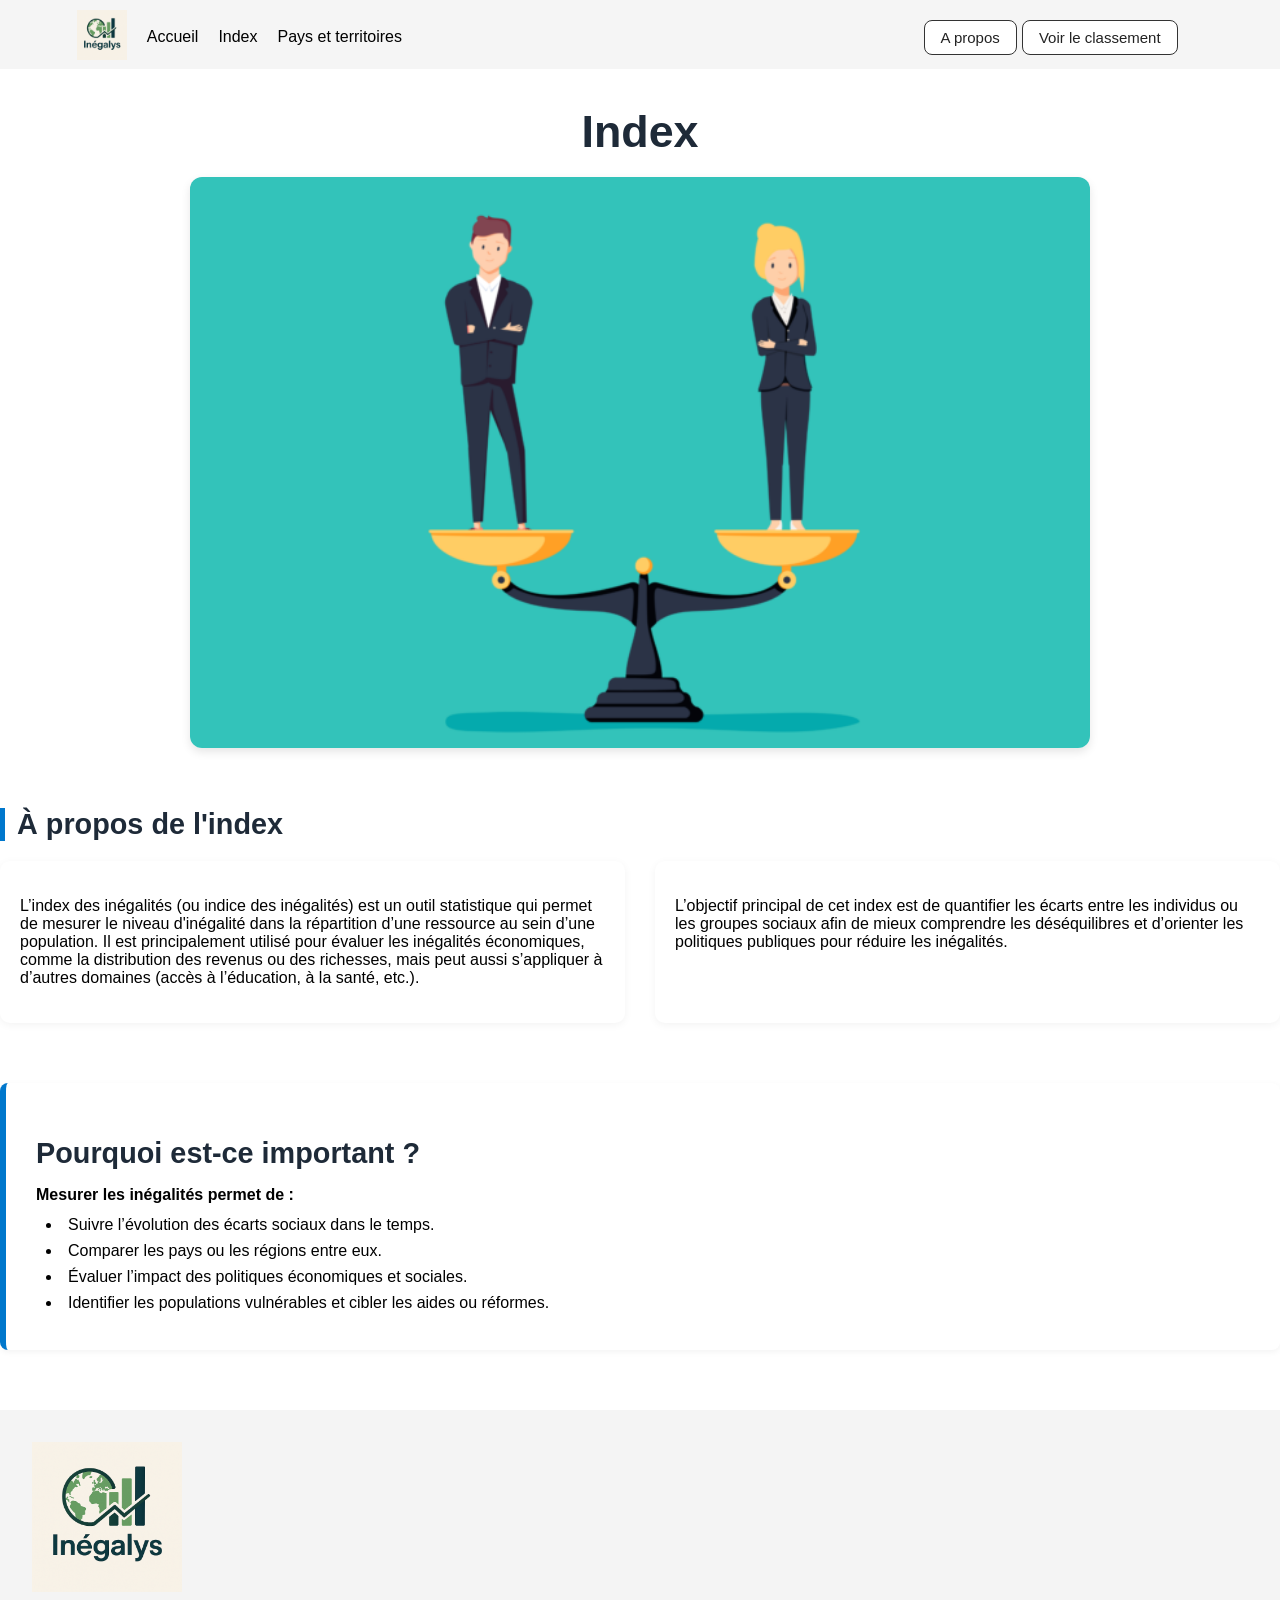
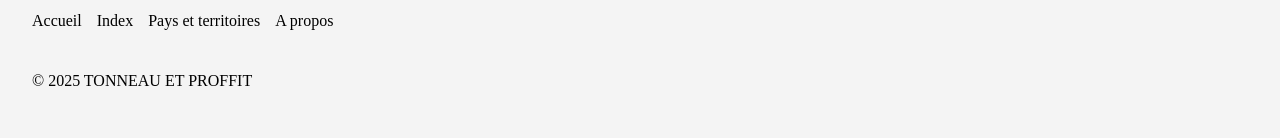
<file: HTML/index.html>
<!DOCTYPE html>
<html lang="fr">
<head>
    <title>Page Index</title>
    <meta charset="UTF-8">
    <link rel="stylesheet" href="../CSS/style.css">
    <meta name="viewport" content="width=device-width, initial-scale=1.0">
</head>
<body>
    <header>
        <div id="header-container">
            <div id="headerGauche">
                <a id="logoheader" href="accueil.html"><img src = "/Img/logosite.png" alt = "logo"></a>
                <a href="accueil.html">Accueil</a>
                <a href="index.html">Index</a>
                <a href="carte.html">Pays et territoires</a>
            </div>
            <div id ="headerDroite">
                <a class = "boutonheader" href="classement.html">Voir le classement</a>
                <a class = "boutonheader" href="contact.html">A propos</a>
            </div>
        </div>
    </header>

        <main>
            <section class="index-section">
                <h1>Index</h1>
                <img class="image-index2" src="/Img/image_index_principale.png" alt="Image principale de l'index">
            </section>

            <section class="apropos-section">
                <h2>À propos de l'index</h2>
                <div class="text-index">
                    <div class="indexcolumn">
                        <p>L’index des inégalités (ou indice des inégalités) est un outil statistique qui permet de mesurer le niveau d'inégalité dans la répartition d’une ressource au sein d’une population. Il est principalement utilisé pour évaluer les inégalités économiques, comme la distribution des revenus ou des richesses, mais peut aussi s’appliquer à d’autres domaines (accès à l’éducation, à la santé, etc.).

                        </p>
                    </div>
                    <div class="indexcolumn">
                        <p>L’objectif principal de cet index est de quantifier les écarts entre les individus ou les groupes sociaux afin de mieux comprendre les déséquilibres et d’orienter les politiques publiques pour réduire les inégalités.

                        </p>
                    </div>
                </div>
            </section>

            <section class="importance-index">
                <h2>Pourquoi est-ce important ?</h2>
                <p>Mesurer les inégalités permet de :</p>
                <ul>
                    <li>Suivre l’évolution des écarts sociaux dans le temps.</li>
                    <li>Comparer les pays ou les régions entre eux.</li>
                    <li>Évaluer l’impact des politiques économiques et sociales.</li>
                    <li>Identifier les populations vulnérables et cibler les aides ou réformes.</li>
                </ul>
            </section>
        </main>

    <footer>
        <div class ="logofooter"><img src="/Img/logosite.png" alt="Logo"></div>
        <nav class="footer-nav">
            <a href="accueil.html">Accueil</a>
            <a href="index.html">Index</a>
            <a href="carte.html">Pays et territoires</a>
            <a href="contact.html">A propos</a>
        </nav>
        <p>© 2025 TONNEAU ET PROFFIT</p>
    </footer>
</body>
</html>
</file>
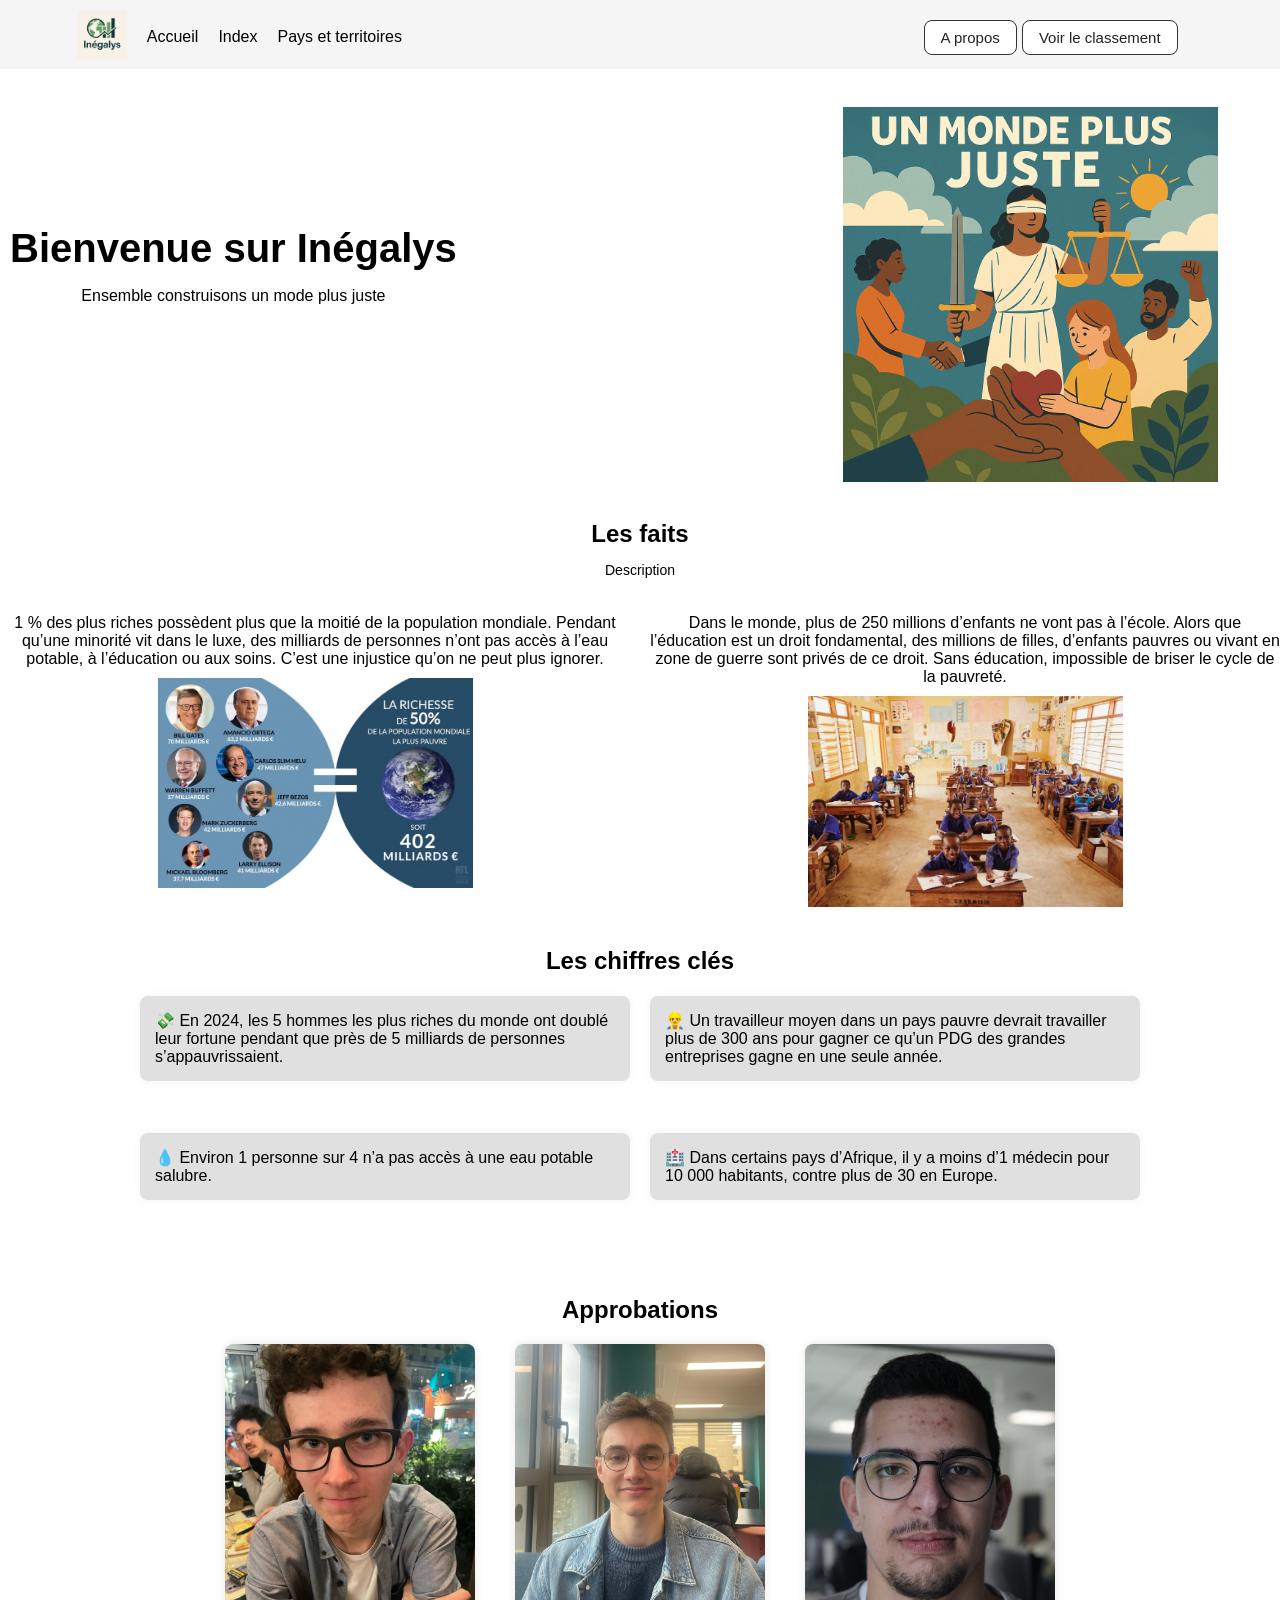
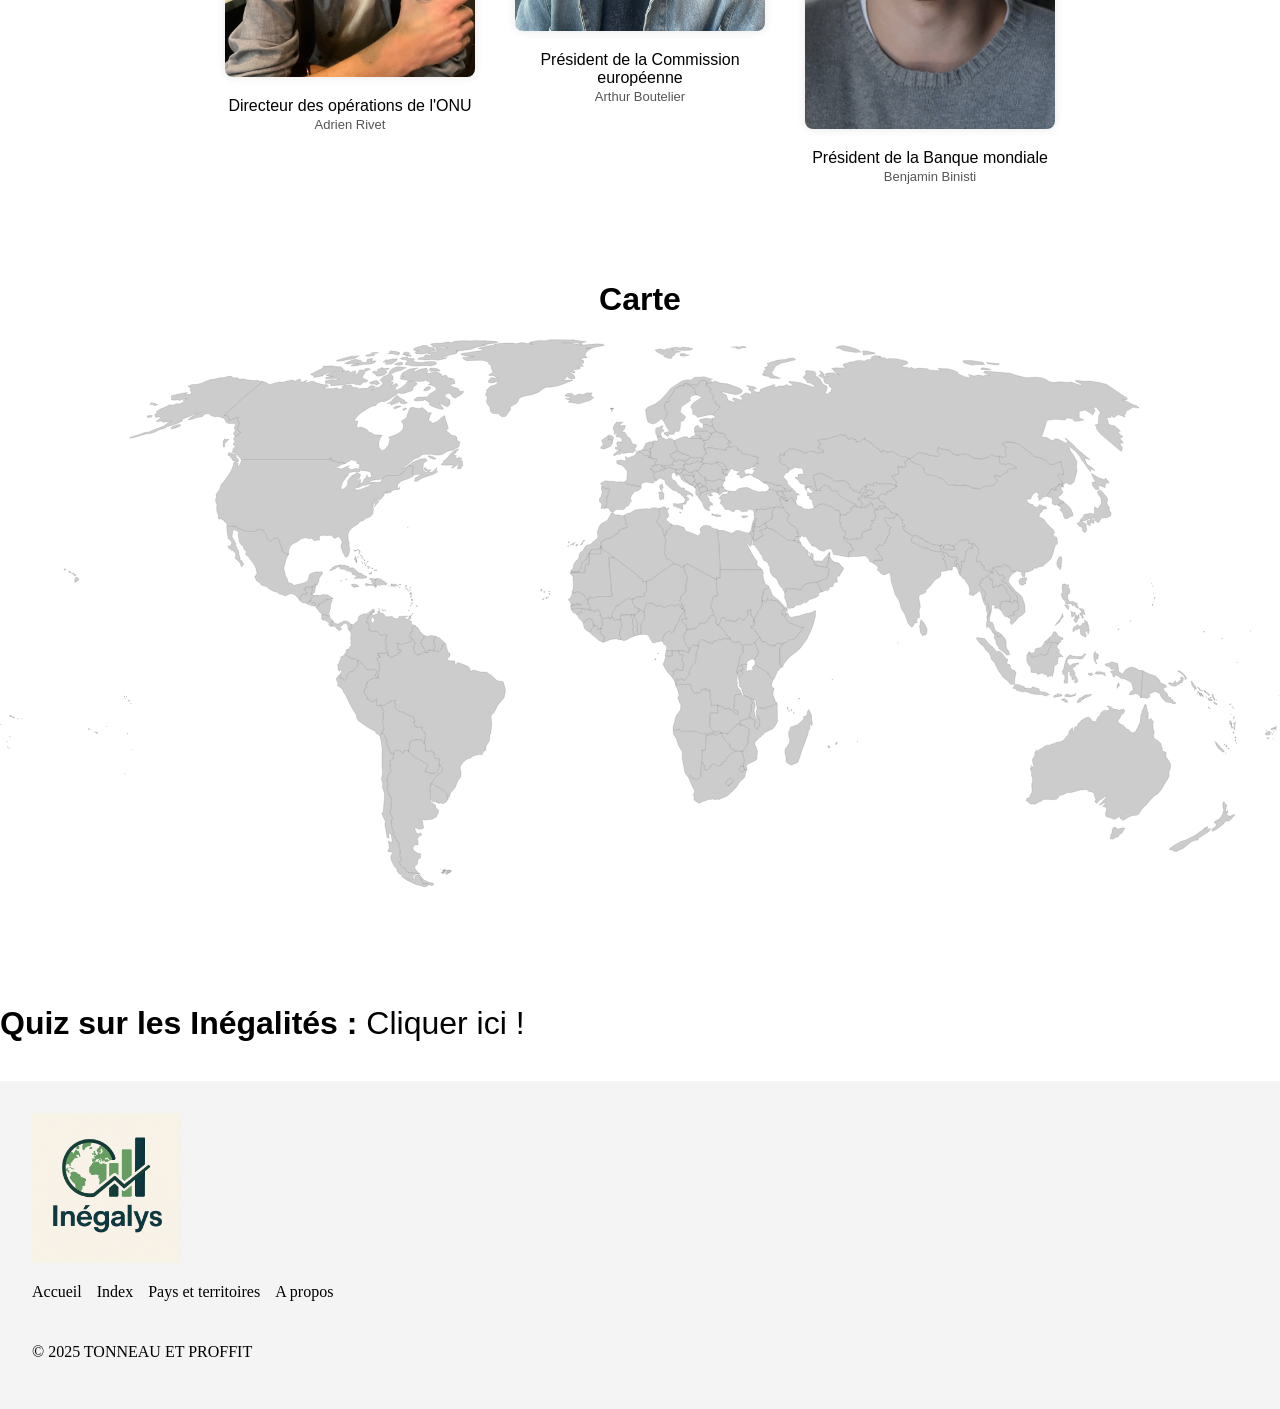
<file: HTML/accueil.html>
<!doctype html>
<html lang="fr">
<head>
    <meta charset="UTF-8">
    <meta name="viewport" content="width=device-width, initial-scale=1">
    <title>Document</title>
    <link rel="stylesheet" href="/CSS/style.css">
</head>
<body>
    <header>
       <div id="header-container">
           <div id="headerGauche">
               <a id="logoheader" href="accueil.html"><img src = "/Img/logosite.png" alt = "logo"></a>
               <a href="accueil.html">Accueil</a>
               <a href="index.html">Index</a>
               <a href="carte.html">Pays et territoires</a>
           </div>
           <div id ="headerDroite">
               <a class = "boutonheader" href="classement.html">Voir le classement</a>
               <a class = "boutonheader" href="contact.html">A propos</a>
           </div>
       </div>
    </header>
    <div class="boxtitre">
        <div id="titre">
            <h1 id="title"> Bienvenue sur Inégalys</h1>
            <p id="description">Ensemble construisons un mode plus juste</p>
        </div>
        <div class="photoacceuil">
            <img id="imgaccueiltitre" src="/Img/photoaccueil.png" alt="accueil">
        </div>
    </div>
    <br>
    <div class="les-faits">
        <h2>Les faits</h2>
        <p class="description_fait">Description</p>
    </div>
    <div class="faits-container">
        <div class="fait">
                <p class="texte_fait">1 % des plus riches possèdent plus que la moitié de la population mondiale.
                    Pendant qu’une minorité vit dans le luxe, des milliards de personnes n’ont pas
                    accès à l’eau potable, à l’éducation ou aux soins.
                    C’est une injustice qu’on ne peut plus ignorer.</p>
            <div class="photo_fait">
                <img class="image-fait" src="../Img/plusriche.jpg" alt="imagefaitgauche">
            </div>

        </div>
        <div class="fait">
                <p class="texte_fait">Dans le monde, plus de 250 millions d’enfants ne vont pas à l’école.
                    Alors que l’éducation est un droit fondamental, des millions de filles,
                    d’enfants pauvres ou vivant en zone de guerre sont privés de ce droit.
                    Sans éducation, impossible de briser le cycle de la pauvreté.</p>
            <div class="photo_fait">
                <img class="image-fait" src="../Img/classeenfant.jpg" alt="imagefaitdroite">
            </div>

        </div>
    </div>


    <section class="chiffres-cles">
        <h2>Les chiffres clés</h2>
        <div class="grille">
            <p class="itemclé">💸 En 2024, les 5 hommes les plus riches du monde ont doublé leur fortune pendant que près de 5 milliards de personnes s’appauvrissaient.</p>
            <p class="itemclé">👷‍♂️ Un travailleur moyen dans un pays pauvre devrait travailler plus de 300 ans pour gagner ce qu’un PDG des grandes entreprises gagne en une seule année.</p>
            <p class="itemclé">💧 Environ 1 personne sur 4 n’a pas accès à une eau potable salubre.</p>
            <p class="itemclé">🏥 Dans certains pays d’Afrique, il y a moins d’1 médecin pour 10 000 habitants, contre plus de 30 en Europe.</p>
        </div>
    </section>
    <section class="approbations">
        <h2>Approbations</h2>
        <div class="approbations-container">
            <div class="approbation">
                <img src="../Img/approbationadrien.JPEG" alt="Adrien">
                <p class="description_approbation">Directeur des opérations de l'ONU<br><span class="nom">Adrien Rivet</span></p>
            </div>
            <div class="approbation">
                <img src="../Img/approbationarthur.JPEG" alt="Arthur">
                <p class="description_approbation">Président de la Commission européenne<br><span class="nom">Arthur Boutelier</span></p>
            </div>
            <div class="approbation">
                <img src="../Img/approbationBenji.jpg" alt="Personne 3">
                <p class="description_approbation">Président de la Banque mondiale<br><span class="nom">Benjamin Binisti</span></p>
            </div>
        </div>
    </section>
    <br>



    <div id="tooltip"></div>
    <h1 id="titre_carte">Carte</h1>
        <svg baseprofile="tiny" fill="#ececec" viewbox="0 0 2000 1000" stroke="black" stroke-linecap="round" stroke-linejoin="round" stroke-width=".2" version="1.2"  xmlns="http://www.w3.org/2000/svg">
            <path d="M1383 261.6l1.5 1.8-2.9 0.8-2.4 1.1-5.9 0.8-5.3 1.3-2.4 2.8 1.9 2.7 1.4 3.2-2 2.7 0.8 2.5-0.9 2.3-5.2-0.2 3.1 4.2-3.1 1.7-1.4 3.8 1.1 3.9-1.8 1.8-2.1-0.6-4 0.9-0.2 1.7-4.1 0-2.3 3.7 0.8 5.4-6.6 2.7-3.9-0.6-0.9 1.4-3.4-0.8-5.3 1-9.6-3.3 3.9-5.8-1.1-4.1-4.3-1.1-1.2-4.1-2.7-5.1 1.6-3.5-2.5-1 0.5-4.7 0.6-8 5.9 2.5 3.9-0.9 0.4-2.9 4-0.9 2.6-2-0.2-5.1 4.2-1.3 0.3-2.2 2.9 1.7 1.6 0.2 3 0 4.3 1.4 1.8 0.7 3.4-2 2.1 1.2 0.9-2.9 3.2 0.1 0.6-0.9-0.2-2.6 1.7-2.2 3.3 1.4-0.1 2 1.7 0.3 0.9 5.4 2.7 2.1 1.5-1.4 2.2-0.6 2.5-2.9 3.8 0.5 5.4 0z" id="AF" name="Afghanistan">
            </path>
            <path class="Angola" d="M 1121.2 572 1121.8 574 1121.1 577.1 1122 580.1 1121.1 582.5 1121.5 584.7 1109.8 584.6 1109 605.1 1112.6 610.3 1116.2 614.3 1105.8 616.9 1092.3 616 1088.5 613 1065.8 613.2 1065 613.7 1061.7 610.8 1058.1 610.6 1054.7 611.7 1052 612.9 1051.5 608.9 1052.4 603.2 1054.4 597.3 1054.7 594.6 1056.6 588.8 1058 586.2 1061.3 582 1063.2 579.1 1063.8 574.4 1063.5 570.7 1061.9 568.4 1060.4 564.5 1059.1 560.7 1059.4 559.3 1061.1 556.8 1059.5 550.6 1058.3 546.3 1055.5 542.2 1056.1 541 1058.4 540.1 1060.1 540.2 1062.1 539.5 1078.8 539.6 1080.1 544.3 1081.7 548.2 1083 550.3 1085.1 553.6 1088.9 553.1 1090.7 552.2 1093.8 553.1 1094.7 551.5 1096.2 547.8 1099.7 547.5 1100 546.4 1102.9 546.4 1102.4 548.7 1109.2 548.6 1109.3 552.7 1110.4 555.1 1109.5 559 1109.9 563 1111.7 565.4 1111.3 573 1112.7 572.4 1115.1 572.6 1118.6 571.6 1121.2 572 Z">
            </path>
            <path class="Angola" d="M 1055.3 539 1053.8 534.2 1056.1 531.4 1057.8 530.3 1059.9 532.5 1057.9 533.9 1056.9 535.5 1056.7 538.3 1055.3 539 Z">
            </path>
            <path d="M1088 228l0.4 1.2 1.4-0.6 1.2 1.7 1.3 0.7 0.6 2.3-0.5 2.2 1 2.7 2.3 1.5 0.1 1.7-1.7 0.9-0.1 2.1-2.2 3.1-0.9-0.4-0.2-1.4-3.1-2.2-0.7-3 0.1-4.4 0.5-1.9-0.9-1-0.5-2.1 1.9-3.1z" id="AL" name="Albania">
            </path>
            <path d="M1296.2 336.7l1.3 5.1-2.8 0 0 4.2 1.1 0.9-2.4 1.3 0.2 2.6-1.3 2.6 0 2.6-1 1.4-16.9-3.2-2.7-6.6-0.3-1.4 0.9-0.4 0.4 1.8 4.2-1 4.6 0.2 3.4 0.2 3.3-4.4 3.7-4.1 3-4 1.3 2.2z" id="AE" name="United Arab Emirates">
            </path>
            <path class="Argentina" d="M 669.1 851.7 666.1 851.5 661.1 851.5 655.1 837.9 658.2 840.7 662.5 845.3 670.3 849 677.6 850.5 676.8 853.5 672.4 853.8 669.1 851.7 Z">
            </path>
            <path class="Argentina" d="M 638.6 644.7 649.9 655.1 654.5 656.1 661.8 660.9 667.7 663.4 668.8 666.2 664.6 676 670.4 677.7 676.7 678.7 680.9 677.7 685.2 672.7 685.5 667.1 688.1 665.8 691.3 669.6 691.7 674.7 687.5 678.2 684.2 680.8 678.9 687.1 672.9 695.8 672.4 701 672 707.6 673.2 714 672.3 715.4 672.7 719.5 673 722.9 680.8 728.4 681 732.8 684.9 735.6 685.2 738.7 681.9 746.9 674.9 750.4 664.7 751.7 658.7 751 660.8 754.9 660.9 759.6 662.7 762.8 660.2 765.1 655.1 766 649.5 763.6 648 765.3 650.5 771.6 654.5 773.5 656.8 771.5 659.3 774.8 655.1 776.8 652.2 780.8 653.4 787.1 653.3 790.5 648.5 790.5 645.5 793.7 645.6 798.5 652.1 803.1 657.3 804.3 657.5 810 652.9 813.5 652.3 820.8 648.8 823.2 647.9 826.1 652.1 832.6 656.7 836.1 654.6 835.8 649.7 834.8 637.6 834 634.1 830.4 632.2 825.8 629.1 826.2 626.5 823.9 623.4 817.4 626.1 814.6 626.2 810.7 624.4 807.5 625.1 802.1 624 793.8 622.2 790.1 624 788.9 622.6 786.5 619.8 785.3 620.6 782.6 617.5 780.2 613.8 772.9 615.5 771.6 612.2 763.8 611.4 757.3 611.2 751.6 613.7 749.3 610.4 743 608.8 737.2 611.8 733 610.4 727.6 612 721.4 610.6 715.5 609 714.3 604.1 703.2 606.2 696.6 604.5 690.4 605.4 684.5 608 678.5 611.3 674.5 609.3 672 610.1 669.9 608.5 659.2 614.1 656.1 615.3 649.4 614.4 647.8 618.4 642 625.9 643.6 629.6 648.2 631.2 643 637.6 643.3 638.6 644.7 Z">
            </path>
            <path d="M1230.8 253l-1.8 0.2-2.8-3.7-0.2-1-2.3 0-1.9-1.7-1 0.1-2.4-1.8-4.2-1.6-0.1-3.1-1.3-2.2 7-1 1.4 1.6 2.2 1.1-0.7 1.6 3.2 2.2-1.1 2.1 2.6 1.7 2.5 1 0.9 4.5z" id="AM" name="Armenia">
            </path>
            <path class="Australia" d="M 1743 763.6 1746.7 765.8 1750 764.9 1754.9 763.7 1757.7 764.1 1753.2 771.7 1749.9 773.8 1745.9 779 1745.3 777.2 1738.7 781.6 1737.9 781.3 1734.9 781.1 1735.4 775.7 1737.4 771.5 1738 765.9 1740 763 1743 763.6 Z">
            </path>
            <path class="Australia" d="M 1793.5 590.2 1794.7 595.2 1798.7 592.8 1800.1 595.5 1802.4 598 1801.3 600.9 1801.5 606.4 1801.7 609.6 1803 610.4 1803.4 615.9 1802.2 619.2 1803 623.5 1808.4 626.9 1811.6 629.9 1814.8 632.7 1813.7 634.3 1816 638.3 1816.5 645.3 1819.1 643.9 1820.6 646.6 1822.2 645.7 1821.5 652.5 1824.4 656.4 1826.3 658.8 1829.1 664 1829.1 669.2 1828.1 672.9 1826.3 676.8 1827 682.3 1824.5 688 1822.4 691 1818.6 696.7 1817.1 700.4 1814 705 1809 710.8 1803.5 714 1799.1 718.9 1795.8 722.1 1791.4 727.6 1787.7 730.8 1783.8 735.6 1780.7 740 1779.9 742.1 1775.6 744.3 1769.5 744.5 1763.2 747.2 1759.4 749.6 1754.6 752.4 1751.9 749.5 1749.3 748.4 1751.9 745.1 1748.4 746.3 1741.2 750.9 1737.6 749.2 1735.2 748.2 1732.4 747.7 1728.3 745.9 1727 741.9 1728.5 737.1 1728.9 733.8 1727.5 731.2 1722.8 730.5 1726 727.3 1726.9 722.6 1722.2 727 1716.9 728.2 1721.4 724.7 1723.9 721 1727.4 717.8 1729 713.1 1722.2 718.5 1717.9 720.7 1713.6 725.8 1710.6 723.2 1712.3 719.8 1710.9 715.1 1709.1 712.7 1710.7 711.2 1705.4 707.3 1701.6 707.2 1697.6 704 1687.7 704.6 1679.8 706.9 1672.9 709.1 1667.9 708.7 1660.9 712 1655.6 713.4 1653.3 716.8 1650.3 719.4 1645.6 719.6 1642 720.1 1637.8 719 1633.6 719.7 1629.8 720 1625.3 723.4 1623.8 723.1 1620.4 724.9 1617 726.9 1613.2 726.7 1609.7 726.7 1605.6 722.6 1603.2 721.4 1604.7 717.7 1607.6 716.8 1609.1 715.4 1609.7 713.1 1612 708.6 1612.7 704.8 1612 698.3 1612.2 694.6 1613.6 691 1612.7 686.8 1613 684.9 1611.3 682.3 1612 677.3 1610.1 672.2 1610 669.5 1611.8 672.3 1611.3 666.3 1613.6 668.2 1614.7 670.7 1615.3 667.4 1613.7 662.3 1613.6 660.3 1612.8 658.4 1614.1 654.7 1615.6 653.1 1616.9 649.9 1617 646.1 1620.1 641.5 1619.7 646.4 1622.8 642 1627.7 639.8 1630.9 637.1 1635.6 634.7 1638.2 634.2 1639.6 635 1644.4 632.6 1647.9 631.9 1649 630.5 1650.5 629.9 1653.6 630.1 1659.8 628.2 1663.3 625.3 1665.3 621.9 1669.2 618.7 1669.9 616.1 1670.6 612.6 1675.5 607.1 1676.9 612.7 1679.5 611.4 1678 608.4 1680.3 605.3 1682.5 606.7 1684 601.8 1687.5 598.6 1689.3 596.1 1692.2 595 1692.6 593.2 1694.9 593.9 1695.3 592.3 1697.9 591.4 1700.7 590.5 1704.4 593.5 1707 597.3 1710.5 597.3 1714 597.9 1713.3 594.4 1716.8 589.3 1719.5 587.6 1718.9 586 1721.8 582.3 1725.5 580 1728.2 580.8 1733.1 579.6 1733.4 576.3 1729.5 574.2 1732.6 573.3 1736.2 574.9 1738.9 577.5 1743.4 579.1 1745.1 578.5 1748.4 580.5 1751.9 578.6 1753.9 579.2 1755.4 577.9 1757.6 581.1 1755.6 584.6 1753.1 587.2 1751.2 587.4 1751.5 589.9 1749.3 593.1 1746.8 596.3 1747 598.1 1750.8 601.7 1754.8 603.7 1757.3 605.9 1760.6 609.7 1762.2 609.7 1764.8 611.4 1765.3 613.4 1770.2 615.5 1774.3 613.3 1776.1 609.9 1777.8 607 1779.1 603.5 1781.7 598.4 1781.5 595.3 1782.2 593.4 1782.1 589.8 1783.5 584.9 1784.8 583.6 1784.2 581.5 1786 578.1 1787.5 574.6 1787.9 572.7 1790.2 570.3 1791.5 573.5 1791.4 577.5 1792.7 578.3 1792.6 581 1794.2 584.2 1794.1 587.9 1793.5 590.2 Z">
            </path>
            <path d="M1070.6 190.8l-0.3 0.8 0.7 2.1-0.2 2.6-2.8 0 1.1 1.4-1.3 4-0.9 1.1-4.4 0.1-2.4 1.5-4.2-0.5-7.3-1.7-1.3-2.1-4.9 1.1-0.5 1.2-3.1-0.9-2.6-0.2-2.3-1.2 0.7-1.5-0.2-1.1 1.4-0.3 2.7 1.7 0.6-1.7 4.4 0.3 3.5-1.1 2.4 0.2 1.7 1.3 0.4-1.1-1-4.1 1.7-0.8 1.6-2.9 3.8 2.1 2.6-2.6 1.7-0.5 4 1.9 2.3-0.3 2.4 1.2z" id="AT" name="Austria">
            </path>
            <path class="Azerbaijan" d="M 1229 253.2 1225.2 252.3 1222 249.4 1220.8 246.9 1221.8 246.8 1223.7 248.5 1226 248.5 1226.2 249.5 1229 253.2 Z">
            </path>
            <path class="Azerbaijan" d="M 1235.3 236.2 1237.8 233.6 1241.3 236.9 1244.9 241.5 1247.4 241.8 1249.3 243.5 1245.1 244 1245.2 249 1244.8 251.2 1243.1 252.7 1243.9 255.8 1242.6 256.2 1238.7 252.8 1239.9 249.7 1238 247.8 1236.1 248.3 1230.8 253 1229.9 248.5 1227.4 247.5 1224.8 245.8 1225.9 243.7 1222.7 241.5 1223.4 239.9 1221.2 238.8 1219.8 237.2 1220.9 236.1 1225.1 238 1228 238.3 1228.6 237.6 1225.3 234.1 1226.5 233.3 1228 233.5 1232.3 237.3 1234.7 237.8 1235.3 236.2 Z">
            </path>
            <path d="M1154.9 530.4l-0.6 0.1 0-0.3-2-6.1-0.01-0.06-0.09-1.04-1.4-2.9 3.5 0.5 1.7-3.7 3.1 0.4 0.3 2.5 1.2 1.5 0 2.1-1.4 1.3-2.3 3.4-2 2.3z" id="BI" name="Burundi">
            </path>
            <path d="M1016.5 177.1l-0.4 4.2-1.3 0.2-0.4 3.5-4.4-2.9-2.5 0.5-3.5-2.9-2.4-2.5-2.2-0.1-0.8-2.2 3.9-1.2 3.6 0.5 4.5-1.3 3.1 2.7 2.8 1.5z" id="BE" name="Belgium">
            </path>
            <path d="M1006.7 427l-0.2 2.1 1.3 3.8-1.1 2.6 0.6 1.7-2.8 4-1.7 2-1.1 4 0.2 4.1-0.3 10.3-4.7 0.8-1.4-4.4 0.3-14.8-1.2-1.3-0.2-3.2-2-2.2-1.7-1.9 0.7-3.4 2-0.7 1.1-2.8 2.8-0.6 1.2-1.9 1.9-1.9 2 0 4.3 3.7z" id="BJ" name="Benin">
            </path>
            <path d="M988.5 406l-0.5 3.1 0.8 2.9 3.1 4.2 0.2 3.1 6.5 1.5-0.1 4.4-1.2 1.9-2.8 0.6-1.1 2.8-2 0.7-4.9-0.1-2.6-0.5-1.8 1-2.5-0.5-9.8 0.3-0.2 3.7 0.8 4.8-3.9-1.6-2.6 0.2-2 1.6-2.5-1.3-1-2.2-2.5-1.4-0.4-3.7 1.6-2.7-0.2-2.2 4.5-5.3 0.9-4.4 1.5-1.6 2.7 0.9 2.4-1.3 0.8-1.7 4.3-2.8 1.1-2 5.3-2.7 3.1-0.9 1.4 1.2 3.6 0z" id="BF" name="Burkina Faso">
            </path>
            <path d="M1500.6 360.3l0.6 4.6-2.1-1 1.1 5.2-2.1-3.3-0.8-3.3-1.5-3.1-2.8-3.7-5.2-0.3 0.9 2.7-1.2 3.5-2.6-1.3-0.6 1.2-1.7-0.7-2.2-0.6-1.6-5.3-2.6-4.8 0.3-3.9-3.7-1.7 0.9-2.3 3-2.4-4.6-3.4 1.2-4.4 4.9 2.8 2.7 0.3 1.2 4.5 5.4 0.9 5.1-0.1 3.4 1.1-1.6 5.4-2.4 0.4-1.2 3.6 3.6 3.4 0.3-4.2 1.5 0 4.4 10.2z" id="BD" name="Bangladesh">
            </path>
            <path d="M1132.6 221.6l-2.3 2.6-1.3 4.5 2.1 3.6-4.6-0.8-5 2 0.3 3.2-4.6 0.6-3.9-2.3-4 1.8-3.8-0.2-0.8-4.2-2.8-2.1 0.7-0.8-0.6-0.8 0.6-2 1.8-2-2.8-2.7-0.7-2.4 1.1-1.4 1.8 2.6 1.9-0.4 4 0.9 7.6 0.4 2.3-1.6 5.9-1.5 4 2.3 3.1 0.7z" id="BG" name="Bulgaria">
            </path>
            <path d="M1083 214.3l1.9-0.1-1.1 2.8 2.7 2.5-0.5 2.9-1.1 0.3-0.9 0.6-1.6 1.5-0.4 3.5-4.8-2.4-2.1-2.7-2.1-1.4-2.5-2.4-1.3-1.9-2.7-3 0.8-2.6 2 1.5 1-1.4 2.3-0.1 4.5 1.1 3.5-0.1 2.4 1.4z" id="BA" name="Bosnia and Herzegovina">
            </path>
            <path d="M1141.6 162.7l-3.9-0.2-0.8 0.6 1.5 2 2 4-4.1 0.3-1.3 1.4 0.3 3.1-2.1-0.6-4.3 0.3-1.5-1.5-1.7 1.1-1.9-0.9-3.9-0.1-5.7-1.5-4.9-0.5-3.8 0.2-2.4 1.6-2.3 0.3-0.5-2.8-1.9-2.8 2.8-1.3-0.4-2.4-1.7-2.3-0.6-2.7 4.7 0 4.8-2.3 0.5-3.4 3.6-2-1-2.7 2.7-1 4.6-2.3 5.3 1.5 0.9 1.5 2.4-0.7 4.8 1.4 1.1 2.9-0.7 1.6 3.8 4 2.1 1.1 0 1.1 3.4 1.1 1.7 1.6-1.6 1.3z" id="BY" name="Belarus">
            </path>
            <path d="M487.8 399.8l-1.7 0 1.3-7.2 0.7-5.1 0.1-1 0.7-0.3 0.9 0.8 2.5-3.9 1.1-0.1-0.1 1 1 0-0.3 1.8-1.3 2.7 0.4 1-0.9 2.3 0.3 0.6-1 3.3-1.3 1.7-1.1 0.2-1.3 2.2z" id="BZ" name="Belize">
            </path>
            <path d="M662.5 631.4l-0.3-2-5.4-3.3-5.2-0.1-9.6 1.9-2.1 5.6 0.2 3.5-1.5 7.7-1-1.4-6.4-0.3-1.6 5.2-3.7-4.6-7.5-1.6-4 5.8-3.9 0.9-3.1-8.9-3.7-7.2 1.1-6.2-3.2-2.7-1.2-4.6-3.2-4.4 2.9-6.9-2.9-5.4 1.1-2.2-1.2-2.4 1.9-3.2-0.3-5.4 0-4.6 1.1-2.1-5.5-10.4 4.2 0.6 2.9-0.2 1.1-1.9 4.8-2.6 2.9-2.4 7.3-1.1-0.4 4.8 0.9 2.5-0.3 4.3 6.5 5.7 6.4 1.1 2.3 2.4 3.9 1.3 2.5 1.8 3.5 0 3.4 1.9 0.5 3.7 1.2 1.9 0.3 2.7-1.7 0.1 2.8 7.5 10.7 0.3-0.5 3.7 0.8 2.5 3.2 1.8 1.7 4-0.6 5.1-1.3 2.8 0.8 3.6-1.6 1.4z" id="BO" name="Bolivia">
            </path>
            <path d="M665.8 489.6l3.1 0.6 0.6-1.4-1-1.2 0.6-1.9 2.3 0.6 2.7-0.7 3.2 1.4 2.5 1.3 1.7-1.7 1.3 0.2 0.8 1.8 2.7-0.4 2.2-2.5 1.8-4.7 3.4-5.9 2-0.3 1.3 3.6 3 11.2 3.1 1.1 0.1 4.4-4.3 5.3 1.7 1.9 10.1 1 0.2 6.5 4.3-4.2 7.1 2.3 9.5 3.9 2.8 3.7-0.9 3.6 6.6-2 11 3.4 8.5-0.2 8.4 5.3 7.4 7.2 4.4 1.8 4.8 0.3 2.1 2 2 8.2 1.1 3.9-2.1 10.6-2.7 4.2-7.7 8.9-3.4 7.3-4 5.5-1.4 0.2-1.3 4.7 0.9 12-1.1 9.9-0.3 4.2-1.6 2.6-0.5 8.6-5.2 8.3-0.5 6.7-4.3 2.7-1.1 3.9-6 0-8.5 2.4-3.7 2.9-6 1.9-6.1 5.1-4.1 6.4-0.3 4.8 1.3 3.5-0.3 6.5-0.8 3.1-3.4 3.6-4.5 11.3-4 5-3.2 3.1-1.5 6.1-2.9 3.6-2.1-3.6 1.8-3.1-3.8-4.3-4.8-3.6-6.3-4.1-1.9 0.2-6.3-5-3.4 0.7 6-8.7 5.3-6.3 3.3-2.6 4.2-3.5-0.4-5.1-3.2-3.8-2.6 1.3 0.7-3.7 0.3-3.8-0.3-3.6-2.1-1.1-2 1-2.1-0.3-0.8-2.4-1.1-5.9-1.2-1.9-3.9-1.8-2.2 1.3-5.9-1.3-0.4-8.7-2-3.5 1.6-1.4-0.8-3.6 1.3-2.8 0.6-5.1-1.7-4-3.2-1.8-0.8-2.5 0.5-3.7-10.7-0.3-2.8-7.5 1.7-0.1-0.3-2.7-1.2-1.9-0.5-3.7-3.4-1.9-3.5 0-2.5-1.8-3.9-1.3-2.3-2.4-6.4-1.1-6.5-5.7 0.3-4.3-0.9-2.5 0.4-4.8-7.3 1.1-2.9 2.4-4.8 2.6-1.1 1.9-2.9 0.2-4.2-0.6-3.2 1.1-2.6-0.7-0.1-9.7-4.4 3.7-5-0.1-2.3-3.5-3.8-0.3 1-2.8-3.3-3.9-2.6-5.8 1.5-1.1-0.2-2.8 3.4-1.8-0.7-3.5 1.4-2.2 0.3-3 6.3-4.4 4.6-1.2 0.8-1 5.1 0.3 2.2-17.6 0.1-2.8-0.9-3.6-2.6-2.4 0.1-4.7 3.2-1 1.1 0.7 0.2-2.5-3.3-0.7 0-4 11 0.2 1.9-2.3 1.6 2.1 1 3.8 1.1-0.8 3.1 3.4 4.4-0.4 1.1-2 4.2-1.5 2.4-1.1 0.7-2.7 4.1-1.8-0.3-1.4-4.8-0.5-0.7-4.1 0.3-4.3-2.5-1.6 1.1-0.6 4.1 0.8 4.5 1.6 1.7-1.5 4.1-1 6.4-2.4 2.1-2.5-0.7-1.8 3-0.2 1.2 1.4-0.8 2.9 2 0.9 1.2 3-1.6 2.3-1 5.4 1.4 3.3 0.3 3 3.5 3 2.8 0.3 0.6-1.3 1.8-0.3 2.6-1.1 1.8-1.7 3.2 0.6 1.3-0.3z" id="BR" name="Brazil">
            </path>
            <path d="M1633.1 472.8l2.2-2.4 4.6-3.6-0.1 3.2-0.1 4.1-2.7-0.2-1.1 2.2-2.8-3.3z" id="BN" name="Brunei Darussalam">
            </path>
            <path d="M1488.8 323.5l2.6 2.1 0.5 3.9-4.5 0.2-4.7-0.4-3.2 1-5.5-2.5-0.4-1.2 2.6-4.8 2.6-1.6 4.3 1.4 2.9 0.2 2.8 1.7z" id="BT" name="Bhutan">
            </path>
            <path d="M1127.6 615.7l1.9 5.1 1.1 1.2 1.6 3.7 6.1 7 2.3 0.7-0.1 2.3 1.5 4.1 4.3 1 3.4 2.9-8.1 4.7-5.2 4.8-2 4.3-1.8 2.4-3 0.5-1.2 3.1-0.6 2-3.6 1.4-4.5-0.3-2.5-1.8-2.3-0.7-2.8 1.4-1.5 3.1-2.7 1.9-2.8 2.9-4 0.7-1.1-2.3 0.6-3.9-3-6.1-1.4-1 0.6-18.7 5.5-0.2 0.8-22.9 4.2-0.2 8.7-2.3 2 2.7 3.7-2.5 1.7 0 3.2-1.5 1 0.5z" id="BW" name="Botswana">
            </path>
            <path d="M1121.3 446.5l3.9 2.5 3.1 2.6 0.1 2.1 3.9 3.3 2.4 2.8 1.4 3.8 4.3 2.6 0.9 2-1.8 0.7-3.7-0.1-4.2-0.7-2.1 0.5-0.9 1.6-1.8 0.2-2.2-1.4-6.3 3.2-2.6-0.6-0.8 0.5-1.6 3.9-4.3-1.3-4.1-0.6-3.6-2.4-4.7-2.2-3 2.1-2.2 3.2-0.5 4.5-3.6-0.3-3.9-1.1-3.3 3.4-3 6-0.6-1.9-0.3-2.9-2.6-2.1-2.1-3.3-0.5-2.3-2.7-3.4 0.5-1.9-0.6-2.7 0.4-5 1.4-1.1 2.8-6.5 4.6-0.5 1-1.7 1 0.2 1.4 1.4 7.1-2.4 2.4-2.5 2.9-2.3-0.6-2.2 1.6-0.6 5.5 0.4 5.2-3 4-7 2.8-2.6 3.6-1.1 0.7 2.7 3.3 4 0 2.7-0.8 2.6 0.4 2 1.9 1.9 0.5 0.3z" id="CF" name="Central African Republic">
            </path>
            <path class="Canada" d="M 665.9 203.6 669.3 204.5 674 204.3 670.7 206.9 668.7 207.3 663.2 204.6 662.6 202.5 665.1 200.6 665.9 203.6 Z">
            </path>
            <path class="Canada" d="M 680.3 187.6 677.9 187.7 672.1 185.8 668.6 182.8 670.5 182.3 676.4 183.9 680.6 186.5 680.3 187.6 Z">
            </path>
            <path class="Canada" d="M 372.4 191.3 369.3 192.2 363 189.4 363 187.2 360.1 185 360.4 183.2 356.1 182.1 356.7 178.7 358.2 177.3 362.3 178.6 364.7 179.6 368.8 180.2 369 182.4 369.4 185.3 372.6 187.9 372.4 191.3 Z">
            </path>
            <path class="Canada" d="M 711.5 177.8 706.5 183.2 710.4 181.1 713.3 182.5 710.9 184.6 714.7 186.3 717.5 184.8 721.8 186.7 719 191.3 722.8 190.2 722.5 193.5 723 197.4 719.4 203 717 203.2 714.1 202 716.6 196.9 715.4 196.1 708.1 201.5 705.1 201.3 709.5 198.3 705.1 196.8 699.6 197.2 690 197 689.8 195.2 693.6 192.9 691.9 191.3 697.3 187.5 705.5 177.6 709.7 174.1 714.7 172 716.8 172.2 715.3 173.9 711.5 177.8 Z">
            </path>
            <path class="Canada" d="M 351.5 156.4 353 157.2 358 156.7 350.8 163.6 351.1 168.6 349.2 168.6 348.5 165.8 349 162.9 348.2 161 349.5 158.3 351.5 156.4 Z">
            </path>
            <path class="Canada" d="M 634.9 108.9 631.3 111.9 629.6 111.4 629.5 109.7 629.9 109.3 632.7 107.6 634.4 107.7 634.9 108.9 Z">
            </path>
            <path class="Canada" d="M 625.2 105.7 618 108.9 615 108.7 615 107.2 620 104.5 626 104.6 625.2 105.7 Z">
            </path>
            <path class="Canada" d="M 622.1 88.9 621.2 91.4 623.9 90.5 625.4 92 628.9 94 632.7 95.7 631.3 98.4 634.8 98 636.7 99.9 631.7 101.7 625.8 100.3 625 97.7 618.7 100.8 610.5 103.7 611.2 100.4 604.9 100.9 610.6 98.1 614.2 93.6 619.3 88.5 622.1 88.9 Z">
            </path>
            <path class="Canada" d="M 667 80.6 662.1 80.9 662.8 78.2 666.6 75.1 670.9 74.4 673.2 75.9 671.7 78.2 670.8 79 667 80.6 Z">
            </path>
            <path class="Canada" d="M 592.5 69.9 588.4 71.8 584.2 70.2 580.3 70.7 576.9 68.3 581.9 66.6 586.8 64.3 589.8 65.8 591.4 66.8 591.8 67.8 592.5 69.9 Z">
            </path>
            <path class="Canada" d="M 645.5 212.5 643.3 208.9 646.2 200.4 644.6 198.6 640.9 199.6 639.8 198 634.3 202.7 631.1 207.6 628.3 210.5 625.8 211.5 624.1 211.8 623 213.3 613.7 213.3 605.9 213.4 603.2 214.5 596.4 218.9 596.4 218.8 595.5 218.4 593.5 219.3 591.6 220.6 589.8 219.5 585.1 220.3 581.2 221.2 579.3 222 577 224.1 578.8 224.8 580.5 224.4 580.8 224.4 580.5 226.3 575.7 227 572.9 227.8 571.2 228.8 568.6 228.2 567 228.5 564.1 230.3 559.5 232.3 556.8 231.9 558.8 229.7 562.5 226.2 566.6 224.1 567.7 222.3 568.6 219.3 572.4 215.8 573.3 211.8 574.4 215.7 578.2 216.6 580.6 214.5 579.2 209.7 578.3 207.7 574.3 206.5 570.5 205.8 566.6 205.8 563.2 205 562.8 203.6 561.4 204.5 560.2 204.3 562.1 202.2 560.3 201.4 562.2 199 561 197.2 562.7 195.4 557.5 194.5 557.4 190.9 556.6 190.1 553.3 189.9 549.2 188.7 547.7 189.5 545.9 191 542.6 192 539.5 194.5 534.1 192.8 529.7 193.6 525.8 191.7 521.2 190.7 517.9 190.3 516.9 189.3 517.8 185.9 516.1 185.9 514.8 188.3 504.6 188.3 487.6 188.3 470.8 188.3 455.9 188.3 441.1 188.3 426.4 188.3 411.3 188.3 406.5 188.3 391.8 188.3 377.7 188.3 377 188.3 371.6 182.2 370 179.5 363 176.9 364.3 171.4 367.9 167.7 363.8 165 366.9 160.1 364.8 155.7 367.3 152.5 372.4 149.6 375.6 145.8 371 142 372.4 135.1 373.5 130.9 371.9 128.2 371.1 125.8 371.7 122.7 365.2 124.6 357.6 127.9 357.3 124.1 356.8 121.5 354 119.9 349.8 119.7 385.4 87 410 66.6 416 67.9 419.3 70.5 423 71 429.3 68.8 436.3 67.1 441.6 67.7 450.5 65.4 458.7 64.1 458.9 66.3 463.4 65 467.3 62.5 469.4 63.1 470.8 67.9 480.3 64.2 476.4 68.3 482.4 67.4 485.6 65.9 490.2 66.2 494.1 68.4 501.6 70.4 506.3 71.3 510.7 71 513.6 73.8 505.1 76.5 511.5 77.6 523.4 77 527.8 76 529.2 79.3 536.3 76.6 534.2 74.2 538.7 72.4 543.9 72.1 547.8 71.6 549.9 72.9 551.4 75.8 556.4 75.4 561.7 77.9 568.9 77 574.9 77.1 577.3 73.7 581.8 72.8 586.7 74.6 582.4 79.8 588.6 75.4 591.8 75.6 598.2 70.1 596.6 66.8 593.7 64.6 599.2 58.7 607.4 54.9 611.9 55.8 613.9 58.1 614.3 64.1 608.5 66.7 615.2 67.8 610.8 73.3 619.7 69.1 621.9 72.6 617.6 76.6 618.9 80.3 626.2 76.4 632.7 71.6 637.4 65.7 642.9 66.1 648.3 66.9 651.9 69.6 650.2 72.3 645.1 75.2 646 78.1 643.6 80.8 632.7 84.7 626.2 85.6 623 83.9 619.7 86.7 612.3 91.4 609.3 93.9 601.6 97.7 595.1 98.1 590 100.5 587.1 104.3 581.4 105 572.7 109.7 563.3 116.2 558.3 120.8 553.4 127.7 559.4 128.7 557.9 134.2 557.1 138.8 564.4 137.6 571.4 140.2 574.7 142.5 576.4 145.3 581.3 147 584.9 149.5 592.5 149.9 597.3 150.5 593.7 155.7 592 161.8 592.1 168.7 596.5 174.6 601.2 172.6 606.8 166.2 609.1 156.6 607.4 153.4 616.4 150.5 623.9 146.3 628.7 142.1 630.4 138.1 630 133 626.8 128.5 635.7 122.3 636.7 117 640.6 108 644.4 106.6 651.1 108.2 655.3 108.8 659.8 107.2 662.9 109.2 666.5 112.6 666.7 114.8 674.4 115.3 671.8 120.2 669.5 127.6 673.3 128.6 674.9 132.1 683.1 128.8 690.6 122.2 694.8 119.5 695.9 124.8 698.5 132.3 700.5 139.5 697.1 143.3 701.9 146.7 704.8 150.1 711.7 151.7 714.1 153.6 714.1 158.8 717.5 159.6 718.6 161.9 716.6 168.8 712.3 171.1 708.1 173.3 699.3 175.5 691.4 180.5 682.8 181.6 672.7 180.2 665.4 180.2 660.1 180.6 654.4 185.1 647 187.9 636.9 196.1 629 201.9 633.7 200.9 644.6 192.6 656.9 187.4 664.5 186.8 667.8 189.9 661.7 194.1 661.1 200.8 661.2 205.6 666.8 208.7 675.4 207.8 682.6 200.7 681.6 205.3 684.1 207.6 676.7 211.7 664.3 215.5 658.5 218 651.3 222.6 647.6 222.1 649.1 216.8 659.5 211.5 651.4 211.7 645.5 212.5 Z">
            </path>
            <path class="Canada" d="M 539 48.7 534.3 51.1 544.8 49.6 547.4 52.2 554.7 49.5 556.5 51.2 554.3 56.3 558.6 54.2 561.4 48.9 565.7 48.1 568.7 48.9 570.9 51 568.2 56.1 565.8 59.8 570 62.4 575 65 572.4 67.3 565.3 67.8 566.1 69.8 562.9 71.8 556.2 71 550.5 69.5 545.4 69.8 535.9 71.7 524.6 72.5 516.7 73 517 70.4 512.9 69 508.6 69.6 508 65.3 511.3 64.7 518.6 63.8 524.1 64.1 530.3 63.1 523.8 61.9 514.7 62.3 509 62.2 509 60.3 520.7 58.1 514.4 58.2 509 56.8 516.8 52.9 522 50.8 536.2 47.7 539 48.7 Z">
            </path>
            <path class="Canada" d="M 578.5 47.2 571.5 50.6 569.2 47 571.3 46.2 576.8 46 578.5 47.2 Z">
            </path>
            <path class="Canada" d="M 687.1 48.8 686.4 50.2 682.3 50.1 678.2 50 673.3 50.7 672.4 50.3 670.3 47.6 672 45.8 674.2 45.4 682.6 46 687.1 48.8 Z">
            </path>
            <path class="Canada" d="M 647.3 48.5 647.6 51.7 654.8 47.6 666.5 45.5 668.8 50.8 665.6 54.2 674.6 52.7 679.9 50.6 686.7 53.2 690.4 55.7 689.3 58 697.5 56.8 699.4 60.2 707.8 62.3 710 64.4 710.9 69.5 701.8 72 709.5 75.6 715.4 76.8 718.7 81.8 725.2 82.2 721.9 86.1 711 92.6 707 90.2 703.2 84.8 697.3 85.5 695 88.8 697.7 92 702.2 94.6 703.2 96.1 703.1 101.8 699.5 105.9 694.8 104.3 686.2 99.8 689.8 104.7 692.6 108.2 692.3 110.2 681.4 107.9 673.8 104.5 670 101.8 672.4 100.1 667.6 97.2 662.9 94.5 662 96.1 648.9 97 646.5 95.1 651.9 90.9 660 90.8 669.3 90.1 669.1 88.1 672.2 85.3 681 79.9 681.4 77.4 680.9 75.6 676.2 72.9 669.1 71.1 672.6 69.7 670.6 66.3 667.2 66 665.3 64.2 662 65.8 654.1 66.5 640.1 65.3 632.7 63.7 626.8 62.9 624.9 61 631.2 58.6 625.5 58.6 628.8 53.3 635.9 48.7 641.9 46.6 653.1 45.2 647.3 48.5 Z">
            </path>
            <path class="Canada" d="M 596.9 45 600.5 46.1 608.1 45.4 607.6 46.9 601.5 49.4 605.3 51.6 600.1 56.3 591.7 58.3 588.3 57.9 587.4 55.9 581.5 51.9 583.2 50.2 590.6 50.8 589.7 47.5 596.9 45 Z">
            </path>
            <path class="Canada" d="M 619.5 50.5 611.7 54.4 607.3 54.2 609.1 49.6 611.7 47.1 615.9 44.9 621.1 43.5 629 43.7 635.2 44.9 625.1 49.5 619.5 50.5 Z">
            </path>
            <path class="Canada" d="M 503.7 57.7 490.2 60.3 490.8 58 484.8 55.2 489.2 53 496.7 49.2 504.3 45.8 504.7 42.7 518.7 41.9 522.9 43 532.4 43.3 534.3 44.7 535.9 46.9 529.4 48.2 515.5 51.8 506.3 55.5 503.7 57.7 Z">
            </path>
            <path class="Canada" d="M 628.9 39.3 624.8 41.2 619.6 40.8 616.4 39.5 620.9 37.3 627.8 35.9 629.2 37.7 628.9 39.3 Z">
            </path>
            <path class="Canada" d="M 620.1 30.6 620.3 32.9 617.5 35.4 611.7 39.2 604.8 39.7 601.6 38.9 605 36 598.4 36.3 602.7 32.5 606.5 32.7 614.2 31 619.1 31.3 620.1 30.6 Z">
            </path>
            <path class="Canada" d="M 580.7 33.2 580 34.9 584.4 34.1 588 34.3 585.7 36.8 580.6 39.1 566.7 39.9 554.4 42.1 548.4 42.2 549.9 40.6 560.6 38.3 542.7 38.9 538.5 38 550.2 33.2 555.6 31.8 563.9 33.5 566.8 36.4 572.9 36.8 573.6 32.1 579.4 30.3 582.5 30.8 580.7 33.2 Z">
            </path>
            <path class="Canada" d="M 636.4 28.8 638.7 30.4 646.1 30.4 647.5 32 644.7 33.8 647.8 34.9 649 36.1 653.9 36.3 659 36.7 666.1 35.7 674.2 35.2 680 35.6 682.3 37.5 681.3 39.5 677.7 40.9 671 42 666.7 41.3 654.9 42.1 646.9 42.2 641.3 41.6 632.7 40 634.3 37.2 636.4 34.8 635 32.6 628 32 625.4 30.5 629.2 28.5 636.4 28.8 Z">
            </path>
            <path class="Canada" d="M 560.7 26.2 554.9 29.9 549.6 31.6 545.8 31.8 535.9 33.9 528.8 34.7 525.2 33.6 536.9 29.9 549.1 26.8 554.6 26.9 560.7 26.2 Z">
            </path>
            <path class="Canada" d="M 641.9 26.8 640.1 26.9 633.5 26.6 634.2 25.3 641.4 25.4 643 26.2 641.9 26.8 Z">
            </path>
            <path class="Canada" d="M 583.1 25.9 574.3 27.3 571 25.8 576.1 24.3 582.1 23.8 586.2 24.5 583.1 25.9 Z">
            </path>
            <path class="Canada" d="M 590.9 21.7 585.2 22.6 579.2 22.6 580.2 21.9 585.9 20.6 587.6 20.8 590.9 21.7 Z">
            </path>
            <path class="Canada" d="M 637.7 24.2 631.1 25.2 629.5 24.1 630.1 22.4 632.3 20.5 636.7 20.7 638.4 21 640.7 22.6 637.7 24.2 Z">
            </path>
            <path class="Canada" d="M 623.9 23 622.8 24.9 617.5 24.4 613.5 22.9 605.7 22.7 611 21.4 608.2 20.3 610.4 18.5 616.5 19.1 624 20.8 623.9 23 Z">
            </path>
            <path class="Canada" d="M 678 16.9 680.7 18.4 674.2 19.7 663.6 23.2 656.8 23.5 650 22.9 648.4 21 650.5 19.4 654.8 18.2 648.2 18.2 646.2 16.7 646.6 14.8 651.5 12.9 655.6 11.6 659.6 11.3 659.3 10.3 667.6 10.1 669.2 12.3 673.9 13.2 678.7 14.1 678 16.9 Z">
            </path>
            <path class="Canada" d="M 757.2 2.9 765.9 3.2 772.6 3.7 777.8 4.7 776.7 5.7 766.9 7.4 757.9 8.2 753.9 9.1 761.4 9.1 750.9 11.6 744.1 12.8 734.8 16.3 726.7 17 723.6 18 712.3 18.4 716.7 19 713.4 19.8 714.1 22.1 709.1 23.7 702.2 25 698.7 26.8 692.1 28.3 691.6 29.4 698.1 29.2 697 30.4 684.3 33.3 675.8 31.9 664.1 32.7 659.1 32.1 652.3 31.8 654.4 29.5 662.4 28.4 664.4 25 667 24.7 674.5 26.7 672.8 23.7 667.9 22.8 672.9 21 680.5 19.9 683.3 18.3 680.3 16.6 681.4 14.4 690.8 14.5 693 15 700.3 13.4 693 12.9 680.4 13.2 676 11.8 675.2 10.1 672.7 8.9 673.8 7.6 679.8 6.8 684 6.7 691.4 6.1 698.2 4.6 702.1 4.8 704.5 5.9 709.5 3.9 714.7 3.3 721.2 2.9 731.6 2.7 732.9 3.1 743.2 2.5 750.2 2.7 757.2 2.9 Z">
            </path>
            <path d="M1034.4 197.5l0.2 1.1-0.7 1.5 2.3 1.2 2.6 0.2-0.3 2.5-2.1 1.1-3.8-0.8-1 2.5-2.4 0.2-0.9-1-2.7 2.2-2.5 0.3-2.2-1.4-1.8-2.7-2.4 1 0-2.9 3.6-3.5-0.2-1.6 2.3 0.6 1.3-1.1 4.2 0 1-1.3 5.5 1.9z" id="CH" name="Switzerland">
            </path>
            <path class="China" d="M 1602.2 381.9 1597.9 385 1593 383 1592 377.5 1594.2 374.6 1600 372.8 1603.3 372.9 1604.9 375.4 1602.9 378.2 1602.2 381.9 Z">
            </path>
            <path class="China" d="M 1625.6 185.5 1634.6 190 1640.6 195.8 1648.2 195.8 1650.8 193.4 1657.7 191.5 1659 197.2 1658.7 199.5 1661.5 206.3 1662.1 212.5 1655.2 211.4 1652.3 213.6 1657 219 1660.9 226.5 1658.4 226.6 1660.3 229.9 1654.8 226.1 1654.8 229.7 1648.4 232.4 1651.2 235.8 1646.6 235.5 1643 233.5 1641.9 238.1 1638 241.5 1635.9 245.6 1629.6 247.4 1627.2 250.4 1622.4 252.2 1623.7 249.2 1621.4 246.7 1623.4 242.4 1618.9 239.1 1615.5 241.3 1611.9 245.8 1610.6 249.9 1605.6 250.2 1604.3 253.2 1609.1 257.5 1613.9 258.6 1615.3 261.4 1620.4 263.3 1624.2 258.7 1630.1 261.2 1633.6 261.4 1635.9 264.7 1629.2 266.5 1628.2 270 1624.4 273.2 1623.5 277.7 1630.6 281.2 1635.2 287.5 1640.7 293.4 1646.2 298.3 1647.8 303.1 1645 304.9 1647.4 308.3 1651.3 310.3 1652.1 315.5 1652.2 320.6 1649.4 321.2 1647.3 328.1 1645 336.6 1641.6 344.2 1635.2 350.1 1628.6 355.6 1622.5 356.3 1619.6 359.1 1617.3 357.1 1614.8 360.2 1607.6 363.5 1601.8 364.4 1601.1 371.2 1598 371.6 1595.8 366.9 1596.7 364.5 1588.9 362.4 1586.5 363.5 1580.6 361.8 1577.5 359.2 1577.8 355.5 1572.5 354.3 1569.4 351.9 1565.3 355.3 1560 356.1 1555.6 356 1552.9 357.6 1550.2 358.5 1552.2 365.9 1549.2 365.7 1548.4 364.2 1547.9 361.5 1544.1 363.4 1541.5 362.2 1537 359.8 1537.8 354.5 1534.1 353.2 1531.7 347.3 1526.1 348.4 1525.4 340.8 1529.6 335.4 1528.7 330.1 1527.4 325.2 1524.7 323.7 1522 319.9 1518.9 320.4 1512.8 319.4 1514 316.7 1510.4 312.7 1507.2 315.4 1502.3 313.9 1496.9 317.9 1493 322.7 1488.8 323.5 1486 321.8 1483.1 321.6 1478.8 320.2 1476.2 321.8 1473.6 326.6 1472.1 321.5 1469 322.9 1462.5 322.2 1456 320.8 1451 317.9 1446.5 316.7 1444 313.6 1440.7 312.7 1434.3 308.5 1429.5 306.5 1427.6 308 1419 303.5 1412.8 299.5 1409.6 292.4 1413.7 293.3 1413.1 290 1410.1 286.7 1409.3 281.5 1401.6 273.9 1392.1 271.4 1389.2 266.4 1384.5 263.4 1383 261.6 1381.2 258 1380.7 255.5 1377 254 1375.5 254.7 1372.4 248.7 1373.5 247.3 1372.3 245.8 1376.4 242.8 1379.6 241.5 1385.4 242.4 1386 238.3 1392.4 237.6 1393.4 235 1400.3 231.6 1400.5 230.2 1398.8 226.5 1401.7 224.9 1392.9 213.9 1402 211.4 1404 210 1403 198.7 1413.8 200.8 1415.4 197.9 1412.9 191.7 1416.7 191.1 1418.6 186.9 1420.3 186.4 1423.6 190.8 1429.3 194.1 1437.5 196.4 1443.3 201.5 1444.7 208.8 1447.7 211.6 1454.2 212.7 1461.4 213.5 1469.4 217.5 1472.8 218.2 1477.8 224 1482.5 227.8 1488.1 227.6 1499.4 229.1 1505.8 228.2 1511.4 229.1 1520.8 233 1527 233 1530.3 234.9 1534.7 231.5 1541.9 229.3 1549.5 229.1 1554.4 226.9 1556.4 223.5 1558.8 221.3 1556.9 219.2 1554 216.8 1554.5 212.7 1557.7 213.3 1563.6 214.6 1566.8 211.2 1573.2 208.8 1574.5 204.6 1577 202.8 1583.8 202 1588.2 202.7 1587.4 200.5 1580.2 196.1 1575 194.1 1572.5 196.4 1567 195.4 1564.7 196.2 1561.9 193.7 1561.6 187.4 1561 182.7 1568.4 185.1 1572.8 181.2 1570.9 178.4 1570.7 171.9 1572 169.9 1569.5 166.5 1565.8 165.1 1567.5 162 1572.6 160.9 1578.8 160.7 1587.4 162.6 1593.4 164.8 1601.1 171 1604.9 173.7 1609.4 177.5 1615.6 183.5 1625.6 185.5 Z">
            </path>
            <path d="M955.9 435.2l2.5 1.4 1 2.2 2.5 1.3 2-1.6 2.6-0.2 3.9 1.6 1.5 9.2-2.4 5.3-1.5 7.3 2.4 5.5-0.2 2.6-2.6 0-3.9-1.2-3.7 0-6.7 1.2-3.9 1.8-5.6 2.4-1.1-0.2 0.4-5.3 0.6-0.8-0.2-2.5-2.4-2.7-1.8-0.4-1.6-1.8 1.2-2.9-0.5-3.1 0.2-1.8 0.9 0 0.4-2.8-0.4-1.3 0.5-0.9 2.1-0.7-1.4-5.2-1.3-2.6 0.5-2.2 1.1-0.5 0.8-0.6 1.5 1 4.4 0 1-1.8 1 0.1 1.6-0.7 0.9 2.7 1.3-0.8 2.4-1z" id="CI" name="Côte d'Ivoire">
            </path>
            <path d="M1072.8 454.2l-2.8 6.5-1.4 1.1-0.4 5 0.6 2.7-0.5 1.9 2.7 3.4 0.5 2.3 2.1 3.3 2.6 2.1 0.3 2.9 0.6 1.9-0.4 3.4-4.5-1.5-4.6-1.7-7.1-0.2-0.7-0.4-3.4 0.8-3.4-0.8-2.7 0.4-9.3-0.1 0.9-5.1-2.3-4.3-2.6-1-1.1-2.9-1.5-0.9 0.1-1.8 1.4-4.6 2.7-6.2 1.6 0 3.4-3.8 2.1-0.1 3.2 2.7 3.9-2.2 0.5-2.7 1.3-2.6 0.8-3.2 3-2.6 1.1-4.5 1.2-1.5 0.8-3.3 1.4-4.1 4.7-5 0.3-2.1 0.6-1.2-2.3-2.5 0.2-2.1 1.5-0.3 2.3 4.1 0.5 4.2-0.2 4.3 3.2 5.8-3.2 0-1.6 0.4-2.6-0.6-1.2 3 3.4 3.8 2.5 1.1 0.8 2.6 1.8 4.4-0.8 1.8z" id="CM" name="Cameroon">
            </path>
            <path d="M1141.3 468.2l3.5 5.3 2.6 0.8 1.5-1.1 2.6 0.4 3.1-1.3 1.4 2.7 5.1 4.3-0.3 7.5 2.3 0.9-1.9 2.2-2.1 1.8-2.2 3.3-1.2 3-0.3 5.1-1.3 2.5-0.1 4.8-1.6 1.8-0.2 3.8-0.8 0.5-0.6 3.6 1.4 2.9 0.1 1-1.2 10.3 1.5 3.6-1 2.7 1.8 4.6 3.4 3.5 0.7 3.5 1.6 1.7-0.3 1.1-0.9-0.3-7.7 1.1-1.5 0.8-1.7 4.1 1.2 2.8-1.1 7.6-0.9 6.4 1.5 1.2 3.9 2.5 1.6-1.2 0.2 6.9-4.3 0-2.2-3.5-2-2.8-4.3-0.9-1.2-3.3-3.5 2-4.4-0.9-1.9-2.9-3.5-0.6-2.7 0.1-0.3-2-1.9-0.1-2.6-0.4-3.5 1-2.4-0.2-1.4 0.6 0.4-7.6-1.8-2.4-0.4-4 0.9-3.9-1.1-2.4-0.1-4.1-6.8 0.1 0.5-2.3-2.9 0-0.3 1.1-3.5 0.3-1.5 3.7-0.9 1.6-3.1-0.9-1.8 0.9-3.8 0.5-2.1-3.3-1.3-2.1-1.6-3.9-1.3-4.7-16.7-0.1-2 0.7-1.7-0.1-2.3 0.9-0.8-2 1.4-0.7 0.2-2.8 1-1.6 2-1.4 1.5 0.7 2-2.5 3.1 0.1 0.3 1.8 2.1 1.1 3.4-4 3.3-3.1 1.4-2.1-0.1-5.3 2.5-6.2 2.6-3.3 3.7-3.1 0.7-2 0.1-2.4 0.9-2.2-0.3-3.7 0.7-5.7 1.1-4 1.7-3.4 0.3-3.9 0.5-4.5 2.2-3.2 3-2.1 4.7 2.2 3.6 2.4 4.1 0.6 4.3 1.3 1.6-3.9 0.8-0.5 2.6 0.6 6.3-3.2 2.2 1.4 1.8-0.2 0.9-1.6 2.1-0.5 4.2 0.7 3.7 0.1 1.8-0.7z" id="CD" name="Democratic Republic of the Congo">
            </path>
            <path d="M1090.9 479.3l-0.3 3.9-1.7 3.4-1.1 4-0.7 5.7 0.3 3.7-0.9 2.2-0.1 2.4-0.7 2-3.7 3.1-2.6 3.3-2.5 6.2 0.1 5.3-1.4 2.1-3.3 3.1-3.4 4-2.1-1.1-0.3-1.8-3.1-0.1-2 2.5-1.5-0.7-2.1-2.2-1.7 1.1-2.3 2.8-4.6-6.8 4.3-3.6-2.1-4.2 2-1.6 3.8-0.8 0.4-2.9 3.1 3.1 5 0.3 1.7-3 0.7-4.3-0.6-5-2.7-3.8 2.5-7.5-1.4-1.2-4.2 0.5-1.6-3.3 0.4-2.8 7.1 0.2 4.6 1.7 4.5 1.5 0.4-3.4 3-6 3.3-3.4 3.9 1.1 3.6 0.3z" id="CG" name="Republic of Congo">
            </path>
            <path d="M584.4 426.2l-3.7 1.1-1.6 3.2-2.3 1.8-1.8 2.4-0.9 4.6-1.8 3.8 2.9 0.4 0.6 2.9 1.2 1.5 0.3 2.5-0.7 2.4 0.1 1.4 1.4 0.5 1.2 2.2 7.3-0.6 3.3 0.8 3.8 5.6 2.3-0.7 4.1 0.3 3.2-0.7 2 1.1-1.2 3.4-1.3 2.2-0.6 4.6 1.1 4.3 1.5 1.9 0.2 1.4-2.9 3.2 2 1.4 1.5 2.3 1.6 6.4-1.1 0.8-1-3.8-1.6-2.1-1.9 2.3-11-0.2 0 4 3.3 0.7-0.2 2.5-1.1-0.7-3.2 1-0.1 4.7 2.6 2.4 0.9 3.6-0.1 2.8-2.2 17.6-2.9-3.4-1.7-0.1 3.5-6.6-4.4-3-3.4 0.6-2.1-1.1-3.1 1.7-4.2-0.9-3.5-6.7-2.6-1.6-1.8-3.1-3.8-3-1.5 0.6-2.4-1.5-2.8-2.1-1.6 1-4.8-0.9-1.4-2.8-1.1 0.1-5.6-3.6-0.7-2 2.1-0.5-0.2-3.2 1.4-2.4 2.8-0.4 2.5-4 2.2-3.4-2-1.5 1.2-3.7-1.1-5.9 1.3-1.7-0.7-5.4-2.2-3.5 0.9-3.1 1.8 0.5 1.1-1.9-1.1-3.8 0.7-0.9 2.9 0.2 4.5-4.5 2.4-0.7 0.1-2.1 1.4-5.5 3.4-2.9 3.5-0.2 0.6-1.3 4.4 0.5 4.6-3.2 2.3-1.4 2.9-3.1 2 0.4 1.3 1.7-1.2 2.1z" id="CO" name="Colombia">
            </path>
            <path d="M514.6 431.6l1.2 3.5 2 2.6 2.5 2.7-2.2 0.6-0.1 2.6 1.1 0.9-0.9 0.8 0.2 1.1-0.6 1.3-0.3 1.3-3-1.4-1.1-1.4 0.7-1.1-0.1-1.4-1.5-1.5-2.2-1.3-1.8-0.8-0.3-1.9-1.4-1.1 0.2 1.8-1.2 1.6-1.2-1.8-1.7-0.7-0.7-1.2 0.1-2 0.9-2-1.5-0.9 1.4-1.3 0.9-0.8 3.6 1.7 1.3-0.8 1.8 0.5 0.8 1.3 1.7 0.5 1.4-1.4z" id="CR" name="Costa Rica">
            </path>
            <path d="M544.8 355.7l1.9 2.3 5.2-0.7 1.8 1.5 4.2 4 3.2 2.9 1.8-0.1 3.2 1.3-0.6 1.8 4 0.3 3.9 2.6-0.8 1.5-3.8 0.8-3.8 0.3-3.7-0.5-8.1 0.6 4.2-3.5-2.1-1.7-3.6-0.4-1.7-1.9-0.8-3.6-3.2 0.2-5-1.7-1.5-1.4-7.1-1-1.8-1.2 2.3-1.6-5.4-0.3-4.4 3.3-2.3 0.1-1 1.6-2.8 0.7-2.3-0.7 3.2-1.9 1.5-2.4 2.7-1.4 3-1.2 4.3-0.6 1.4-0.8 4.7 0.5 4.4 0.1 4.9 2.2z" id="CU" name="Cuba">
            </path>
            <path d="M1059.7 175.2l2.5 2 3.7 0.5-0.2 1.7 2.8 1.3 0.6-1.6 3.4 0.7 0.7 2 3.7 0.3 2.6 3.1-1.5 0-0.7 1.1-1.1 0.3-0.2 1.4-0.9 0.3-0.1 0.6-1.6 0.6-2.2-0.1-0.6 1.4-2.4-1.2-2.3 0.3-4-1.9-1.7 0.5-2.6 2.6-3.8-2.1-3-2.6-2.6-1.5-0.7-2.7-1-1.8 3.4-1.3 1.7-1.6 3.5-1.2 1.1-1.2 1.3 0.7 2.2-0.6z" id="CZ" name="Czech Republic">
            </path>
            <path d="M1053.9 158.9l1.4 3.1-1.2 1.7 1.9 2.1 1.5 3.3-0.2 2.2 2.4 3.9-2.2 0.6-1.3-0.7-1.1 1.2-3.5 1.2-1.7 1.6-3.4 1.3 1 1.8 0.7 2.7 2.6 1.5 3 2.6-1.6 2.9-1.7 0.8 1 4.1-0.4 1.1-1.7-1.3-2.4-0.2-3.5 1.1-4.4-0.3-0.6 1.7-2.7-1.7-1.4 0.3-5.5-1.9-1 1.3-4.2 0 0.4-4.5 2.4-4.2-7.2-1.2-2.4-1.6 0.2-2.7-1-1.4 0.4-4.2-1.1-6.5 2.9 0 1.2-2.3 0.9-5.6-0.9-2.1 0.8-1.3 4-0.3 1 1.3 3.1-3-1.3-2.3-0.4-3.4 3.7 0.8 2.9-0.9 0.3 2.3 4.9 1.4 0.1 2.2 4.7-1.2 2.6-1.6 5.6 2.4 2.4 1.9z" id="DE" name="Germany">
            </path>
            <path d="M1229.5 428.2l-1.9 3.5-1.3-1.2-1.3 0.5-3.2-0.1-0.2-2-0.5-1.8 1.8-3 1.9-2.8 2.4 0.6 1.7-1.6 1.4 2-0.1 2.6-3.1 1.6 2.4 1.7z" id="DJ" name="Djibouti">
            </path>
            <path class="Denmark" d="M 1046.1 147.7 1043.7 152.6 1038.5 149.1 1037.6 146.6 1044.4 144.6 1046.1 147.7 Z">
            </path>
            <path class="Denmark" d="M 1033.3 151.5 1030.4 152.4 1026.7 151.6 1024.6 148.2 1024.2 142.1 1024.8 140.4 1026.1 138.6 1030.1 138.3 1031.7 136.6 1035.3 134.9 1035.3 138 1034.1 140 1034.8 141.6 1037.4 142.5 1036.4 144.8 1035 144.2 1031.9 148.5 1033.3 151.5 Z">
            </path>
            <path d="M585.7 386l0.3-1.8-1.3-1.9 1.5-1.1 0.7-2.5-0.1-3.4 0.8-1.1 4.3 0 3.2 1.6 1.5-0.1 0.7 2.3 3.1-0.2-0.4 1.9 2.5 0.3 2.5 2.3-2.3 2.6-2.6-1.4-2.6 0.3-1.8-0.3-1.1 1.2-2.2 0.4-0.7-1.6-1.9 0.9-2.7 4.4-1.3-1-0.1-1.8z" id="DO" name="Dominican Republic">
            </path>
            <path d="M1031 264.6l-1 3.3 1 6.1-1.1 5.3-3.2 3.6 0.6 4.8 4.5 3.9 0.1 1.5 3.4 2.6 2.6 11.5 1.9 5.7 0.4 3-0.8 5.2 0.4 3-0.6 3.5 0.6 4-2.2 2.7 3.4 4.7 0.2 2.7 2.1 3.6 2.5-1.2 4.5 3 2.5 4-18.8 12.3-16 12.6-7.8 2.8-6.2 0.7-0.1-4.1-2.6-1.1-3.5-1.8-1.3-3-18.7-14-18.6-14-20.5-15.6 0.1-1.2 0.1-0.4 0.1-7.6 8.9-4.8 5.4-1 4.5-1.7 2.1-3.2 6.4-2.5 0.3-4.8 3.1-0.6 2.5-2.3 7.1-1.1 1-2.5-1.4-1.4-1.9-6.8-0.3-3.9-1.9-4.1 5.1-3.5 5.8-1.1 3.3-2.6 5.1-2 9-1.1 8.8-0.5 2.7 0.9 4.9-2.5 5.7-0.1 2.2 1.5 3.6-0.4z" id="DZ" name="Algeria">
            </path>
            <path d="M559 502.8l0.8 4.9-1.7 4.1-6.1 6.8-6.7 2.5-3.4 5.6-0.9 4.3-3.1 2.7-2.5-3.3-2.3-0.7-2.3 0.5-0.3-2.3 1.6-1.5-0.7-2.7 2.9-4.8-1.3-2.8-2.1 3-3.5-2.9 1.1-1.8-1-5.8 2-1 1-4 2.1-4.1-0.3-2.6 3.1-1.4 3.9-2.5 5.6 3.6 1.1-0.1 1.4 2.8 4.8 0.9 1.6-1 2.8 2.1 2.4 1.5z" id="EC" name="Ecuador">
            </path>
            <path d="M1172.1 301.4l3.9 9.4 0.7 1.6-1.3 2.6-0.7 4.8-1.2 3.4-1.2 1.1-2-2.1-2.7-2.8-4.7-9.2-0.5 0.6 2.8 6.7 3.9 6.5 4.9 10 2.3 3.5 2 3.6 5.4 7.1-1 1.1 0.4 4.2 6.8 5.8 1.1 1.3-22.1 0-21.5 0-22.3 0-1-23.7-1.3-22.8-2-5.2 1.1-3.9-1-2.8 1.7-3.1 7.2-0.1 5.4 1.7 5.5 1.9 2.6 1 4-2 2.1-1.8 4.7-0.6 3.9 0.8 1.8 3.2 1.1-2.1 4.4 1.5 4.3 0.4 2.5-1.6z" id="EG" name="Egypt">
            </path>
            <path d="M1228.9 420.3l-1.7 1.6-2.4-0.6-2-2.1-2.5-3.7-2.6-2.1-1.5-2.2-5-2.6-3.9-0.1-1.4-1.3-3.2 1.5-3.6-2.9-1.5 4.8-6.6-1.4-0.7-2.5 2-9.5 0.3-4.2 1.7-2 4-1.1 2.7-3.6 3.6 7.4 1.9 5.9 3.2 3.1 8 6.1 3.3 3.6 3.2 3.8 1.8 2.2 2.9 1.9z" id="ER" name="Eritrea">
            </path>
            <path d="M1113.7 124.6l0.9 1-2.6 3.4 2.4 5.6-1.6 1.9-3.8-0.1-4.4-2.2-2.1-0.7-3.8 1-0.1-3.5-1.5 0.8-3.3-2.1-1-3.4 5.5-1.7 5.6-0.8 5.1 0.9 4.7-0.1z" id="EE" name="Estonia">
            </path>
            <path d="M1207.3 408.5l3.9 0.1 5 2.6 1.5 2.2 2.6 2.1 2.5 3.7 2 2.1-1.9 2.8-1.8 3 0.5 1.8 0.2 2 3.2 0.1 1.3-0.5 1.3 1.2-1.2 2.2 2.2 3.6 2.2 3.1 2.2 2.3 18.7 7.6 4.8-0.1-15.6 19.3-7.3 0.3-5 4.5-3.6 0.1-1.5 2.1-3.9 0-2.3-2.2-5.2 2.7-1.6 2.7-3.8-0.6-1.3-0.7-1.3 0.2-1.8-0.1-7.2-5.4-4 0-1.9-2.1-0.1-3.6-2.9-1.1-3.5-7-2.6-1.5-1-2.6-3-3.1-3.5-0.5 1.9-3.6 3-0.2 0.8-1.9-0.2-5 0-0.8 1.5-6.7 2.6-1.8 0.5-2.6 2.3-5 3.3-3.1 2-6.4 0.7-5.5 6.6 1.4 1.5-4.8 3.6 2.9 3.2-1.5 1.4 1.3z" id="ET" name="Ethiopia">
            </path>
            <path d="M1104.1 70.1l0.4 3.8 7.3 3.7-2.9 4.2 6.5 6.3-1.7 4.8 4.9 4.2-0.9 3.8 7.4 3.9-0.9 2.9-3.4 3.4-8 7.4-8 0.5-7.6 2.1-7.1 1.3-3.2-3.2-4.7-1.9 0.1-5.8-3-5.2 1.6-3.4 3.3-3.5 8.8-6.2 2.6-1.2-0.9-2.4-6.5-2.6-1.8-2.2-1.8-8.5-7.2-3.7-6-2.7 2.2-1.4 5.1 2.8 5.3-0.2 4.7 1.3 3.4-2.4 1.1-4 5.9-1.8 5.8 2.1-0.8 3.8z" id="FI" name="Finland">
            </path>
            <path d="M1060.5 487.3l-0.4 2.8 1.6 3.3 4.2-0.5 1.4 1.2-2.5 7.5 2.7 3.8 0.6 5-0.7 4.3-1.7 3-5-0.3-3.1-3.1-0.4 2.9-3.8 0.8-2 1.6 2.1 4.2-4.3 3.6-5.8-6.5-3.7-5.3-3.5-6.6 0.2-2.2 1.3-2 1.3-4.7 1.2-4.8 1.9-0.3 8.2 0 0-7.7 2.7-0.4 3.4 0.8 3.4-0.8 0.7 0.4z" id="GA" name="Gabon">
            </path>
            <path class="United Kingdom" d="M 956.7 158.2 953.2 157 950.2 157.1 951.4 153.8 950.5 150.6 954.5 150.3 959.4 154.1 956.7 158.2 Z">
            </path>
            <path class="United Kingdom" d="M 972.6 129.5 967.5 136 972.2 135.2 977.3 135.2 976 140.1 971.7 145.5 976.6 145.8 976.9 146.5 981.1 153.6 984.3 154.6 987.2 161.6 988.6 164 994.5 165.1 993.9 169.1 991.5 170.9 993.4 174.1 989 177.3 982.5 177.2 974.1 179 971.9 177.7 968.6 180.6 964.1 179.9 960.5 182.3 958 181.1 965.3 174.6 969.7 173.2 962.1 172.2 960.8 169.7 965.9 167.8 963.4 164.5 964.4 160.5 971.5 161.1 972.3 157.5 969.2 153.8 969.1 153.7 963.4 152.6 962.3 151 964.1 148.3 962.6 146.6 960 149.5 959.9 143.6 957.7 140.6 959.6 134.4 963.4 129.6 967 130 972.6 129.5 Z">
            </path>
            <path d="M1215.7 227.9l5.1 1.3 2.1 2.6 3.6 1.5-1.2 0.8 3.3 3.5-0.6 0.7-2.9-0.3-4.2-1.9-1.1 1.1-7 1-5.6-3.2-5.5 0.3 0.3-2.7-2.1-4.3-3.4-2.4-3-0.7-2.2-1.9 0.4-0.8 4.6 1.1 7.7 1 7.6 3.1 1.2 1.2 2.9-1z" id="GE" name="Georgia">
            </path>
            <path d="M986.5 431.1l-0.4 2 2.3 3.3 0 4.7 0.6 5 1.4 2.4-1.3 5.7 0.5 3.2 1.5 4.1 1.3 2.3-8.9 3.7-3.2 2.2-5.1 1.9-5-1.8 0.2-2.6-2.4-5.5 1.5-7.3 2.4-5.3-1.5-9.2-0.8-4.8 0.2-3.7 9.8-0.3 2.5 0.5 1.8-1 2.6 0.5z" id="GH" name="Ghana">
            </path>
            <path d="M921.5 421.9l0.3 2.4 0.9 0 1.5-0.9 0.9 0.2 1.6 1.7 2.4 0.5 1.5-1.4 1.9-0.9 1.3-0.9 1.1 0.2 1.3 1.4 0.6 1.8 2.3 2.7-1.1 1.6-0.3 2.1 1.2-0.6 0.7 0.7-0.3 1.9 1.7 1.9-1.1 0.5-0.5 2.2 1.3 2.6 1.4 5.2-2.1 0.7-0.5 0.9 0.4 1.3-0.4 2.8-0.9 0-1.6-0.2-1.1 2.6-1.6 0-1.1-1.4 0.4-2.6-2.4-3.9-1.4 0.7-1.3 0.2-1.5 0.3 0.1-2.3-0.9-1.7 0.2-1.9-1.2-2.7-1.6-2.3-4.5 0-1.3 1.2-1.6 0.2-1 1.4-0.6 1.7-3.1 2.9-2.4-3.8-2.2-2.5-1.4-0.9-1.4-1.3-0.6-2.8-0.8-1.4-1.7-1.1 2.6-3.1 1.7 0.1 1.5-1 1.2-0.1 0.9-0.8-0.4-2.1 0.6-0.7 0.1-2.2 2.7 0.1 4.1 1.5 1.2-0.1 0.4-0.7 3.1 0.5 0.8-0.4z" id="GN" name="Guinea">
            </path>
            <path d="M891.6 417.4l0.8-2.9 6.1-0.1 1.3-1.6 1.8-0.1 2.2 1.6 1.7 0 1.9-1 1.1 1.8-2.5 1.5-2.4-0.2-2.4-1.3-2.1 1.5-1 0-1.4 0.9-5.1-0.1z" id="GM" name="The Gambia">
            </path>
            <path d="M909.2 421l-0.1 2.2-0.6 0.7 0.4 2.1-0.9 0.8-1.2 0.1-1.5 1-1.7-0.1-2.6 3.1-2.9-2.6-2.4-0.5-1.3-1.8 0.1-1-1.7-1.3-0.4-1.4 3-1 1.9 0.2 1.5-0.8 10.4 0.3z" id="GW" name="Guinea-Bissau">
            </path>
            <path d="M1050.3 487.3l0 7.7-8.2 0-1.9 0.3-1.1-0.9 1.9-7.2 9.3 0.1z" id="GQ" name="Equatorial Guinea">
            </path>
            <path class="Greece" d="M 1112.7 272.6 1115.8 274.8 1119.9 274.4 1123.9 274.8 1123.9 276 1126.7 275.2 1126.2 277.1 1118.6 277.6 1118.5 276.6 1111.9 275.3 1112.7 272.6 Z">
            </path>
            <path class="Greece" d="M 1121.9 239.9 1118.7 239.7 1116 239.1 1109.8 240.7 1113.8 244.3 1111.3 245.4 1108.4 245.4 1105.3 242.1 1104.4 243.5 1106 247.3 1108.9 250.3 1107 251.7 1110.2 254.6 1113 256.5 1113.4 260.1 1108.4 258.4 1110.2 261.7 1106.9 262.3 1109.4 268 1105.9 268.1 1101.3 265.3 1098.9 260.2 1097.6 255.9 1095.3 253 1092.3 249.3 1091.8 247.5 1094 244.4 1094.1 242.3 1095.8 241.4 1095.7 239.7 1099.1 239.2 1100.9 237.8 1103.7 237.9 1104.5 236.8 1105.5 236.6 1109.3 236.8 1113.3 235 1117.2 237.3 1121.8 236.7 1121.5 233.5 1124.2 235.2 1123.1 239.2 1121.9 239.9 Z">
            </path>
            <path d="M896.3 1.4l19.9 3-6.7 1.4-13 0.2-18.5 0.4 1.4 0.7 12.3-0.5 9.7 1.4 7-1.2 2.4 1.4-4.5 2.4 9.2-1.6 17.1-1.5 10 0.8 1.7 1.7-14.8 2.9-2.2 1-11.4 0.8 8.1 0.2-4.9 3.2-3.6 2.9-1.2 5.2 3.7 3.2-5.9 0.1-6.5 1.6 6.3 2.6-0.1 4.2-4.2 0.5 4.1 4.3-8.7 0.4 4 2-1.6 1.8-5.7 0.8-5.5 0.1 4.2 3.4-0.5 2.4-7.3-2.2-2.4 1.4 5 1.3 4.6 3.2 0.6 4.3-7.4 1-2.7-2.1-4.2-3 0.5 3.6-5.4 2.8 10.7 0.2 5.5 0.3-11.9 4.7-12.2 4.3-12.7 1.8-4.6 0.1-4.9 2.1-7.5 5.8-10.2 3.9-3 0.3-6.1 1.3-6.6 1.4-4.8 3.4-1.4 4-3.4 3.8-8.6 4.6 0.3 4.5-3.6 4.8-4.1 5.7-6.5 0.4-5-4.8-9-0.1-3.2-3.2-0.8-5.6-4.8-7.2-0.7-3.7 1.5-5.1-3.7-5.1 3.3-4.1-1.9-2 7-6.4 7.2-2.1 2.6-2.2 2.8-4.2-5.5 1.9-2.6 0.8-4.1 0.7-4.2-1.7 1.5-3.7 3-2.8 3.8-0.1 7.6 1.5-5.3-3.4-2.7-1.8-4.4 0.7-2.6-1.3 7-4.8-1.3-2-1.1-3.5-1.4-5.4-3.6-1.9 1.4-2.1-8.1-2.9-7.7-0.4-10.1 0.2-9.5 0.4-3.1-1.6-3.8-3.1 11-1.5 7.6-0.2-14.6-1.3-6.5-1.9 2.2-1.8 15.7-2.2 15-2.2 2.8-1.6-8.1-1.6 4.6-1.7 14.7-2.9 5.4-0.4 0.2-1.8 9-1.1 11-0.6 10.4 0 2.8 1.2 10.6-2.2 7.1 1.5 4.6 0.3 6.2 1.3-6.7-2.1 1.6-1.7 12.7-2.2 11.6 0.2 5.1-1.4 11.9-0.3 26.3 0.4z" id="GL" name="Greenland">
            </path>
            <path d="M488.1 387.5l-0.7 5.1-1.3 7.2 1.7 0 1.7 1.2 0.6-1 1.5 0.8-2.8 2.5-2.9 1.8-0.5 1.2 0.3 1.3-1.3 1.6-1.4 0.4 0.3 0.8-1.2 0.7-2 1.6-0.3 0.9-2.8-1.1-3.5-0.1-2.4-1.3-2.8-2.6 0.4-1.9 0.8-1.5-0.7-1.2 3.3-5.2 7.2 0 0.4-2.2-0.8-0.4-0.5-1.4-1.9-1.5-1.8-2.1 2.5-0.1 0.5-3.6 5.2 0 5.2 0.1z" id="GT" name="Guatemala">
            </path>
            <path d="M662.9 463.5l-1 5.8-3.5 1.6 0.3 1.5-1.1 3.4 2.4 4.6 1.8 0 0.7 3.6 3.3 5.6-1.3 0.3-3.2-0.6-1.8 1.7-2.6 1.1-1.8 0.3-0.6 1.3-2.8-0.3-3.5-3-0.3-3-1.4-3.3 1-5.4 1.6-2.3-1.2-3-2-0.9 0.8-2.9-1.2-1.4-3 0.2-3.7-4.8 1.6-1.8 0-3 3.5-1 1.4-1.2-1.8-2.4 0.5-2.3 4.7-3.8 3.6 2.4 3.3 4.1 0.1 3.4 2.1 0.1 3 3.1 2.1 2.3z" id="GY" name="Guyana">
            </path>
            <path d="M519.6 405.5l-1.9-0.1-0.9 0.9-2 0.8-1.4 0-1.3 0.8-1.1-0.2-0.9-1-0.6 0.2-0.9 1.5-0.5-0.1-0.2 1.4-2.1 1.7-1.2 0.8-0.6 0.8-1.5-1.3-1.4 1.7-1.2 0-1.3 0.1-0.2 3.2-0.8 0-0.8 1.5-1.8 0.3-0.8-2-1.7-0.6 0.7-2.6-0.7-0.7-1.2-0.4-2.5 0.7-0.1-0.8-1.6-1.1-1.1-1.2-1.6-0.6 1.3-1.6-0.3-1.3 0.5-1.2 2.9-1.8 2.8-2.5 0.6 0.3 1.3-1.1 1.6-0.1 0.5 0.5 0.9-0.3 2.6 0.6 2.6-0.2 1.8-0.7 0.8-0.7 1.7 0.3 1.3 0.4 1.5-0.1 1.2-0.6 2.5 0.9 0.8 0.2 1.6 1.2 1.5 1.4 1.9 1 1.3 1.7z" id="HN" name="Honduras">
            </path>
            <path d="M1081.5 207.6l1.5 2.5 1.7 1.8-1.7 2.4-2.4-1.4-3.5 0.1-4.5-1.1-2.3 0.1-1 1.4-2-1.5-0.8 2.6 2.7 3 1.3 1.9 2.5 2.4 2.1 1.4 2.1 2.7 4.8 2.4-0.5 1-5-2.3-3.2-2.3-4.8-1.9-4.7-4.6 1-0.5-2.5-2.7-0.3-2.1-3.3-1-1.4 2.7-1.6-2.1 0-2.2 0.1-0.1 3.6 0.2 0.8-1 1.8 1 2 0.1-0.1-1.7 1.7-0.7 0.3-2.5 3.9-1.7 1.6 0.8 4 2.7 4.3 1.2 1.8-1z" id="HR" name="Croatia">
            </path>
            <path d="M586.8 375.3l0.1 3.4-0.7 2.5-1.5 1.1 1.3 1.9-0.3 1.8-3.6-1.1-2.7 0.4-3.4-0.4-2.7 1.2-2.8-2 0.7-2.1 5.1 0.9 4.1 0.5 2.2-1.4-2.3-2.8 0.4-2.5-3.5-1 1.5-1.7 3.4 0.2 4.7 1.1z" id="HT" name="Haiti">
            </path>
            <path d="M1096.2 191.9l3 1.7 0.5 1.7-2.9 1.3-1.9 4.2-2.6 4.3-3.9 1.2-3.2-0.3-3.7 1.6-1.8 1-4.3-1.2-4-2.7-1.6-0.8-1.2-2.1-0.8-0.1 1.3-4-1.1-1.4 2.8 0 0.2-2.6 2.7 1.7 1.9 0.6 4.1-0.7 0.3-1.3 1.9-0.2 2.3-0.9 0.6 0.4 2.3-0.8 1-1.5 1.6-0.4 5.5 1.9 1-0.6z" id="HU" name="Hungary">
            </path>
            <path class="Indonesia" d="M 1667.5 567.6 1665.1 567.7 1658 563.2 1663.4 561.9 1666.2 563.9 1668 565.8 1667.5 567.6 Z">
            </path>
            <path class="Indonesia" d="M 1692.3 558.9 1692.8 560.2 1692.7 562.1 1688.6 566.9 1683.6 568.3 1683 567.6 1683.7 565.4 1686.5 561.5 1692.3 558.9 Z">
            </path>
            <path class="Indonesia" d="M 1652.7 553.8 1654.6 555.5 1658.2 555 1659.4 557.7 1652.7 559 1648.8 559.9 1645.7 559.8 1647.9 556.1 1651.1 556.1 1652.7 553.8 Z">
            </path>
            <path class="Indonesia" d="M 1681 553.8 1679.9 557.4 1671.3 559.2 1663.8 558.4 1664 556 1668.6 554.7 1672 556.6 1675.8 556.1 1681 553.8 Z">
            </path>
            <path class="Indonesia" d="M 1600.8 545.3 1611.6 546 1613 543.3 1623.3 546.4 1625.1 550.6 1633.5 551.8 1640.2 555.6 1633.6 558 1627.5 555.4 1622.4 555.6 1616.6 555.1 1611.4 554 1605 551.5 1600.9 550.9 1598.5 551.7 1588.3 549 1587.5 546.3 1582.4 545.8 1586.6 539.7 1593.4 540.1 1597.8 542.6 1600.2 543.1 1600.8 545.3 Z">
            </path>
            <path class="Indonesia" d="M 1748.7 541.7 1745.5 546.1 1745.3 541.3 1746.4 539 1747.7 536.8 1748.9 538.7 1748.7 541.7 Z">
            </path>
            <path class="Indonesia" d="M 1707.3 524 1705.1 526.2 1701.3 525 1700.3 522.2 1706 521.9 1707.3 524 Z">
            </path>
            <path class="Indonesia" d="M 1725.7 521.7 1727.5 526.6 1722.9 523.9 1718.2 523.4 1714.9 523.8 1711 523.6 1712.5 520.1 1719.5 519.8 1725.7 521.7 Z">
            </path>
            <path class="Indonesia" d="M 1785.5 518.5 1784.5 539.4 1782.9 560.4 1778.3 555.1 1772.7 553.8 1771.2 555.6 1764 555.8 1766.8 550.6 1770.5 548.8 1769.5 541.8 1767.2 536.5 1756.5 531 1751.9 530.5 1743.6 524.5 1741.8 527.7 1739.6 528.2 1738.5 525.9 1738.6 523.1 1734.4 519.9 1740.6 517.6 1744.6 517.7 1744.2 516 1735.9 516 1733.7 512.2 1728.7 511 1726.4 507.8 1734 506.3 1736.9 504.2 1746 506.8 1746.9 509.2 1748.2 519.6 1753.9 523.4 1758.9 516.6 1765.5 512.8 1770.5 512.8 1775.3 515 1779.4 517.3 1785.5 518.5 Z">
            </path>
            <path class="Indonesia" d="M 1696.4 492.7 1691.9 499.1 1687.6 500.3 1682.2 499.1 1672.7 499.4 1667.8 500.3 1667 505.2 1672 510.9 1675.1 508 1685.7 505.8 1685.2 508.7 1682.7 507.8 1680.2 511.6 1675.1 514.1 1680.2 522.3 1679.1 524.5 1683.9 531.9 1683.6 536.1 1680.5 538 1678.4 535.7 1681.4 530.5 1675.7 533 1674.4 531.2 1675.2 528.7 1671.3 524.9 1672 518.7 1668.1 520.6 1668.3 528.1 1668.1 537.3 1664.4 538.2 1662.1 536.4 1664 530.5 1663.4 524.3 1661 524.2 1659.4 519.8 1661.9 515.6 1662.8 510.5 1665.8 500.8 1666.9 498.2 1671.7 493.4 1676.2 495.3 1683.3 496.2 1689.8 495.9 1695.4 491.3 1696.4 492.7 Z">
            </path>
            <path class="Indonesia" d="M 1716 494.6 1715.7 500.2 1712.8 499.5 1711.9 503.4 1714.2 506.8 1712.6 507.6 1710.4 503.5 1708.7 495.3 1709.7 490.2 1711.5 487.9 1712 491.4 1715.4 491.9 1716 494.6 Z">
            </path>
            <path class="Indonesia" d="M 1608 488.9 1609 493.2 1612.9 496.9 1616.6 495.6 1620.2 496 1623.5 492.8 1626.2 492.2 1631.6 494 1636.2 492.6 1638.8 483.7 1640.9 481.5 1642.6 474.2 1649.1 474.2 1654.1 475.3 1651.1 481.1 1655.5 487.1 1654.6 490.1 1661 496 1654.3 496.8 1652.5 501.2 1652.7 507 1647.2 511.4 1646.8 517.8 1644.3 527.6 1643.6 525.3 1637 528.2 1634.9 524.3 1630.9 523.9 1628.1 521.8 1621.3 524.2 1619.4 521 1615.6 521.4 1611 520.7 1610.4 512.1 1607.6 510.3 1604.9 504.8 1604.1 499.2 1604.7 493.2 1608 488.9 Z">
            </path>
            <path class="Indonesia" d="M 1585.2 539.4 1579 539.5 1574.5 534.2 1567.4 528.9 1565.1 525 1561 519.8 1558.3 515 1554.1 506 1549.2 500.6 1547.5 495.1 1545.3 490.1 1540.1 486.1 1537 480.6 1532.6 477 1526.4 469.9 1525.8 466.6 1529.4 466.9 1538.3 468.1 1543.5 474.4 1548.1 478.8 1551.3 481.4 1556.8 488.3 1562.6 488.4 1567.4 492.8 1570.8 498.2 1575.1 501.2 1572.8 506.4 1576.1 508.6 1578.1 508.8 1579 513.3 1580.9 516.8 1585 517.4 1587.6 521.5 1585.9 529.5 1585.2 539.4 Z">
            </path>
            <path d="M1427.6 308l-2.8 3-0.9 6 5.8 2.4 5.8 3.1 7.8 3.6 7.7 0.9 3.8 3.2 4.3 0.6 6.9 1.5 4.6-0.1 0.1-2.5-1.5-4.1-0.2-2.7 3.1-1.4 1.5 5.1 0.4 1.2 5.5 2.5 3.2-1 4.7 0.4 4.5-0.2-0.5-3.9-2.6-2.1 4.2-0.8 3.9-4.8 5.4-4 4.9 1.5 3.2-2.7 3.6 4-1.2 2.7 6.1 1 1 2.4-1.7 1.2 1.4 3.9-4.2-1.1-6.2 4.4 0.9 3.7-2 5.4 0.3 3.1-1.6 5.3-4.6-1.5 0.9 6.7-1 2.2 1 2.7-2.5 1.5-4.4-10.2-1.5 0-0.3 4.2-3.6-3.4 1.2-3.6 2.4-0.4 1.6-5.4-3.4-1.1-5.1 0.1-5.4-0.9-1.2-4.5-2.7-0.3-4.9-2.8-1.2 4.4 4.6 3.4-3 2.4-0.9 2.3 3.7 1.7-0.3 3.9 2.6 4.8 1.6 5.3-0.5 2.4-3.8-0.1-6.6 1.3 0.9 4.8-2.4 3.8-7.5 4.4-5.3 7.5-3.8 4.1-5 4.2 0.3 2.9-2.6 1.6-4.8 2.3-2.6 0.3-1.2 4.9 1.9 8.4 0.7 5.3-1.9 6.1 0.7 10.9-2.9 0.3-2.3 4.9 1.9 2.2-5.1 1.8-1.7 4.3-2.2 1.9-5.6-6-3.1-9-2.5-6.5-2.2-3-3.4-6.2-2-8-1.4-4-5.9-8.8-3.5-12.5-2.6-8.2-0.8-7.8-1.7-6-7.7 3.9-4-0.8-8.1-7.8 2.4-2.3-1.9-2.5-7.1-5.5 3.2-4.3 12.1 0-1.8-5.5-3.5-3.2-1.4-5-4-2.8 4.9-6.8 6.5 0.5 4.5-6.7 2.2-6.5 3.9-6.5-1-4.6 3.8-3.7-5.1-3.1-2.9-4.4-3.3-5.6 2-2.8 8.5 1.6 5.7-1 3.8-5.4 7.7 7.6 0.8 5.2 3 3.3 0.6 3.3-4.1-0.9 3.2 7.1 6.2 4 8.6 4.5z" id="IN" name="India">
            </path>
            <path d="M956.7 158.2l0.7 4.4-3.9 5.5-8.8 3.6-6.8-0.9 4.3-6.4-2.1-6.2 6.7-4.8 3.7-2.8 0.9 3.2-1.2 3.3 3-0.1 3.5 1.2z" id="IE" name="Ireland">
            </path>
            <path d="M1229 253.2l1.8-0.2 5.3-4.7 1.9-0.5 1.9 1.9-1.2 3.1 3.9 3.4 1.3-0.4 2.5 4.8 5.3 1.3 4.3 3.2 7.7 1.1 8-1.7 0.2-1.5 4.4-1.2 3-3.7 3.6 0.2 2-1.2 3.9 0.6 6.6 3.3 4.3 0.7 7.3 5.6 4 0.3 1.7 5.3-0.6 8-0.5 4.7 2.5 1-1.6 3.5 2.7 5.1 1.2 4.1 4.3 1.1 1.1 4.1-3.9 5.8 3.2 3.4 2.8 3.9 5.7 2.8 1 5.6 2.7 1.1 0.9 2.9-7.5 3.4-1.1 7.4-10.6-1.9-6.2-1.5-6.3-0.8-3.3-7.9-2.8-1.1-4.1 1.1-5.1 3.1-7-2.1-6.1-5-5.5-1.8-4.4-6.1-5.2-8.5-2.8 1-3.7-2.1-1.7 2.5-3.5-3.4-0.5-3.4-1.7 0 0.2-4.7-3.5-4.8-7.1-3.6-4.6-6.1 0.5-5 2.3-2.2-0.9-3.7-3.8-2-4.7-7.6-3.8-5.1 0.7-2-2.9-7.3 3.3-1.9 1.2 2.5 3.2 2.9 3.8 0.9z" id="IR" name="Iran">
            </path>
            <path d="M1223.5 263.2l4.7 7.6 3.8 2 0.9 3.7-2.3 2.2-0.5 5 4.6 6.1 7.1 3.6 3.5 4.8-0.2 4.7 1.7 0 0.5 3.4 3.5 3.4-3.3-0.3-3.7-0.6-3.3 6.2-10.2-0.5-16.8-12.9-8.6-4.5-6.8-1.8-3.1-7.8 11-6.7 1-7.7-1.2-4.7 2.7-1.6 2.1-4 2.1-1 6.3 0.9 2.1 1.6 2.4-1.1z" id="IQ" name="Iraq">
            </path>
            <path d="M924.8 84.5l-1.4 3.6 4.4 3.8-6.1 4.3-13.1 3.9-3.9 1.1-5.6-0.9-11.9-1.8 4.8-2.5-9-2.7 7.9-1.1 0.1-1.7-8.8-1.3 3.6-3.7 6.6-0.8 6 3.8 7-3 5.1 1.5 7.3-2.9 7 0.4z" id="IS" name="Iceland">
            </path>
            <path d="M1179.1 288.2l0.4 2.6-0.6 1 0.1 0-0.7 2-2.1-0.8-0.7 4.2 1.5 0.7-1.3 0.9-0.1 1.7 2.5-0.8 0.4 2.5-1.8 10.2-0.7-1.6-3.9-9.4 1.4-2.1-0.4-0.4 1.1-3 0.6-4.8 0.6-1.7 0.1 0 1.8 0 0.4-1.1 1.4-0.1z" id="IL" name="Israel">
            </path>
            <path class="Italy" d="M 1068.2 256.4 1066.5 261.5 1067.4 263.4 1066.5 266.7 1062.3 264.3 1059.6 263.6 1052.1 260.4 1052.6 257.1 1058.8 257.7 1064.2 257 1068.2 256.4 Z">
            </path>
            <path class="Italy" d="M 1034.2 237.4 1037.5 241.9 1037.1 250.4 1034.7 250 1032.6 252.1 1030.6 250.4 1030.1 242.7 1028.8 239.1 1031.7 239.4 1034.2 237.4 Z">
            </path>
            <path class="Italy" d="M 1055.9 203.9 1055.5 207 1056.9 209.7 1052.8 208.7 1048.9 211 1049.3 214.1 1048.8 215.9 1050.7 219.1 1055.7 222.3 1058.6 227.6 1064.7 232.7 1068.7 232.6 1070.1 234 1068.7 235.3 1073.5 237.6 1077.5 239.5 1082.2 242.9 1082.8 244 1082 246.3 1078.9 243.3 1074.3 242.3 1072.4 246.4 1076.3 248.8 1075.9 252.1 1073.8 252.5 1071.3 258 1069.1 258.5 1069 256.5 1069.9 253.1 1071 251.7 1068.7 248 1066.9 244.8 1064.7 244 1062.9 241.3 1059.5 240.1 1057.1 237.5 1053.3 237.1 1049 234.3 1044.1 230.1 1040.4 226.5 1038.5 220.2 1035.9 219.5 1031.7 217.4 1029.4 218.2 1026.5 221.2 1024.4 221.6 1024.9 218.9 1022.1 218.1 1020.6 213.2 1022.3 211.3 1020.8 208.9 1020.9 207.1 1023.1 208.5 1025.6 208.2 1028.3 206 1029.2 207 1031.6 206.8 1032.6 204.3 1036.4 205.1 1038.5 204 1038.8 201.5 1041.9 202.4 1042.4 201.2 1047.3 200.1 1048.6 202.2 1055.9 203.9 Z">
            </path>
            <path d="M556.5 387.1l-1.8 1.1-3-1.1-2.9-2.3 0.8-1.5 2.4-0.4 1.3 0.2 3.7 0.6 2.7 1.5 0.8 1.8-4 0.1z" id="JM" name="Jamaica">
            </path>
            <path d="M1198.1 295.3l-0.9 1-10.4 3.2 6 6.5-1.6 1-0.7 2.2-4.1 0.9-1.1 2.3-2.1 2-6.2-1.1-0.3-0.9 1.8-10.2-0.4-2.5 0.6-1.9-0.4-4 0.7-2 6.3 2.6 9.7-6.9 3.1 7.8z" id="JO" name="Jordan">
            </path>
            <path class="Japan" d="M 1708.5 282.6 1710.1 284.8 1708.8 288.7 1705.7 286.6 1703.6 288.1 1703.7 291.8 1699.4 290 1698.2 287 1699.5 283.1 1702.9 283.9 1703.9 281.2 1708.5 282.6 Z">
            </path>
            <path class="Japan" d="M 1733.1 263.4 1733.7 268.5 1736.2 271.7 1735.6 276.2 1730.2 279.2 1721 279.6 1716.6 287 1711.9 284.5 1709.5 279.7 1700.9 281.1 1695.8 284.1 1689.6 284.3 1697 289 1697.8 299.9 1695.3 302.6 1691.7 300.1 1690.8 294.3 1686.7 292.5 1682.7 288.1 1687 286.1 1688.1 282 1692 278.7 1694 274.3 1703.7 272.4 1710 273.7 1710 262.3 1715.1 265.4 1719.6 259 1721.3 256.5 1720.3 248.7 1715.2 241.5 1715 237.5 1719.8 236.3 1728 245.2 1730.8 250.3 1729.5 256.8 1733.1 263.4 Z">
            </path>
            <path class="Japan" d="M 1721.2 218.6 1725.7 219.9 1727.5 217.3 1733.5 224.4 1727.1 226.1 1726.7 232.4 1715.8 228.1 1717.4 235 1711.7 235.1 1707 228.8 1706.4 223.9 1711.6 223.6 1707.2 214.8 1705.4 209.9 1715.9 216.5 1721.2 218.6 Z">
            </path>
            <path d="M1338.3 160.5l4.4-0.3 9.2-5.8-0.8 2 8.4 4.7 18.3 15.6 1.1-3.2 8.4 3.5 6.2-1.6 3.3 1.1 4.1 3.6 4 1.2 3.3 2.7 6-0.9 4.4 3.8-1.9 4.2-3.8 0.6 2.5 6.2-1.6 2.9-10.8-2.1 1 11.3-2 1.4-9.1 2.5 8.8 11-2.9 1.6 1.7 3.7-3.5-1-3.4-2.3-7.9-0.6-8.6-0.2-1.6 0.7-8.2-2.7-2.5 1.4 0.5 3.7-9.2-2.2-3.1 0.9-0.3 2.8-2.6 1.2-5.4 4.4-0.9 4.6-2 0-2.3-3-6.7-0.2-2.5-5.2-2.6-0.1-1.5-6.4-7.6-4.6-8.6 0.5-5.7 0.9-6.6-5.7-4.8-2.4-9.2-4.5-1.1-0.5-12 3.7 6.2 23.4-2.6 0.3-4.8-5-3.9-1.8-5.6 1.3-1.8 2.2-0.6-1.6 0.6-2.6-1.5-2.2-6.5-2.2-3.7-5.7-3.2-1.6-0.6-2.1 5.1 0.6-1-4.6 4.1-1 4.7 0.9-0.7-6.1-1.9-3.9-5 0.3-4.7-1.5-5.1 2.7-4.4 1.4-2.8-1.1-0.2-3.2-4.3-4.2-3.6 0.2-5.3-4.2 1.7-4.8-1.8-1.2 2.2-6.9 6 3.6-0.6-4.5 8.1-6.7 7.6-0.2 12 4.3 6.6 2.5 4.4-2.6 7.7-0.1 7.3 3.2 0.8-1.9 7 0.3 0.2-2.9-9.4-4.3 3.5-3-1.5-1.6 4-1.6-5.1-4.2 1.4-2.1 17-2.1 1.7-1.5 10.9-2.3 3.1-2.5 9.1 1.3 4.4 6.3 4.3-1.5 7.1 2.1 1.1 3.3z" id="KZ" name="Kazakhstan">
            </path>
            <path d="M1223.5 476.7l-4.9 7.2 0.2 23.4 3.3 5.3-4 2.6-1.4 2.7-2.2 0.4-0.8 4.6-1.9 2.6-1.1 4.2-2.3 2.1-8.1-6.4-0.3-3.7-20.5-13.1 0.4-4.7-1.4-2.5 0-0.3 1.6-2.6 2.8-4.2 2.1-4.7-2.6-7.4-0.7-3.2-2.7-4.5 3.4-3.8 3.8-4.2 2.9 1.1 0.1 3.6 1.9 2.1 4 0 7.2 5.4 1.8 0.1 1.3-0.2 1.3 0.7 3.8 0.6 1.6-2.7 5.2-2.7 2.3 2.2 3.9 0z" id="KE" name="Kenya">
            </path>
            <path d="M1400.5 230.2l-0.2 1.4-6.9 3.4-1 2.6-6.4 0.7-0.6 4.1-5.8-0.9-3.2 1.3-4.1 3 1.2 1.5-1.1 1.4-9.6 1-7.1-2.1-5.5 0.5-0.6-3.6 6 1 1.4-1.9 4.1 0.6 5.3-4.6-7.2-3.4-3.2 1.6-4.6-2.4 3-4.1-1.7-0.6 0.3-2.8 3.1-0.9 9.2 2.2-0.5-3.7 2.5-1.4 8.2 2.7 1.6-0.7 8.6 0.2 7.9 0.6 3.4 2.3 3.5 1z" id="KG" name="Kyrgyzstan">
            </path>
            <path d="M1589.8 410.6l1.8 4.3 0.1 7.7-9 5 2.8 3.8-5.9 0.5-4.6 2.6-4.8-0.9-2.6-3.4-3.5-6.6-2.1-7.8 3.1-5.3 7.1-1.2 5.3 0.9 5 2.5 2-4.4 5.3 2.3z" id="KH" name="Cambodia">
            </path>
            <path d="M1652.9 259.5l0-0.6 2.5 0.2 0.6-2.8 3.6-0.4 2-0.4 0-1.5 8.3 7.5 3.3 4.2 3.4 7.4-0.5 3.5-4.3 1.2-3.1 2.7-4.6 0.5-2.1-3.5-1.1-4.8-5.3-6.6 3.4-1.1-6.1-5.5z" id="KR" name="Republic of Korea">
            </path>
            <path d="M1247.5 309.4l1.5 2.8-0.3 1.5 2.4 4.8-3.9 0.2-1.7-3.1-5-0.6 3.3-6.2 3.7 0.6z" id="KW" name="Kuwait">
            </path>
            <path d="M1589.8 410.6l-5.3-2.3-2 4.4-5-2.5 1.5-2.9-0.4-5.4-5.3-5.6-1.3-6.4-5-5.2-4.3-0.4-0.8 2.2-3.2 0.2-1.9-1.1-5.3 3.8-1-5.8 0.4-6.7-3.8-0.3-0.9-3.9-2.7-2 0.8-2.3 4.1-4.2 0.8 1.5 3 0.2-2-7.4 2.7-0.9 4 5.1 3.5 5.8 6.8 0 3 5.6-3.3 1.7-1.2 2.3 7.3 3.9 5.7 7.6 4.4 5.6 4.9 4.5 2 4.5-0.2 6.4z" id="LA" name="Lao PDR">
            </path>
            <path d="M1179.1 288.2l-1.4 0.1-0.4 1.1-1.8 0 1.3-5.3 2.2-4.5 0-0.2 2.5 0.3 1.2 2.5-2.7 2.5-0.9 3.5z" id="LB" name="Lebanon">
            </path>
            <path d="M938.6 452.5l-0.2 1.8 0.5 3.1-1.2 2.9 1.6 1.8 1.8 0.4 2.4 2.7 0.2 2.5-0.6 0.8-0.4 5.3-1.5 0.1-5.8-3.1-5.2-4.9-4.8-3.5-3.8-4.1 1.4-2.1 0.3-1.9 2.6-3.4 2.6-3 1.3-0.2 1.4-0.7 2.4 3.9-0.4 2.6 1.1 1.4 1.6 0 1.1-2.6 1.6 0.2z" id="LR" name="Liberia">
            </path>
            <path d="M1122.6 299.1l-1.7 3.1 1 2.8-1.1 3.9 2 5.2 1.3 22.8 1 23.7 0.5 12.8-6.4 0 0 2.7-22.6-12.3-22.5-12.3-5.5 3.5-3.8 2.4-3.2-3.5-8.8-2.8-2.5-4-4.5-3-2.5 1.2-2.1-3.6-0.2-2.7-3.4-4.7 2.2-2.7-0.6-4 0.6-3.5-0.4-3 0.8-5.2-0.4-3-1.9-5.7 2.6-1.4 0.4-2.8-0.6-2.6 3.6-2.5 1.6-2.1 2.6-1.8 0.1-4.9 6.4 2.2 2.3-0.6 4.5 1.1 7.3 2.9 2.8 5.7 4.9 1.2 7.8 2.7 6 3.2 2.5-1.7 2.5-2.9-1.6-4.9 1.5-3.2 3.7-3 3.7-0.8 7.4 1.3 2 2.8 2 0.1 1.8 1.1 5.4 0.7 1.5 2.1z" id="LY" name="Libya">
            </path>
            <path d="M1445.9 462l-4.8 1.5-2.9-5.1-1.4-9.2 2-10.4 4.1 3.5 2.8 4.5 3.1 6.7-0.6 6.7-2.3 1.8z" id="LK" name="Sri Lanka">
            </path>
            <path d="M1139.1 697.9l-2 0.7-3.7-5 3.2-4 3.1-2.5 2.7-1.4 2.2 2 1.7 2-1.9 3.1-1.1 2.1-3.1 1-1.1 2z" id="LS" name="Lesotho">
            </path>
            <path d="M1111.1 147.6l1 2.7-3.6 2-0.5 3.4-4.8 2.3-4.7 0-1.4-1.9-2.5-0.7-0.6-1.5 0.2-1.7-2.2-0.9-5.1-1.1-1.7-5.1 5.1-1.8 7.9 0.4 4.5-0.6 0.9 1.2 2.5 0.4 5 2.9z" id="LT" name="Lithuania">
            </path>
            <path d="M1016.9 185.4l-1.4 0.1-1.1-0.5 0.4-3.5 1.3-0.2 1 1.4-0.2 2.7z" id="LU" name="Luxembourg">
            </path>
            <path d="M1112.8 136.5l2.5 1.3 1 2.9 2.1 3.6-4.6 2.3-2.7 1-5-2.9-2.5-0.4-0.9-1.2-4.5 0.6-7.9-0.4-5.1 1.8-0.5-4.5 1.7-3.8 4.1-2 4.4 4.5 3.7-0.2 0.1-4.6 3.8-1 2.1 0.7 4.4 2.2 3.8 0.1z" id="LV" name="Latvia">
            </path>
            <path d="M974.8 276l1.9 4.1 0.3 3.9 1.9 6.8 1.4 1.4-1 2.5-7.1 1.1-2.5 2.3-3.1 0.6-0.3 4.8-6.4 2.5-2.1 3.2-4.5 1.7-5.4 1-8.9 4.8-0.1 7.6-0.9 0 0.1 3.4-3.4 0.2-1.8 1.5-2.5 0-2-0.9-4.6 0.7-1.9 5-1.8 0.5-2.7 8.1-7.9 6.9-2 8.9-2.4 2.9-0.7 2.3-12.5 0.5-0.1 0 0.3-3 2.2-1.7 1.9-3.4-0.3-2.2 2-4.5 3.2-4.1 1.9-1 1.6-3.7 0.2-3.5 2.1-3.9 3.8-2.4 3.6-6.5 0.1-0.1 2.9-2.5 5.1-0.7 4.4-4.4 2.8-1.7 4.7-5.4-1.2-7.9 2.2-5.6 0.9-3.4 3.6-4.3 5.4-2.9 4.1-2.7 3.7-6.6 1.8-4 3.9 0.1 3.1 2.7 5.1-0.4 5.5 1.4 2.4 0z" id="MA" name="Morocco">
            </path>
            <path d="M1129.4 210.3l-1.3-2.9 0.2-2.7-0.6-2.7-3.4-3.8-2-2.6-1.8-1.8-1.6-0.7 1.1-0.9 3.2-0.6 4 1.9 2 0.3 2.6 1.7-0.1 2.1 2 1 1.1 2.6 2 1.6-0.2 1 1 0.6-1.3 0.5-3-0.2-0.6-0.9-1 0.5 0.6 1.1-1.1 2.1-0.6 2.1-1.2 0.7z" id="MD" name="Moldova">
            </path>
            <path d="M1267.9 588.9l0.4 7.7 1.3 3-0.7 3.1-1.2 1.8-1.6-3.7-1.2 1.9 0.8 4.7-0.7 2.8-1.7 1.4-0.7 5.5-2.7 7.5-3.4 8.8-4.3 12.2-2.9 8.9-3.1 7.5-4.6 1.5-5.1 2.7-3-1.6-4.2-2.3-1.2-3.4 0-5.7-1.5-5.1-0.2-4.7 1.3-4.6 2.6-1.1 0.2-2.1 2.9-4.9 0.8-4.1-1.1-3-0.8-4.1-0.1-5.9 2.2-3.6 1-4.1 2.8-0.2 3.2-1.3 2.2-1.2 2.4-0.1 3.4-3.6 4.9-4 1.8-3.2-0.6-2.8 2.4 0.8 3.3-4.4 0.3-3.9 2-2.9 1.8 2.8 1.4 2.7 1.2 4.3z" id="MG" name="Madagascar">
            </path>
            <path d="M449.3 335.9l2.2-0.2-3.2 5.7-1.8 4.6-1.8 8.6-1.1 3.1 0.4 3.5 1.3 3.2 0.4 4.9 3 4.8 0.8 3.7 1.7 3.1 5.7 1.7 1.9 2.7 5.2-1.8 4.3-0.6 4.4-1.2 3.6-1.1 3.9-2.6 1.8-3.7 1.2-5.4 1.2-1.9 4-1.7 6.1-1.5 4.9 0.3 3.4-0.6 1.2 1.4-0.6 3.1-3.5 3.8-1.8 3.9 0.9 1.1-1.2 2.8-2.1 5-1.2-1.7-1.1 0.1-1.1 0.1-2.5 3.9-0.9-0.8-0.7 0.3-0.1 1-5.2-0.1-5.2 0-0.5 3.6-2.5 0.1 1.8 2.1 1.9 1.5 0.5 1.4 0.8 0.4-0.4 2.2-7.2 0-3.3 5.2 0.7 1.2-0.8 1.5-0.4 1.9-5.6-6.9-2.6-2.1-4.4-1.7-3.2 0.5-4.8 2.4-2.9 0.6-3.7-1.7-4.1-1.2-4.8-2.9-4.1-0.9-5.9-3-4.3-3.1-1.1-1.7-3.1-0.4-5.4-2-1.9-2.9-5.4-3.7-2.2-4-0.8-3.2 1.9-0.6-0.3-1.8 1.6-1.7 0.4-2.2-1.5-2.9 0-2.5-1.3-3.3-3.8-6.4-4.6-5-1.9-4-4.1-2.6-0.7-1.6 1.7-3.9-2.4-1.5-2.5-3.2-0.2-4.4-2.8-0.6-2.3-3.3-1.7-3.2 0.3-2-1.5-4.8-0.3-4.9 0.8-2.5-3.1-2.6-1.9 0.3-2.4-1.7-1.8 2.6-0.1 3-1 4.9 1 2.6 2.8 4.4 0.4 1.6 0.7 0.4 0.1 2.2 1-0.1 0 4.2 1.3 1.6 0.5 2.3 2.7 3.2 0.4 6 1 2.8 0.9 3-0.3 3.4 2.6 0.2 1.6 2.9 1.5 2.9-0.3 1.2-2.8 2.3-1 0-0.7-3.9-2.9-3.7-3.4-3.1-2.5-1.6 1.2-4.7-0.1-3.5-2.1-2-3.1-2.8-0.9 0.8-1-1.7-3-1.5-2.2-3.8 0.5-0.4 2.1 0.3 2.7-2.4 1-2.9-2.9-4.6-2.6-1.7-0.8-4-0.6-4.3-0.8-5.1-0.2-5.8 6.3-0.5 7.1-0.7-0.9 1.3 7 3.1 10.9 4.5 10.8 0 4.3 0 0.8-2.7 9.4 0 1.3 2.3 2.1 2.1 2.4 2.8 0.8 3.3 0.4 3.6 2.3 1.9 4 1.9 4.8-5 4.5-0.2 3.2 2.6 1.6 4.4 0.9 3.8 2.4 3.6 0.2 4.5 0.9 3 3.9 2 3.6 1.4z" id="MX" name="Mexico">
            </path>
            <path d="M1105.5 236.6l-1 0.2-0.8 1.1-2.8-0.1-1.8 1.4-3.4 0.5-2.3-1.5-1-2.7 0.5-2.2 0.7 0.1 0.1-1.3 2.9-1 1.2-0.3 1.7-0.3 2.4-0.2 2.8 2.1 0.8 4.2z" id="MK" name="Macedonia">
            </path>
            <path d="M1010.2 378.8l0.1 14.8-3.1 4.3-0.4 4-5 1-7.7 0.5-2 2.3-3.6 0.3-3.6 0-1.4-1.2-3.1 0.9-5.3 2.7-1.1 2-4.3 2.8-0.8 1.7-2.4 1.3-2.7-0.9-1.5 1.6-0.9 4.4-4.5 5.3 0.2 2.2-1.6 2.7 0.4 3.7-2.4 1-1.3 0.8-0.9-2.7-1.6 0.7-1-0.1-1 1.8-4.4 0-1.5-1-0.8 0.6-1.7-1.9 0.3-1.9-0.7-0.7-1.2 0.6 0.3-2.1 1.1-1.6-2.3-2.7-0.6-1.8-1.3-1.4-1.1-0.2-1.3 0.9-1.9 0.9-1.5 1.4-2.4-0.5-1.6-1.7-0.9-0.2-1.5 0.9-0.9 0-0.3-2.4 0.3-2-0.5-2.4-2-1.8-1.1-3.7-0.2-4 1.9-1.2 1-3.8 1.8-0.1 3.9 1.8 3.2-1.3 2.1 0.4 0.9-1.4 22.5-0.1 1.3-4.5-1-0.8-2.5-27.7-2.4-27.7 8.5-0.1 18.6 14 18.7 14 1.3 3 3.5 1.8 2.6 1.1 0.1 4.1 6.2-0.7z" id="ML" name="Mali">
            </path>
            <path d="M1548.4 364.2l-4.1 4.2-0.8 2.3-3 1.5-2.8 2.8-3.9 0.3-1.5 6.9-2.2 1.2 3.5 5.6 4.1 4.7 2.9 4.3-1.4 5.5-1.8 1.2 1.8 3.2 4.3 5.1 1 3.6 0.2 3 2.7 5.9-2.6 6-2.2 6.6-0.9-4.8 1.3-4.9-2.2-3.8-0.2-7-2.6-3.4-2.7-7.6-2-8.1-3.1-5.4-3.2 3.3-5.8 4.5-3.3-0.5-3.6-1.5 0.9-8-2-6-5.3-7.4 0.3-2.3-3.4-0.9-4.6-5.2-1.1-5.2 2.1 1-0.6-4.6 2.5-1.5-1-2.7 1-2.2-0.9-6.7 4.6 1.5 1.6-5.3-0.3-3.1 2-5.4-0.9-3.7 6.2-4.4 4.2 1.1-1.4-3.9 1.7-1.2-1-2.4 3.1-0.5 2.7 3.8 2.7 1.5 1.3 4.9 0.9 5.3-4.2 5.4 0.7 7.6 5.6-1.1 2.4 5.9 3.7 1.3-0.8 5.3 4.5 2.4 2.6 1.2 3.8-1.9 0.5 2.7z" id="MM" name="Myanmar">
            </path>
            <path d="M1090.6 227.2l-0.8 1.4-1.4 0.6-0.4-1.2-1.9 3.1 0.5 2.1-1.1-0.5-1.7-2.1-2.3-1.3 0.5-1 0.4-3.5 1.6-1.5 0.9-0.6 1.4 1.1 0.9 0.9 1.7 0.7 2.1 1.3-0.4 0.5z" id="ME" name="Montenegro">
            </path>
            <path d="M1496.2 181.5l4-1.2 5.7-0.8 5.4 0.9 6.6 2.9 4.9 3.2 4.6 0 6.8 1 3.6-1.6 5.9-1 4.4-4.4 3.4 0.7 3.9 2.1 5.6-0.6 0.6 4.7 0.3 6.3 2.8 2.5 2.3-0.8 5.5 1 2.5-2.3 5.2 2 7.2 4.4 0.8 2.2-4.4-0.7-6.8 0.8-2.5 1.8-1.3 4.2-6.4 2.4-3.2 3.4-5.9-1.3-3.2-0.6-0.5 4.1 2.9 2.4 1.9 2.1-2.4 2.2-2 3.4-4.9 2.2-7.6 0.2-7.2 2.2-4.4 3.4-3.3-1.9-6.2 0-9.4-3.9-5.6-0.9-6.4 0.9-11.3-1.5-5.6 0.2-4.7-3.8-5-5.8-3.4-0.7-8-4-7.2-0.8-6.5-1.1-3-2.8-1.4-7.3-5.8-5.1-8.2-2.3-5.7-3.3-3.3-4.4 4.7-1.1 6.7-5.3 5.9-2.9 5.3 1.9 5.2 0.1 4.8 2.9 5 0.2 8 1.6 2.4-4.4-4-3.6 1.3-6.4 7 2.5 4.8 0.8 6.7 1.6 3.6 4.6 8.5 2.6z" id="MN" name="Mongolia">
            </path>
            <path d="M1166.7 673.5l-4.1 0-0.3-2.9-0.6-2.9-0.4-2.3 1.4-7.1-1.1-4.6-2.2-9 6.2-7.3 1.7-4.6 0.8-0.6 0.9-3.8-0.8-1.9 0.4-4.8 1.3-4.4 0.4-8.2-2.8-2-2.7-0.5-1.1-1.6-2.6-1.3-4.7 0.1-0.2-2.4-0.4-4.6 17.2-5.3 3.2 3.1 1.5-0.6 2.2 1.6 0.2 2.6-1.3 3 0.2 4.5 3.5 4 1.9-4.5 2.5-1.3-0.1-8.3-2.2-4.6-1.9-2.1-0.4 0-0.6-7.3 1.5-6.1 2.2-0.2 6.7 1.8 1.5-0.8 3.9-0.2 2.1-1.9 3.4 0.1 6.2-2.5 4.6-3.7 0.9 2.8-0.5 6.4 0.5 5.7-0.2 10 0.8 3.1-1.9 4.6-2.4 4.5-3.7 4-5.3 2.4-6.5 3.1-6.6 6.9-2.2 1.2-4.2 4.6-2.3 1.4-0.8 4.6 2.4 4.9 0.9 3.7 0 2 1-0.4-0.5 6.3-1.1 3 1.2 1.1-1 2.7-2.4 2.3-4.7 2.1-6.9 3.5-2.5 2.4 0.3 2.7 1.3 0.4-0.7 3.4z" id="MZ" name="Mozambique">
            </path>
            <path d="M959.2 341.5l-8.5 0.1 2.4 27.7 2.5 27.7 1 0.8-1.3 4.5-22.5 0.1-0.9 1.4-2.1-0.4-3.2 1.3-3.9-1.8-1.8 0.1-1 3.8-1.9 1.2-3.6-4.4-3.4-4.8-3.6-1.7-2.7-1.8-3.1 0-2.8 1.4-2.7-0.5-2 2-0.4-3.4 1.6-3.2 0.8-6-0.4-6.4-0.6-3.2 0.6-3.2-1.4-3-2.8-2.8 1.3-2.1 21.7 0-0.9-9.3 1.5-3.3 5.2-0.5 0.2-16.5 18 0.4 0.2-9.8 20.5 15.6z" id="MR" name="Mauritania">
            </path>
            <path d="M1182.3 588.9l0.4 0 1.9 2.1 2.2 4.6 0.1 8.3-2.5 1.3-1.9 4.5-3.5-4-0.2-4.5 1.3-3-0.2-2.6-2.2-1.6-1.5 0.6-3.2-3.1-2.9-1.6 2-6 1.8-2.2-0.9-5.4 1.3-5.2 1-1.7-1.3-5.4-2.6-2.9 5.5 1.2 1 1.7-0.1 0.8 1.8 4.1 0.2 7.7-1.8 3.6 1.6 4.7-0.2 2.8 1.2 1.9-0.1 2.4 0.9 1.4 1-1.6 1.9 2.5 0.2-0.8-1-3.4-1.1-0.3-0.1-0.9z" id="MW" name="Malawi">
            </path>
            <path class="Malaysia" d="M 1564.3 461.9 1565.7 462.5 1569.2 466.4 1571.7 470.7 1572.3 475 1571.8 477.9 1572.4 480.1 1572.9 483.9 1575 485.7 1577.3 491.4 1577.3 493.5 1573.3 494 1567.8 489.2 1561 484.1 1560.2 480.8 1556.8 476.5 1555.8 471.2 1553.6 467.7 1554 463 1552.6 460.3 1553.5 459.2 1558.3 462 1558.9 465.3 1562.6 464.5 1564.3 461.9 Z">
            </path>
            <path class="Malaysia" d="M 1654.1 475.3 1649.1 474.2 1642.6 474.2 1640.9 481.5 1638.8 483.7 1636.2 492.6 1631.6 494 1626.2 492.2 1623.5 492.8 1620.2 496 1616.6 495.6 1612.9 496.9 1609 493.2 1608 488.9 1612.2 491.1 1616.5 489.9 1617.5 484.5 1619.9 483.3 1626.7 481.9 1630.5 476.8 1633.1 472.8 1635.9 476.1 1637 473.9 1639.7 474.1 1639.8 470 1639.9 466.8 1644 462.4 1646.6 457.4 1648.9 457.3 1652 460.6 1652.4 463.4 1656.2 465.2 1661 467.1 1660.8 469.6 1657 469.9 1658.1 473.1 1654.1 475.3 Z">
            </path>
            <path d="M1116.2 614.3l4.6-1.4 3.6 0.3 2.2 1.5 0 0.5-3.2 1.5-1.7 0-3.7 2.5-2-2.7-8.7 2.3-4.2 0.2-0.8 22.9-5.5 0.2-0.6 18.7-1.1 23.7-5 3.3-2.9 0.5-3.4-1.2-2.5-0.5-0.8-2.7-2-1.8-2.8 3.2-3.9-4.9-2-4.6-1-6.3-1.2-4.6-1.6-9.9 0.1-7.7-0.6-3.5-2.1-2.7-2.8-5.3-2.8-7.7-1.1-4-4.4-6.3-0.3-4.9 2.7-1.2 3.4-1.1 3.6 0.2 3.3 2.9 0.8-0.5 22.7-0.2 3.8 3 13.5 0.9 10.4-2.6z" id="NA" name="Namibia">
            </path>
            <path d="M1068.6 355l1.6 10 2.2 1.7 0.1 2 2.4 2.2-1.2 2.8-1.8 13-0.2 8.4-7 6-2.3 8.5 2.4 2.4 0 4.1 3.7 0.1-0.6 3.1-1.5 0.3-0.2 2.1-1 0.1-3.9-7-1.4-0.3-4.3 3.6-4.4-1.9-3-0.3-1.6 0.9-3.3-0.2-3.3 2.7-2.9 0.2-6.8-3.3-2.7 1.5-2.9-0.1-2.1-2.4-5.6-2.4-6.1 0.8-1.4 1.3-0.8 3.7-1.6 2.6-0.4 5.8-4.3-3.7-2 0-1.9 1.9 0.1-4.4-6.5-1.5-0.2-3.1-3.1-4.2-0.8-2.9 0.5-3.1 3.6-0.3 2-2.3 7.7-0.5 5-1 0.4-4 3.1-4.3-0.1-14.8 7.8-2.8 16-12.6 18.8-12.3 8.8 2.8 3.2 3.5 3.8-2.4z" id="NE" name="Niger">
            </path>
            <path d="M1066.2 421.7l2.3 2.5-0.6 1.2-0.3 2.1-4.7 5-1.4 4.1-0.8 3.3-1.2 1.5-1.1 4.5-3 2.6-0.8 3.2-1.3 2.6-0.5 2.7-3.9 2.2-3.2-2.7-2.1 0.1-3.4 3.8-1.6 0-2.7 6.2-1.4 4.6-5.9 2.3-2.1-0.3-2.2 1.4-4.5-0.1-3.1-4.1-1.9-4.6-4-4.2-4.2 0-5 0 0.3-10.3-0.2-4.1 1.1-4 1.7-2 2.8-4-0.6-1.7 1.1-2.6-1.3-3.8 0.2-2.1 0.4-5.8 1.6-2.6 0.8-3.7 1.4-1.3 6.1-0.8 5.6 2.4 2.1 2.4 2.9 0.1 2.7-1.5 6.8 3.3 2.9-0.2 3.3-2.7 3.3 0.2 1.6-0.9 3 0.3 4.4 1.9 4.3-3.6 1.4 0.3 3.9 7 1-0.1z" id="NG" name="Nigeria">
            </path>
            <path d="M519.6 405.5l-0.5 0.7-0.5 1.4 0.4 2.3-1.5 2.2-0.8 2.6-0.5 2.8 0.2 1.7-0.1 2.9-0.9 0.6-0.7 2.8 0.2 1.7-1.2 1.6 0.1 1.7 0.8 1.1-1.4 1.4-1.7-0.5-0.8-1.3-1.8-0.5-1.3 0.8-3.6-1.7-0.9 0.8-1.8-2-2.5-2.6-1.1-2.1-2.2-2.1-2.5-2.9 0.7-1 0.8 1 0.5-0.4 1.8-0.3 0.8-1.5 0.8 0 0.2-3.2 1.3-0.1 1.2 0 1.4-1.7 1.5 1.3 0.6-0.8 1.2-0.8 2.1-1.7 0.2-1.4 0.5 0.1 0.9-1.5 0.6-0.2 0.9 1 1.1 0.2 1.3-0.8 1.4 0 2-0.8 0.9-0.9 1.9 0.1z" id="NI" name="Nicaragua">
            </path>
            <path class="Norway" d="M 1113.7 67.5 1107.3 69.6 1104.1 70.1 1104.9 66.3 1099.1 64.2 1093.2 66 1092.1 70 1088.7 72.4 1084 71.1 1078.7 71.3 1073.6 68.5 1071.4 69.9 1068.8 70.1 1068.9 73.7 1060.9 72.8 1060.3 75.9 1056.3 75.9 1054 79.8 1050.6 85.9 1044.9 93.8 1046.7 95.8 1045.4 98 1041.1 97.9 1038.7 103.3 1039.7 111 1042.8 113.9 1042 120.8 1038.6 124.8 1036.8 128.2 1033.5 124.6 1024.9 131.4 1018.8 132.8 1012.3 129.8 1010.5 123.5 1008.5 110 1012.5 106.3 1023.8 101.4 1031.9 95.5 1039.1 87.7 1048 77 1054.4 72.9 1064.7 66.1 1073.2 63.7 1079.9 64 1085.1 59.6 1092.5 59.8 1099.5 58.8 1113.2 62.7 1108.3 64.1 1113.7 67.5 Z">
            </path>
            <path class="Norway" d="M 1076.6 25.2 1069 27.1 1062.2 26 1064.4 24.8 1061.8 23.3 1069.1 22.4 1071 24.1 1076.6 25.2 Z">
            </path>
            <path class="Norway" d="M 1051 16.7 1063.6 20.1 1055 21.9 1053.8 25.3 1050.8 26.2 1049.9 30.2 1045.5 30.4 1037 27.5 1040 25.8 1034.3 24.4 1026.6 20.5 1023.4 17 1032.7 15.4 1035 16.9 1040 16.9 1041 15.4 1046.2 15.2 1051 16.7 Z">
            </path>
            <path class="Norway" d="M 1075.4 13.7 1082.8 15.2 1078.4 17.6 1068.3 18.1 1057.6 17.3 1056.6 16.1 1051.5 16.1 1047.2 14.1 1057.7 12.9 1063.1 13.9 1066.2 12.6 1075.4 13.7 Z">
            </path>
            <path d="M1469 322.9l0.2 2.7 1.5 4.1-0.1 2.5-4.6 0.1-6.9-1.5-4.3-0.6-3.8-3.2-7.7-0.9-7.8-3.6-5.8-3.1-5.8-2.4 0.9-6 2.8-3 1.9-1.5 4.8 2 6.4 4.2 3.3 0.9 2.5 3.1 4.5 1.2 5 2.9 6.5 1.4 6.5 0.7z" id="NP" name="Nepal">
            </path>
            <path class="Oman" d="M 1283.8 394.9 1281.6 390.4 1276.4 379.8 1292.7 373.4 1295.3 360.6 1292.3 356 1292.3 353.4 1293.6 350.8 1293.4 348.2 1295.8 346.9 1294.7 346 1294.7 341.8 1297.5 341.8 1300.5 346.2 1303.8 348.5 1307.9 349.4 1311.3 350.5 1314.2 354.2 1315.9 356.3 1317.9 357.2 1318.1 358.6 1316.4 362.4 1315.7 364.2 1313.5 366.3 1311.8 370.7 1309.3 370.3 1308.3 371.9 1307.6 375.1 1308.7 379.4 1308.2 380.2 1305.7 380.2 1302.4 382.6 1302.1 385.7 1300.9 387.1 1297.4 387 1295.4 388.6 1295.6 391.2 1293 393 1289.9 392.4 1286.3 394.6 1283.8 394.9 Z">
            </path>
            <path class="Oman" d="M 1296.2 336.7 1294.9 334.5 1296.3 332.4 1297 332.9 1296.8 335.6 1296.2 336.7 Z">
            </path>
            <path d="M1401.6 273.9l-3.8 5.4-5.7 1-8.5-1.6-2 2.8 3.3 5.6 2.9 4.4 5.1 3.1-3.8 3.7 1 4.6-3.9 6.5-2.2 6.5-4.5 6.7-6.5-0.5-4.9 6.8 4 2.8 1.4 5 3.5 3.2 1.8 5.5-12.1 0-3.2 4.3-4.2-1.6-2.2-4.6-4.9-4.9-10 1.2-9 0.1-7.6 0.9 1.1-7.4 7.5-3.4-0.9-2.9-2.7-1.1-1-5.6-5.7-2.8-2.8-3.9-3.2-3.4 9.6 3.3 5.3-1 3.4 0.8 0.9-1.4 3.9 0.6 6.6-2.7-0.8-5.4 2.3-3.7 4.1 0 0.2-1.7 4-0.9 2.1 0.6 1.8-1.8-1.1-3.9 1.4-3.8 3.1-1.7-3.1-4.2 5.2 0.2 0.9-2.3-0.8-2.5 2-2.7-1.4-3.2-1.9-2.7 2.4-2.8 5.3-1.3 5.9-0.8 2.4-1.1 2.9-0.8 4.7 3 2.9 5 9.5 2.5z" id="PK" name="Pakistan">
            </path>
            <path d="M549.3 446.2l-0.7 0.9 1.1 3.8-1.1 1.9-1.8-0.5-0.9 3.1-1.8-1.8-1-3.5 1.4-1.7-1.4-0.4-0.9-2.1-2.8-1.8-2.4 0.4-1.3 2.2-2.4 1.6-1.2 0.2-0.6 1.4 2.5 3.5-1.6 0.8-0.8 0.9-2.7 0.4-0.8-3.9-0.8 1.1-1.8-0.4-1-2.5-2.3-0.5-1.5-0.7-2.4 0-0.2 1.4-0.6-1 0.3-1.3 0.6-1.3-0.2-1.1 0.9-0.8-1.1-0.9 0.1-2.6 2.2-0.6 1.9 2.3-0.2 1.4 2.2 0.3 0.6-0.6 1.5 1.6 2.8-0.5 2.5-1.6 3.5-1.3 2-1.9 3.1 0.4-0.2 0.6 3.1 0.2 2.4 1.2 1.8 1.9 2 1.8z" id="PA" name="Panama">
            </path>
            <path d="M590.5 529.4l-5.1-0.3-0.8 1-4.6 1.2-6.3 4.4-0.3 3-1.4 2.2 0.7 3.5-3.4 1.8 0.2 2.8-1.5 1.1 2.6 5.8 3.3 3.9-1 2.8 3.8 0.3 2.3 3.5 5 0.1 4.4-3.7 0.1 9.7 2.6 0.7 3.2-1.1 5.5 10.4-1.1 2.1 0 4.6 0.3 5.4-1.9 3.2 1.2 2.4-1.1 2.2 2.9 5.4-2.9 6.9-1.1 3.3-2.8 1.6-5.9-3.7-0.8-2.6-11.7-6.4-10.7-7.1-4.7-3.9-2.8-5.3 0.8-1.9-5.4-8.4-6.4-11.8-6-12.8-2.4-3-2-4.7-4.6-4.2-4.1-2.6 1.7-2.8-3-6.2 1.7-4.5 4.4-4 0.7 2.7-1.6 1.5 0.3 2.3 2.3-0.5 2.3 0.7 2.5 3.3 3.1-2.7 0.9-4.3 3.4-5.6 6.7-2.5 6.1-6.8 1.7-4.1-0.8-4.9 1.5-0.6 3.8 3 1.8 3.1 2.6 1.6 3.5 6.7 4.2 0.9 3.1-1.7 2.1 1.1 3.4-0.6 4.4 3-3.5 6.6 1.7 0.1 2.9 3.4z" id="PE" name="Peru">
            </path>
            <path class="Philippines" d="M 1700.5 447.8 1701.4 452.1 1702 455.7 1700.4 461.5 1697.9 455 1695.5 458.3 1697.6 463 1696.2 466 1689.3 462.3 1687.4 457.6 1688.9 454.6 1685.1 451.5 1683.5 454.2 1680.9 453.9 1676.9 457.5 1675.9 455.6 1677.7 450.2 1681.1 448.4 1684 446 1686.2 448.9 1690.4 447.2 1691.1 444.3 1695.1 444.1 1694.3 439.2 1699.2 442.2 1699.9 445.4 1700.5 447.8 Z">
            </path>
            <path class="Philippines" d="M 1685.9 435.8 1684.1 437.9 1682.7 442 1681.1 443.9 1677.2 439.5 1678.2 437.7 1679.5 435.9 1679.7 432 1682.8 431.6 1682.3 435.9 1685.9 429.7 1685.9 435.8 Z">
            </path>
            <path class="Philippines" d="M 1655.6 442 1648.5 448.1 1650.9 443.6 1654.7 439.6 1657.7 435.2 1660 428.8 1661.6 434.1 1658.1 437.6 1655.6 442 Z">
            </path>
            <path class="Philippines" d="M 1673.1 425.5 1676.7 427.5 1680.2 427.5 1680.4 430.1 1678.1 432.9 1674.7 434.8 1674.2 431.8 1674.3 428.5 1673.1 425.5 Z">
            </path>
            <path class="Philippines" d="M 1693.2 423.7 1695.6 430.9 1691.1 429.2 1691.4 431.4 1693.2 435.3 1690.6 436.8 1690 432.2 1688.2 431.9 1687 428 1690.3 428.5 1690 426.1 1686 421.2 1691.4 421.3 1693.2 423.7 Z">
            </path>
            <path class="Philippines" d="M 1670.2 417.9 1669.3 423.5 1666.6 420.3 1663.1 415.4 1667.9 415.6 1670.2 417.9 Z">
            </path>
            <path class="Philippines" d="M 1663.7 383 1667.5 384.9 1668.9 383.2 1669.7 384.8 1669.3 387.5 1671.9 392.1 1671.3 397.4 1668.4 399.5 1668.3 404.7 1670.3 409.8 1673.3 410.5 1675.7 409.8 1683.2 413.3 1683.1 416.8 1685.2 418.4 1684.9 421.3 1680.2 418.2 1677.7 414.8 1676.5 417.2 1672.5 413.3 1667.5 414.3 1664.5 412.9 1664.4 410.2 1666 408.6 1664.1 407.1 1663.7 409.4 1660.4 405.7 1659.1 402.9 1658 396.8 1660.6 398.9 1659.5 388.8 1660.3 383 1663.7 383 Z">
            </path>
            <path class="Papua New Guinea" d="M 1868.1 545.6 1866.5 546.3 1864.2 543.8 1862 539.7 1861.2 534.8 1862 534.2 1862.5 536.1 1864.1 537.6 1866.5 541.6 1869 543.8 1868.1 545.6 Z">
            </path>
            <path class="Papua New Guinea" d="M 1846.7 537 1843.7 537.5 1842.7 539.3 1839.5 540.9 1836.5 542.4 1833.4 542.4 1828.9 540.5 1825.8 538.7 1826.4 536.7 1831.4 537.7 1834.6 537.2 1835.6 534.1 1836.5 533.9 1836.8 537.3 1840 536.9 1841.8 534.7 1845.1 532.4 1844.7 528.6 1848.1 528.5 1849.2 529.5 1848.8 533.1 1846.7 537 Z">
            </path>
            <path class="Papua New Guinea" d="M 1782.9 560.4 1784.5 539.4 1785.5 518.5 1795.1 522.9 1805.4 526.6 1809.1 529.9 1812.1 533.1 1812.7 536.9 1821.9 540.9 1823 544.3 1817.8 545 1818.7 549.3 1823.4 553.5 1826.4 560.3 1829.7 560.1 1829.1 562.9 1833.4 564 1831.6 565.2 1837.3 567.9 1836.4 569.8 1832.6 570.2 1831.4 568.6 1826.7 567.8 1821.1 566.9 1817.1 562.8 1814.3 559.2 1811.8 553.6 1804.7 550.8 1799.8 552.6 1796.1 554.8 1796.4 559.5 1791.8 561.7 1788.7 560.6 1782.9 560.4 Z">
            </path>
            <path class="Papua New Guinea" d="M 1853.6 530.7 1851.8 532.4 1850.9 528.6 1849.8 526.2 1847.3 524.1 1844.2 521.3 1840.2 519.4 1841.8 517.9 1844.8 519.7 1846.7 521.1 1849 522.6 1851.1 525.3 1853.2 527.4 1853.6 530.7 Z">
            </path>
            <path d="M1079.9 154.8l5.9 0.7 8.8-0.1 2.5 0.7 1.4 1.9 0.6 2.7 1.7 2.3 0.4 2.4-2.8 1.3 1.9 2.8 0.5 2.8 3.2 5.4-0.3 1.7-2.3 0.7-3.8 5.2 1.6 2.8-1.1-0.4-5-2.4-3.5 0.9-2.4-0.6-2.8 1.3-2.7-2.2-1.9 0.9-0.3-0.4-2.6-3.1-3.7-0.3-0.7-2-3.4-0.7-0.6 1.6-2.8-1.3 0.2-1.7-3.7-0.5-2.5-2-2.4-3.9 0.2-2.2-1.5-3.3-1.9-2.1 1.2-1.7-1.4-3.1 3.1-1.8 7.1-2.8 5.8-2 4.8 1 0.6 1.5 4.6 0z" id="PL" name="Poland">
            </path>
            <path d="M1660.3 229.9l1.4 1.1-2.2-0.4-1 2.2-0.3 2.1 2.8 4.6-1.9 1.4-0.3 1.1-0.9 1.9-2.9 1.1-1.4 1.7 1.3 2.7-0.3 0.7 2.6 1.1 4.4 2.8 0 1.5-2 0.4-3.6 0.4-0.6 2.8-2.5-0.2 0 0.6-3.2-1.2-0.1 1.2-1.3 0.5-0.7-1.2-1.7-0.6-1.9-1 0.1-2.8 0.9-0.8-1-1.1-0.4-3.5-0.9-1-3.4-0.7-3.4-1.7 2.1-4.1 3.9-3.4 1.1-4.6 3.6 2 4.6 0.3-2.8-3.4 6.4-2.7 0-3.6 5.5 3.8z" id="KP" name="Dem. Rep. Korea">
            </path>
            <path d="M662.5 631.4l2 3.5 0.4 8.7 5.9 1.3 2.2-1.3 3.9 1.8 1.2 1.9 1.1 5.9 0.8 2.4 2.1 0.3 2-1 2.1 1.1 0.3 3.6-0.3 3.8-0.7 3.7-0.3 5.6-4.3 5-4.2 1-6.3-1-5.8-1.7 4.2-9.8-1.1-2.8-5.9-2.5-7.3-4.8-4.6-1-11.3-10.4 1.5-7.7-0.2-3.5 2.1-5.6 9.6-1.9 5.2 0.1 5.4 3.3 0.3 2z" id="PY" name="Paraguay">
            </path>
            <path d="M1178.3 293.8l0.4 4-0.6 1.9-2.5 0.8 0.1-1.7 1.3-0.9-1.5-0.7 0.7-4.2 2.1 0.8z" id="PS" name="Palestine">
            </path>
            <path d="M1270.1 343.7l-1.5 0.5-1.8-1.3-0.8-4.7 1.1-3.3 1.5-0.7 1.8 2 0.5 3.7-0.8 3.8z" id="QA" name="Qatar">
            </path>
            <path d="M1118.9 193.1l1.6 0.7 1.8 1.8 2 2.6 3.4 3.8 0.6 2.7-0.2 2.7 1.3 2.9 2.4 1.2 2.3-1.1 2.4 1.1 0.4 1.7-2.3 1.3-1.6-0.6-0.4 7.7-3.1-0.7-4-2.3-5.9 1.5-2.3 1.6-7.6-0.4-4-0.9-1.9 0.4-1.8-2.6-1-1.1 1-1.1-1.3-0.7-1.5 1.4-3.1-1.9-0.7-2.6-3.2-1.4-0.8-2.1-3-2.4 3.9-1.2 2.6-4.3 1.9-4.2 2.9-1.3 2-1.4 3.2 0.7 3.2 0 2.5 1.6 1.6-1 3.6-0.6 1-1.5 2.1 0z" id="RO" name="Romania">
            </path>
            <path d="M1158.8 509.1l2.2 3.6-0.3 3.8-1.6 0.8-3.1-0.4-1.7 3.7-3.5-0.5 0.6-3.6 0.8-0.5 0.2-3.8 1.6-1.8 1.4 0.7 3.4-2z" id="RW" name="Rwanda">
            </path>
            <path d="M938.9 324.3l-0.1 0.4-0.1 1.2-0.2 9.8-18-0.4-0.2 16.5-5.2 0.5-1.5 3.3 0.9 9.3-21.7 0-1.3 2.1 0.3-2.7 0.1 0 12.5-0.5 0.7-2.3 2.4-2.9 2-8.9 7.9-6.9 2.7-8.1 1.8-0.5 1.9-5 4.6-0.7 2 0.9 2.5 0 1.8-1.5 3.4-0.2-0.1-3.4 0.9 0z" id="EH" name="Western Sahara">
            </path>
            <path d="M1240.5 315l5 0.6 1.7 3.1 3.9-0.2 2.7 5.6 2.9 1.4 1.2 2.3 4 2.7 0.7 2.6-0.4 2.2 0.9 2.1 1.8 1.8 0.9 2.1 1 1.6 1.8 1.3 1.5-0.5 1.3 2.5 0.3 1.4 2.7 6.6 16.9 3.2 1-1.4 3 4.6-2.6 12.8-16.3 6.4-15.9 2.5-5 2.9-3.5 6.7-2.6 1.1-1.5-2.1-2.1 0.3-5.5-0.7-1.1-0.6-6.4 0.1-1.5 0.6-2.4-1.6-1.3 3.1 0.8 2.7-2.4 2.1-0.9-2.8-1.8-1.9-0.5-2.6-3.1-2.3-3.3-5.4-1.9-5.2-4.1-4.4-2.5-1.1-4.1-6.1-0.9-4.4 0-3.8-3.6-7.2-2.8-2.5-3-1.3-2.1-3.7 0.2-1.4-1.8-3.4-1.7-1.4-2.5-4.8-3.8-5.1-3.1-4.4-2.7 0 0.5-3.5 0.1-2.3 0.4-2.6 6.2 1.1 2.1-2 1.1-2.3 4.1-0.9 0.7-2.2 1.6-1-6-6.5 10.4-3.2 0.9-1 6.8 1.8 8.6 4.5 16.8 12.9 10.2 0.5z" id="SA" name="Saudi Arabia">
            </path>
            <path d="M1191 409.2l-0.7 5.5-2 6.4-3.3 3.1-2.3 5-0.5 2.6-2.6 1.8-1.5 6.7 0 0.8-0.8-0.2 0.1-3.2-0.8-2.2-2.9-2.5-0.9-4.6 0.6-4.8-2.6-0.4-0.4 1.4-3.4 0.4 1.5 1.8 0.5 3.9-3 3.5-2.7 4.6-2.9 0.7-4.8-3.7-2.1 1.3-0.5 1.8-2.9 1.3-0.2 1.3-5.6 0-0.8-1.3-4.1-0.3-2 1.1-1.6-0.5-2.9-3.8-1-1.7-4.1 0.9-1.5 2.9-1.3 5.8-2 1.2-1.7 0.7-0.5-0.3-1.9-1.9-0.4-2 0.8-2.6 0-2.7-3.3-4-0.7-2.7 0-1.6-2.1-1.9-0.1-3.7-1.3-2.5-1.9 0.4 0.5-2.4 1.4-2.6-0.7-2.7 1.8-2-1.2-1.5 1.3-3.9 2.5-4.8 4.8 0.5-1.1-25.5 0-2.7 6.4 0-0.5-12.8 22.3 0 21.5 0 22.1 0 2.1 6.3-1.2 1.1 1.2 6.7 2.5 7.6 2.2 1.6 3.2 2.4-2.7 3.6-4 1.1-1.7 2-0.3 4.2-2 9.5 0.7 2.5z" id="SD" name="Sudan">
            </path>
            <path d="M1178.1 441.1l0.2 5-0.8 1.9-3 0.2-1.9 3.6 3.5 0.5 3 3.1 1 2.6 2.6 1.5 3.5 7-3.8 4.2-3.4 3.8-3.5 3-4 0-4.5 1.5-3.6-1.5-2.3 1.8-5.1-4.3-1.4-2.7-3.1 1.3-2.6-0.4-1.5 1.1-2.6-0.8-3.5-5.3-0.9-2-4.3-2.6-1.4-3.8-2.4-2.8-3.9-3.3-0.1-2.1-3.1-2.6-3.9-2.5 1.7-0.7 2-1.2 1.3-5.8 1.5-2.9 4.1-0.9 1 1.7 2.9 3.8 1.6 0.5 2-1.1 4.1 0.3 0.8 1.3 5.6 0 0.2-1.3 2.9-1.3 0.5-1.8 2.1-1.3 4.8 3.7 2.9-0.7 2.7-4.6 3-3.5-0.5-3.9-1.5-1.8 3.4-0.4 0.4-1.4 2.6 0.4-0.6 4.8 0.9 4.6 2.9 2.5 0.8 2.2-0.1 3.2 0.8 0.2z" id="SS" name="South Sudan">
            </path>
            <path d="M918 408l0.2 4 1.1 3.7 2 1.8 0.5 2.4-0.3 2-0.8 0.4-3.1-0.5-0.4 0.7-1.2 0.1-4.1-1.5-2.7-0.1-10.4-0.3-1.5 0.8-1.9-0.2-3 1-0.8-4.9 5.1 0.1 1.4-0.9 1 0 2.1-1.5 2.4 1.3 2.4 0.2 2.5-1.5-1.1-1.8-1.9 1-1.7 0-2.2-1.6-1.8 0.1-1.3 1.6-6.1 0.1-2.3-5-2.7-2.2 2.5-1.3 2.8-4.5 1.4-3.3 2-2 2.7 0.5 2.8-1.4 3.1 0 2.7 1.8 3.6 1.7 3.4 4.8 3.6 4.4z" id="SN" name="Senegal">
            </path>
            <path d="M928.5 447.9l-2.6 3-2.6 3.4-0.3 1.9-1.4 2.1-1.5-0.5-4-2.6-3-3.4-0.9-2.4-0.7-4.7 3.1-2.9 0.6-1.7 1-1.4 1.6-0.2 1.3-1.2 4.5 0 1.6 2.3 1.2 2.7-0.2 1.9 0.9 1.7-0.1 2.3 1.5-0.3z" id="SL" name="Sierra Leone">
            </path>
            <path d="M492.5 415.9l-0.7 1.5-3.3-0.1-2-0.6-2.2-1.3-3-0.4-1.5-1.4 0.3-0.9 2-1.6 1.2-0.7-0.3-0.8 1.4-0.4 1.6 0.6 1.1 1.2 1.6 1.1 0.1 0.8 2.5-0.7 1.2 0.4 0.7 0.7-0.7 2.6z" id="SV" name="El Salvador">
            </path>
            <path d="M1102 218.2l-1.1 1.4 0.7 2.4 2.8 2.7-1.8 2-0.6 2 0.6 0.8-0.7 0.8-2.4 0.2-1.7 0.3-0.3-0.5 0.6-0.7 0.4-1.6-0.7 0.1-1.1-1.2-0.9-0.3-0.8-1-1-0.4-0.8-0.9-0.9 0.4-0.5 2.1-1.2 0.4 0.4-0.5-2.1-1.3-1.7-0.7-0.9-0.9-1.4-1.1 1.1-0.3 0.5-2.9-2.7-2.5 1.1-2.8-1.9 0.1 1.7-2.4-1.7-1.8-1.5-2.5 3.7-1.6 3.2 0.3 3 2.4 0.8 2.1 3.2 1.4 0.7 2.6 3.1 1.9 1.5-1.4 1.3 0.7-1 1.1 1 1.1z" id="RS" name="Serbia">
            </path>
            <path d="M681 464.9l-3.1 5.5 0.3 4.4 2.2 3.8-1.1 2.7-0.5 3-1.5 2.7-3.2-1.4-2.7 0.7-2.3-0.6-0.6 1.9 1 1.2-0.6 1.4-3.1-0.6-3.3-5.6-0.7-3.6-1.8 0-2.4-4.6 1.1-3.4-0.3-1.5 3.5-1.6 1-5.8 6.8 1.3 0.6-1.2 4.6-0.5 6.1 1.8z" id="SR" name="Suriname">
            </path>
            <path d="M1098.1 187.7l-1.2 1.7-0.7 2.5-1 0.6-5.5-1.9-1.6 0.4-1 1.5-2.3 0.8-0.6-0.4-2.3 0.9-1.9 0.2-0.3 1.3-4.1 0.7-1.9-0.6-2.7-1.7-0.7-2.1 0.3-0.8 0.6-1.4 2.2 0.1 1.6-0.6 0.1-0.6 0.9-0.3 0.2-1.4 1.1-0.3 0.7-1.1 1.5 0 0.3 0.4 1.9-0.9 2.7 2.2 2.8-1.3 2.4 0.6 3.5-0.9 5 2.4z" id="SK" name="Slovakia">
            </path>
            <path d="M1069.8 203.9l-3.9 1.7-0.3 2.5-1.7 0.7 0.1 1.7-2-0.1-1.8-1-0.8 1-3.6-0.2 1.1-0.5-1.4-2.7 0.4-3.1 4.2 0.5 2.4-1.5 4.4-0.1 0.9-1.1 0.8 0.1 1.2 2.1z" id="SI" name="Slovenia">
            </path>
            <path d="M1088.2 87l-7 1.6-3.5 3.9 1.3 3.5-6.2 4.5-7.8 5-2.1 8.1 3.7 4.1 4.8 3.3-3.3 6.6-4.6 1.4-0.6 10-2.1 5.7-5.7-0.6-2.2 4.8-5.5 0.3-1.9-5.7-4.5-6.9-4.2-8.4 1.8-3.4 3.4-4 0.8-6.9-3.1-2.9-1-7.7 2.4-5.4 4.3 0.1 1.3-2.2-1.8-2 5.7-7.9 3.4-6.1 2.3-3.9 4 0 0.6-3.1 8 0.9-0.1-3.6 2.6-0.2 6 2.7 7.2 3.7 1.8 8.5 1.8 2.2z" id="SE" name="Sweden">
            </path>
            <path d="M1161.7 667.7l0.6 2.9 0.3 2.9-1.4 2.8-3.2 0.7-3.1-3.5 0.1-2.2 1.7-2.4 0.6-1.9 1.7-0.4 2.7 1.1z" id="SZ" name="Swaziland">
            </path>
            <path d="M1195 287.5l-9.7 6.9-6.3-2.6-0.1 0 0.6-1-0.4-2.6 0.9-3.5 2.7-2.5-1.2-2.5-2.5-0.3-1.1-4.9 1-2.7 1.3-1.4 1.2-1.4-0.2-3.5 1.9 1.2 5.6-1.8 3 1.2 4.4 0 5.7-2.4 2.9 0.1 5.9-1-2.1 4-2.7 1.6 1.2 4.7-1 7.7-11 6.7z" id="SY" name="Syria">
            </path>
            <path d="M1119.2 376.1l1.1 25.5-4.8-0.5-2.5 4.8-1.3 3.9 1.2 1.5-1.8 2 0.7 2.7-1.4 2.6-0.5 2.4 1.9-0.4 1.3 2.5 0.1 3.7 2.1 1.9 0 1.6-3.6 1.1-2.8 2.6-4 7-5.2 3-5.5-0.4-1.6 0.6 0.6 2.2-2.9 2.3-2.4 2.5-7.1 2.4-1.4-1.4-1-0.2-1 1.7-4.6 0.5 0.8-1.8-1.8-4.4-0.8-2.6-2.5-1.1-3.4-3.8 1.2-3 2.6 0.6 1.6-0.4 3.2 0-3.2-5.8 0.2-4.3-0.5-4.2-2.3-4.1 0.6-3.1-3.7-0.1 0-4.1-2.4-2.4 2.3-8.5 7-6 0.2-8.4 1.8-13 1.2-2.8-2.4-2.2-0.1-2-2.2-1.7-1.6-10 5.5-3.5 22.5 12.3 22.6 12.3z" id="TD" name="Chad">
            </path>
            <path d="M991.4 431.2l-0.7 3.4 1.7 1.9 2 2.2 0.2 3.2 1.2 1.3-0.3 14.8 1.4 4.4-4.5 1.4-1.3-2.3-1.5-4.1-0.5-3.2 1.3-5.7-1.4-2.4-0.6-5 0-4.7-2.3-3.3 0.4-2 4.9 0.1z" id="TG" name="Togo">
            </path>
            <path d="M1577.5 410.2l-5.3-0.9-7.1 1.2-3.1 5.3 2.1 7.8-5.3-3-4.8 0.2 0.3-5.1-4.9 0 0.2 7.1-2.2 9.4-1.4 5.7 0.7 4.6 3.7 0.2 2.7 5.9 1.3 5.5 3.4 3.7 3.4 0.7 3.1 3.4-1.7 2.6-3.7 0.8-0.6-3.3-4.8-2.8-0.9 1.1-2.3-2.4-1.2-3.2-3.2-3.6-2.9-3.1-0.7 3.8-1.3-3.6 0.4-4 1.2-6.1 2.2-6.6 2.6-6-2.7-5.9-0.2-3-1-3.6-4.3-5.1-1.8-3.2 1.8-1.2 1.4-5.5-2.9-4.3-4.1-4.7-3.5-5.6 2.2-1.2 1.5-6.9 3.9-0.3 2.8-2.8 3-1.5 2.7 2 0.9 3.9 3.8 0.3-0.4 6.7 1 5.8 5.3-3.8 1.9 1.1 3.2-0.2 0.8-2.2 4.3 0.4 5 5.2 1.3 6.4 5.3 5.6 0.4 5.4-1.5 2.9z" id="TH" name="Thailand">
            </path>
            <path d="M1357 243.6l-1.4 1.9-6-1 0.6 3.6 5.5-0.5 7.1 2.1 9.6-1 3.1 6 1.5-0.7 3.7 1.5 0.5 2.5 1.8 3.6-5.4 0-3.8-0.5-2.5 2.9-2.2 0.6-1.5 1.4-2.7-2.1-0.9-5.4-1.7-0.3 0.1-2-3.3-1.4-1.7 2.2 0.2 2.6-0.6 0.9-3.2-0.1-0.9 2.9-2.1-1.2-3.4 2-1.8-0.7 1.3-6.5-2.4-4.8-4.2-1.5 0.6-2.8 4.4 0.3 1.5-3.5 0.5-4.1 6.5-1.5-0.2 3 1.3 1.7 2.1-0.1z" id="TJ" name="Tajikistan">
            </path>
            <path d="M1338.3 262l-1.6-0.2-2.9-1.7-0.3 2.2-4.2 1.3 0.2 5.1-2.6 2-4 0.9-0.4 2.9-3.9 0.9-5.9-2.5-1.7-5.3-4-0.3-7.3-5.6-4.3-0.7-6.6-3.3-3.9-0.6-2 1.2-3.6-0.2-3 3.7-4.4 1.2-1.9-4.5-0.6-6.7-4.6-2.2 0.4-4.3-3.5-0.4-0.1-5.4 5.3 1.6 4.1-2-4.7-3.9-2.4-3.6-3.8 1.6 0.6 4.7-2.6-4.1 1.8-2.2 5.6-1.3 3.9 1.8 4.8 5 2.6-0.3 5.9-0.1-1.7-3.2 3.8-2.2 3.4-3.7 7.9 3.4 1.9 5 2.3 1.3 5.5-0.3 2.1 1.2 4.3 6.6 7.1 4.4 4.2 3 6.3 3.1 7.7 2.8 0.8 3.9z" id="TM" name="Turkmenistan">
            </path>
            <path d="M1692.7 562.1l0.1-1.9-0.5-1.3 0.8-1.5 4.9-1.4 4-0.3 1.8-0.8 2.1 0.8-2.2 1.8-6.1 2.8-4.9 1.8z" id="TL" name="Timor-Leste">
            </path>
            <path d="M1048.2 289.1l-0.1 4.9-2.6 1.8-1.6 2.1-3.6 2.5 0.6 2.6-0.4 2.8-2.6 1.4-2.6-11.5-3.4-2.6-0.1-1.5-4.5-3.9-0.6-4.8 3.2-3.6 1.1-5.3-1-6.1 1-3.3 5.7-2.5 3.7 0.7 0 3.3 4.4-2.4 0.4 1.2-2.5 3.2 0.1 2.9 1.9 1.6-0.5 5.6-3.5 3.2 1.2 3.5 2.8 0.1 1.4 3.1 2.1 1z" id="TN" name="Tunisia">
            </path>
            <path class="Turkey" d="M 1201.7 235.3 1207.2 235 1212.8 238.2 1214.1 240.4 1214.2 243.5 1218.4 245.1 1220.8 246.9 1217.5 248.8 1220.4 256.1 1219.7 258.1 1223.5 263.2 1221.1 264.3 1219 262.7 1212.7 261.8 1210.6 262.8 1204.7 263.8 1201.8 263.7 1196.1 266.1 1191.7 266.1 1188.7 264.9 1183.1 266.7 1181.2 265.5 1181.4 269 1180.2 270.4 1178.9 271.8 1176.6 268.9 1178.3 266.5 1175.1 267.1 1170.5 265.6 1167.3 269.3 1159.3 270 1154.6 266.6 1148.9 266.4 1147.9 269 1144.3 269.8 1138.9 266.4 1133.1 266.5 1129.3 260.1 1125.1 256.6 1127.1 251.6 1123.5 248.5 1128.6 242.4 1136.6 242.2 1138.2 237.3 1148.2 238.2 1153.8 234.1 1159.6 232.3 1168.1 232.1 1177.9 236.6 1185.8 239.1 1191.6 238.1 1196.2 238.7 1201.7 235.3 Z">
            </path>
            <path class="Turkey" d="M 1121.9 239.9 1123.1 239.2 1124.2 235.2 1121.5 233.5 1126.5 231.5 1131.1 232.3 1132 234.8 1136.8 236.8 1136.1 238.4 1129.9 238.7 1127.9 240.7 1124 244.1 1122 241.2 1121.9 239.9 Z">
            </path>
            <path d="M1657.9 355.5l-1.4 5.3-4-5.5-1.5-4.7 1.9-6.3 3.3-4.9 3 1.9-0.1 3.9-1.2 10.3z" id="TW" name="Taiwan">
            </path>
            <path d="M1167 508.4l-0.2 3.9-1.1 4.5 1.6 2.5 2.5-1.5 3.3-0.4 0.7 0.8 3.3-1.6-2.3-2.2 1.9-2.9 2.8-2.9 20.5 13.1 0.3 3.7 8.1 6.4-2.8 8 0.3 3.6 3.5 2.3 0.2 1.7-1.7 3.9 0.3 1.9-0.4 3.1 1.8 4 2.2 6.4 2 1.4-4.6 3.7-6.2 2.5-3.4-0.1-2.1 1.9-3.9 0.2-1.5 0.8-6.7-1.8-2.2 0.2 0.1-0.1-1.8-2.4-0.3-6.8-2.9-3.4-0.4 1.2-1-1.7-5.5-1.2-3.2-1.9-3.6-1.1-2.2-1.1-0.3-0.2-2.7-6.6-0.4-3.9-4.5-4.4 1.4-2.4-1.1-2.6 0.2-2.7-1-0.9 0.3-2.8 0.6-0.1 2-2.3 2.3-3.4 1.4-1.3 0-2.1-1.2-1.5-0.3-2.5 1.6-0.8 0.3-3.8-2.2-3.6 2-0.8 6.2 0.1z" id="TZ" name="Tanzania">
            </path>
            <path d="M1179 474.5l2.7 4.5 0.7 3.2 2.6 7.4-2.1 4.7-2.8 4.2-1.6 2.6 0 0.3-0.2-0.4-3-1.3-2.4 1.6-3.6 0.9-2.6 3.7 0.3 2.5-6.2-0.1-2 0.8-3.4 2-1.4-0.7 0.1-4.8 1.3-2.5 0.3-5.1 1.2-3 2.2-3.3 2.1-1.8 1.9-2.2-2.3-0.9 0.3-7.5 2.3-1.8 3.6 1.5 4.5-1.5 4 0 3.5-3z" id="UG" name="Uganda">
            </path>
            <path d="M1157.2 174.6l2.3 2.7 0.1 1.2 6.7 2.2 3.6-1 3.6 2.9 2.9-0.1 7.7 2 0.4 1.9-1.3 3.2 1.8 3.5-0.3 2.1-4.8 0.4-2.2 1.8 0.4 2.7-3.9 0.5-3 2.1-4.6 0.3-4 2.4 1 3.9 2.8 1.5 5.1-0.4-0.6 2.3-5.4 1.1-6.3 3.6-3.1-1.3 0.7-2.9-5.9-1.9 0.7-1.2 4.6-2.1-1.7-1.4-8.1-1.6-0.8-2.4-4.5 0.8-1.3 3.5-3.3 4.6-2.4-1.1-2.3 1.1-2.4-1.2 1.2-0.7 0.6-2.1 1.1-2.1-0.6-1.1 1-0.5 0.6 0.9 3 0.2 1.3-0.5-1-0.6 0.2-1-2-1.6-1.1-2.6-2-1 0.1-2.1-2.6-1.7-2-0.3-4-1.9-3.2 0.6-1.1 0.9-2.1 0-1 1.5-3.6 0.6-1.6 1-2.5-1.6-3.2 0-3.2-0.7-2 1.4-0.5-1.7-3-1.7 0.7-2.5 1.2-1.7 1.1 0.4-1.6-2.8 3.8-5.2 2.3-0.7 0.3-1.7-3.2-5.4 2.3-0.3 2.4-1.6 3.8-0.2 4.9 0.5 5.7 1.5 3.9 0.1 1.9 0.9 1.7-1.1 1.5 1.5 4.3-0.3 2.1 0.6-0.3-3.1 1.3-1.4 4.1-0.3 1.8 0.2 1-1.4 1.5 0.3 4.9-0.6 3.8 3.5-0.9 1.3 0.8 1.9 3.9 0.3z" id="UA" name="Ukraine">
            </path>
            <path d="M699.7 718.6l-1.6 4.1-5.4 3.5-4.2-1.3-2.8 0.7-5.5-2.7-3.6 0.2-3.9-3.6-0.4-4.1 0.9-1.4-1.2-6.4 0.4-6.6 0.5-5.2 3.4-0.7 6.3 5 1.9-0.2 6.3 4.1 4.8 3.6 3.8 4.3-1.8 3.1 2.1 3.6z" id="UY" name="Uruguay">
            </path>
            <path d="M1352.7 230.7l1.7 0.6-3 4.1 4.6 2.4 3.2-1.6 7.2 3.4-5.3 4.6-4.1-0.6-2.1 0.1-1.3-1.7 0.2-3-6.5 1.5-0.5 4.1-1.5 3.5-4.4-0.3-0.6 2.8 4.2 1.5 2.4 4.8-1.3 6.5-4.3-1.4-3 0-0.8-3.9-7.7-2.8-6.3-3.1-4.2-3-7.1-4.4-4.3-6.6-2.1-1.2-5.5 0.3-2.3-1.3-1.9-5-7.9-3.4-3.4 3.7-3.8 2.2 1.7 3.2-5.9 0.1-6.2-23.4 12-3.7 1.1 0.5 9.2 4.5 4.8 2.4 6.6 5.7 5.7-0.9 8.6-0.5 7.6 4.6 1.5 6.4 2.6 0.1 2.5 5.2 6.7 0.2 2.3 3 2 0 0.9-4.6 5.4-4.4 2.6-1.2z" id="UZ" name="Uzbekistan">
            </path>
            <path d="M648.7 448.1l-4.7 3.8-0.5 2.3 1.8 2.4-1.4 1.2-3.5 1 0 3-1.6 1.8 3.7 4.8 0.7 1.8-2.1 2.5-6.4 2.4-4.1 1-1.7 1.5-4.5-1.6-4.1-0.8-1.1 0.6 2.5 1.6-0.3 4.3 0.7 4.1 4.8 0.5 0.3 1.4-4.1 1.8-0.7 2.7-2.4 1.1-4.2 1.5-1.1 2-4.4 0.4-3.1-3.4-1.6-6.4-1.5-2.3-2-1.4 2.9-3.2-0.2-1.4-1.5-1.9-1.1-4.3 0.6-4.6 1.3-2.2 1.2-3.4-2-1.1-3.2 0.7-4.1-0.3-2.3 0.7-3.8-5.6-3.3-0.8-7.3 0.6-1.2-2.2-1.4-0.5-0.1-1.4 0.7-2.4-0.3-2.5-1.2-1.5-0.6-2.9-2.9-0.4 1.8-3.8 0.9-4.6 1.8-2.4 2.3-1.8 1.6-3.2 3.7-1.1-0.2 1.5-3.4 0.8 1.7 2.9-0.3 3.4-2.7 3.7 1.9 5.1 2.5-0.4 1.5-4.7-1.7-2.2 0-4.9 7.2-2.6-0.6-3 2.1-2.1 1.7 4.6 4 0.1 3.4 3.5 0.2 2.2 5 0 6.1-0.6 3.1 2.8 4.2 0.8 3.3-2 0.1-1.6 7.1-0.4 6.7-0.1-4.9 1.9 1.8 3.1 4.5 0.4 4.2 3.2 0.7 5.1 2.9-0.1 2.2 1.5z" id="VE" name="Venezuela">
            </path>
            <path d="M1586.5 363.5l-6.5 5.4-3.7 6.1-0.6 4.5 5.3 6.7 6.5 8.4 5.7 4 4.1 5.1 4 11.9 0.4 11.3-4.3 4.2-6.1 4.2-4.2 5.3-6.6 6-2.3-4.1 1.2-4.4-4.4-3.6 4.6-2.6 5.9-0.5-2.8-3.8 9-5-0.1-7.7-1.8-4.3 0.2-6.4-2-4.5-4.9-4.5-4.4-5.6-5.7-7.6-7.3-3.9 1.2-2.3 3.3-1.7-3-5.6-6.8 0-3.5-5.8-4-5.1 2.7-1.6 4.4 0.1 5.3-0.8 4.1-3.4 3.1 2.4 5.3 1.2-0.3 3.7 3.1 2.6 5.9 1.7z" id="VN" name="Vietnam">
            </path>
            <path d="M1283.8 394.9l-4 1.7-0.9 2.9 0 2.2-5.4 2.7-8.8 3-4.7 4.5-2.5 0.4-1.7-0.4-3.2 2.7-3.5 1.2-4.7 0.3-1.4 0.4-1.1 1.7-1.5 0.5-0.8 1.6-2.8-0.2-1.7 0.9-4-0.3-1.6-3.8 0-3.5-1-1.9-1.3-4.7-1.8-2.6 1.1-0.4-0.7-2.9 0.6-1.2-0.4-2.8 2.4-2.1-0.8-2.7 1.3-3.1 2.4 1.6 1.5-0.6 6.4-0.1 1.1 0.6 5.5 0.7 2.1-0.3 1.5 2.1 2.6-1.1 3.5-6.7 5-2.9 15.9-2.5 5.2 10.6 2.2 4.5z" id="YE" name="Yemen">
            </path>
            <path d="M1162.1 556.8l0.3 0.2 2.2 1.1 3.6 1.1 3.2 1.9 2.6 2.9 1.3 5.4-1 1.7-1.3 5.2 0.9 5.4-1.8 2.2-2 6 2.9 1.6-17.2 5.3 0.4 4.6-4.3 0.9-3.3 2.5-0.8 2.2-2 0.6-5.1 5.2-3.2 4.2-1.9 0.1-1.8-0.7-6.2-0.7-1-0.5 0-0.5-2.2-1.5-3.6-0.3-4.6 1.4-3.6-4-3.6-5.2 0.8-20.5 11.7 0.1-0.4-2.2 0.9-2.4-0.9-3 0.7-3.1-0.6-2 1.9 0.1 0.3 2 2.7-0.1 3.5 0.6 1.9 2.9 4.4 0.9 3.5-2 1.2 3.3 4.3 0.9 2 2.8 2.2 3.5 4.3 0-0.2-6.9-1.6 1.2-3.9-2.5-1.5-1.2 0.9-6.4 1.1-7.6-1.2-2.8 1.7-4.1 1.5-0.8 7.7-1.1 0.9 0.3-0.3 1.4 1.9 0.5 1.2 1.3 1-0.3-0.5-1.1z" id="ZM" name="Zambia">
            </path>
            <path d="M1159.4 644.7l-2.9-0.7-1.9 0.8-2.7-1.1-2.2 0-3.4-2.9-4.3-1-1.5-4.1 0.1-2.3-2.3-0.7-6.1-7-1.6-3.7-1.1-1.2-1.9-5.1 6.2 0.7 1.8 0.7 1.9-0.1 3.2-4.2 5.1-5.2 2-0.6 0.8-2.2 3.3-2.5 4.3-0.9 0.2 2.4 4.7-0.1 2.6 1.3 1.1 1.6 2.7 0.5 2.8 2-0.4 8.2-1.3 4.4-0.4 4.8 0.8 1.9-0.9 3.8-0.8 0.6-1.7 4.6-6.2 7.3z" id="ZW" name="Zimbabwe">
            </path>
            <path d="M1222.1 512.6l-3.3-5.3-0.2-23.4 4.9-7.2 1.5-2.1 3.6-0.1 5-4.5 7.3-0.3 15.6-19.3-4.8 0.1-18.7-7.6-2.2-2.3-2.2-3.1-2.2-3.6 1.2-2.2 1.9-3.5 1.9 1.2 1.2 2.7 2.7 2.7 2.8 0 5.2-1.7 6.1-0.7 4.9-2 2.8-0.4 2-1.2 3.2-0.2 1.8-0.2 2.5-0.9 3-0.7 2.5-2.2 2.2 0 0.2 1.8-0.4 3.7 0.2 3.4-1.1 2.3-1.4 7-2.4 7.1-3.3 8.2-4.6 9.4-4.7 7.2-6.6 8.8-5.6 5.2-8.4 6.4-5.3 4.8-6.2 7.8-1.3 3.4-1.3 1.5z" id="SO" name="Somalia">
            </path>
            <path d="M1097.8 230.8l-1.2 0.3-2.9 1-0.1 1.3-0.7-0.1-0.6-2.3-1.3-0.7-1.2-1.7 0.8-1.4 1.2-0.4 0.5-2.1 0.9-0.4 0.8 0.9 1 0.4 0.8 1 0.9 0.3 1.1 1.2 0.7-0.1-0.4 1.6-0.6 0.7 0.3 0.5z" id="XK" name="Kosovo">
            </path>
            <path d="M1159.4 644.7l2.2 9 1.1 4.6-1.4 7.1 0.4 2.3-2.7-1.1-1.7 0.4-0.6 1.9-1.7 2.4-0.1 2.2 3.1 3.5 3.2-0.7 1.4-2.8 4.1 0-1.7 4.7-1 5.3-1.7 2.9-4 3.3-1.1 0.9-2.6 3.3-1.8 3.3-3.5 4.6-6.7 6.6-4.1 3.8-4.3 3-5.9 2.4-2.7 0.4-0.9 1.8-3.2-1-2.7 1.2-5.7-1.2-3.3 0.8-2.2-0.4-5.8 2.6-4.6 1-3.5 2.4-2.4 0.2-2.1-2.3-1.8-0.1-2.2-2.9-0.3 0.9-0.6-1.7 0.3-3.8-1.5-4.3 1.8-1.2 0.1-4.9-3.3-6-2.4-5.4 0-0.1-3.6-8.3 2.8-3.2 2 1.8 0.8 2.7 2.5 0.5 3.4 1.2 2.9-0.5 5-3.3 1.1-23.7 1.4 1 3 6.1-0.6 3.9 1.1 2.3 4-0.7 2.8-2.9 2.7-1.9 1.5-3.1 2.8-1.4 2.3 0.7 2.5 1.8 4.5 0.3 3.6-1.4 0.6-2 1.2-3.1 3-0.5 1.8-2.4 2-4.3 5.2-4.8 8.1-4.7 2.2 0 2.7 1.1 1.9-0.8 2.9 0.7z m-20.3 53.2l1.1-2 3.1-1 1.1-2.1 1.9-3.1-1.7-2-2.2-2-2.7 1.4-3.1 2.5-3.2 4 3.7 5 2-0.7z" id="ZA" name="South Africa">
            </path>
            <path class="New Zealand" d="M 1886.2 764.4 1885.4 767 1891 764.4 1890.5 767.1 1888.4 769.8 1884.2 772.7 1877.1 777.4 1872.4 780 1871.8 783 1867.8 783.1 1861.5 785.5 1856.8 789.6 1848.6 796 1842.3 798.8 1838.3 800.6 1833.7 800.5 1832.2 798.4 1827.1 798 1828.1 795.6 1834.6 791 1846 784.7 1850.3 783.5 1855.9 781.1 1862.9 777.8 1868.6 774.5 1874.6 769.8 1877.7 768.2 1881.2 764.6 1887 761.7 1886.2 764.4 Z">
            </path>
            <path class="New Zealand" d="M 1915.2 733.9 1914.8 740.7 1917.7 736.3 1919 738.1 1916.6 742.9 1919.5 745 1922.7 745.5 1927.4 743.1 1929.6 743.8 1924.4 749.5 1920.2 753.2 1916.3 753.1 1913.5 755 1912 757.8 1910.4 758.9 1905.8 762.4 1899.9 766.7 1893.9 769.3 1894.4 767.6 1892.9 766.7 1899.8 761.5 1900.7 757.9 1896.9 755.4 1898.7 753.1 1904 750.9 1908.2 745.9 1910.7 741.8 1911.3 737.5 1912.1 736.4 1911.2 733.7 1910.5 728.1 1910.9 723.5 1913.1 723 1914 726.6 1917.2 728.2 1915.2 733.9 Z">
            </path>
            <path class="Chile" d="M 655.1 837.9 661.1 851.5 666.1 851.5 669.1 851.7 668.6 854.1 665.4 856 663 855.8 659.9 855.3 655.7 853.5 650.3 852.6 642.8 849.2 636.4 846 626.6 839.1 631.2 840.4 639.8 844.5 647.1 846.7 648.3 843.9 648 839.7 651.4 837.1 655.1 837.9 Z">
            </path>
            <path class="Chile" d="M 614.4 647.8 615.3 649.4 614.1 656.1 608.5 659.2 610.1 669.9 609.3 672 611.3 674.5 608 678.5 605.4 684.5 604.5 690.4 606.2 696.6 604.1 703.2 609 714.3 610.6 715.5 612 721.4 610.4 727.6 611.8 733 608.8 737.2 610.4 743 613.7 749.3 611.2 751.6 611.4 757.3 612.2 763.8 615.5 771.6 613.8 772.9 617.5 780.2 620.6 782.6 619.8 785.3 622.6 786.5 624 788.9 622.2 790.1 624 793.8 625.1 802.1 624.4 807.5 626.2 810.7 626.1 814.6 623.4 817.4 626.5 823.9 629.1 826.2 632.2 825.8 634.1 830.4 637.6 834 649.7 834.8 654.6 835.8 650.3 835.8 648.6 837.3 645.2 839.5 646.9 845.2 645 845.3 638.7 843.4 631.2 839.1 623.6 835.6 620.4 831.7 620.1 828.1 615.9 823.9 610.9 813.3 610.7 807.3 614.1 802.5 605.8 800.6 608.5 795.1 606.5 784.6 613 786.8 611.2 773.7 607.2 772 608.2 779.9 604.7 779 603.2 770 601.2 758.2 602.3 753.8 599 747.6 596.6 740.4 598.8 740.1 599.4 729.8 600.6 719.5 600.7 710 597.4 700.3 598 695 595.9 687.1 597.7 679.3 596.8 666.9 596.8 653.5 596.9 639.2 595.4 628.7 593.3 619.6 596.1 618 597.2 614.7 600.4 619.1 601.6 623.7 604.8 626.4 603.7 632.6 607.4 639.8 610.5 648.7 614.4 647.8 Z">
            </path>
            <path d="M1016.5 177.1l-2.8-1.5-3.1-2.7-4.5 1.3-3.6-0.5 2.5-1.7 4-9 6.5-2.6 4 0.2 0.9 2.1-0.9 5.6-1.2 2.3-2.9 0 1.1 6.5z" id="NL" name="Netherlands">
            </path>
            <path d="M946.9 263.7l-2.2 1.6-2.8-0.9-2.7 0.7 0.9-5-0.3-3.9-2.4-0.6-1.1-2.4 0.5-4.2 2.2-2.3 0.5-2.6 1.2-3.8 0-2.7-0.9-2.3-0.2-2.2 1.9-1.6 2.2-0.9 1.2 3.1 3 0 0.9-0.8 3.1 0.2 1.3 3.2-2.4 1.7-0.3 5-0.8 0.9-0.3 3.1-2.3 0.5 2 3.8-1.6 4.2 1.8 1.9-0.8 1.7-2 2.4 0.4 2.2z" id="PT" name="Portugal">
            </path>
            <path class="Russian Federation" d="M 1689.5 177.4 1703.2 188.4 1694.3 186.4 1698 195.4 1707.6 201.8 1710.6 206.2 1704.1 202.4 1704.2 207.3 1699.5 202 1695.7 195.9 1690.1 189.2 1687.7 184.4 1681.3 176.2 1673.3 170.1 1666.5 161.7 1668.4 158.9 1664 156.1 1665.3 155.2 1670.2 159.2 1677.1 165.1 1682.3 171.2 1689.5 177.4 Z">
            </path>
            <path class="Russian Federation" d="M 1094.6 155.4 1085.8 155.5 1079.9 154.8 1080.6 152.2 1086.9 150.2 1092 151.3 1094.2 152.2 1094 153.9 1094.6 155.4 Z">
            </path>
            <path class="Russian Federation" d="M 1548.4 48.2 1542.5 48.3 1533.6 47.7 1532.6 47.4 1533.3 45.4 1537.5 44.9 1545.9 46.9 1548.4 48.2 Z">
            </path>
            <path class="Russian Federation" d="M 1561 38.7 1559.9 40.7 1553 40.3 1542.7 38.3 1540.9 36.7 1549.2 37.4 1561 38.7 Z">
            </path>
            <path class="Russian Federation" d="M 1535.5 36.3 1538.6 40.1 1524.3 39.9 1519.7 41.1 1507.2 37.8 1503.8 34.4 1507.3 33.5 1517.5 33.7 1535.5 36.3 Z">
            </path>
            <path class="Russian Federation" d="M 1218.8 61.3 1216.6 61.7 1203.1 61 1200.8 58.7 1192.9 57.3 1190.9 54.4 1194.4 53.3 1192.8 50.5 1198.2 46.1 1194.2 45.5 1200.9 41 1198.4 38.7 1205.2 36.1 1215.5 32.9 1227.2 32 1232.2 30.2 1238.9 29.6 1243.1 31.5 1241.8 33 1230.4 35.5 1220.5 37.8 1211.8 42.6 1209 47.6 1205.7 52.6 1208.8 56.9 1218.8 61.3 Z">
            </path>
            <path class="Russian Federation" d="M 1661.7 231 1660.3 229.9 1658.4 226.6 1660.9 226.5 1657 219 1652.3 213.6 1655.2 211.4 1662.1 212.5 1661.5 206.3 1658.7 199.5 1659 197.2 1657.7 191.5 1650.8 193.4 1648.2 195.8 1640.6 195.8 1634.6 190 1625.6 185.5 1615.6 183.5 1609.4 177.5 1604.9 173.7 1601.1 171 1593.4 164.8 1587.4 162.6 1578.8 160.7 1572.6 160.9 1567.5 162 1565.8 165.1 1569.5 166.5 1572 169.9 1570.7 171.9 1570.9 178.4 1572.8 181.2 1568.4 185.1 1561 182.7 1555.4 183.3 1551.5 181.2 1548.1 180.5 1543.7 184.9 1537.8 185.9 1534.2 187.5 1527.4 186.5 1522.8 186.5 1517.9 183.3 1511.3 180.4 1505.9 179.5 1500.2 180.3 1496.2 181.5 1487.7 178.9 1484.1 174.3 1477.4 172.7 1472.6 171.9 1465.6 169.4 1464.3 175.8 1468.3 179.4 1465.9 183.8 1457.9 182.2 1452.9 182 1448.1 179.1 1442.9 179 1437.6 177.1 1431.7 180 1425 185.3 1420.3 186.4 1418.6 186.9 1414.2 183.1 1408.2 184 1404.9 181.3 1400.9 180.1 1396.8 176.5 1393.5 175.4 1387.3 177 1378.9 173.5 1377.8 176.7 1359.5 161.1 1351.1 156.4 1351.9 154.4 1342.7 160.2 1338.3 160.5 1337.2 157.2 1330.1 155.1 1325.8 156.6 1321.4 150.3 1312.3 149 1309.2 151.5 1298.3 153.8 1296.6 155.3 1279.6 157.4 1278.2 159.5 1283.3 163.7 1279.3 165.3 1280.8 166.9 1277.3 169.9 1286.7 174.2 1286.5 177.1 1279.5 176.8 1278.7 178.7 1271.4 175.5 1263.7 175.6 1259.3 178.2 1252.7 175.7 1240.7 171.4 1233.1 171.6 1225 178.3 1225.6 182.8 1219.6 179.2 1217.4 186.1 1219.2 187.3 1217.5 192.1 1222.8 196.3 1226.4 196.1 1230.7 200.3 1230.9 203.5 1233.7 204.6 1232.3 208.3 1227.7 209.3 1224.1 215.8 1230.1 221.9 1230.5 226.1 1237.8 233.6 1235.3 236.2 1234.7 237.8 1232.3 237.3 1228 233.5 1226.5 233.3 1222.9 231.8 1220.8 229.2 1215.7 227.9 1212.8 228.9 1211.6 227.7 1204 224.6 1196.3 223.6 1191.7 222.5 1191.3 223.3 1183.7 217.9 1177.5 215.5 1172.4 211.8 1176 210.8 1179.2 205.6 1175.9 203.1 1182.8 200.5 1182.4 199.1 1178.1 200.1 1177.7 197.4 1179.9 195.6 1184.7 195.2 1185 193.1 1183.2 189.6 1184.5 186.4 1184.1 184.5 1176.4 182.5 1173.5 182.6 1169.9 179.7 1166.3 180.7 1159.6 178.5 1159.5 177.3 1157.2 174.6 1153.3 174.3 1152.5 172.4 1153.4 171.1 1149.6 167.6 1144.7 168.2 1143.2 167.9 1142.2 169.3 1140.4 169.1 1138.4 165.1 1136.9 163.1 1137.7 162.5 1141.6 162.7 1143.2 161.4 1141.5 159.8 1138.1 158.7 1138.1 157.6 1136 156.5 1132.2 152.5 1132.9 150.9 1131.8 148 1127 146.6 1124.6 147.3 1123.7 145.8 1118.4 144.3 1116.3 140.7 1115.3 137.8 1112.8 136.5 1114.4 134.6 1112 129 1114.6 125.6 1113.7 124.6 1118.2 121.3 1112.8 118.5 1120.8 111.1 1124.2 107.7 1125.1 104.8 1117.7 100.9 1118.6 97.1 1113.7 92.9 1115.4 88.1 1108.9 81.8 1111.8 77.6 1104.5 73.9 1104.1 70.1 1107.3 69.6 1113.7 67.5 1117.4 65.6 1125.1 68.8 1136.8 70.1 1154.5 76.3 1158.6 78.9 1160.1 82.6 1156.4 85.5 1149.9 87 1129.7 82.8 1126.8 83.5 1134.9 87.6 1135.9 90.2 1137.8 96 1143.9 97.7 1147.7 99.2 1147.5 96.4 1144.1 94 1146.2 91.8 1157.8 95.4 1161 94 1156.7 89.8 1164.8 84.4 1168.9 84.7 1173.5 86.6 1174.6 82.8 1169.9 79.5 1170.7 76.2 1166.4 72.8 1178.7 74.6 1182.3 77.6 1177.2 78.3 1178.4 81.4 1182.5 83.3 1188.5 82.1 1188.1 78.6 1195.8 75.9 1208.2 71.3 1211.4 71.5 1208.9 74.8 1214.3 75.4 1216.4 73.5 1224.1 73.4 1229.1 71.1 1235.5 74.4 1238.3 70.8 1232.3 67.7 1233.5 65.9 1246.5 67.5 1253.1 69.2 1271.7 75.4 1272.8 72.6 1266.9 69.7 1266.1 68.6 1260.8 68 1260.6 65.5 1255.9 61.3 1254.8 59.6 1259.1 54.9 1258.5 50.1 1260.7 49.1 1272.1 50.5 1275 53.4 1274.1 57.6 1277.8 59.3 1281.6 63 1285.4 70.4 1292.1 73.7 1292.6 77.4 1289.1 85.2 1294.4 86 1294.9 84 1298.7 82.6 1298.2 79.9 1300.1 77.2 1295.7 74.1 1295.3 70.5 1290.5 70.1 1287.6 67.1 1287.2 61.7 1279 57.4 1283.7 53.9 1280 50.2 1281.9 50.1 1286.1 52.9 1288.2 58 1293.2 59 1288.6 55.2 1293.7 53.1 1301.8 52.8 1311.4 55.8 1304.5 51.5 1299.6 46 1305.5 45 1315 45.2 1322.8 44.5 1317.2 41.9 1318.5 38.6 1322.7 38.4 1327.6 36 1336.9 35.3 1336.7 33.9 1346 33.5 1350.3 34.6 1355.7 32 1362.7 32.1 1361.2 29.9 1362.1 27.9 1368.3 25.9 1376.6 27.5 1373.1 28.7 1382.5 29.4 1386.6 31.8 1388.5 30.6 1399.4 30.7 1411 33.1 1416.5 34.9 1419 37.5 1416.6 39 1410 41.8 1408.9 43.3 1414.5 44 1421.7 45.3 1424.1 44.3 1429.9 47.6 1430.1 46.3 1435.3 45.5 1448.9 46.3 1452.7 48.7 1470.1 49.5 1465.3 45.6 1474.8 46.5 1480.9 46.4 1490.8 49.1 1496.8 52.4 1497.2 54.6 1507.3 58.8 1516.3 60.9 1513.3 55.4 1522.7 57.7 1527.7 56.3 1537.5 57.9 1538.5 56.5 1546.1 57.2 1536.7 52.3 1538.8 50.1 1579.2 53.5 1587.1 56.6 1603.4 60.6 1618.2 59.6 1627.5 60.5 1634.1 62.7 1639.2 66.6 1646.5 68.1 1650.4 67 1657.4 66.9 1666.7 67.9 1673.6 67.3 1687.9 72.1 1690.4 70.4 1681.9 67 1680.1 64.6 1695.4 66.1 1703.4 65.8 1719.2 68.3 1728.7 70.7 1761.9 92.8 1759.9 95.3 1753.7 94.9 1761.9 97.9 1771 102.6 1775.2 104.1 1779 106.5 1780 108 1770 106.8 1763.4 111.1 1760.4 111.8 1758.8 115.9 1756.8 119.5 1758.5 122.2 1747 118.1 1740.9 122.7 1736.2 120.5 1734.8 123.1 1727.8 122.2 1730.9 126.1 1732 131.9 1734.9 134.3 1741.7 135.6 1750.8 144.3 1746.7 144.6 1750.1 149.6 1754.8 152.2 1749.8 155.3 1755.2 162.3 1749.5 163.8 1754 170 1752.3 175.8 1746.6 171.5 1736.1 162.6 1719.9 149 1713.4 140.7 1713.5 137.1 1710.7 134.3 1716.4 133 1716.2 125.5 1716.9 119.5 1719.4 114.8 1712.8 106.6 1708.1 107.1 1711.3 111.9 1707.7 118.3 1695.4 111.1 1686.3 113.1 1686.3 122.9 1694 126.5 1685.5 128.1 1679.1 128.7 1674.8 124.4 1666.8 123.5 1664.3 126.4 1649.2 125.4 1636 127.1 1632.5 138.8 1627.5 153 1635.7 153.8 1641.4 157.6 1647.2 158.9 1647.6 155.9 1653.2 156.3 1666 163 1670.7 168.2 1672.1 174.4 1677.6 181.8 1682.9 191.7 1681.9 200.8 1683.2 205.1 1681.2 212.5 1679.1 219.8 1678.2 223.5 1673.6 227.2 1670.5 227.3 1665.3 224.2 1661.2 228.9 1661.7 231 Z">
            </path>
            <path class="Russian Federation" d="M 1367.1 23.1 1349 24.9 1347.7 18.8 1349.9 18.3 1353 18.6 1365.6 21.2 1367.1 23.1 Z">
            </path>
            <path class="Russian Federation" d="M 1164.8 13.1 1160.5 13.6 1157.6 14 1157.6 14.7 1154 15.4 1149.5 14.4 1150.6 13 1142.8 12.9 1149.1 12.1 1154.3 12.1 1155.8 13.2 1157.1 12.2 1159.9 11.5 1165.7 12.4 1164.8 13.1 Z">
            </path>
            <path class="Russian Federation" d="M 1345.1 20.4 1338 21 1326.3 19.7 1318.2 18 1311.6 14.8 1305.7 14 1311.1 11.1 1317.3 10.2 1326.9 12.2 1340.6 16.4 1345.1 20.4 Z">
            </path>
            <path d="M976.6 223.4l2 2.4 9.5 2.9 1.9-1.4 5.8 2.9 5.9-0.8 0.4 3.7-4.9 4.2-6.6 1.4-0.5 2.1-3.2 3.5-2 5.2 2 3.7-3 2.8-1.2 4.2-4 1.3-3.7 4.9-6.8 0.1-5-0.1-3.4 2.2-2.1 2.4-2.6-0.5-1.9-2.2-1.4-3.6-4.9-1-0.4-2.2 2-2.4 0.8-1.7-1.8-1.9 1.6-4.2-2-3.8 2.3-0.5 0.3-3.1 0.8-0.9 0.3-5 2.4-1.7-1.3-3.2-3.1-0.2-0.9 0.8-3 0-1.2-3.1-2.2 0.9-1.9 1.6 0.5-4.5-2-2.7 7.4-4.6 6.2 1.1 6.9 0 5.4 1.1 4.3-0.4 8.3 0.3z" id="ES" name="Spain">
            </path>
            <path class="France" d="M 1035.7 231.4 1034.2 236.3 1031.8 235 1030.5 230.8 1031.4 228.4 1034.6 226 1035.7 231.4 Z">
            </path>
            <path class="France" d="M 1014.4 185 1015.5 185.5 1016.9 185.4 1019.3 187 1026.5 188.2 1024.1 192.4 1023.7 196.9 1022.4 198 1020.1 197.4 1020.3 199 1016.7 202.5 1016.7 205.4 1019.1 204.4 1020.9 207.1 1020.8 208.9 1022.3 211.3 1020.6 213.2 1022.1 218.1 1024.9 218.9 1024.4 221.6 1019.9 225.2 1009.7 223.5 1002.3 225.6 1001.7 229.4 995.8 230.2 990 227.3 988.1 228.7 978.6 225.8 976.6 223.4 979.3 219.6 980.3 207 975.2 200.4 971.5 197.2 963.9 194.8 963.5 190.2 970 188.9 978.3 190.5 976.8 183.4 981.5 186.1 992.9 181.3 994.4 176.2 998.6 174.9 999.4 177.1 1001.6 177.2 1004 179.7 1007.5 182.6 1010 182.1 1014.4 185 Z">
            </path>
            <path class="United States" d="M 118.8 379.3 117.7 380.4 116.5 379.5 117.1 377.7 116.7 375.3 117.2 374.6 118.4 373.6 118.3 372.3 118.7 371.7 119.1 371.8 121 372.9 121.9 373.5 122.6 374.3 123.5 376.6 123.3 376.9 120.8 378.3 118.8 379.3 Z">
            </path>
            <path class="United States" d="M 118.1 369.3 116.1 369.7 115.5 368.4 115 367.9 115 367.5 115.7 366.9 117.5 367.5 118.7 368.5 118.1 369.3 Z">
            </path>
            <path class="United States" d="M 115.1 365.9 114.8 366.6 111.8 366.4 112.4 365.6 115.1 365.9 Z">
            </path>
            <path class="United States" d="M 110.4 364.9 110 365.3 109.6 365.2 107.7 365 107.4 363.5 107.2 363.3 108.9 362.4 109.3 362.8 110.4 364.9 Z">
            </path>
            <path class="United States" d="M 102 360.7 101.2 361.3 99.6 360.2 100 359.7 101 359.1 102.3 359.2 102 360.7 Z">
            </path>
            <path class="United States" d="M 539.5 194.5 533.4 196.5 528.7 199 524.1 201.7 523.6 202.6 529.3 201.3 531.4 203.4 536 201.9 540.9 199.8 546.3 197.7 543.2 201 545.7 201.8 548.2 204.2 553.3 202.8 558.4 202.3 558.7 204.1 560.2 204.3 561.4 204.5 562.9 207 558.2 207.6 558.1 207.6 554.4 206.9 549.9 208.1 546.2 208.7 541.5 212.8 538.5 215.1 538.9 215.8 544.4 211.7 545.1 211.7 540.4 216.6 537.5 221 535 224.6 534.4 227.7 533.6 229.2 533 230.9 533.1 234.2 533.4 234.7 535.2 234.6 536.8 233.9 538.2 233.1 541.5 230 543.3 225.8 543.2 221.9 544.6 219.2 547.2 216.1 549.3 213.9 552 212.4 551.6 214.5 553.8 211.4 555.1 210.8 556.8 208.4 560.6 209.7 563.4 212.1 562.6 215 561 217.9 557.2 220.4 556.8 222 557.8 222 562.1 219.3 563.7 219.9 563.2 223.6 562.5 226.2 558.8 229.7 556.8 231.9 554.1 234.3 556.8 235.6 559.3 236 563.3 235.1 567 233.4 570 232.5 574.6 230.7 580.4 226.9 580.5 226.3 580.8 224.4 583.5 223.6 587.4 223.9 591.4 224.4 596 222.3 596.6 219.8 596.4 218.9 603.2 214.5 605.9 213.4 613.7 213.3 623 213.3 624.1 211.8 625.8 211.5 628.3 210.5 631.1 207.6 634.3 202.7 639.8 198 640.9 199.6 644.6 198.6 646.2 200.4 643.3 208.9 645.5 212.5 645.7 214.6 639.3 217.6 633.3 219.8 627.3 221.7 623.3 225.5 622 226.9 620.8 230.3 621.5 233.6 623.6 233.8 623.8 231.5 624.9 232.9 623.9 234.7 620.1 235.7 617.6 235.6 613.4 236.7 611.1 237 608 237.3 603 239.2 611.1 238 612.2 239.2 604.3 241.1 601 241.1 601.4 240.3 599.3 242.1 600.7 242.4 598.2 247 592.9 251.9 593 250.2 591.9 249.9 590.7 248.3 590.7 251.8 591.7 252.9 591.1 255.3 588.7 257.8 584.2 262.9 583.8 262.7 586.7 258.3 584.7 255.9 585.7 250.5 583.8 253.3 583.8 257.4 580.6 256.4 583.6 258.4 582.1 264.5 583.5 265 583.5 267.2 582.5 273.6 577.9 278.3 571.8 280.2 567.4 284 564.6 284.4 561.2 286.8 559.9 288.9 553 293.1 549.2 296.2 545.7 300 543.8 304.5 543.8 309 544.4 314.5 545.9 319 545.4 321.8 546.7 329.2 545.7 333.6 545.1 336.1 543.1 340 541.3 340.8 538.7 340 538.3 337.2 536.5 335.7 534.5 330.2 532.9 325.3 532.5 322.8 534.5 318.5 533.7 315 530.6 309.6 528.7 308.6 522.6 311.6 521.7 311.2 519.7 308.2 516.7 306.6 510.3 307.5 505.7 306.7 501.4 307.2 498.9 308.2 499.5 309.9 498.8 312.5 499.6 313.8 498.4 314.6 496.6 313.7 494.3 314.9 490.4 314.7 487.1 311.3 482.2 312.1 478.6 310.6 475.1 311.1 470.1 312.6 464 317.3 457.9 320.1 454.2 323.1 452.3 326 451.3 330.5 450.9 333.5 451.5 335.7 449.3 335.9 445.7 334.5 441.8 332.5 440.9 329.5 440.7 325 438.3 321.4 437.4 317.6 435.8 313.2 432.6 310.6 428.1 310.8 423.3 315.8 419.3 313.9 417 312 416.6 308.4 415.8 305.1 413.4 302.3 411.3 300.2 410 297.9 400.6 297.9 399.8 300.6 395.5 300.6 384.7 300.6 373.8 296.1 366.8 293 367.7 291.7 360.6 292.4 354.3 292.9 354.6 289.7 352.5 286 350.3 285.2 350.4 283.4 347.5 283 346.3 281.3 341.5 280.7 340.6 279.6 341.4 276.1 338.9 269.7 338.4 260.8 339.3 259.3 338 257.2 336.5 251.8 338.3 246.6 337.4 243.1 341.3 237.8 344.1 232.4 345.2 227.5 350.7 221.5 354.7 215.8 358.7 210.1 363 201.6 364.8 196.3 365.2 193.4 366.6 192.1 372.4 194.3 371.4 200.2 373.6 198.5 376.1 193.4 377.7 188.3 391.8 188.3 406.5 188.3 411.3 188.3 426.4 188.3 441.1 188.3 455.9 188.3 470.8 188.3 487.6 188.3 504.6 188.3 514.8 188.3 516.1 185.9 517.8 185.9 516.9 189.3 517.9 190.3 521.2 190.7 525.8 191.7 529.7 193.6 534.1 192.8 539.5 194.5 Z">
            </path>
            <path class="United States" d="M 275 138.6 268 140.9 267.2 139.3 269.5 136.5 275.9 134.4 279.4 133.5 282 133.9 282 135.8 275 138.6 Z">
            </path>
            <path class="United States" d="M 236 122 232.1 122.9 230.4 121.8 229.6 120.2 235.3 119.2 238.3 119.8 236 122 Z">
            </path>
            <path class="United States" d="M 237.2 99.6 238.4 100.6 241.9 100.1 243.5 101.6 246.8 102.3 245.6 103 240.7 104.2 239 102.9 238.7 101.9 234.4 102.2 234.1 101.7 237.2 99.6 Z">
            </path>
            <path class="United States" d="M 410 66.6 385.4 87 349.8 119.7 354 119.9 356.8 121.5 357.3 124.1 357.6 127.9 365.2 124.6 371.7 122.7 371.1 125.8 371.9 128.2 373.5 130.9 372.4 135.1 371 142 375.6 145.8 372.4 149.6 367.3 152.5 366.7 150.3 364.2 148.3 367.5 143.1 365.9 138.2 368.6 132.6 364.5 132.2 357.4 132.1 353.6 130.3 350.3 124.2 347 123.1 341.3 121 334.5 121.5 328.5 118.8 325.8 116.3 319.5 117.5 316 121.6 313.1 122 306.5 123.2 300.3 125.2 293.9 126.5 297.1 123 305.5 117.2 312.3 115.4 312.7 114 303.3 117.2 295.9 121.1 284.7 125.3 284.9 128.2 275.9 132.4 268.2 134.9 261.6 136.8 257.6 139.4 247 142.5 242.5 145.3 234.3 147.9 231.6 147.5 225.4 149.1 218.4 151.2 212.3 153.2 202.3 155 202.7 153.9 210.9 151.1 217.5 149.2 226.1 145.9 232.6 145.3 237.6 142.8 248 139.2 250.3 138 256 135.9 261.8 131.4 268 127.9 260.7 129.7 260.4 128.6 255.5 130.8 255.9 127.8 252.3 129.9 253.9 127 246.6 129.3 243.8 129.3 247.5 125.8 250.8 123.6 250.4 121.5 243.2 122.7 242.6 119.9 241.3 118.5 245.3 115.2 244.9 112.7 250.8 109.4 258.5 106.1 263.8 103.2 267.9 102.8 269.7 103.7 276.8 100.9 279.3 101.4 284.9 99.6 287.4 97 286.3 96 292.3 93.8 289.5 93.9 283.3 95.1 280.4 96.4 278.6 95.1 271.7 95.8 267.1 94.4 268.3 92.1 267.3 88.9 276.5 86.5 289.7 83.8 293.2 83.8 288.9 86.6 298.1 86.4 299.3 82.9 297 80.8 297.8 78 297.1 75.7 293.8 74 300.3 71.1 307.8 70.9 316.6 68.5 321.4 65.9 329.3 63.3 334.1 62.7 345.3 60.3 348.4 60.7 358.8 57.9 363.2 59 362.7 61.4 366 60.4 372.3 60.7 370.4 61.9 375.3 62.8 380.2 62.3 386.4 63.9 393.6 64.5 395.8 65.1 402.4 64.3 406.5 65.9 410 66.6 Z">
            </path>
            <path d="M677.3 487l1.5-2.8 0.5-2.9 1-2.7-2.1-3.8-0.3-4.4 3.1-5.5 1.9 0.7 4.1 1.5 5.9 5.4 0.8 2.6-3.4 5.9-1.8 4.7-2.2 2.5-2.7 0.4-0.8-1.8-1.3-0.2-1.7 1.7-2.5-1.3z" id="GF" name="French Guiana">
            </path>
            <path d="M592.9 422l-0.5-0.2-0.5-0.5 0.1-0.6 0.2 0.3 0.4 0.4 0.3 0.5 0 0.1z" id="AW" name="Aruba">
            </path>
            <path d="M634.2 384.9l-0.2 0 0.3-0.4 0.3 0-0.2 0.3-0.2 0.1z" id="AI" name="Anguilla">
            </path>
            <path class="American Samoa" d="M 27.7 593.3 27.4 593.7 27.2 594 27 594.1 26.6 593.8 26.8 593.6 27.1 593.6 27.2 593.4 27.7 593.3 Z">
            </path>
            <path class="American Samoa" d="M 34.3 593.3 33.8 593.4 33.7 593.2 34.1 593.1 34.3 593.3 Z">
            </path>
            <path class="Antigua and Barbuda" d="M 640.7 391.9 641.3 392.2 641.1 392.5 640.9 392.5 640.2 392.6 640 392.5 640 392 640.3 391.9 640.4 391.6 640.6 391.6 640.7 391.9 Z">
            </path>
            <path class="Antigua and Barbuda" d="M 640.7 388.2 640.9 388.2 641.1 388.4 641.2 388.8 641.1 389.1 640.9 389.2 640.8 389 640.5 388.8 640.5 388.3 640.7 388.2 Z">
            </path>
            <path d="M1264.1 333.3l0.3 0.1 0.2-0.1 0.4 0.7-0.1 0.2 0.1 0.9 0 0.7-0.2 0.4-0.1-0.4-0.6-0.8 0.1-0.4-0.2-0.7 0-0.4 0.1-0.2z" id="BH" name="Bahrain">
            </path>
            <path class="Bahamas" d="M 580.4 366 580 366.5 579.8 367 579.2 367.3 578.7 367.3 578.6 367.2 578.2 367.4 577.7 367.5 577.1 367.3 576.7 367.4 576.6 366.9 576.9 366.7 577.1 366.4 577.5 366.2 577.8 365.8 578.2 365.8 578.5 365.6 578.7 365.9 579.2 366.1 579.7 365.9 580.4 364.9 580.7 364.9 580.7 365.1 580.4 366 Z">
            </path>
            <path class="Bahamas" d="M 580.6 364.3 580.4 363.7 581 363.4 581.3 363.7 581.3 363.9 581 364 580.6 364.3 Z">
            </path>
            <path class="Bahamas" d="M 581 357.8 581.2 357.7 581.7 358 582.1 358 582.5 358.1 582.8 358.3 582.8 358.6 582.6 358.7 582.1 358.3 581.7 358.3 581.6 358.2 581.1 358.4 580.6 358.2 580.6 358.1 580.8 357.6 581 357.8 Z">
            </path>
            <path class="Bahamas" d="M 577.1 356 576.9 356.4 576.9 357.1 576.8 357.5 576.4 357.8 576.2 358.2 575.8 358.5 575.1 358.8 575 359 574.8 358.8 574.9 358.6 575.3 358.5 575.5 358.3 575.5 358.1 575.9 358 576.1 357.6 576.5 357.5 576.8 357.1 576.6 356.8 576.2 356.8 576 356.6 576.4 356.1 576.5 356 577.1 356 Z">
            </path>
            <path class="Bahamas" d="M 575.2 355.7 575.3 355.8 575.7 355.8 576.1 356 575.7 356.4 575.6 356.2 575.4 356.2 575 356.1 574.6 355.9 574.3 355.3 574.6 355.2 575 355.3 575.2 355.7 Z">
            </path>
            <path class="Bahamas" d="M 566 349.8 566.6 350.5 566.9 350.7 567.2 351.2 566.9 351.1 566.8 350.9 566.5 350.8 566.1 350.4 565.9 350.3 565.7 349.9 566 349.8 Z">
            </path>
            <path class="Bahamas" d="M 569.7 349.8 570 350.4 570.2 350.9 570.2 351.3 570.4 351.5 570.6 352.2 570.6 353.1 570.8 353.4 571.3 353.6 571.7 354.2 571.7 355 571.3 354.3 571.3 354.1 571 353.7 570.4 353.5 570.6 353.3 570.3 353 570.3 352.7 570.5 352.4 570.4 351.9 570.1 351.5 570.2 351.4 569.9 351 569.8 350.4 569.6 350.5 569.7 349.8 Z">
            </path>
            <path class="Bahamas" d="M 572.6 349.8 572.3 350 572 349.9 571.9 349.7 572.5 349.5 572.6 349.8 Z">
            </path>
            <path class="Bahamas" d="M 564.4 347.9 564.3 347.8 564 347.1 564.2 347.1 564.4 347.9 Z">
            </path>
            <path class="Bahamas" d="M 574.9 347.4 574.5 348 574.1 348 574.3 347.7 574.4 347.1 574.8 346.8 574.9 347.2 574.9 347.4 Z">
            </path>
            <path class="Bahamas" d="M 556.4 346.2 556.1 346.3 555.9 346.6 555.6 346.5 556.2 346.1 556.4 346.2 Z">
            </path>
            <path class="Bahamas" d="M 556.6 346.9 557 347.1 557.2 346.9 557.3 346.4 557.5 346.3 557.7 346.9 557.7 347.4 557.6 347.7 557.7 348.3 557.7 348.6 557.3 349.4 557.1 349.5 556.7 349.3 556.9 349 557.3 348.8 557.2 348.7 556.6 349.1 556.4 348.9 556.8 348.6 556.4 348.6 556.2 348.7 556 348.5 556 347.8 556.1 347.6 555.7 347.1 555.7 346.9 556.1 346.7 556.2 346.4 556.5 346.3 556.6 346.1 557.2 345.8 557.3 346.2 556.8 346.6 556.6 346.9 Z">
            </path>
            <path class="Bahamas" d="M 570.1 346.3 570.2 346.8 570 346.7 569.5 346.8 569.1 346.9 569 346.7 569.3 346.5 569.7 346.2 569.7 346 569.3 345.8 569.1 345.2 569 344.6 568.6 344.2 568.6 344 568.1 343.5 568.4 343.2 568.8 343.6 568.8 344.1 569 344.4 569.1 344.9 569.4 345.4 569.8 345.7 569.9 346 570.1 346.3 Z">
            </path>
            <path class="Bahamas" d="M 559.8 340.8 560.1 341 559.5 341.3 559.2 341.2 559 341.4 558.5 341.3 558.7 341 559.1 340.8 559.8 340.8 Z">
            </path>
            <path class="Bahamas" d="M 555.6 340.3 556 340.1 556.3 340.4 556.2 340.6 556.3 340.8 556.1 341.2 556.4 341.5 556.6 342.4 556.8 342.7 557.2 343.2 557 343.9 557.1 344.5 556.9 344.8 556.6 344.9 556.2 345.3 555.9 345.5 555.6 345.5 555.3 345.7 555 345.7 555 345.3 554.7 345.1 554.8 344.5 554.5 344.8 554.3 344.7 553.7 344.3 553.4 344 553.2 343.7 553.9 343.4 554.4 344.1 554.5 343.5 554.2 343.4 554.1 343.1 554.2 342.8 554.8 342.2 555 341.8 554.9 341.7 555.2 341.3 555.2 340.8 555 340.1 555.1 340 555.4 340 555.6 340.3 Z">
            </path>
            <path class="Bahamas" d="M 563.7 337.7 563.8 337.9 564.1 338.3 564.9 339 565.4 339.1 565.5 339.2 565.7 339.6 566 340 566.5 340.4 566.5 340.6 566.3 341.4 566.2 341.6 566.2 341.9 566.1 342.4 565.9 342.7 565.8 343.4 565.7 343.5 565.5 342.9 565.1 342.6 565.2 342.4 565.7 342.5 565.9 342.3 565.8 342.1 565.9 341.7 566.2 341.3 566.3 340.8 566.3 340.5 565.8 340.1 565.4 339.4 565.1 339.2 564.5 338.9 564.2 338.6 563.6 338.4 563.2 338.6 563.6 337.7 563.7 337.7 Z">
            </path>
            <path class="Bahamas" d="M 554.9 330.2 555.4 330.4 555.5 330.4 556.2 330.5 556.4 330.3 556.6 330.4 557.1 330.4 557.5 330.2 557.9 330.2 558.2 330 558.3 330.5 558.2 330.7 557.9 330.7 557.5 330.7 556.4 330.9 556.1 330.9 554.6 331.3 553.9 331.7 553.5 331.7 553.3 331.6 553 331.3 552.5 330.7 553.1 331 553.2 331.2 553.7 331.2 554.2 331 554.6 330.4 554.3 330.3 554.5 330 554.6 329.7 554.9 330.2 Z">
            </path>
            <path class="Bahamas" d="M 559.2 328.9 560 329.1 560.2 329 560.6 329.3 561.5 330.3 561.7 330.9 562.1 331 562.8 331.5 562.8 331.7 562.6 332.2 562.8 332.9 562.4 332.9 561.9 333.3 561.8 333.5 561.5 334.5 561.4 335.4 561.2 335.6 560.9 335.4 560.8 335 560.4 334.9 560.7 334.4 560.9 334.4 561.4 334 561.3 333.6 561.5 333.2 561.5 332.9 561.7 332.6 561.7 332 561.9 331.9 562.1 331.6 562.2 331.3 561.9 331.2 561.4 331.1 561.3 330.8 561.3 330.6 560.9 330.4 560.9 330.1 560.6 329.4 560.4 329.3 560.1 329.4 559.6 329.3 559.3 329.3 558.7 328.9 559.2 328.9 Z">
            </path>
            <path d="M635.2 387l-0.1-0.3 0.3 0.1-0.2 0.2z" id="BL" name="Saint-Barthélemy">
            </path>
            <path d="M637.3 294l-0.3 0-0.1 0.1 0.1 0.2-0.4 0.2-0.1-0.1 0.2-0.1 0.1 0 0.1-0.3 0.3-0.1 0.1 0.1z" id="BM" name="Bermuda">
            </path>
            <path d="M651.5 418l-0.6-0.2-0.1-0.5 0-0.8 0.2-0.4 0.2 0.2 0.2 0.6 0.5 0.3 0.1 0.4-0.5 0.4z" id="BB" name="Barbados">
            </path>
            <path class="Comoros" d="M 1233.2 581.3 1232.3 581.2 1232.1 580.8 1232.1 580.5 1232.6 580.6 1233.3 581.1 1233.2 581.3 Z">
            </path>
            <path class="Comoros" d="M 1236.9 579.4 1237.1 580.4 1237.1 581.1 1237 581.3 1236.8 581 1236.4 580.7 1236.3 580.5 1236 580.4 1235.4 580 1235.5 579.9 1236 580.1 1236.3 580 1236.5 579.6 1236.5 579.4 1236.8 579.3 1236.9 579.4 Z">
            </path>
            <path class="Comoros" d="M 1231.2 578.4 1230.7 578 1230.4 577.9 1230.1 577.7 1229.9 577.1 1230 576.8 1230 576.6 1230.2 575.4 1230.1 575.3 1230.3 574.9 1230.8 574.8 1231 575.1 1230.8 576.3 1230.9 576.6 1231.1 577 1231.2 577.5 1231.4 578.1 1231.2 578.4 Z">
            </path>
            <path class="Cape Verde" d="M 847.8 406.5 847.6 406.8 847.4 406.6 847.4 406.3 847.7 406.2 847.8 406.5 Z">
            </path>
            <path class="Cape Verde" d="M 849.7 406.6 849.5 406.7 849.1 406.6 848.8 406.3 848.7 406 848.9 405.6 849.4 405.3 849.8 405.3 850 406 849.9 406.4 849.7 406.6 Z">
            </path>
            <path class="Cape Verde" d="M 853.2 403.5 853.4 403.6 853.4 403.8 853.6 404 854 404.5 854.2 404.5 854.4 404.8 854.6 405.3 854.8 405.5 854.5 406 854.2 406.1 853.7 406 853.4 405.9 853.1 405.6 853.1 405.4 852.9 405.3 852.8 404.9 852.9 404.7 852.9 404.4 853.1 404 852.9 403.5 853.2 403.5 Z">
            </path>
            <path class="Cape Verde" d="M 856.3 403.5 856.6 403.6 856.7 404.2 856.6 404.6 856.2 404.8 855.8 404.4 856 404 855.9 403.8 856.3 403.5 Z">
            </path>
            <path class="Cape Verde" d="M 858.3 397.8 858.6 397.6 859.1 397.8 859.2 398 859.2 398.7 858.8 399 858.5 399.2 858.2 399.2 857.7 399 857.7 398.5 857.9 398.3 857.9 397.7 858 397.6 858.3 397.8 Z">
            </path>
            <path class="Cape Verde" d="M 850.3 395 850.7 394.9 851 395.1 851.4 395.1 851.7 395.3 851.8 395.5 851.3 395.5 850.6 395.2 850.4 395.3 850.1 395.9 849.8 395.3 849.7 395.2 849.6 394.8 849.9 394.7 850.3 395 Z">
            </path>
            <path class="Cape Verde" d="M 858.1 394.5 858.2 394.6 858.1 395.2 857.9 395.3 857.9 394.8 857.7 394.5 857.7 394.2 857.6 393.9 858 393.6 858.2 393.8 858.1 394.4 858.1 394.5 Z">
            </path>
            <path class="Cape Verde" d="M 846.8 393.2 847 393.5 847.1 393.8 846.4 394.1 846.1 393.9 845.9 393.7 846.3 393.3 846.8 393.2 Z">
            </path>
            <path class="Cape Verde" d="M 846 391.4 846.3 391.5 846.3 391.7 846.6 392 846.4 392.4 845.8 392.7 845.4 393.1 844.7 393.2 844.7 393.1 844.7 392.6 844.5 392.4 844.5 392.2 844.7 392 844.9 392 845.1 391.8 845.8 391.4 846 391.4 Z">
            </path>
            <path d="M599 424.5l-0.3 0-0.4-0.3-0.3-0.1-0.3-0.3-0.1-0.2-0.3-0.1-0.2-0.4-0.3-0.3 0.1-0.5 0.5 0.3 0.1 0.5 0.4 0.4 0.7 0.2 0.2 0.3 0.3 0.4-0.1 0.1z" id="CW" name="Curaçao">
            </path>
            <path class="Cayman Islands" d="M 532.7 377.8 533 377.9 533.2 377.5 533.6 377.6 534.1 377.6 534.2 377.8 534 378 533.8 377.9 533.4 378 533.2 378.1 532.5 378.1 532.7 377.8 Z">
            </path>
            <path class="Cayman Islands" d="M 540.8 375.3 540.1 375.6 540.3 375.3 540.8 375.3 Z">
            </path>
            <path class="Cayman Islands" d="M 541.4 375.4 541.3 375.3 542.1 375 541.9 375.3 541.4 375.4 Z">
            </path>
            <path class="Cyprus" d="M 1168.2 276.7 1168.3 276.9 1168.6 277.3 1168.2 277.2 1167.9 277.2 1167.5 277.4 1167.2 277.1 1167.2 276.8 1167.5 276.7 1167.7 276.8 1168.2 276.7 Z">
            </path>
            <path class="Cyprus" d="M 1166.5 277.2 1166.5 277.3 1166.3 277.5 1166.2 278.1 1166.1 278.3 1165.8 278.3 1165.6 278.5 1165.1 278.7 1164.9 278.8 1164.3 279.1 1163.9 279 1163.4 279.1 1163.1 279.5 1162.9 279.2 1162.6 279.3 1162.4 279.3 1162.1 279 1161.7 279.3 1161.2 279.3 1160.7 279.1 1160.2 279 1159.8 278.7 1159.5 278.1 1159.2 277.8 1159 277.1 1158.8 276.8 1158.9 276.5 1159.4 276.8 1159.8 276.7 1160 276.4 1160.1 276.1 1160.4 276 1160.6 276.1 1160.8 275.9 1161 275.9 1161.1 276.3 1161.6 276.5 1161.7 276.7 1162.3 276.7 1162.9 276.2 1163.3 276.3 1163.6 276.1 1163.9 276.2 1164.3 276.4 1164.5 276.1 1164.8 276.1 1165.1 276.5 1165.1 277.1 1165.4 276.9 1165.7 277.1 1165.8 277 1166.5 277.2 Z">
            </path>
            <path d="M642 401.7l0.5 0.1 0.2 0.5 0 0.6-0.1 0.8-0.1 0.2-0.2 0.1-0.4 0.2 0.1-0.4-0.1-0.2-0.1-0.7-0.3-0.5 0-0.3 0.1-0.3 0-0.3 0.2 0 0.2 0.2z" id="DM" name="Dominica">
            </path>
            <path class="Falkland Islands" d="M 697.4 836.2 697.8 836.1 697.8 836.5 697 836.2 697.3 835.9 697.5 835.8 697.4 836.2 Z">
            </path>
            <path class="Falkland Islands" d="M 696.7 834.8 696.9 835 697.3 835.1 697.4 835.5 697.1 835.6 697 835.2 696.8 835 696.7 834.8 Z">
            </path>
            <path class="Falkland Islands" d="M 702.9 834 703.1 834.1 703 834.5 702.7 834.4 702.5 834.1 702.8 833.9 702.9 834 Z">
            </path>
            <path class="Falkland Islands" d="M 690.8 833.1 690.8 833.3 690.9 833.6 690.5 833.7 690.2 833.6 690 833.4 689.7 833.3 689.6 832.9 689.8 832.9 689.9 832.7 690.2 832.6 690.4 832.7 690.1 833 690.4 833.1 690.7 832.8 690.8 833.1 Z">
            </path>
            <path class="Falkland Islands" d="M 693.7 831.8 693.3 831.6 692.8 831.3 692 831 692.1 830.6 691.4 830.5 691.1 830.4 690.8 830 691 829.9 691.8 830.2 692.6 830.6 693.1 830.7 693.5 830.8 693.8 830.5 693.9 830.2 694.1 830.3 694.5 830.1 694.6 830.3 695.1 830.3 695.1 830.6 695.4 830.6 696.3 830.4 696.4 830.6 696.7 830.6 697.1 830.5 696.8 830.3 696.7 830 697.1 830 697.7 830.2 697.8 830.6 697.4 831.1 697.5 831.4 697.3 831.6 696.9 831.6 696.6 832.4 696.3 832.7 696 833.3 695.9 833.6 695.4 833.9 695.3 833.7 694.9 833.7 694.9 834 694.1 833.9 694 834 694.3 834.4 694.2 834.5 694 834.9 693.6 834.9 693.3 835.3 693 835.4 692.8 835.4 692.6 835.1 692.2 834.8 692.2 834.6 691.7 834.6 692.3 835 691.9 835 691.4 834.7 691.2 834.6 690.8 834.4 690.5 834.2 690.5 834 691.2 834.2 691.8 834 691.3 833.8 691.2 833.7 692.1 833.7 692.5 833.8 692.8 834 692.8 833.8 693.2 833.7 693.3 833.4 692.9 833.2 692.7 832.7 692.8 832.5 693.4 832.5 693.6 832.6 694 832.5 693.9 832.2 693.1 832.2 693.1 832.3 692.7 832.5 692.1 832.5 691.6 832.2 691.6 831.9 692.3 832.1 692.9 831.9 693.2 831.9 693.7 831.8 694.1 832 694.1 831.9 693.7 831.8 Z">
            </path>
            <path class="Falkland Islands" d="M 695.3 829.9 695.6 829.9 695.9 830.2 695.6 830.3 695.3 830.3 695.3 829.9 Z">
            </path>
            <path class="Falkland Islands" d="M 694.3 829.9 694 829.9 693.9 829.6 694.3 829.7 694.3 829.9 Z">
            </path>
            <path class="Falkland Islands" d="M 692.9 829.7 693.5 829.6 693.7 829.9 693.4 830.3 693.2 830.2 692.9 830.3 692.6 830.1 692.9 829.9 693.2 830.1 693.3 829.9 692.8 829.8 692.9 829.7 Z">
            </path>
            <path class="Falkland Islands" d="M 700.1 829.8 700.7 829.8 700.8 829.7 701.3 829.6 701.7 829.8 702.1 830.1 702.2 830.4 702.2 830.5 701.7 830.6 701.5 830.3 701.3 830.2 701.2 830.5 701.4 830.6 701.5 830.9 701.8 830.7 702 830.8 702.1 831.2 702.4 831.3 702.5 831.2 703 831.5 703.1 831.1 702.3 830.9 702.4 830.4 702.7 830.2 704.2 830.1 704.9 830.7 705.1 830.8 705.1 831.2 704.5 831.1 704 830.9 703.4 831.1 703.7 831.3 704.1 831.4 705 831.5 705.3 831.6 705.4 831.8 705.2 832.3 704.7 832.3 704.6 832.4 703.9 832.5 703.4 832.7 703.7 832.9 702.8 833.3 702.4 833.2 701.9 833.3 701.2 833.3 700.6 833.1 700 832.7 700 833 700.3 833.2 700.9 833.4 701.2 833.7 701.4 833.6 701.8 833.7 702.2 834 702 834.1 702.2 834.6 702 834.6 701.7 834.3 701.3 834.2 700.8 834.6 700.6 834.3 700.3 834.1 700 834.1 699.5 833.9 699.3 834 699.5 834.4 699.8 834.4 700 834.6 699.8 834.7 700.5 835.3 700.3 835.4 699.9 835.2 699.6 835.2 699.3 834.9 699 834.8 698.7 834.7 698.6 835.3 699.1 835.4 699.1 835.7 699 835.9 698.6 835.8 698.5 835.6 698 835.4 697.9 835.2 697.7 835.2 697.3 834.7 697.6 834.3 697.6 834.1 697.2 833.6 697.2 833.4 697.7 833.2 697.6 833 698.1 832.9 698 832.6 698.6 832.2 699.2 832 699.6 832.4 699.6 832.8 699.9 832.7 699.4 832.1 699.5 831.8 698.9 831.6 698.5 831.3 698.6 831.1 699 831.3 699.1 830.8 698.4 830.6 698.5 830.3 698.7 830.4 699 830.2 699.3 830.2 699.5 829.9 699.2 829.6 699.6 829.6 700.1 829.8 Z">
            </path>
            <path class="Falkland Islands" d="M 695.1 829.4 695.8 829.4 696 829.6 696.2 829.4 696.4 829.5 696.6 829.8 696.4 829.9 696 829.8 695.6 829.6 694.8 829.5 694.9 829.3 695.1 829.4 Z">
            </path>
            <path class="Falkland Islands" d="M 688.3 828.3 687.8 828.2 687.9 828 688.3 828.3 Z">
            </path>
            <path class="Faeroe Islands" d="M 955.6 112 956 112.2 956.3 112.2 956.4 112.4 956.4 112.8 956.6 113.1 956.5 113.3 955.9 112.9 955.7 112.5 955.5 112.3 955.3 112 955.6 112 Z">
            </path>
            <path class="Faeroe Islands" d="M 955.9 110.4 956.7 110.6 956.9 110.8 956.8 111.2 956.7 111.3 956.3 110.8 955.8 110.7 955.6 110.3 955.9 110.4 Z">
            </path>
            <path class="Faeroe Islands" d="M 954.62 109.03999999999999 954.7 109.2 955 109.2 955 109.5 954.6 109.5 954.4 109.7 953.8 109.5 953.6 109.4 953.4 109.1 953.9 109 954 108.9 954.5571428571428 108.99285714285715 954.3 108.8 954.5 108 955 108.1 955.3 108.6 955.3 108.7 955.9 108.9 956.2 109.4 956.5 109.6 956.4 110.2 955.9 109.8 955.7 109.6 955.5 109.5 955.4 109.3 955.2 109.1 954.7 109.1 954.62 109.03999999999999 Z">
            </path>
            <path class="Faeroe Islands" d="M 958.3 108.4 958.1 108.2 958.4 108 958.3 108.4 Z">
            </path>
            <path class="Faeroe Islands" d="M 955.9 108.9 955.5 108.7 955.2 108.4 955.1 108.1 955.2 108 955.6 107.9 955.9 107.9 956.5 108.3 956.4 108.5 956.5 108.7 957.1 108.9 957.1 109.1 956.7 109.4 955.9 108.9 Z">
            </path>
            <path class="Faeroe Islands" d="M 958.1 108.3 957.8 108.7 957.5 108.5 957.2 108.5 957.4 108.2 957.3 107.8 957.4 107.7 957.6 108.1 958.1 108.3 Z">
            </path>
            <path class="Faeroe Islands" d="M 957.2 108.3 957 108.3 956.8 107.9 956.9 107.6 957.1 108 957.2 108.3 Z">
            </path>
            <path class="Federated States of Micronesia" d="M 1909.4 467.7 1909.2 468 1908.7 467.9 1908.7 467.7 1909.2 467.3 1909.4 467.7 Z">
            </path>
            <path class="Federated States of Micronesia" d="M 1881.2 457.1 1881.6 457.1 1881.9 457.3 1882 457.7 1881.8 457.8 1881.9 458 1881.8 458.2 1881.2 458.2 1881 458 1881 457.8 1880.8 457.5 1880.8 457.2 1881.2 457.1 Z">
            </path>
            <path class="Federated States of Micronesia" d="M 1766.5 440.5 1766.6 440.8 1766.3 440.8 1766 441.3 1765.9 441.2 1766.2 440.4 1766.6 440.3 1766.5 440.5 Z">
            </path>
            <path d="M639.2 424.5l-0.4 0.3-0.2-0.1-0.1-0.5 0.2-0.5 0.3-0.4 0.3 0 0.1 0.3-0.1 0.7-0.1 0.2z" id="GD" name="Grenada">
            </path>
            <path d="M1800.8 415.5l-0.1 0.4 0 0.6-0.1 0.3-0.3 0-0.2-0.3-0.1-0.5 0-0.5 0.6-0.5 0.1-0.2 0.1-0.5 0.2-0.1 0.1 0.2 0.4 0.1-0.2 0.5-0.5 0.5z" id="GU" name="Guam">
            </path>
            <path class="Saint Kitts and Nevis" d="M 636.3 392 636 392 635.9 391.8 636.1 391.4 636.3 391.4 636.4 391.6 636.3 392 Z">
            </path>
            <path class="Saint Kitts and Nevis" d="M 635.6 390.5 635.5 390.8 635.3 390.8 634.9 390.6 634.7 390.4 635 390 635.5 390.4 635.6 390.5 Z">
            </path>
            <path d="M643.7 413.8l-0.2-0.2-0.4-0.2-0.1-0.2 0-0.6 0.1-0.2 0.7-1.1 0.3 0.2 0 0.7-0.1 0.8-0.1 0.4-0.2 0.4z" id="LC" name="Saint Lucia">
            </path>
            <path d="M634.2 386l-0.4-0.1 0.2-0.3 0.3-0.1-0.1 0.5z" id="MF" name="Saint-Martin">
            </path>
            <path d="M1402.9 474.8l0 0.2-0.2-0.1 0.2-0.2 0 0.1z" id="MV" name="Maldives">
            </path>
            <path d="M1953.8 456l1 0.4-0.2 0-0.8-0.4z" id="MH" name="Marshall Islands">
            </path>
            <path class="Malta" d="M 1063.9 271.7 1063.7 272 1063.2 271.8 1062.7 271.5 1062.7 271 1062.6 270.9 1063.2 270.9 1063.6 271.2 1063.8 271.4 1063.9 271.7 Z">
            </path>
            <path class="Malta" d="M 1062.3 270.6 1061.8 270.5 1061.8 270.3 1062.2 270.2 1062.6 270.5 1062.3 270.6 Z">
            </path>
            <path class="Northern Mariana Islands" d="M 1802.5 411.1 1802.4 411.2 1802.2 411.1 1802.1 410.9 1802.6 410.7 1802.8 410.9 1802.5 411.1 Z">
            </path>
            <path class="Northern Mariana Islands" d="M 1804 406 1803.8 406 1803.5 405.4 1803.6 405.1 1803.9 405.1 1803.9 405.4 1804.1 405.6 1804 406 Z">
            </path>
            <path class="Northern Mariana Islands" d="M 1804.5 404.4 1804.3 404.6 1804.4 404.9 1804 404.9 1804 404.2 1804.1 404 1804.5 403.8 1804.4 404.3 1804.5 404.4 Z">
            </path>
            <path class="Northern Mariana Islands" d="M 1802.6 396.9 1802.3 396.9 1802.2 396.7 1802.6 396.7 1802.6 396.9 Z">
            </path>
            <path class="Northern Mariana Islands" d="M 1800.7 385.9 1800.6 385.7 1800.6 385.2 1800.9 385.1 1801.1 385.4 1800.7 385.9 Z">
            </path>
            <path class="Northern Mariana Islands" d="M 1799.5 381.6 1799.1 381.5 1799.1 381.2 1799.3 381.1 1799.5 381.3 1799.5 381.6 Z">
            </path>
            <path d="M638.2 393.9l0.2 0.4 0 0.3-0.2 0.2-0.2-0.1-0.1-0.3 0.3-0.5z" id="MS" name="Montserrat">
            </path>
            <path class="Mauritius" d="M 1307.7 630.8 1308.1 631.7 1307.9 632.3 1307.5 632.7 1307.6 633 1307.3 633.3 1306.8 633.5 1306.3 633.5 1305.7 633.4 1305.6 633.5 1305.3 633.2 1305.5 633 1305.6 632.6 1305.7 631.9 1305.9 631.5 1306.4 631.1 1306.5 630.9 1306.7 630.4 1307.1 630.1 1307.5 630.2 1307.7 630.8 Z">
            </path>
            <path class="Mauritius" d="M 1339.5 628.7 1339.2 628.4 1339.6 628.2 1339.9 628.1 1340.1 628.2 1340 628.4 1339.5 628.7 Z">
            </path>
            <path class="New Caledonia" d="M 1915.2 646.9 1915 647 1914.8 647.4 1914.4 647.2 1914.6 646.7 1914.7 646.5 1915 646.6 1915.2 646.9 Z">
            </path>
            <path class="New Caledonia" d="M 1919.6 639.1 1919.5 639.2 1919.7 639.6 1920 639.6 1920.4 639.4 1920.3 640 1920.1 640.2 1920 640.6 1919.5 640.9 1919.1 640.7 1919.1 640.6 1918.8 640.3 1918.9 640.1 1918.7 639.9 1918.8 639.5 1918.7 639.1 1918.8 639.1 1919.2 639.2 1919.6 639.1 Z">
            </path>
            <path class="New Caledonia" d="M 1916.9 634.8 1916.7 635.3 1916.7 635.7 1916.5 636 1916.8 636.2 1917 636.3 1917.1 636.5 1917 636.7 1917.3 637.1 1917.1 637.1 1916.9 637.6 1916.7 637.8 1916.4 637.7 1916.2 637.4 1916.1 637.2 1915.5 637.1 1915.2 636.6 1915.2 636.4 1915.1 636.1 1915.4 636.1 1915.7 635.9 1916.1 635.6 1916.2 635.3 1915.8 635.1 1915.4 635.2 1915.6 634.8 1915.9 634.7 1916.1 634.8 1916.5 634.5 1916.9 634.8 Z">
            </path>
            <path class="New Caledonia" d="M 1913.5 633.2 1913.2 633.8 1913.1 634.1 1913.4 634.1 1912.9 634.6 1912.7 634.8 1912.6 634.6 1912.9 634.2 1913.1 633.7 1913.5 633.2 Z">
            </path>
            <path class="New Caledonia" d="M 1913.5 633.2 1913.3 632.8 1913.7 632.8 1913.8 633.2 1913.5 633.2 Z">
            </path>
            <path class="New Caledonia" d="M 1899.6 630.8 1899.8 630.9 1900.3 631.8 1900.6 632.1 1900.9 632 1901.1 631.7 1902 632.2 1902.3 632.7 1903 633.3 1903.3 633.7 1903.4 634 1903.8 634.4 1903.9 634.6 1904.1 634.6 1904.4 634.9 1905.3 635.1 1905.4 635.4 1905.4 635.8 1905.7 636.2 1906.1 636.3 1905.8 636.8 1905.9 637 1906.3 637.5 1906.4 637.5 1906.8 638 1906.7 638.4 1907.4 638.6 1907.8 639.1 1908.1 639.1 1908.4 639.3 1908.9 639.7 1908.8 640 1909.1 640 1909.5 640.5 1910.1 640.9 1910.1 641.1 1910.4 641.2 1910.7 641.5 1910.7 641.7 1911 642.3 1911.4 642.7 1911.5 642.6 1911.9 643.2 1912.4 643.3 1912.7 643.6 1912.7 644 1912.8 644.4 1912.9 644.5 1912.7 645.1 1912 645.5 1911.9 645.2 1911.6 645.3 1911.3 645.6 1910.7 644.8 1910.3 644.8 1910.2 644.6 1910 644.6 1909.8 644.9 1908.9 644 1908.7 644 1908.3 643.5 1908.4 642.7 1908.1 642.7 1907.7 642.7 1907.4 642.5 1907.3 642.3 1907.1 642.2 1906.8 642.2 1906.8 641.9 1906.6 641.4 1906.2 641.5 1905.4 641 1905.3 640.8 1905.3 640.5 1905 640.7 1904.4 640.4 1904.3 640 1903.9 639.7 1903.7 639.2 1903.2 639.1 1903.4 638.9 1903.1 638.6 1902.8 638.5 1902.5 637.8 1902.5 637.4 1902.3 637.1 1902 637.1 1901.8 636.5 1901.9 636.3 1901.2 635.9 1900.9 635.7 1900.5 635.1 1900.8 634.9 1900.6 634.7 1900.4 634.4 1900.4 633.9 1899.9 633.6 1899.9 633 1899.7 632.7 1900 632.7 1900.1 632.4 1900 632.2 1899.4 632.2 1899.2 631.9 1899.7 631.2 1899.4 630.9 1899.6 630.8 Z">
            </path>
            <path class="New Caledonia" d="M 1900.7 631.1 1900.4 631 1900.5 630.6 1900.7 631.1 Z">
            </path>
            <path class="New Caledonia" d="M 1898.4 628.7 1898.2 628.9 1898.1 628.5 1898.3 628.3 1898.4 628.7 Z">
            </path>
            <path d="M1933 505.3l-0.2 0-0.1-0.3 0.3 0 0 0.3z" id="NR" name="Nauru">
            </path>
            <path d="M1747.7 453.1l-0.2 0.4 0.1 0.1-0.2 0.6 0.1 0.2-0.5 0.2-0.2-0.7 0.3-0.2-0.2-0.2 0.3-0.6 0.3-0.1 0.2 0.3z" id="PW" name="Palau">
            </path>
            <path class="Puerto Rico" d="M 607.1 385.9 606.8 385.7 606.9 385.5 607.2 385.5 607.3 385.6 607.1 385.9 Z">
            </path>
            <path class="Puerto Rico" d="M 621.7 385.4 621.5 385.4 620.6 385.7 620 385.7 620.2 385.5 620.6 385.3 621 385.2 621.6 385.3 621.7 385.4 Z">
            </path>
            <path class="Puerto Rico" d="M 612.2 383 612.8 383.1 613.4 383.1 613.7 383.2 614.3 383.1 614.6 383.2 615 383.1 615.2 383.2 615.7 383.1 616.1 383.2 616.4 383.2 617.2 383.4 617.2 383.2 617.8 383.4 617.9 383.3 618.7 383.4 618.9 383.6 619.1 383.6 619.7 383.9 619.9 383.8 619.8 384.5 620 384.8 619.1 385.1 618.8 385.5 618.5 386.1 618.2 386.3 617.9 386.4 617.5 386.4 616.9 386.5 616.6 386.7 615.9 386.6 615.7 386.4 615.2 386.6 614.9 386.3 614.2 386.5 613.3 386.4 613 386.5 612.4 386.6 612.2 386.7 612 386.5 611.6 386.4 611.3 386.6 610.7 386.5 611 385.8 611 385.4 611.2 385 611 384.4 610.8 384.3 610.7 383.9 611.1 383.7 611.3 383.6 611.3 383.1 611.7 382.9 612.2 383 Z">
            </path>
            <path class="French Polynesia" d="M 195.3 679.3 195.2 679.2 195 678.9 195.1 678.7 195.4 678.9 195.3 679.3 Z">
            </path>
            <path class="French Polynesia" d="M 205.6 641.2 205.5 641.3 205.2 641.1 205.4 640.9 205.6 641.2 Z">
            </path>
            <path class="French Polynesia" d="M 199.4 616.5 199.2 616.4 199.4 615.8 199.9 615.4 200.2 615.4 200.2 615.6 200 616 199.4 616.5 Z">
            </path>
            <path class="French Polynesia" d="M 151.7 615.5 152.4 615.7 152.7 616.1 152.7 616.4 152.5 616.5 152 616.4 151.6 615.8 151.5 615.6 150.9 615.8 150.7 615.8 150.1 615.7 149.9 615.3 149.6 614.8 149.6 614.5 149.7 614.3 150.2 614.2 150.7 614.2 151.2 614.4 151.4 614.8 151.5 615.4 151.7 615.5 Z">
            </path>
            <path class="French Polynesia" d="M 148.7 614 148.5 614.6 148 614.4 148.1 614.1 148.6 613.9 148.7 614 Z">
            </path>
            <path class="French Polynesia" d="M 141.1 609.7 140.9 609.8 140.7 609.5 141 609.4 141.1 609.7 Z">
            </path>
            <path class="French Polynesia" d="M 139 610.1 138.7 610.3 138.4 610.3 138.2 609.5 138.4 609.3 139.1 610.1 139 610.1 Z">
            </path>
            <path class="French Polynesia" d="M 138 608.3 138.2 608.4 138.2 608.9 137.8 608.7 137.7 608.4 138 608.3 Z">
            </path>
            <path class="French Polynesia" d="M 166.3 605.4 166 605.5 166.1 605.2 166.3 605.4 Z">
            </path>
            <path class="French Polynesia" d="M 204.3 569.5 204 569.5 204 569.1 203.8 568.8 204.2 568.9 204.3 569.3 204.3 569.5 Z">
            </path>
            <path class="French Polynesia" d="M 201.2 566 201 566 201 565.6 201.2 565.3 201.5 565.5 201.3 565.7 201.2 566 Z">
            </path>
            <path class="French Polynesia" d="M 202.4 564.4 202.4 564.7 202 564.8 201.4 564.8 201.4 565.1 201 565 200.8 564.8 200.7 564.5 201.4 564.1 201.7 564.1 201.9 564.3 202.4 564.4 Z">
            </path>
            <path class="French Polynesia" d="M 195.5 561.8 195.5 562.2 195.5 562.4 195.2 562.4 194.9 562 195.2 561.7 195.5 561.8 Z">
            </path>
            <path class="French Polynesia" d="M 197.9 558.8 198.2 558.9 198.3 559 197.7 559.2 197.6 558.9 197.9 558.8 Z">
            </path>
            <path class="French Polynesia" d="M 194.2 558.2 195.1 558.3 195.4 558.6 195.4 558.8 195 559.1 194.2 559.1 194.1 558.6 194 558.2 194.2 558.2 Z">
            </path>
            <path class="Solomon Islands" d="M 1926.8 576.2 1927.1 576.4 1927 576.8 1927.3 576.8 1927.3 577 1926.5 577 1926.2 576.5 1926.4 576.2 1926.8 576.2 Z">
            </path>
            <path class="Solomon Islands" d="M 1888.5 575.6 1888.7 575.6 1889.7 576.4 1890.2 576.7 1891.1 577.4 1891 577.7 1890.8 577.7 1890.6 577.9 1890.4 577.6 1890.3 577.6 1890.1 577.4 1890 577 1889.6 576.9 1889.6 576.6 1889.3 576.5 1889.2 576.6 1889 576.6 1888.1 576.2 1887.9 575.8 1888.2 575.4 1888.5 575.6 Z">
            </path>
            <path class="Solomon Islands" d="M 1925.4 574.1 1925.2 574.4 1924.9 574.2 1924.9 574 1925.2 573.8 1925.4 574.1 Z">
            </path>
            <path class="Solomon Islands" d="M 1923.1 570.2 1923.2 570.3 1923.5 570.3 1923.4 570.7 1922.9 570.9 1922.6 570.9 1922.2 571 1921.8 571.6 1921.7 571.3 1921.4 571.4 1921.2 571.2 1921.2 570.9 1921.7 570.8 1921.7 570.6 1922 570.2 1922.7 570.3 1923.1 570.2 Z">
            </path>
            <path class="Solomon Islands" d="M 1896.8 567.4 1897.1 567.3 1897.7 567.6 1898.2 568.1 1898.5 568.4 1898.7 568.4 1898.9 568.6 1899.1 568.6 1899.4 568.9 1899.7 568.8 1900.1 568.9 1900.3 569.1 1900.7 569.1 1901 569 1901.2 569.3 1901.4 570.1 1901.7 570.4 1901.7 570.9 1901.5 571.1 1901.6 571.4 1901.2 571.2 1900.9 571.4 1900.6 571.3 1900.1 571 1899.9 571 1899.3 570.8 1898.9 570.7 1898.7 570.4 1898.4 570.2 1898.1 570.1 1897.9 569.8 1897.5 569.6 1897.7 569.2 1897.6 568.8 1897.6 568.4 1897.4 568.3 1896.8 568.1 1896.5 568.2 1896.4 568 1896.5 567.7 1896.6 567.4 1896.8 567.4 Z">
            </path>
            <path class="Solomon Islands" d="M 1900.8 564 1900.7 564.2 1900.7 564.9 1900.5 564.7 1900.5 564.2 1900.8 564 Z">
            </path>
            <path class="Solomon Islands" d="M 1897.9 562.2 1898.2 563.1 1898.4 563.5 1898.4 563.9 1898.5 564.4 1898.3 564.7 1897.9 564 1897.8 564.3 1897.5 563.8 1897.6 562.8 1897.7 562.6 1897.7 562.3 1897.9 562.2 Z">
            </path>
            <path class="Solomon Islands" d="M 1889.5 562.4 1889.8 562.4 1890.1 562.3 1890.5 562.4 1890.6 562.3 1891.1 562.3 1891.9 562.3 1892.1 562.6 1892.4 562.7 1892.6 563 1892.8 563 1893 563.1 1893.4 563.5 1893.4 564.1 1893.6 564.1 1894 564.3 1894.1 564.6 1894.1 565.2 1894 565.3 1893.3 565.5 1893.1 565.6 1892.7 565.5 1892.3 565.3 1891.9 565.3 1891.8 565.1 1891.3 564.8 1890.7 564.8 1890.2 564.9 1889.7 564.9 1889.2 564.8 1888.9 564.6 1888.6 564.7 1888.3 564.3 1888 564.1 1887.7 563.3 1887.5 562.9 1887.7 562.7 1887.6 562.5 1887.6 561.8 1887.7 561.5 1888.3 561.2 1888.7 561.4 1889.1 561.9 1889.2 562.2 1889.5 562.4 Z">
            </path>
            <path class="Solomon Islands" d="M 1891.8 560 1892.3 560.5 1892 560.8 1891.7 560.6 1891.7 560.5 1891.8 560 Z">
            </path>
            <path class="Solomon Islands" d="M 1891.8 560 1891.6 560.4 1891.5 560.4 1891.1 560.1 1890.8 560.2 1890.6 560.1 1890.5 559.9 1890.8 559.8 1891 559.6 1891.5 559.7 1891.8 560 Z">
            </path>
            <path class="Solomon Islands" d="M 1885.2 559.5 1885.3 559.7 1885.5 559.8 1885.3 560.2 1884.9 560.4 1884.6 560 1885.2 559.5 Z">
            </path>
            <path class="Solomon Islands" d="M 1876.7 557.7 1876.9 558 1876.8 558.3 1876 557.9 1876.5 557.6 1876.7 557.7 Z">
            </path>
            <path class="Solomon Islands" d="M 1880.1 558.5 1879.8 558.3 1879.9 558 1880.2 557.7 1880.2 558.2 1880.3 558.4 1880.1 558.5 Z">
            </path>
            <path class="Solomon Islands" d="M 1879.2 556.7 1879.4 556.6 1879.8 556.6 1879.8 556.8 1879.4 557.1 1879.6 557.3 1879.6 557.6 1879.2 558 1879 558.1 1878.7 558 1878.3 557.6 1878.4 557 1878.7 556.9 1878.9 556.5 1879.2 556.4 1879.2 556.7 Z">
            </path>
            <path class="Solomon Islands" d="M 1875.6 556.8 1875.4 556.9 1875.2 557.4 1875.6 557.9 1875.1 557.7 1875.1 557.5 1875 557.2 1874.6 556.8 1874.6 556.6 1875 556.4 1875.1 556.1 1875.5 555.8 1875.8 556 1875.8 556.4 1875.6 556.8 Z">
            </path>
            <path class="Solomon Islands" d="M 1888.5 556.3 1888.7 556.5 1888.6 556.7 1888.4 556.6 1887.8 556.1 1888 555.7 1888.3 555.6 1888.5 555.8 1888.4 556.1 1888.5 556.3 Z">
            </path>
            <path class="Solomon Islands" d="M 1895 555.5 1895.4 556.3 1896 557.1 1896 557.4 1895.6 557.6 1895.6 558.1 1895.6 558.4 1895.7 558.6 1895.9 558.6 1896.1 558.9 1896.6 559.3 1896.7 559.8 1896.8 560.1 1897 560.3 1896.8 560.5 1897.1 560.8 1897 560.9 1897.1 561.4 1896.9 561.6 1897.2 561.9 1897.3 562.4 1897.5 562.9 1897.5 563.5 1897.4 563.6 1897.1 563.3 1896.8 562.8 1896.8 562.5 1896.5 562.1 1896.1 561.8 1895.8 561.5 1895.3 560.9 1894.9 560.6 1894.6 559.7 1894.4 558.7 1894.2 558 1894.2 557.5 1894.1 557.1 1894.5 556.7 1894.4 556.4 1893.9 555.7 1893.8 555.4 1893.9 555.3 1894.3 555.4 1894.5 555.5 1894.8 555.2 1895 555.5 Z">
            </path>
            <path class="Solomon Islands" d="M 1874.3 555.2 1874.1 554.8 1873.8 554.5 1874.2 554.5 1874.3 555.2 Z">
            </path>
            <path class="Solomon Islands" d="M 1874.2 554.2 1874.6 554.3 1874.7 554.4 1874.8 554.9 1874.6 554.9 1874.4 554.5 1874.2 554.2 Z">
            </path>
            <path class="Solomon Islands" d="M 1877.3 554.4 1877.2 554.7 1877.4 554.7 1877.9 554.7 1878.3 555.4 1878.3 555.6 1878.5 555.9 1878.6 556.4 1878.4 556.6 1878.4 556.9 1877.8 556.7 1877.6 556.5 1877.3 556.5 1876.9 556.2 1876.8 556 1876.7 555.7 1877.1 555.8 1876.8 555 1876.7 554.8 1876.2 554.9 1876 555 1875.6 555 1875.3 555.4 1874.9 555.2 1874.9 554.6 1875.1 554.4 1875.5 554.4 1875.5 554 1875.9 553.4 1876.3 553.1 1876.6 552.9 1877 553.2 1877.2 553.6 1877.1 554.3 1877.3 554.4 Z">
            </path>
            <path class="Solomon Islands" d="M 1871.4 554.4 1871.3 554.4 1871.1 553.6 1871.2 553.3 1871.2 552.9 1871.4 553 1871.5 553.4 1871.5 554.1 1871.4 554.4 Z">
            </path>
            <path class="Solomon Islands" d="M 1874.8 553.9 1874.5 554.1 1874.4 554 1874 554 1873.7 553.7 1873.6 553.4 1873.5 553.1 1873.6 552.8 1873.9 552.4 1874.4 552.2 1874.6 552.4 1874.9 552.9 1874.9 553.5 1874.8 553.9 Z">
            </path>
            <path class="Solomon Islands" d="M 1871.8 550.4 1872.2 550.9 1872.2 551 1872.9 551.4 1872.8 551.7 1872.2 552.4 1872.2 552.7 1871.9 552.8 1871.9 552.4 1871.7 552.4 1871.7 552 1871.5 551.6 1871.2 551.4 1871.1 551.1 1871.2 550.8 1871.4 550.6 1871.6 550.4 1871.8 550.4 Z">
            </path>
            <path class="Solomon Islands" d="M 1882.1 550.5 1882.4 550.7 1882.2 550.8 1881.7 550.9 1881.6 550.6 1881.8 550.4 1882.1 550.5 Z">
            </path>
            <path class="Solomon Islands" d="M 1883 550.5 1883.2 550.4 1883.7 550.7 1884 550.8 1884.2 551 1884.5 551.5 1884.8 551.6 1885.1 551.9 1885.1 552.2 1885.6 552.3 1885.6 552.6 1885.9 552.7 1886.2 552.6 1886.3 552.7 1886.7 552.9 1886.8 553.1 1887.1 553 1887.4 553.1 1887.5 553.4 1887.9 553.7 1888.2 554 1888.6 554.3 1889.6 555.3 1889.3 555.7 1889.6 556.2 1889.7 556.8 1889.4 556.7 1889.1 556.3 1888.4 555.5 1888 555.4 1887.5 555 1886.9 554.9 1886.8 554.6 1886.2 554.4 1885.7 553.9 1885.5 553.9 1884.7 553.3 1884.2 553 1884.2 552.8 1883.8 552.6 1883.6 552.4 1883.4 552 1883 551.7 1882.9 551.5 1882.9 551.1 1882.5 550.6 1882.3 550.5 1882.3 550.2 1883 550.5 Z">
            </path>
            <path class="Solomon Islands" d="M 1881.5 549.9 1881.7 550.1 1881.9 550 1882.2 550.2 1882.1 550.4 1881.8 550.3 1881.5 549.9 Z">
            </path>
            <path class="Solomon Islands" d="M 1877 549.3 1877.5 549.3 1877.3 549.5 1877 549.4 1877 549.3 Z">
            </path>
            <path class="Solomon Islands" d="M 1881.3 549.3 1881.1 549.8 1881 549.6 1881.3 549.3 Z">
            </path>
            <path class="Solomon Islands" d="M 1878.6 549.7 1878.1 549.8 1877.9 549.6 1878.2 549.2 1878.5 549.3 1878.6 549.7 Z">
            </path>
            <path class="Solomon Islands" d="M 1866.1 548.8 1866.3 549.1 1866.1 549.3 1865.8 549.2 1865.7 549.1 1866.1 548.8 Z">
            </path>
            <path class="Solomon Islands" d="M 1867.6 546.9 1867.9 547.1 1867.8 547.4 1867.1 547.6 1866.8 547.3 1867.1 546.7 1867.3 546.6 1867.6 546.9 Z">
            </path>
            <path class="Solomon Islands" d="M 1869.3 546 1869.3 546.5 1869.1 546.3 1869.1 546.1 1869.3 546 Z">
            </path>
            <path class="Solomon Islands" d="M 1872.2 544.5 1872.5 544.6 1872.9 545.1 1873.2 545.3 1873.5 545.4 1873.8 545.7 1874.6 546.1 1875 546.6 1875 547 1875.1 547.6 1875.3 547.8 1875.6 548.1 1875.8 548.1 1875.9 548.5 1876.6 548.8 1877 548.7 1877.1 548.8 1877.1 549.1 1876.8 549.2 1876.6 549.5 1876.1 549.3 1875.3 548.9 1874.8 548.9 1874.5 548.5 1873.8 548.1 1873.2 547.1 1872.6 546.1 1872.1 545.8 1871.4 545.1 1871.4 544.6 1871.4 544.4 1871.7 544.2 1872 544.3 1872.2 544.5 Z">
            </path>
            <path class="São Tomé and Principe" d="M 1023.9 501.3 1023.7 501.3 1023.5 501.6 1023.3 501.6 1023.2 501.2 1023 500.4 1023 500.1 1023.4 499.6 1023.7 499.5 1024 499.2 1024.4 499.3 1024.6 499.7 1024.7 500 1024.6 500.4 1024.4 500.7 1024.1 501.1 1023.9 501.3 Z">
            </path>
            <path class="São Tomé and Principe" d="M 1028.5 491.5 1028.4 491.8 1028.2 491.9 1027.9 491.8 1027.9 491.5 1028.1 491.4 1028.1 491.1 1028.3 490.9 1028.6 491 1028.5 491.5 Z">
            </path>
            <path d="M634.2 386l0 0.1-0.4-0.1 0-0.1 0.4 0.1z" id="SX" name="Sint Maarten">
            </path>
            <path class="Seychelles" d="M 1249 562.1 1248.7 562.3 1248.2 562.3 1247.8 562.5 1247.4 562.5 1247.4 562.3 1247.9 562.3 1248.3 562.2 1248.7 561.9 1248.9 561.9 1249 562.1 Z">
            </path>
            <path class="Seychelles" d="M 1248.5 561.8 1248.3 561.9 1247.9 561.9 1247.9 561.7 1248.5 561.8 Z">
            </path>
            <path class="Seychelles" d="M 1300.4 531.5 1300.8 531.9 1300.6 532.2 1300.4 531.9 1300.1 531.7 1300.3 531.2 1300.4 531.5 Z">
            </path>
            <path class="Turks and Caicos Islands" d="M 587.7 361.6 588.4 361.6 588.7 362 588.4 362 588.1 361.9 587.6 362 587.5 361.7 587.7 361.6 Z">
            </path>
            <path class="Turks and Caicos Islands" d="M 585 361.5 585.3 361.9 585.9 361.8 585.7 362 585.1 362 584.7 361.8 585 361.5 Z">
            </path>
            <path class="Turks and Caicos Islands" d="M 587.2 360.9 587.2 361.4 586.7 361.2 586.6 360.9 586.7 360.8 587.2 360.9 Z">
            </path>
            <path class="Tonga" d="M 14.7 639.5 14.2 639.2 14.2 639 14.5 638.8 14.7 639.5 Z">
            </path>
            <path class="Tonga" d="M 11.9 637.4 12.2 637.4 12.6 637.7 12.9 637.8 13.1 637.4 13.4 637.7 13.1 638 13.2 638.2 13.1 638.4 12.9 638.3 12.6 638 11.9 637.8 11.9 637.4 Z">
            </path>
            <path class="Tonga" d="M 11.1 628.8 10.9 628.9 10.8 628.4 11 628.5 11.1 628.8 Z">
            </path>
            <path class="Tonga" d="M 15.5 621.3 15 621.6 14.8 621.6 14.7 621.5 15 621 15.3 621.1 15.5 621.3 Z">
            </path>
            <path class="Tonga" d="M 1.4 602 1.3 602.1 1 602 1.1 601.8 1.4 601.8 1.4 602 Z">
            </path>
            <path class="Trinidad and Tobago" d="M 642.8 432.2 642.6 432.7 642.3 433.1 642.1 433.2 642 433.6 642.2 434.2 642 434.3 642 435 642.2 435.3 642.4 435.5 642.2 435.7 642.1 436 642.1 436.7 641.9 436.8 641.5 437 641 437.1 640.7 437.1 640.2 437.2 639.7 437.1 639.3 437.2 639 437.1 638.5 437.3 638.1 437.1 637.5 437.1 637.2 437.3 636.9 437.2 637.4 437 637.7 436.7 638.1 436.6 638.5 436.3 638.7 436 639.3 436.1 639.6 435.7 639.4 434.9 639.6 434.5 639.6 434 639.6 433.8 639.3 433.4 639 433.3 638.6 433.2 638.5 433.1 638.9 432.8 640 432.7 640.2 432.5 641.3 432.5 641.4 432.4 642.6 432.2 642.8 432.2 Z">
            </path>
            <path class="Trinidad and Tobago" d="M 645.2 429 645.1 429.5 644.8 429.6 644.4 429.9 644.2 429.9 643.5 430.3 643.3 430.1 643.6 429.8 644.3 429.3 645.2 429 Z">
            </path>
            <path d="M1998.9 556.6l0-0.2 0.1 0 0 0.1-0.1 0.1z" id="TV" name="Tuvalu">
            </path>
            <path d="M642.2 417.4l-0.1 0.1-0.5-0.3 0-0.4 0.2-0.3 0.2-0.5 0.4 0 0.1 0.4-0.1 0.8-0.2 0.2z" id="VC" name="Saint Vincent and the Grenadines">
            </path>
            <path d="M626.1 383.4l-0.4 0.2-0.1 0-0.3 0.2-0.1-0.1 0.1-0.3 0.6-0.1 0.2 0.1z" id="VG" name="British Virgin Islands">
            </path>
            <path class="United States Virgin Islands" d="M 624.5 387.8 624.8 388.1 623.7 388.3 623.6 387.8 624.3 387.6 624.5 387.8 Z">
            </path>
            <path class="United States Virgin Islands" d="M 625.2 384 625 384.2 624.5 384.2 624.5 384 624.8 383.9 625.2 384 Z">
            </path>
            <path class="United States Virgin Islands" d="M 623.8 383.8 624.2 384.1 624 384.3 623.7 384.1 623.2 384.1 623.4 383.9 623.8 383.8 Z">
            </path>
            <path class="Vanuatu" d="M 1931.8 631.8 1931.3 631.6 1931.5 631.2 1932 631.1 1932.2 631.5 1932.1 631.7 1931.8 631.8 Z">
            </path>
            <path class="Vanuatu" d="M 1930.6 628 1930.4 628 1930.1 627.9 1929.7 627.4 1929.6 627 1929.6 626.6 1929.8 626.4 1929.9 626 1930.2 625.9 1930.6 625.9 1930.4 626.2 1930.4 626.7 1931.1 627.2 1930.8 627.5 1930.6 628 Z">
            </path>
            <path class="Vanuatu" d="M 1930.6 622.1 1930.9 622.1 1931 622.3 1930.5 622.4 1930.6 622.7 1931 622.9 1931.1 623.2 1931 623.6 1930.6 623.7 1930.2 623.4 1929.8 623.4 1929.6 623.2 1929.3 623 1929.4 622.6 1929.4 622.3 1929.6 621.8 1929.9 621.4 1930.4 621.4 1930.6 621.5 1930.5 621.9 1930.6 622.1 Z">
            </path>
            <path class="Vanuatu" d="M 1927.6 614.5 1928.2 614.4 1928.3 614.5 1928.5 615.1 1928.7 615.4 1928.8 615.5 1928.4 616.1 1927.6 616.3 1927.3 616 1927.2 615.5 1926.9 615.4 1926.5 615.7 1926.4 615.6 1926.6 615.2 1927 614.9 1927.4 614.4 1927.6 614.5 Z">
            </path>
            <path class="Vanuatu" d="M 1929.9 610.6 1929.8 610.3 1930.1 610.3 1929.9 610.6 Z">
            </path>
            <path class="Vanuatu" d="M 1928.3 608.2 1928.4 608.7 1928.4 608.9 1928.8 609 1929 609.5 1929.5 609.5 1929.5 609.9 1929.4 610 1929.1 609.7 1928.8 609.6 1928.2 609.8 1927.9 609.7 1927.8 609.5 1927.7 609.1 1927.9 608.6 1928.1 608.3 1928.3 608.2 Z">
            </path>
            <path class="Vanuatu" d="M 1929.2 608 1929.1 608 1929 607.7 1929.2 607.7 1929.2 608 Z">
            </path>
            <path class="Vanuatu" d="M 1929.4 606.6 1929.2 606.8 1928.6 606.8 1928.3 606.9 1928.1 606.7 1927.7 606.6 1927.2 606.2 1927.3 606 1927.8 605.8 1928.2 605.7 1928.6 605.4 1928.7 605.1 1928.9 605.1 1929 605.4 1929 606 1929.5 606.4 1929.4 606.6 Z">
            </path>
            <path class="Vanuatu" d="M 1924.7 605.3 1924.9 605.6 1925.5 606 1926.2 606.7 1926.3 606.8 1926.3 607.2 1926.5 607.5 1926.2 607.7 1925.8 608.1 1925.8 607.9 1925.5 607.8 1925.1 607.8 1924.9 607.9 1924.9 608.1 1924.5 608.3 1924.2 608.2 1924.2 607.5 1924.1 606.9 1924.2 606.3 1924.3 605.8 1924.1 605.3 1923.5 605.6 1923.3 605.4 1923.2 605.1 1923.2 604.8 1923.5 604.5 1923.5 604.1 1923.6 603.8 1923.9 603.7 1924.5 604 1924.4 604.2 1924.6 604.7 1924.5 604.9 1924.7 605.3 Z">
            </path>
            <path class="Vanuatu" d="M 1924.1 602.9 1923.8 602.9 1923.3 602.6 1923.3 602.5 1923.5 602.2 1923.7 602.1 1924.2 602.2 1924.1 602.6 1924.1 602.9 Z">
            </path>
            <path class="Vanuatu" d="M 1923.6 601.9 1924 601.6 1924.1 601.7 1924.2 602 1923.7 602 1923.6 601.9 Z">
            </path>
            <path class="Vanuatu" d="M 1929.3 604.5 1929.1 604.4 1929.2 603.2 1929.1 602.9 1929.2 602.4 1929.5 601.6 1929.6 601.1 1929.8 601.7 1929.7 602 1929.7 602.6 1929.7 603.6 1929.6 604.2 1929.3 604.5 Z">
            </path>
            <path class="Vanuatu" d="M 1928 601.2 1927.3 601.2 1927 601.1 1927 600.9 1927.9 600.2 1928.4 600 1928.9 599.9 1928.9 600.1 1928.6 600.5 1928.4 600.8 1928 601.2 Z">
            </path>
            <path class="Vanuatu" d="M 1929.9 600.5 1929.9 600.7 1929.6 600.7 1929.7 600.4 1929.9 599.1 1929.9 599 1930 597.8 1930.2 597.9 1930.1 599.2 1930.2 599.5 1930.1 600 1929.9 600.5 Z">
            </path>
            <path class="Vanuatu" d="M 1923.6 601.9 1922.7 601.8 1922.1 602.1 1922 602.3 1921.8 602.3 1921.7 601.7 1921.5 601.6 1921.1 600.6 1921.5 599.8 1921.5 599.4 1921.4 599.2 1921.4 597.8 1921.3 597.5 1921.3 597 1921.5 596.7 1921.5 596.4 1921.7 596.1 1921.7 595.9 1922 595.8 1922.1 596.3 1922.3 596.7 1922.5 597 1922.6 598.3 1922.5 599.1 1922.5 599.2 1923.1 599.1 1923.4 598.8 1923.6 598 1923.6 597.8 1923.9 597.6 1924.2 597.7 1924.1 598.1 1924.1 599 1924.4 599.1 1924.4 599.6 1924.2 599.7 1924.5 600.1 1924.3 600.3 1924.3 600.8 1924.5 601.3 1924.4 601.5 1924.1 601.5 1923.6 601.9 Z">
            </path>
            <path class="Vanuatu" d="M 1927.8 592.6 1928.2 592.9 1928.1 593.3 1927.8 593.6 1927.6 593.8 1927 593.8 1927 593.4 1927.1 593 1927.3 592.7 1927.8 592.6 Z">
            </path>
            <path class="Vanuatu" d="M 1928.4 590.7 1928.1 590.9 1927.9 591 1927.9 591.2 1927.7 591.3 1927.7 591 1927.5 590.8 1927.4 590.5 1927.5 590.1 1927.7 590 1928.1 589.8 1928.2 590 1928.3 590.4 1928.3 590.5 1928.4 590.7 Z">
            </path>
            <path class="Vanuatu" d="M 1923.4 586.5 1923.3 586.4 1923.4 585.9 1923.6 586.1 1923.4 586.5 Z">
            </path>
            <path class="Samoa" d="M 21.9 591.3 22.2 591.4 22.5 591.5 22.8 591.7 22.7 592 21.7 592 21.4 591.9 21.1 592 20.9 591.9 20.5 591.7 20.2 591.8 19.9 591.6 19.7 591.4 19.1 591.1 19.2 590.7 19.6 590.5 20 590.5 20.5 590.5 21.4 590.9 21.9 591 21.9 591.3 Z">
            </path>
            <path class="Samoa" d="M 17.4 588.5 18 589.1 18.2 589.8 18.1 590.1 18.2 590.4 17.9 590.4 17.6 590.2 17.3 590.4 16.4 590.5 16.1 590.2 15.9 589.8 15.7 589.7 15.4 589.4 14.9 589 14.7 588.8 14.7 588.6 15.1 588.7 15.4 588.6 16 588.4 16.4 588.4 16.9 588.3 17.2 588.3 17.4 588.5 Z">
            </path>
            <path d="M602 424.6l-0.2 0-0.1-0.5 0.1-0.3-0.1-0.3-0.4-0.1-0.3-0.3 0.1-0.3 1.2 0.6-0.1 0.2 0 0.4-0.2 0.2 0 0.4z" id="BQBO" name="Netherlands">
            </path>
            <path d="M634.3 389.6l-0.2 0.1 0-0.2 0.1-0.1 0.1 0.2z" id="BQSE" name="St. Eustatius (Netherlands)">
            </path>
            <path d="M632.8 388.7l-0.1 0 0.1-0.2 0.1 0.1-0.1 0.1z" id="BQSA" name="Saba (Netherlands)">
            </path>
            <path d="M644 406.9l0 0.2 0.4-0.1-0.2 0.5 0.2 0.2 0 0.2 0.2 0.2 0.2 0.9-0.3 0.3-0.1-0.4-0.1 0.1-0.6-0.1-0.4 0-0.2-0.3 0.6-0.5-0.4 0-0.4-0.4-0.1-0.5-0.2-0.5 0.3-0.4 0.4 0.1 0.5 0.3 0.2 0.2z" id="MQ" name="Martinique">
            </path>
            <path class="Canary Islands (Spain)" d="M 888.4 323.4 888.1 323.9 887.7 324.4 887.4 324 887 324 886.8 323.8 887 323.5 887.4 323.6 887.8 323.2 888.1 323 888.3 323.1 888.4 323.4 Z">
            </path>
            <path class="Canary Islands (Spain)" d="M 902 321.1 902 321.6 902.2 322 902 322.7 902.1 323 901.7 323.4 901.2 323.6 901 323.8 900.4 323.6 899.9 323.1 899.7 322.7 899.7 322.1 900.3 321.7 900.4 321.2 900.4 321 901 321.1 901.4 321.1 901.7 321.2 902 321.1 Z">
            </path>
            <path class="Canary Islands (Spain)" d="M 892.1 321.9 891.9 321.9 891.6 321.7 891.4 321.4 891.5 321 891.6 320.7 891.9 320.7 892.2 320.7 892.7 321.1 892.8 321.4 892.3 321.9 892.1 321.9 Z">
            </path>
            <path class="Canary Islands (Spain)" d="M 898.2 318.4 898.2 318.6 897.6 318.9 897.2 319.4 896.9 319.6 896.9 320 896.5 320.7 896.4 321.1 895.9 321.7 895.8 321.9 895.6 321.9 895 322.1 894.9 322 894.8 321.6 894.5 321.2 894.4 321 894.2 320.7 894.2 320.4 893.8 319.8 894.3 319.5 894.6 319.7 895.2 319.5 895.6 319.5 896.1 319.3 896.6 318.9 896.6 318.7 897.2 318.4 897.8 318.4 898.1 318.3 898.2 318.4 Z">
            </path>
            <path class="Canary Islands (Spain)" d="M 908.4 321.2 908.1 321.6 907.7 321.7 907.4 321.6 907 321.6 907 321.4 907.3 321.4 907.9 321.2 908.3 320.9 908.6 320.6 908.7 320.1 908.8 319.8 909 319.3 909.3 318.9 909.6 318.3 909.8 317.5 910 317.3 910.4 317.2 910.7 317.5 910.8 318 910.7 318.5 910.6 319 910.6 319.5 910.5 319.6 910.2 320.3 909.9 320.6 909.3 320.7 908.6 321 908.4 321.2 Z">
            </path>
            <path class="Canary Islands (Spain)" d="M 888.8 316.7 889.1 316.6 889.3 316.9 889.5 317.4 889.3 317.7 889.4 318.1 888.8 319.1 888.7 319 888.6 318.6 888.2 317.7 888.1 317.4 888 317.2 888.2 316.8 888.5 316.6 888.8 316.7 Z">
            </path>
            <path class="Canary Islands (Spain)" d="M 912.9 314.7 912.9 315.1 912.7 315.6 912 316.1 911.5 316.2 911.1 316.7 910.6 316.5 910.6 316.4 910.8 316 910.8 315.6 911 315.3 911.3 315.1 911.6 315.1 911.9 314.8 912.4 314.8 912.5 314.7 912.7 314.2 912.9 314.1 913.1 314.3 912.9 314.7 Z">
            </path>
            <path d="M1240.2 583.1l0.2 0.3 0.5 0.2 0 0.3-0.2 0.2 0.1 0.2-0.3 0.6 0.1 0.2-0.3 0.1-0.2-0.3 0-0.3 0.2-0.2-0.2-0.7-0.1-0.1-0.1-0.2 0.3-0.3z" id="YT" name="Mayotte">
            </path>
            <path d="M1295 635.8l0.4 0 0.4 0.2 0.3 0.3 0 0.3 0.1 0.5 0.3 0.2 0.2 0.2 0.1 0.2-0.2 0.6-0.1 0.4-0.2 0.2-0.4 0.1-0.9 0-0.2-0.2-0.8-0.4-0.3-0.5 0-0.3-0.3-0.6 0.1-0.4 0.2-0.2 0.2-0.4 0.1 0 0.5-0.2 0.5 0z" id="RE" name="Reunion">
            </path>
            <path class="Guadeloupe" d="M 643 399.9 642.7 399.9 642.5 399.5 642.6 399.3 642.9 399 643.2 399.2 643.3 399.5 643.3 399.7 643 399.9 Z">
            </path>
            <path class="Guadeloupe" d="M 641.2 397.3 641.5 397.3 641.5 397.5 641.5 397.6 641.3 397.7 641.3 398.5 641.3 398.9 641.1 399.1 640.5 399.4 640.5 399.2 640.3 399 640.2 398.5 640.2 398 640.1 397.5 640.1 397.2 640.3 396.9 640.6 396.8 641.1 397.1 641.2 397.3 Z">
            </path>
            <path class="Guadeloupe" d="M 642.6 396.9 643 397 643.5 397.4 642.2 397.7 641.9 397.8 641.5 397.5 641.6 396.9 641.8 396.8 641.7 396.2 641.8 396 642.1 395.8 642.4 396.2 642.4 396.6 642.6 396.9 Z">
            </path>
            <path class="Fiji" d="M 1989.1 624.9 1988.8 625 1988.9 624.6 1989.1 624.9 Z">
            </path>
            <path class="Fiji" d="M 1981.6 623.3 1981.8 623.5 1982.1 623.6 1982.1 623.9 1981.6 624.1 1981.1 623.8 1980.6 624.1 1980.3 624.1 1980.1 624.4 1980.2 624.7 1979.8 624.6 1979.7 624.8 1979.3 624.7 1979.2 624.8 1978.8 624.6 1979.1 624.5 1979.3 624.4 1979.5 624.2 1979.9 624.3 1980.2 624 1980.4 623.7 1980.9 623.6 1981.4 623.3 1981.6 623.3 Z">
            </path>
            <path class="Fiji" d="M 1982.5 623.2 1982.3 623.3 1982.1 623.2 1982.3 623 1982.5 623.2 Z">
            </path>
            <path class="Fiji" d="M 1988.4 617.1 1988.5 617.6 1988.3 618.2 1988.2 618 1988.1 617.6 1987.9 617.6 1988 617.1 1988.2 617 1988.4 617.1 Z">
            </path>
            <path class="Fiji" d="M 1985.8 615.7 1985.7 615.7 1985.6 615.3 1985.8 615.1 1986.2 615 1986.2 615.4 1986 615.6 1985.8 615.7 Z">
            </path>
            <path class="Fiji" d="M 1983.6 613.2 1983.5 613.6 1983.8 613.8 1983.9 614.1 1984.2 614.5 1984.5 614.6 1984.6 614.9 1984.8 614.9 1984.9 615.3 1984.6 615.8 1984.7 616 1984.8 616.5 1984.5 616.7 1984.5 617.2 1984.7 617.2 1984.8 617.7 1984.5 618 1983.9 618.2 1983.8 618 1983.5 618.1 1983.4 618.3 1983.1 618 1982.3 618.3 1981.5 619 1981.2 618.9 1980.8 619.1 1980.5 619 1979.9 619.1 1979.6 618.9 1978.7 618.6 1978.4 618.5 1977.8 618.4 1977.6 618.3 1977.1 618.1 1976.9 617.1 1977.2 616.4 1977.5 616.4 1977.8 616.3 1977.9 615.8 1978.2 615.7 1978.3 615.3 1978.1 615.1 1978.7 614.7 1979.1 614.2 1979.2 614.3 1979.8 613.8 1980 613.8 1980.9 613.4 1981.5 613.6 1981.8 613.5 1982.3 613.3 1982.9 613.2 1983.2 612.9 1983.6 613.2 Z">
            </path>
            <path class="Fiji" d="M 1989.9 613.4 1989.7 613.5 1989.9 612.6 1990.3 612.6 1990.2 613 1989.9 613.4 Z">
            </path>
            <path class="Fiji" d="M 1978.5 611.4 1978.3 611.7 1977.8 612 1977.8 611.7 1978.2 611.3 1978.5 611.4 Z">
            </path>
            <path class="Fiji" d="M 1993.4 611 1993.2 610.8 1993.3 610.6 1993.8 610.1 1994.1 609.6 1993.8 610.7 1993.4 611 Z">
            </path>
            <path class="Fiji" d="M 1994.4 606 1994 606.4 1993.2 607.5 1992.9 607.6 1992.2 608 1992 608.6 1991.6 608.8 1991.4 609.1 1991.3 609.3 1991.6 609.4 1992.2 609.1 1992.3 609 1992.6 608.7 1992.8 608.4 1993.4 608.1 1993.7 607.8 1994.3 607.5 1994.3 607.8 1993.8 608.5 1993.6 608.6 1993.7 609.2 1993.4 609.5 1993.1 609.2 1992.7 609.2 1992.2 609.3 1991.8 609.6 1991.1 609.7 1990.1 609.7 1990.6 609.2 1990.2 609 1989.6 609.2 1989.2 609.4 1989.2 609.6 1988.9 609.7 1988.7 609.8 1988.6 610.2 1988.4 610.5 1988.1 610.4 1988.1 610.2 1987.7 610.1 1987.3 610.3 1987.1 610.8 1986.8 611 1986.5 611 1986.5 610.7 1986.5 610.3 1986.3 609.9 1986.4 609.7 1986.3 609.6 1985.7 609.8 1985.7 609.4 1986.1 609.1 1986.2 609.1 1986.1 608.6 1986.4 608.5 1986.9 608.8 1987.5 608.4 1987.7 608.4 1988 608.1 1988.2 608.1 1988.5 607.8 1988.5 607.6 1989.3 607.5 1990.2 607.2 1990.5 607.1 1990.9 607.2 1991.4 607 1991.6 606.6 1991.8 606.6 1992 606.2 1992.4 606.3 1992.5 606.1 1992.7 606.2 1993.7 605.7 1993.8 606 1994 605.9 1994.2 606 1994.5 605.7 1995 605.5 1995.1 605.6 1994.6 606 1994.4 606 Z">
            </path>

        </svg>
    <h1 id="lien-quizz">
        Quiz sur les Inégalités : <a href="quiz.html">Cliquer ici ! </a>
    </h1>
    <br>
    <footer>
        <div class ="logofooter"><img src="/Img/logosite.png" alt="Logo"></div>
        <nav class="footer-nav">
            <a href="accueil.html">Accueil</a>
            <a href="index.html">Index</a>
            <a href="carte.html">Pays et territoires</a>
            <a href="contact.html">A propos</a>
        </nav>
        <p>© 2025 TONNEAU ET PROFFIT</p>
    </footer>
    <script src="../JS/script.js"></script>
</body>
</html>
</file>
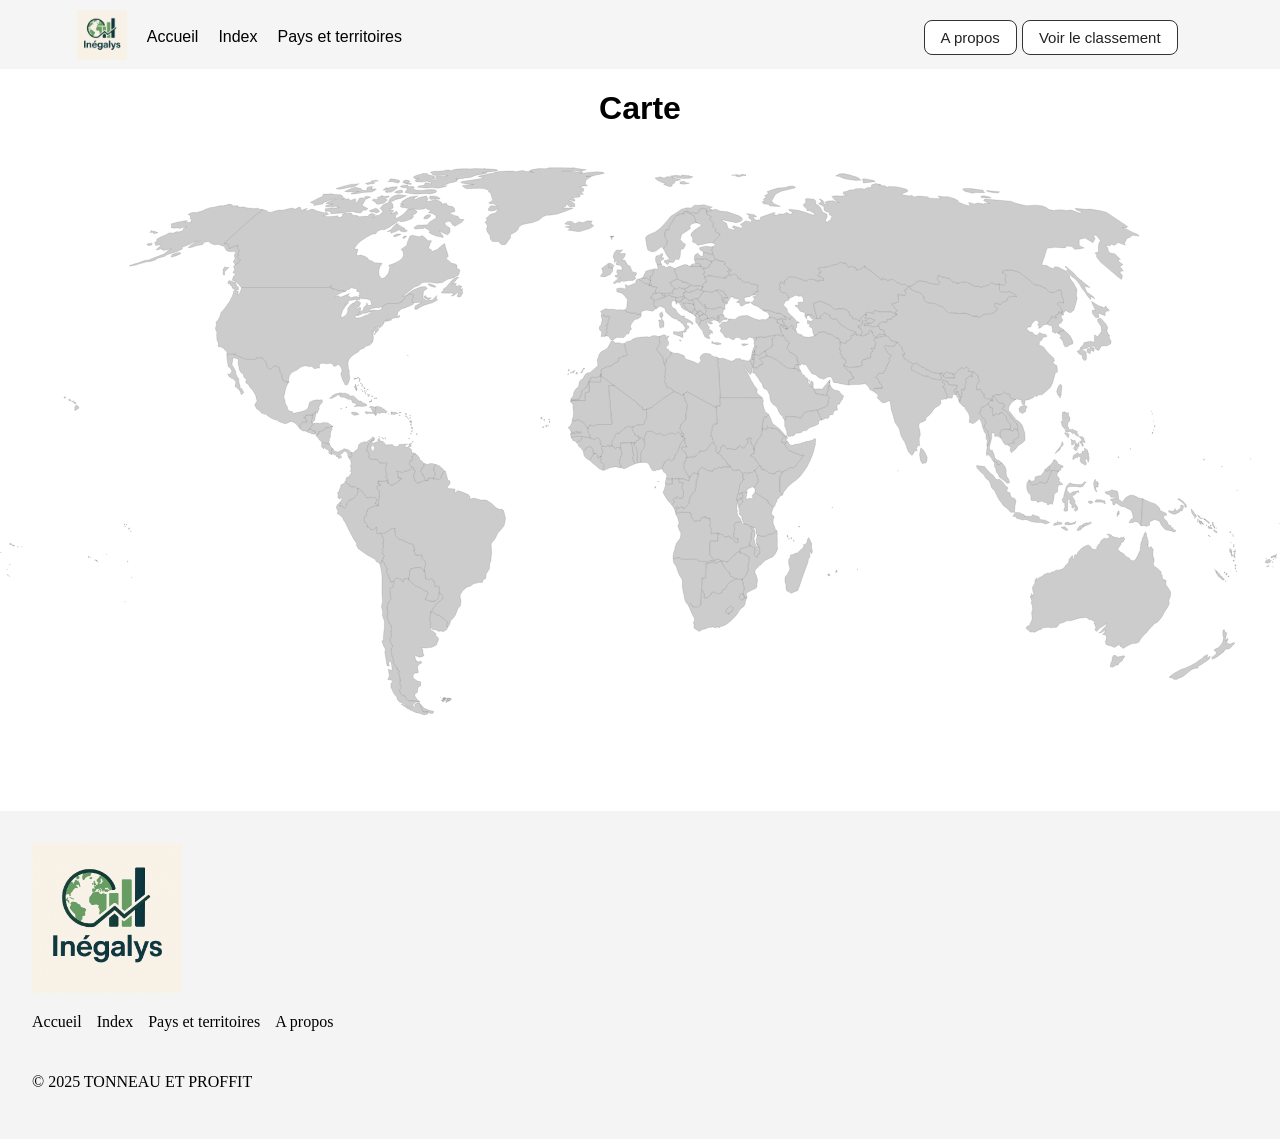
<file: HTML/carte.html>
<!DOCTYPE html>
<html lang="fr">
<head>
    <title>Carte</title>
    <meta charset="UTF-8">
    <link rel="stylesheet" href="../CSS/style.css">
    <meta name="viewport" content="width=device-width, initial-scale=1.0">
</head>

<body>
<header>
    <div id="header-container">
        <div id="headerGauche">
            <a id="logoheader" href="accueil.html"><img src = "/Img/logosite.png" alt = "logo"></a>
            <a href="accueil.html">Accueil</a>
            <a href="index.html">Index</a>
            <a href="carte.html">Pays et territoires</a>
        </div>
        <div id ="headerDroite">
            <a class = "boutonheader" href="classement.html">Voir le classement</a>
            <a class = "boutonheader" href="contact.html">A propos</a>
        </div>
    </div>
</header>

<h1 id="titre_carte">Carte</h1>
<br>

<svg baseprofile="tiny" fill="#ececec" viewbox="0 0 2000 1000" stroke="black" stroke-linecap="round" stroke-linejoin="round" stroke-width=".2" version="1.2"  xmlns="http://www.w3.org/2000/svg">
    <path d="M1383 261.6l1.5 1.8-2.9 0.8-2.4 1.1-5.9 0.8-5.3 1.3-2.4 2.8 1.9 2.7 1.4 3.2-2 2.7 0.8 2.5-0.9 2.3-5.2-0.2 3.1 4.2-3.1 1.7-1.4 3.8 1.1 3.9-1.8 1.8-2.1-0.6-4 0.9-0.2 1.7-4.1 0-2.3 3.7 0.8 5.4-6.6 2.7-3.9-0.6-0.9 1.4-3.4-0.8-5.3 1-9.6-3.3 3.9-5.8-1.1-4.1-4.3-1.1-1.2-4.1-2.7-5.1 1.6-3.5-2.5-1 0.5-4.7 0.6-8 5.9 2.5 3.9-0.9 0.4-2.9 4-0.9 2.6-2-0.2-5.1 4.2-1.3 0.3-2.2 2.9 1.7 1.6 0.2 3 0 4.3 1.4 1.8 0.7 3.4-2 2.1 1.2 0.9-2.9 3.2 0.1 0.6-0.9-0.2-2.6 1.7-2.2 3.3 1.4-0.1 2 1.7 0.3 0.9 5.4 2.7 2.1 1.5-1.4 2.2-0.6 2.5-2.9 3.8 0.5 5.4 0z" id="AF" name="Afghanistan">
    </path>
    <path class="Angola" d="M 1121.2 572 1121.8 574 1121.1 577.1 1122 580.1 1121.1 582.5 1121.5 584.7 1109.8 584.6 1109 605.1 1112.6 610.3 1116.2 614.3 1105.8 616.9 1092.3 616 1088.5 613 1065.8 613.2 1065 613.7 1061.7 610.8 1058.1 610.6 1054.7 611.7 1052 612.9 1051.5 608.9 1052.4 603.2 1054.4 597.3 1054.7 594.6 1056.6 588.8 1058 586.2 1061.3 582 1063.2 579.1 1063.8 574.4 1063.5 570.7 1061.9 568.4 1060.4 564.5 1059.1 560.7 1059.4 559.3 1061.1 556.8 1059.5 550.6 1058.3 546.3 1055.5 542.2 1056.1 541 1058.4 540.1 1060.1 540.2 1062.1 539.5 1078.8 539.6 1080.1 544.3 1081.7 548.2 1083 550.3 1085.1 553.6 1088.9 553.1 1090.7 552.2 1093.8 553.1 1094.7 551.5 1096.2 547.8 1099.7 547.5 1100 546.4 1102.9 546.4 1102.4 548.7 1109.2 548.6 1109.3 552.7 1110.4 555.1 1109.5 559 1109.9 563 1111.7 565.4 1111.3 573 1112.7 572.4 1115.1 572.6 1118.6 571.6 1121.2 572 Z">
    </path>
    <path class="Angola" d="M 1055.3 539 1053.8 534.2 1056.1 531.4 1057.8 530.3 1059.9 532.5 1057.9 533.9 1056.9 535.5 1056.7 538.3 1055.3 539 Z">
    </path>
    <path d="M1088 228l0.4 1.2 1.4-0.6 1.2 1.7 1.3 0.7 0.6 2.3-0.5 2.2 1 2.7 2.3 1.5 0.1 1.7-1.7 0.9-0.1 2.1-2.2 3.1-0.9-0.4-0.2-1.4-3.1-2.2-0.7-3 0.1-4.4 0.5-1.9-0.9-1-0.5-2.1 1.9-3.1z" id="AL" name="Albania">
    </path>
    <path d="M1296.2 336.7l1.3 5.1-2.8 0 0 4.2 1.1 0.9-2.4 1.3 0.2 2.6-1.3 2.6 0 2.6-1 1.4-16.9-3.2-2.7-6.6-0.3-1.4 0.9-0.4 0.4 1.8 4.2-1 4.6 0.2 3.4 0.2 3.3-4.4 3.7-4.1 3-4 1.3 2.2z" id="AE" name="United Arab Emirates">
    </path>
    <path class="Argentina" d="M 669.1 851.7 666.1 851.5 661.1 851.5 655.1 837.9 658.2 840.7 662.5 845.3 670.3 849 677.6 850.5 676.8 853.5 672.4 853.8 669.1 851.7 Z">
    </path>
    <path class="Argentina" d="M 638.6 644.7 649.9 655.1 654.5 656.1 661.8 660.9 667.7 663.4 668.8 666.2 664.6 676 670.4 677.7 676.7 678.7 680.9 677.7 685.2 672.7 685.5 667.1 688.1 665.8 691.3 669.6 691.7 674.7 687.5 678.2 684.2 680.8 678.9 687.1 672.9 695.8 672.4 701 672 707.6 673.2 714 672.3 715.4 672.7 719.5 673 722.9 680.8 728.4 681 732.8 684.9 735.6 685.2 738.7 681.9 746.9 674.9 750.4 664.7 751.7 658.7 751 660.8 754.9 660.9 759.6 662.7 762.8 660.2 765.1 655.1 766 649.5 763.6 648 765.3 650.5 771.6 654.5 773.5 656.8 771.5 659.3 774.8 655.1 776.8 652.2 780.8 653.4 787.1 653.3 790.5 648.5 790.5 645.5 793.7 645.6 798.5 652.1 803.1 657.3 804.3 657.5 810 652.9 813.5 652.3 820.8 648.8 823.2 647.9 826.1 652.1 832.6 656.7 836.1 654.6 835.8 649.7 834.8 637.6 834 634.1 830.4 632.2 825.8 629.1 826.2 626.5 823.9 623.4 817.4 626.1 814.6 626.2 810.7 624.4 807.5 625.1 802.1 624 793.8 622.2 790.1 624 788.9 622.6 786.5 619.8 785.3 620.6 782.6 617.5 780.2 613.8 772.9 615.5 771.6 612.2 763.8 611.4 757.3 611.2 751.6 613.7 749.3 610.4 743 608.8 737.2 611.8 733 610.4 727.6 612 721.4 610.6 715.5 609 714.3 604.1 703.2 606.2 696.6 604.5 690.4 605.4 684.5 608 678.5 611.3 674.5 609.3 672 610.1 669.9 608.5 659.2 614.1 656.1 615.3 649.4 614.4 647.8 618.4 642 625.9 643.6 629.6 648.2 631.2 643 637.6 643.3 638.6 644.7 Z">
    </path>
    <path d="M1230.8 253l-1.8 0.2-2.8-3.7-0.2-1-2.3 0-1.9-1.7-1 0.1-2.4-1.8-4.2-1.6-0.1-3.1-1.3-2.2 7-1 1.4 1.6 2.2 1.1-0.7 1.6 3.2 2.2-1.1 2.1 2.6 1.7 2.5 1 0.9 4.5z" id="AM" name="Armenia">
    </path>
    <path class="Australia" d="M 1743 763.6 1746.7 765.8 1750 764.9 1754.9 763.7 1757.7 764.1 1753.2 771.7 1749.9 773.8 1745.9 779 1745.3 777.2 1738.7 781.6 1737.9 781.3 1734.9 781.1 1735.4 775.7 1737.4 771.5 1738 765.9 1740 763 1743 763.6 Z">
    </path>
    <path class="Australia" d="M 1793.5 590.2 1794.7 595.2 1798.7 592.8 1800.1 595.5 1802.4 598 1801.3 600.9 1801.5 606.4 1801.7 609.6 1803 610.4 1803.4 615.9 1802.2 619.2 1803 623.5 1808.4 626.9 1811.6 629.9 1814.8 632.7 1813.7 634.3 1816 638.3 1816.5 645.3 1819.1 643.9 1820.6 646.6 1822.2 645.7 1821.5 652.5 1824.4 656.4 1826.3 658.8 1829.1 664 1829.1 669.2 1828.1 672.9 1826.3 676.8 1827 682.3 1824.5 688 1822.4 691 1818.6 696.7 1817.1 700.4 1814 705 1809 710.8 1803.5 714 1799.1 718.9 1795.8 722.1 1791.4 727.6 1787.7 730.8 1783.8 735.6 1780.7 740 1779.9 742.1 1775.6 744.3 1769.5 744.5 1763.2 747.2 1759.4 749.6 1754.6 752.4 1751.9 749.5 1749.3 748.4 1751.9 745.1 1748.4 746.3 1741.2 750.9 1737.6 749.2 1735.2 748.2 1732.4 747.7 1728.3 745.9 1727 741.9 1728.5 737.1 1728.9 733.8 1727.5 731.2 1722.8 730.5 1726 727.3 1726.9 722.6 1722.2 727 1716.9 728.2 1721.4 724.7 1723.9 721 1727.4 717.8 1729 713.1 1722.2 718.5 1717.9 720.7 1713.6 725.8 1710.6 723.2 1712.3 719.8 1710.9 715.1 1709.1 712.7 1710.7 711.2 1705.4 707.3 1701.6 707.2 1697.6 704 1687.7 704.6 1679.8 706.9 1672.9 709.1 1667.9 708.7 1660.9 712 1655.6 713.4 1653.3 716.8 1650.3 719.4 1645.6 719.6 1642 720.1 1637.8 719 1633.6 719.7 1629.8 720 1625.3 723.4 1623.8 723.1 1620.4 724.9 1617 726.9 1613.2 726.7 1609.7 726.7 1605.6 722.6 1603.2 721.4 1604.7 717.7 1607.6 716.8 1609.1 715.4 1609.7 713.1 1612 708.6 1612.7 704.8 1612 698.3 1612.2 694.6 1613.6 691 1612.7 686.8 1613 684.9 1611.3 682.3 1612 677.3 1610.1 672.2 1610 669.5 1611.8 672.3 1611.3 666.3 1613.6 668.2 1614.7 670.7 1615.3 667.4 1613.7 662.3 1613.6 660.3 1612.8 658.4 1614.1 654.7 1615.6 653.1 1616.9 649.9 1617 646.1 1620.1 641.5 1619.7 646.4 1622.8 642 1627.7 639.8 1630.9 637.1 1635.6 634.7 1638.2 634.2 1639.6 635 1644.4 632.6 1647.9 631.9 1649 630.5 1650.5 629.9 1653.6 630.1 1659.8 628.2 1663.3 625.3 1665.3 621.9 1669.2 618.7 1669.9 616.1 1670.6 612.6 1675.5 607.1 1676.9 612.7 1679.5 611.4 1678 608.4 1680.3 605.3 1682.5 606.7 1684 601.8 1687.5 598.6 1689.3 596.1 1692.2 595 1692.6 593.2 1694.9 593.9 1695.3 592.3 1697.9 591.4 1700.7 590.5 1704.4 593.5 1707 597.3 1710.5 597.3 1714 597.9 1713.3 594.4 1716.8 589.3 1719.5 587.6 1718.9 586 1721.8 582.3 1725.5 580 1728.2 580.8 1733.1 579.6 1733.4 576.3 1729.5 574.2 1732.6 573.3 1736.2 574.9 1738.9 577.5 1743.4 579.1 1745.1 578.5 1748.4 580.5 1751.9 578.6 1753.9 579.2 1755.4 577.9 1757.6 581.1 1755.6 584.6 1753.1 587.2 1751.2 587.4 1751.5 589.9 1749.3 593.1 1746.8 596.3 1747 598.1 1750.8 601.7 1754.8 603.7 1757.3 605.9 1760.6 609.7 1762.2 609.7 1764.8 611.4 1765.3 613.4 1770.2 615.5 1774.3 613.3 1776.1 609.9 1777.8 607 1779.1 603.5 1781.7 598.4 1781.5 595.3 1782.2 593.4 1782.1 589.8 1783.5 584.9 1784.8 583.6 1784.2 581.5 1786 578.1 1787.5 574.6 1787.9 572.7 1790.2 570.3 1791.5 573.5 1791.4 577.5 1792.7 578.3 1792.6 581 1794.2 584.2 1794.1 587.9 1793.5 590.2 Z">
    </path>
    <path d="M1070.6 190.8l-0.3 0.8 0.7 2.1-0.2 2.6-2.8 0 1.1 1.4-1.3 4-0.9 1.1-4.4 0.1-2.4 1.5-4.2-0.5-7.3-1.7-1.3-2.1-4.9 1.1-0.5 1.2-3.1-0.9-2.6-0.2-2.3-1.2 0.7-1.5-0.2-1.1 1.4-0.3 2.7 1.7 0.6-1.7 4.4 0.3 3.5-1.1 2.4 0.2 1.7 1.3 0.4-1.1-1-4.1 1.7-0.8 1.6-2.9 3.8 2.1 2.6-2.6 1.7-0.5 4 1.9 2.3-0.3 2.4 1.2z" id="AT" name="Austria">
    </path>
    <path class="Azerbaijan" d="M 1229 253.2 1225.2 252.3 1222 249.4 1220.8 246.9 1221.8 246.8 1223.7 248.5 1226 248.5 1226.2 249.5 1229 253.2 Z">
    </path>
    <path class="Azerbaijan" d="M 1235.3 236.2 1237.8 233.6 1241.3 236.9 1244.9 241.5 1247.4 241.8 1249.3 243.5 1245.1 244 1245.2 249 1244.8 251.2 1243.1 252.7 1243.9 255.8 1242.6 256.2 1238.7 252.8 1239.9 249.7 1238 247.8 1236.1 248.3 1230.8 253 1229.9 248.5 1227.4 247.5 1224.8 245.8 1225.9 243.7 1222.7 241.5 1223.4 239.9 1221.2 238.8 1219.8 237.2 1220.9 236.1 1225.1 238 1228 238.3 1228.6 237.6 1225.3 234.1 1226.5 233.3 1228 233.5 1232.3 237.3 1234.7 237.8 1235.3 236.2 Z">
    </path>
    <path d="M1154.9 530.4l-0.6 0.1 0-0.3-2-6.1-0.01-0.06-0.09-1.04-1.4-2.9 3.5 0.5 1.7-3.7 3.1 0.4 0.3 2.5 1.2 1.5 0 2.1-1.4 1.3-2.3 3.4-2 2.3z" id="BI" name="Burundi">
    </path>
    <path d="M1016.5 177.1l-0.4 4.2-1.3 0.2-0.4 3.5-4.4-2.9-2.5 0.5-3.5-2.9-2.4-2.5-2.2-0.1-0.8-2.2 3.9-1.2 3.6 0.5 4.5-1.3 3.1 2.7 2.8 1.5z" id="BE" name="Belgium">
    </path>
    <path d="M1006.7 427l-0.2 2.1 1.3 3.8-1.1 2.6 0.6 1.7-2.8 4-1.7 2-1.1 4 0.2 4.1-0.3 10.3-4.7 0.8-1.4-4.4 0.3-14.8-1.2-1.3-0.2-3.2-2-2.2-1.7-1.9 0.7-3.4 2-0.7 1.1-2.8 2.8-0.6 1.2-1.9 1.9-1.9 2 0 4.3 3.7z" id="BJ" name="Benin">
    </path>
    <path d="M988.5 406l-0.5 3.1 0.8 2.9 3.1 4.2 0.2 3.1 6.5 1.5-0.1 4.4-1.2 1.9-2.8 0.6-1.1 2.8-2 0.7-4.9-0.1-2.6-0.5-1.8 1-2.5-0.5-9.8 0.3-0.2 3.7 0.8 4.8-3.9-1.6-2.6 0.2-2 1.6-2.5-1.3-1-2.2-2.5-1.4-0.4-3.7 1.6-2.7-0.2-2.2 4.5-5.3 0.9-4.4 1.5-1.6 2.7 0.9 2.4-1.3 0.8-1.7 4.3-2.8 1.1-2 5.3-2.7 3.1-0.9 1.4 1.2 3.6 0z" id="BF" name="Burkina Faso">
    </path>
    <path d="M1500.6 360.3l0.6 4.6-2.1-1 1.1 5.2-2.1-3.3-0.8-3.3-1.5-3.1-2.8-3.7-5.2-0.3 0.9 2.7-1.2 3.5-2.6-1.3-0.6 1.2-1.7-0.7-2.2-0.6-1.6-5.3-2.6-4.8 0.3-3.9-3.7-1.7 0.9-2.3 3-2.4-4.6-3.4 1.2-4.4 4.9 2.8 2.7 0.3 1.2 4.5 5.4 0.9 5.1-0.1 3.4 1.1-1.6 5.4-2.4 0.4-1.2 3.6 3.6 3.4 0.3-4.2 1.5 0 4.4 10.2z" id="BD" name="Bangladesh">
    </path>
    <path d="M1132.6 221.6l-2.3 2.6-1.3 4.5 2.1 3.6-4.6-0.8-5 2 0.3 3.2-4.6 0.6-3.9-2.3-4 1.8-3.8-0.2-0.8-4.2-2.8-2.1 0.7-0.8-0.6-0.8 0.6-2 1.8-2-2.8-2.7-0.7-2.4 1.1-1.4 1.8 2.6 1.9-0.4 4 0.9 7.6 0.4 2.3-1.6 5.9-1.5 4 2.3 3.1 0.7z" id="BG" name="Bulgaria">
    </path>
    <path d="M1083 214.3l1.9-0.1-1.1 2.8 2.7 2.5-0.5 2.9-1.1 0.3-0.9 0.6-1.6 1.5-0.4 3.5-4.8-2.4-2.1-2.7-2.1-1.4-2.5-2.4-1.3-1.9-2.7-3 0.8-2.6 2 1.5 1-1.4 2.3-0.1 4.5 1.1 3.5-0.1 2.4 1.4z" id="BA" name="Bosnia and Herzegovina">
    </path>
    <path d="M1141.6 162.7l-3.9-0.2-0.8 0.6 1.5 2 2 4-4.1 0.3-1.3 1.4 0.3 3.1-2.1-0.6-4.3 0.3-1.5-1.5-1.7 1.1-1.9-0.9-3.9-0.1-5.7-1.5-4.9-0.5-3.8 0.2-2.4 1.6-2.3 0.3-0.5-2.8-1.9-2.8 2.8-1.3-0.4-2.4-1.7-2.3-0.6-2.7 4.7 0 4.8-2.3 0.5-3.4 3.6-2-1-2.7 2.7-1 4.6-2.3 5.3 1.5 0.9 1.5 2.4-0.7 4.8 1.4 1.1 2.9-0.7 1.6 3.8 4 2.1 1.1 0 1.1 3.4 1.1 1.7 1.6-1.6 1.3z" id="BY" name="Belarus">
    </path>
    <path d="M487.8 399.8l-1.7 0 1.3-7.2 0.7-5.1 0.1-1 0.7-0.3 0.9 0.8 2.5-3.9 1.1-0.1-0.1 1 1 0-0.3 1.8-1.3 2.7 0.4 1-0.9 2.3 0.3 0.6-1 3.3-1.3 1.7-1.1 0.2-1.3 2.2z" id="BZ" name="Belize">
    </path>
    <path d="M662.5 631.4l-0.3-2-5.4-3.3-5.2-0.1-9.6 1.9-2.1 5.6 0.2 3.5-1.5 7.7-1-1.4-6.4-0.3-1.6 5.2-3.7-4.6-7.5-1.6-4 5.8-3.9 0.9-3.1-8.9-3.7-7.2 1.1-6.2-3.2-2.7-1.2-4.6-3.2-4.4 2.9-6.9-2.9-5.4 1.1-2.2-1.2-2.4 1.9-3.2-0.3-5.4 0-4.6 1.1-2.1-5.5-10.4 4.2 0.6 2.9-0.2 1.1-1.9 4.8-2.6 2.9-2.4 7.3-1.1-0.4 4.8 0.9 2.5-0.3 4.3 6.5 5.7 6.4 1.1 2.3 2.4 3.9 1.3 2.5 1.8 3.5 0 3.4 1.9 0.5 3.7 1.2 1.9 0.3 2.7-1.7 0.1 2.8 7.5 10.7 0.3-0.5 3.7 0.8 2.5 3.2 1.8 1.7 4-0.6 5.1-1.3 2.8 0.8 3.6-1.6 1.4z" id="BO" name="Bolivia">
    </path>
    <path d="M665.8 489.6l3.1 0.6 0.6-1.4-1-1.2 0.6-1.9 2.3 0.6 2.7-0.7 3.2 1.4 2.5 1.3 1.7-1.7 1.3 0.2 0.8 1.8 2.7-0.4 2.2-2.5 1.8-4.7 3.4-5.9 2-0.3 1.3 3.6 3 11.2 3.1 1.1 0.1 4.4-4.3 5.3 1.7 1.9 10.1 1 0.2 6.5 4.3-4.2 7.1 2.3 9.5 3.9 2.8 3.7-0.9 3.6 6.6-2 11 3.4 8.5-0.2 8.4 5.3 7.4 7.2 4.4 1.8 4.8 0.3 2.1 2 2 8.2 1.1 3.9-2.1 10.6-2.7 4.2-7.7 8.9-3.4 7.3-4 5.5-1.4 0.2-1.3 4.7 0.9 12-1.1 9.9-0.3 4.2-1.6 2.6-0.5 8.6-5.2 8.3-0.5 6.7-4.3 2.7-1.1 3.9-6 0-8.5 2.4-3.7 2.9-6 1.9-6.1 5.1-4.1 6.4-0.3 4.8 1.3 3.5-0.3 6.5-0.8 3.1-3.4 3.6-4.5 11.3-4 5-3.2 3.1-1.5 6.1-2.9 3.6-2.1-3.6 1.8-3.1-3.8-4.3-4.8-3.6-6.3-4.1-1.9 0.2-6.3-5-3.4 0.7 6-8.7 5.3-6.3 3.3-2.6 4.2-3.5-0.4-5.1-3.2-3.8-2.6 1.3 0.7-3.7 0.3-3.8-0.3-3.6-2.1-1.1-2 1-2.1-0.3-0.8-2.4-1.1-5.9-1.2-1.9-3.9-1.8-2.2 1.3-5.9-1.3-0.4-8.7-2-3.5 1.6-1.4-0.8-3.6 1.3-2.8 0.6-5.1-1.7-4-3.2-1.8-0.8-2.5 0.5-3.7-10.7-0.3-2.8-7.5 1.7-0.1-0.3-2.7-1.2-1.9-0.5-3.7-3.4-1.9-3.5 0-2.5-1.8-3.9-1.3-2.3-2.4-6.4-1.1-6.5-5.7 0.3-4.3-0.9-2.5 0.4-4.8-7.3 1.1-2.9 2.4-4.8 2.6-1.1 1.9-2.9 0.2-4.2-0.6-3.2 1.1-2.6-0.7-0.1-9.7-4.4 3.7-5-0.1-2.3-3.5-3.8-0.3 1-2.8-3.3-3.9-2.6-5.8 1.5-1.1-0.2-2.8 3.4-1.8-0.7-3.5 1.4-2.2 0.3-3 6.3-4.4 4.6-1.2 0.8-1 5.1 0.3 2.2-17.6 0.1-2.8-0.9-3.6-2.6-2.4 0.1-4.7 3.2-1 1.1 0.7 0.2-2.5-3.3-0.7 0-4 11 0.2 1.9-2.3 1.6 2.1 1 3.8 1.1-0.8 3.1 3.4 4.4-0.4 1.1-2 4.2-1.5 2.4-1.1 0.7-2.7 4.1-1.8-0.3-1.4-4.8-0.5-0.7-4.1 0.3-4.3-2.5-1.6 1.1-0.6 4.1 0.8 4.5 1.6 1.7-1.5 4.1-1 6.4-2.4 2.1-2.5-0.7-1.8 3-0.2 1.2 1.4-0.8 2.9 2 0.9 1.2 3-1.6 2.3-1 5.4 1.4 3.3 0.3 3 3.5 3 2.8 0.3 0.6-1.3 1.8-0.3 2.6-1.1 1.8-1.7 3.2 0.6 1.3-0.3z" id="BR" name="Brazil">
    </path>
    <path d="M1633.1 472.8l2.2-2.4 4.6-3.6-0.1 3.2-0.1 4.1-2.7-0.2-1.1 2.2-2.8-3.3z" id="BN" name="Brunei Darussalam">
    </path>
    <path d="M1488.8 323.5l2.6 2.1 0.5 3.9-4.5 0.2-4.7-0.4-3.2 1-5.5-2.5-0.4-1.2 2.6-4.8 2.6-1.6 4.3 1.4 2.9 0.2 2.8 1.7z" id="BT" name="Bhutan">
    </path>
    <path d="M1127.6 615.7l1.9 5.1 1.1 1.2 1.6 3.7 6.1 7 2.3 0.7-0.1 2.3 1.5 4.1 4.3 1 3.4 2.9-8.1 4.7-5.2 4.8-2 4.3-1.8 2.4-3 0.5-1.2 3.1-0.6 2-3.6 1.4-4.5-0.3-2.5-1.8-2.3-0.7-2.8 1.4-1.5 3.1-2.7 1.9-2.8 2.9-4 0.7-1.1-2.3 0.6-3.9-3-6.1-1.4-1 0.6-18.7 5.5-0.2 0.8-22.9 4.2-0.2 8.7-2.3 2 2.7 3.7-2.5 1.7 0 3.2-1.5 1 0.5z" id="BW" name="Botswana">
    </path>
    <path d="M1121.3 446.5l3.9 2.5 3.1 2.6 0.1 2.1 3.9 3.3 2.4 2.8 1.4 3.8 4.3 2.6 0.9 2-1.8 0.7-3.7-0.1-4.2-0.7-2.1 0.5-0.9 1.6-1.8 0.2-2.2-1.4-6.3 3.2-2.6-0.6-0.8 0.5-1.6 3.9-4.3-1.3-4.1-0.6-3.6-2.4-4.7-2.2-3 2.1-2.2 3.2-0.5 4.5-3.6-0.3-3.9-1.1-3.3 3.4-3 6-0.6-1.9-0.3-2.9-2.6-2.1-2.1-3.3-0.5-2.3-2.7-3.4 0.5-1.9-0.6-2.7 0.4-5 1.4-1.1 2.8-6.5 4.6-0.5 1-1.7 1 0.2 1.4 1.4 7.1-2.4 2.4-2.5 2.9-2.3-0.6-2.2 1.6-0.6 5.5 0.4 5.2-3 4-7 2.8-2.6 3.6-1.1 0.7 2.7 3.3 4 0 2.7-0.8 2.6 0.4 2 1.9 1.9 0.5 0.3z" id="CF" name="Central African Republic">
    </path>
    <path class="Canada" d="M 665.9 203.6 669.3 204.5 674 204.3 670.7 206.9 668.7 207.3 663.2 204.6 662.6 202.5 665.1 200.6 665.9 203.6 Z">
    </path>
    <path class="Canada" d="M 680.3 187.6 677.9 187.7 672.1 185.8 668.6 182.8 670.5 182.3 676.4 183.9 680.6 186.5 680.3 187.6 Z">
    </path>
    <path class="Canada" d="M 372.4 191.3 369.3 192.2 363 189.4 363 187.2 360.1 185 360.4 183.2 356.1 182.1 356.7 178.7 358.2 177.3 362.3 178.6 364.7 179.6 368.8 180.2 369 182.4 369.4 185.3 372.6 187.9 372.4 191.3 Z">
    </path>
    <path class="Canada" d="M 711.5 177.8 706.5 183.2 710.4 181.1 713.3 182.5 710.9 184.6 714.7 186.3 717.5 184.8 721.8 186.7 719 191.3 722.8 190.2 722.5 193.5 723 197.4 719.4 203 717 203.2 714.1 202 716.6 196.9 715.4 196.1 708.1 201.5 705.1 201.3 709.5 198.3 705.1 196.8 699.6 197.2 690 197 689.8 195.2 693.6 192.9 691.9 191.3 697.3 187.5 705.5 177.6 709.7 174.1 714.7 172 716.8 172.2 715.3 173.9 711.5 177.8 Z">
    </path>
    <path class="Canada" d="M 351.5 156.4 353 157.2 358 156.7 350.8 163.6 351.1 168.6 349.2 168.6 348.5 165.8 349 162.9 348.2 161 349.5 158.3 351.5 156.4 Z">
    </path>
    <path class="Canada" d="M 634.9 108.9 631.3 111.9 629.6 111.4 629.5 109.7 629.9 109.3 632.7 107.6 634.4 107.7 634.9 108.9 Z">
    </path>
    <path class="Canada" d="M 625.2 105.7 618 108.9 615 108.7 615 107.2 620 104.5 626 104.6 625.2 105.7 Z">
    </path>
    <path class="Canada" d="M 622.1 88.9 621.2 91.4 623.9 90.5 625.4 92 628.9 94 632.7 95.7 631.3 98.4 634.8 98 636.7 99.9 631.7 101.7 625.8 100.3 625 97.7 618.7 100.8 610.5 103.7 611.2 100.4 604.9 100.9 610.6 98.1 614.2 93.6 619.3 88.5 622.1 88.9 Z">
    </path>
    <path class="Canada" d="M 667 80.6 662.1 80.9 662.8 78.2 666.6 75.1 670.9 74.4 673.2 75.9 671.7 78.2 670.8 79 667 80.6 Z">
    </path>
    <path class="Canada" d="M 592.5 69.9 588.4 71.8 584.2 70.2 580.3 70.7 576.9 68.3 581.9 66.6 586.8 64.3 589.8 65.8 591.4 66.8 591.8 67.8 592.5 69.9 Z">
    </path>
    <path class="Canada" d="M 645.5 212.5 643.3 208.9 646.2 200.4 644.6 198.6 640.9 199.6 639.8 198 634.3 202.7 631.1 207.6 628.3 210.5 625.8 211.5 624.1 211.8 623 213.3 613.7 213.3 605.9 213.4 603.2 214.5 596.4 218.9 596.4 218.8 595.5 218.4 593.5 219.3 591.6 220.6 589.8 219.5 585.1 220.3 581.2 221.2 579.3 222 577 224.1 578.8 224.8 580.5 224.4 580.8 224.4 580.5 226.3 575.7 227 572.9 227.8 571.2 228.8 568.6 228.2 567 228.5 564.1 230.3 559.5 232.3 556.8 231.9 558.8 229.7 562.5 226.2 566.6 224.1 567.7 222.3 568.6 219.3 572.4 215.8 573.3 211.8 574.4 215.7 578.2 216.6 580.6 214.5 579.2 209.7 578.3 207.7 574.3 206.5 570.5 205.8 566.6 205.8 563.2 205 562.8 203.6 561.4 204.5 560.2 204.3 562.1 202.2 560.3 201.4 562.2 199 561 197.2 562.7 195.4 557.5 194.5 557.4 190.9 556.6 190.1 553.3 189.9 549.2 188.7 547.7 189.5 545.9 191 542.6 192 539.5 194.5 534.1 192.8 529.7 193.6 525.8 191.7 521.2 190.7 517.9 190.3 516.9 189.3 517.8 185.9 516.1 185.9 514.8 188.3 504.6 188.3 487.6 188.3 470.8 188.3 455.9 188.3 441.1 188.3 426.4 188.3 411.3 188.3 406.5 188.3 391.8 188.3 377.7 188.3 377 188.3 371.6 182.2 370 179.5 363 176.9 364.3 171.4 367.9 167.7 363.8 165 366.9 160.1 364.8 155.7 367.3 152.5 372.4 149.6 375.6 145.8 371 142 372.4 135.1 373.5 130.9 371.9 128.2 371.1 125.8 371.7 122.7 365.2 124.6 357.6 127.9 357.3 124.1 356.8 121.5 354 119.9 349.8 119.7 385.4 87 410 66.6 416 67.9 419.3 70.5 423 71 429.3 68.8 436.3 67.1 441.6 67.7 450.5 65.4 458.7 64.1 458.9 66.3 463.4 65 467.3 62.5 469.4 63.1 470.8 67.9 480.3 64.2 476.4 68.3 482.4 67.4 485.6 65.9 490.2 66.2 494.1 68.4 501.6 70.4 506.3 71.3 510.7 71 513.6 73.8 505.1 76.5 511.5 77.6 523.4 77 527.8 76 529.2 79.3 536.3 76.6 534.2 74.2 538.7 72.4 543.9 72.1 547.8 71.6 549.9 72.9 551.4 75.8 556.4 75.4 561.7 77.9 568.9 77 574.9 77.1 577.3 73.7 581.8 72.8 586.7 74.6 582.4 79.8 588.6 75.4 591.8 75.6 598.2 70.1 596.6 66.8 593.7 64.6 599.2 58.7 607.4 54.9 611.9 55.8 613.9 58.1 614.3 64.1 608.5 66.7 615.2 67.8 610.8 73.3 619.7 69.1 621.9 72.6 617.6 76.6 618.9 80.3 626.2 76.4 632.7 71.6 637.4 65.7 642.9 66.1 648.3 66.9 651.9 69.6 650.2 72.3 645.1 75.2 646 78.1 643.6 80.8 632.7 84.7 626.2 85.6 623 83.9 619.7 86.7 612.3 91.4 609.3 93.9 601.6 97.7 595.1 98.1 590 100.5 587.1 104.3 581.4 105 572.7 109.7 563.3 116.2 558.3 120.8 553.4 127.7 559.4 128.7 557.9 134.2 557.1 138.8 564.4 137.6 571.4 140.2 574.7 142.5 576.4 145.3 581.3 147 584.9 149.5 592.5 149.9 597.3 150.5 593.7 155.7 592 161.8 592.1 168.7 596.5 174.6 601.2 172.6 606.8 166.2 609.1 156.6 607.4 153.4 616.4 150.5 623.9 146.3 628.7 142.1 630.4 138.1 630 133 626.8 128.5 635.7 122.3 636.7 117 640.6 108 644.4 106.6 651.1 108.2 655.3 108.8 659.8 107.2 662.9 109.2 666.5 112.6 666.7 114.8 674.4 115.3 671.8 120.2 669.5 127.6 673.3 128.6 674.9 132.1 683.1 128.8 690.6 122.2 694.8 119.5 695.9 124.8 698.5 132.3 700.5 139.5 697.1 143.3 701.9 146.7 704.8 150.1 711.7 151.7 714.1 153.6 714.1 158.8 717.5 159.6 718.6 161.9 716.6 168.8 712.3 171.1 708.1 173.3 699.3 175.5 691.4 180.5 682.8 181.6 672.7 180.2 665.4 180.2 660.1 180.6 654.4 185.1 647 187.9 636.9 196.1 629 201.9 633.7 200.9 644.6 192.6 656.9 187.4 664.5 186.8 667.8 189.9 661.7 194.1 661.1 200.8 661.2 205.6 666.8 208.7 675.4 207.8 682.6 200.7 681.6 205.3 684.1 207.6 676.7 211.7 664.3 215.5 658.5 218 651.3 222.6 647.6 222.1 649.1 216.8 659.5 211.5 651.4 211.7 645.5 212.5 Z">
    </path>
    <path class="Canada" d="M 539 48.7 534.3 51.1 544.8 49.6 547.4 52.2 554.7 49.5 556.5 51.2 554.3 56.3 558.6 54.2 561.4 48.9 565.7 48.1 568.7 48.9 570.9 51 568.2 56.1 565.8 59.8 570 62.4 575 65 572.4 67.3 565.3 67.8 566.1 69.8 562.9 71.8 556.2 71 550.5 69.5 545.4 69.8 535.9 71.7 524.6 72.5 516.7 73 517 70.4 512.9 69 508.6 69.6 508 65.3 511.3 64.7 518.6 63.8 524.1 64.1 530.3 63.1 523.8 61.9 514.7 62.3 509 62.2 509 60.3 520.7 58.1 514.4 58.2 509 56.8 516.8 52.9 522 50.8 536.2 47.7 539 48.7 Z">
    </path>
    <path class="Canada" d="M 578.5 47.2 571.5 50.6 569.2 47 571.3 46.2 576.8 46 578.5 47.2 Z">
    </path>
    <path class="Canada" d="M 687.1 48.8 686.4 50.2 682.3 50.1 678.2 50 673.3 50.7 672.4 50.3 670.3 47.6 672 45.8 674.2 45.4 682.6 46 687.1 48.8 Z">
    </path>
    <path class="Canada" d="M 647.3 48.5 647.6 51.7 654.8 47.6 666.5 45.5 668.8 50.8 665.6 54.2 674.6 52.7 679.9 50.6 686.7 53.2 690.4 55.7 689.3 58 697.5 56.8 699.4 60.2 707.8 62.3 710 64.4 710.9 69.5 701.8 72 709.5 75.6 715.4 76.8 718.7 81.8 725.2 82.2 721.9 86.1 711 92.6 707 90.2 703.2 84.8 697.3 85.5 695 88.8 697.7 92 702.2 94.6 703.2 96.1 703.1 101.8 699.5 105.9 694.8 104.3 686.2 99.8 689.8 104.7 692.6 108.2 692.3 110.2 681.4 107.9 673.8 104.5 670 101.8 672.4 100.1 667.6 97.2 662.9 94.5 662 96.1 648.9 97 646.5 95.1 651.9 90.9 660 90.8 669.3 90.1 669.1 88.1 672.2 85.3 681 79.9 681.4 77.4 680.9 75.6 676.2 72.9 669.1 71.1 672.6 69.7 670.6 66.3 667.2 66 665.3 64.2 662 65.8 654.1 66.5 640.1 65.3 632.7 63.7 626.8 62.9 624.9 61 631.2 58.6 625.5 58.6 628.8 53.3 635.9 48.7 641.9 46.6 653.1 45.2 647.3 48.5 Z">
    </path>
    <path class="Canada" d="M 596.9 45 600.5 46.1 608.1 45.4 607.6 46.9 601.5 49.4 605.3 51.6 600.1 56.3 591.7 58.3 588.3 57.9 587.4 55.9 581.5 51.9 583.2 50.2 590.6 50.8 589.7 47.5 596.9 45 Z">
    </path>
    <path class="Canada" d="M 619.5 50.5 611.7 54.4 607.3 54.2 609.1 49.6 611.7 47.1 615.9 44.9 621.1 43.5 629 43.7 635.2 44.9 625.1 49.5 619.5 50.5 Z">
    </path>
    <path class="Canada" d="M 503.7 57.7 490.2 60.3 490.8 58 484.8 55.2 489.2 53 496.7 49.2 504.3 45.8 504.7 42.7 518.7 41.9 522.9 43 532.4 43.3 534.3 44.7 535.9 46.9 529.4 48.2 515.5 51.8 506.3 55.5 503.7 57.7 Z">
    </path>
    <path class="Canada" d="M 628.9 39.3 624.8 41.2 619.6 40.8 616.4 39.5 620.9 37.3 627.8 35.9 629.2 37.7 628.9 39.3 Z">
    </path>
    <path class="Canada" d="M 620.1 30.6 620.3 32.9 617.5 35.4 611.7 39.2 604.8 39.7 601.6 38.9 605 36 598.4 36.3 602.7 32.5 606.5 32.7 614.2 31 619.1 31.3 620.1 30.6 Z">
    </path>
    <path class="Canada" d="M 580.7 33.2 580 34.9 584.4 34.1 588 34.3 585.7 36.8 580.6 39.1 566.7 39.9 554.4 42.1 548.4 42.2 549.9 40.6 560.6 38.3 542.7 38.9 538.5 38 550.2 33.2 555.6 31.8 563.9 33.5 566.8 36.4 572.9 36.8 573.6 32.1 579.4 30.3 582.5 30.8 580.7 33.2 Z">
    </path>
    <path class="Canada" d="M 636.4 28.8 638.7 30.4 646.1 30.4 647.5 32 644.7 33.8 647.8 34.9 649 36.1 653.9 36.3 659 36.7 666.1 35.7 674.2 35.2 680 35.6 682.3 37.5 681.3 39.5 677.7 40.9 671 42 666.7 41.3 654.9 42.1 646.9 42.2 641.3 41.6 632.7 40 634.3 37.2 636.4 34.8 635 32.6 628 32 625.4 30.5 629.2 28.5 636.4 28.8 Z">
    </path>
    <path class="Canada" d="M 560.7 26.2 554.9 29.9 549.6 31.6 545.8 31.8 535.9 33.9 528.8 34.7 525.2 33.6 536.9 29.9 549.1 26.8 554.6 26.9 560.7 26.2 Z">
    </path>
    <path class="Canada" d="M 641.9 26.8 640.1 26.9 633.5 26.6 634.2 25.3 641.4 25.4 643 26.2 641.9 26.8 Z">
    </path>
    <path class="Canada" d="M 583.1 25.9 574.3 27.3 571 25.8 576.1 24.3 582.1 23.8 586.2 24.5 583.1 25.9 Z">
    </path>
    <path class="Canada" d="M 590.9 21.7 585.2 22.6 579.2 22.6 580.2 21.9 585.9 20.6 587.6 20.8 590.9 21.7 Z">
    </path>
    <path class="Canada" d="M 637.7 24.2 631.1 25.2 629.5 24.1 630.1 22.4 632.3 20.5 636.7 20.7 638.4 21 640.7 22.6 637.7 24.2 Z">
    </path>
    <path class="Canada" d="M 623.9 23 622.8 24.9 617.5 24.4 613.5 22.9 605.7 22.7 611 21.4 608.2 20.3 610.4 18.5 616.5 19.1 624 20.8 623.9 23 Z">
    </path>
    <path class="Canada" d="M 678 16.9 680.7 18.4 674.2 19.7 663.6 23.2 656.8 23.5 650 22.9 648.4 21 650.5 19.4 654.8 18.2 648.2 18.2 646.2 16.7 646.6 14.8 651.5 12.9 655.6 11.6 659.6 11.3 659.3 10.3 667.6 10.1 669.2 12.3 673.9 13.2 678.7 14.1 678 16.9 Z">
    </path>
    <path class="Canada" d="M 757.2 2.9 765.9 3.2 772.6 3.7 777.8 4.7 776.7 5.7 766.9 7.4 757.9 8.2 753.9 9.1 761.4 9.1 750.9 11.6 744.1 12.8 734.8 16.3 726.7 17 723.6 18 712.3 18.4 716.7 19 713.4 19.8 714.1 22.1 709.1 23.7 702.2 25 698.7 26.8 692.1 28.3 691.6 29.4 698.1 29.2 697 30.4 684.3 33.3 675.8 31.9 664.1 32.7 659.1 32.1 652.3 31.8 654.4 29.5 662.4 28.4 664.4 25 667 24.7 674.5 26.7 672.8 23.7 667.9 22.8 672.9 21 680.5 19.9 683.3 18.3 680.3 16.6 681.4 14.4 690.8 14.5 693 15 700.3 13.4 693 12.9 680.4 13.2 676 11.8 675.2 10.1 672.7 8.9 673.8 7.6 679.8 6.8 684 6.7 691.4 6.1 698.2 4.6 702.1 4.8 704.5 5.9 709.5 3.9 714.7 3.3 721.2 2.9 731.6 2.7 732.9 3.1 743.2 2.5 750.2 2.7 757.2 2.9 Z">
    </path>
    <path d="M1034.4 197.5l0.2 1.1-0.7 1.5 2.3 1.2 2.6 0.2-0.3 2.5-2.1 1.1-3.8-0.8-1 2.5-2.4 0.2-0.9-1-2.7 2.2-2.5 0.3-2.2-1.4-1.8-2.7-2.4 1 0-2.9 3.6-3.5-0.2-1.6 2.3 0.6 1.3-1.1 4.2 0 1-1.3 5.5 1.9z" id="CH" name="Switzerland">
    </path>
    <path class="China" d="M 1602.2 381.9 1597.9 385 1593 383 1592 377.5 1594.2 374.6 1600 372.8 1603.3 372.9 1604.9 375.4 1602.9 378.2 1602.2 381.9 Z">
    </path>
    <path class="China" d="M 1625.6 185.5 1634.6 190 1640.6 195.8 1648.2 195.8 1650.8 193.4 1657.7 191.5 1659 197.2 1658.7 199.5 1661.5 206.3 1662.1 212.5 1655.2 211.4 1652.3 213.6 1657 219 1660.9 226.5 1658.4 226.6 1660.3 229.9 1654.8 226.1 1654.8 229.7 1648.4 232.4 1651.2 235.8 1646.6 235.5 1643 233.5 1641.9 238.1 1638 241.5 1635.9 245.6 1629.6 247.4 1627.2 250.4 1622.4 252.2 1623.7 249.2 1621.4 246.7 1623.4 242.4 1618.9 239.1 1615.5 241.3 1611.9 245.8 1610.6 249.9 1605.6 250.2 1604.3 253.2 1609.1 257.5 1613.9 258.6 1615.3 261.4 1620.4 263.3 1624.2 258.7 1630.1 261.2 1633.6 261.4 1635.9 264.7 1629.2 266.5 1628.2 270 1624.4 273.2 1623.5 277.7 1630.6 281.2 1635.2 287.5 1640.7 293.4 1646.2 298.3 1647.8 303.1 1645 304.9 1647.4 308.3 1651.3 310.3 1652.1 315.5 1652.2 320.6 1649.4 321.2 1647.3 328.1 1645 336.6 1641.6 344.2 1635.2 350.1 1628.6 355.6 1622.5 356.3 1619.6 359.1 1617.3 357.1 1614.8 360.2 1607.6 363.5 1601.8 364.4 1601.1 371.2 1598 371.6 1595.8 366.9 1596.7 364.5 1588.9 362.4 1586.5 363.5 1580.6 361.8 1577.5 359.2 1577.8 355.5 1572.5 354.3 1569.4 351.9 1565.3 355.3 1560 356.1 1555.6 356 1552.9 357.6 1550.2 358.5 1552.2 365.9 1549.2 365.7 1548.4 364.2 1547.9 361.5 1544.1 363.4 1541.5 362.2 1537 359.8 1537.8 354.5 1534.1 353.2 1531.7 347.3 1526.1 348.4 1525.4 340.8 1529.6 335.4 1528.7 330.1 1527.4 325.2 1524.7 323.7 1522 319.9 1518.9 320.4 1512.8 319.4 1514 316.7 1510.4 312.7 1507.2 315.4 1502.3 313.9 1496.9 317.9 1493 322.7 1488.8 323.5 1486 321.8 1483.1 321.6 1478.8 320.2 1476.2 321.8 1473.6 326.6 1472.1 321.5 1469 322.9 1462.5 322.2 1456 320.8 1451 317.9 1446.5 316.7 1444 313.6 1440.7 312.7 1434.3 308.5 1429.5 306.5 1427.6 308 1419 303.5 1412.8 299.5 1409.6 292.4 1413.7 293.3 1413.1 290 1410.1 286.7 1409.3 281.5 1401.6 273.9 1392.1 271.4 1389.2 266.4 1384.5 263.4 1383 261.6 1381.2 258 1380.7 255.5 1377 254 1375.5 254.7 1372.4 248.7 1373.5 247.3 1372.3 245.8 1376.4 242.8 1379.6 241.5 1385.4 242.4 1386 238.3 1392.4 237.6 1393.4 235 1400.3 231.6 1400.5 230.2 1398.8 226.5 1401.7 224.9 1392.9 213.9 1402 211.4 1404 210 1403 198.7 1413.8 200.8 1415.4 197.9 1412.9 191.7 1416.7 191.1 1418.6 186.9 1420.3 186.4 1423.6 190.8 1429.3 194.1 1437.5 196.4 1443.3 201.5 1444.7 208.8 1447.7 211.6 1454.2 212.7 1461.4 213.5 1469.4 217.5 1472.8 218.2 1477.8 224 1482.5 227.8 1488.1 227.6 1499.4 229.1 1505.8 228.2 1511.4 229.1 1520.8 233 1527 233 1530.3 234.9 1534.7 231.5 1541.9 229.3 1549.5 229.1 1554.4 226.9 1556.4 223.5 1558.8 221.3 1556.9 219.2 1554 216.8 1554.5 212.7 1557.7 213.3 1563.6 214.6 1566.8 211.2 1573.2 208.8 1574.5 204.6 1577 202.8 1583.8 202 1588.2 202.7 1587.4 200.5 1580.2 196.1 1575 194.1 1572.5 196.4 1567 195.4 1564.7 196.2 1561.9 193.7 1561.6 187.4 1561 182.7 1568.4 185.1 1572.8 181.2 1570.9 178.4 1570.7 171.9 1572 169.9 1569.5 166.5 1565.8 165.1 1567.5 162 1572.6 160.9 1578.8 160.7 1587.4 162.6 1593.4 164.8 1601.1 171 1604.9 173.7 1609.4 177.5 1615.6 183.5 1625.6 185.5 Z">
    </path>
    <path d="M955.9 435.2l2.5 1.4 1 2.2 2.5 1.3 2-1.6 2.6-0.2 3.9 1.6 1.5 9.2-2.4 5.3-1.5 7.3 2.4 5.5-0.2 2.6-2.6 0-3.9-1.2-3.7 0-6.7 1.2-3.9 1.8-5.6 2.4-1.1-0.2 0.4-5.3 0.6-0.8-0.2-2.5-2.4-2.7-1.8-0.4-1.6-1.8 1.2-2.9-0.5-3.1 0.2-1.8 0.9 0 0.4-2.8-0.4-1.3 0.5-0.9 2.1-0.7-1.4-5.2-1.3-2.6 0.5-2.2 1.1-0.5 0.8-0.6 1.5 1 4.4 0 1-1.8 1 0.1 1.6-0.7 0.9 2.7 1.3-0.8 2.4-1z" id="CI" name="Côte d'Ivoire">
    </path>
    <path d="M1072.8 454.2l-2.8 6.5-1.4 1.1-0.4 5 0.6 2.7-0.5 1.9 2.7 3.4 0.5 2.3 2.1 3.3 2.6 2.1 0.3 2.9 0.6 1.9-0.4 3.4-4.5-1.5-4.6-1.7-7.1-0.2-0.7-0.4-3.4 0.8-3.4-0.8-2.7 0.4-9.3-0.1 0.9-5.1-2.3-4.3-2.6-1-1.1-2.9-1.5-0.9 0.1-1.8 1.4-4.6 2.7-6.2 1.6 0 3.4-3.8 2.1-0.1 3.2 2.7 3.9-2.2 0.5-2.7 1.3-2.6 0.8-3.2 3-2.6 1.1-4.5 1.2-1.5 0.8-3.3 1.4-4.1 4.7-5 0.3-2.1 0.6-1.2-2.3-2.5 0.2-2.1 1.5-0.3 2.3 4.1 0.5 4.2-0.2 4.3 3.2 5.8-3.2 0-1.6 0.4-2.6-0.6-1.2 3 3.4 3.8 2.5 1.1 0.8 2.6 1.8 4.4-0.8 1.8z" id="CM" name="Cameroon">
    </path>
    <path d="M1141.3 468.2l3.5 5.3 2.6 0.8 1.5-1.1 2.6 0.4 3.1-1.3 1.4 2.7 5.1 4.3-0.3 7.5 2.3 0.9-1.9 2.2-2.1 1.8-2.2 3.3-1.2 3-0.3 5.1-1.3 2.5-0.1 4.8-1.6 1.8-0.2 3.8-0.8 0.5-0.6 3.6 1.4 2.9 0.1 1-1.2 10.3 1.5 3.6-1 2.7 1.8 4.6 3.4 3.5 0.7 3.5 1.6 1.7-0.3 1.1-0.9-0.3-7.7 1.1-1.5 0.8-1.7 4.1 1.2 2.8-1.1 7.6-0.9 6.4 1.5 1.2 3.9 2.5 1.6-1.2 0.2 6.9-4.3 0-2.2-3.5-2-2.8-4.3-0.9-1.2-3.3-3.5 2-4.4-0.9-1.9-2.9-3.5-0.6-2.7 0.1-0.3-2-1.9-0.1-2.6-0.4-3.5 1-2.4-0.2-1.4 0.6 0.4-7.6-1.8-2.4-0.4-4 0.9-3.9-1.1-2.4-0.1-4.1-6.8 0.1 0.5-2.3-2.9 0-0.3 1.1-3.5 0.3-1.5 3.7-0.9 1.6-3.1-0.9-1.8 0.9-3.8 0.5-2.1-3.3-1.3-2.1-1.6-3.9-1.3-4.7-16.7-0.1-2 0.7-1.7-0.1-2.3 0.9-0.8-2 1.4-0.7 0.2-2.8 1-1.6 2-1.4 1.5 0.7 2-2.5 3.1 0.1 0.3 1.8 2.1 1.1 3.4-4 3.3-3.1 1.4-2.1-0.1-5.3 2.5-6.2 2.6-3.3 3.7-3.1 0.7-2 0.1-2.4 0.9-2.2-0.3-3.7 0.7-5.7 1.1-4 1.7-3.4 0.3-3.9 0.5-4.5 2.2-3.2 3-2.1 4.7 2.2 3.6 2.4 4.1 0.6 4.3 1.3 1.6-3.9 0.8-0.5 2.6 0.6 6.3-3.2 2.2 1.4 1.8-0.2 0.9-1.6 2.1-0.5 4.2 0.7 3.7 0.1 1.8-0.7z" id="CD" name="Democratic Republic of the Congo">
    </path>
    <path d="M1090.9 479.3l-0.3 3.9-1.7 3.4-1.1 4-0.7 5.7 0.3 3.7-0.9 2.2-0.1 2.4-0.7 2-3.7 3.1-2.6 3.3-2.5 6.2 0.1 5.3-1.4 2.1-3.3 3.1-3.4 4-2.1-1.1-0.3-1.8-3.1-0.1-2 2.5-1.5-0.7-2.1-2.2-1.7 1.1-2.3 2.8-4.6-6.8 4.3-3.6-2.1-4.2 2-1.6 3.8-0.8 0.4-2.9 3.1 3.1 5 0.3 1.7-3 0.7-4.3-0.6-5-2.7-3.8 2.5-7.5-1.4-1.2-4.2 0.5-1.6-3.3 0.4-2.8 7.1 0.2 4.6 1.7 4.5 1.5 0.4-3.4 3-6 3.3-3.4 3.9 1.1 3.6 0.3z" id="CG" name="Republic of Congo">
    </path>
    <path d="M584.4 426.2l-3.7 1.1-1.6 3.2-2.3 1.8-1.8 2.4-0.9 4.6-1.8 3.8 2.9 0.4 0.6 2.9 1.2 1.5 0.3 2.5-0.7 2.4 0.1 1.4 1.4 0.5 1.2 2.2 7.3-0.6 3.3 0.8 3.8 5.6 2.3-0.7 4.1 0.3 3.2-0.7 2 1.1-1.2 3.4-1.3 2.2-0.6 4.6 1.1 4.3 1.5 1.9 0.2 1.4-2.9 3.2 2 1.4 1.5 2.3 1.6 6.4-1.1 0.8-1-3.8-1.6-2.1-1.9 2.3-11-0.2 0 4 3.3 0.7-0.2 2.5-1.1-0.7-3.2 1-0.1 4.7 2.6 2.4 0.9 3.6-0.1 2.8-2.2 17.6-2.9-3.4-1.7-0.1 3.5-6.6-4.4-3-3.4 0.6-2.1-1.1-3.1 1.7-4.2-0.9-3.5-6.7-2.6-1.6-1.8-3.1-3.8-3-1.5 0.6-2.4-1.5-2.8-2.1-1.6 1-4.8-0.9-1.4-2.8-1.1 0.1-5.6-3.6-0.7-2 2.1-0.5-0.2-3.2 1.4-2.4 2.8-0.4 2.5-4 2.2-3.4-2-1.5 1.2-3.7-1.1-5.9 1.3-1.7-0.7-5.4-2.2-3.5 0.9-3.1 1.8 0.5 1.1-1.9-1.1-3.8 0.7-0.9 2.9 0.2 4.5-4.5 2.4-0.7 0.1-2.1 1.4-5.5 3.4-2.9 3.5-0.2 0.6-1.3 4.4 0.5 4.6-3.2 2.3-1.4 2.9-3.1 2 0.4 1.3 1.7-1.2 2.1z" id="CO" name="Colombia">
    </path>
    <path d="M514.6 431.6l1.2 3.5 2 2.6 2.5 2.7-2.2 0.6-0.1 2.6 1.1 0.9-0.9 0.8 0.2 1.1-0.6 1.3-0.3 1.3-3-1.4-1.1-1.4 0.7-1.1-0.1-1.4-1.5-1.5-2.2-1.3-1.8-0.8-0.3-1.9-1.4-1.1 0.2 1.8-1.2 1.6-1.2-1.8-1.7-0.7-0.7-1.2 0.1-2 0.9-2-1.5-0.9 1.4-1.3 0.9-0.8 3.6 1.7 1.3-0.8 1.8 0.5 0.8 1.3 1.7 0.5 1.4-1.4z" id="CR" name="Costa Rica">
    </path>
    <path d="M544.8 355.7l1.9 2.3 5.2-0.7 1.8 1.5 4.2 4 3.2 2.9 1.8-0.1 3.2 1.3-0.6 1.8 4 0.3 3.9 2.6-0.8 1.5-3.8 0.8-3.8 0.3-3.7-0.5-8.1 0.6 4.2-3.5-2.1-1.7-3.6-0.4-1.7-1.9-0.8-3.6-3.2 0.2-5-1.7-1.5-1.4-7.1-1-1.8-1.2 2.3-1.6-5.4-0.3-4.4 3.3-2.3 0.1-1 1.6-2.8 0.7-2.3-0.7 3.2-1.9 1.5-2.4 2.7-1.4 3-1.2 4.3-0.6 1.4-0.8 4.7 0.5 4.4 0.1 4.9 2.2z" id="CU" name="Cuba">
    </path>
    <path d="M1059.7 175.2l2.5 2 3.7 0.5-0.2 1.7 2.8 1.3 0.6-1.6 3.4 0.7 0.7 2 3.7 0.3 2.6 3.1-1.5 0-0.7 1.1-1.1 0.3-0.2 1.4-0.9 0.3-0.1 0.6-1.6 0.6-2.2-0.1-0.6 1.4-2.4-1.2-2.3 0.3-4-1.9-1.7 0.5-2.6 2.6-3.8-2.1-3-2.6-2.6-1.5-0.7-2.7-1-1.8 3.4-1.3 1.7-1.6 3.5-1.2 1.1-1.2 1.3 0.7 2.2-0.6z" id="CZ" name="Czech Republic">
    </path>
    <path d="M1053.9 158.9l1.4 3.1-1.2 1.7 1.9 2.1 1.5 3.3-0.2 2.2 2.4 3.9-2.2 0.6-1.3-0.7-1.1 1.2-3.5 1.2-1.7 1.6-3.4 1.3 1 1.8 0.7 2.7 2.6 1.5 3 2.6-1.6 2.9-1.7 0.8 1 4.1-0.4 1.1-1.7-1.3-2.4-0.2-3.5 1.1-4.4-0.3-0.6 1.7-2.7-1.7-1.4 0.3-5.5-1.9-1 1.3-4.2 0 0.4-4.5 2.4-4.2-7.2-1.2-2.4-1.6 0.2-2.7-1-1.4 0.4-4.2-1.1-6.5 2.9 0 1.2-2.3 0.9-5.6-0.9-2.1 0.8-1.3 4-0.3 1 1.3 3.1-3-1.3-2.3-0.4-3.4 3.7 0.8 2.9-0.9 0.3 2.3 4.9 1.4 0.1 2.2 4.7-1.2 2.6-1.6 5.6 2.4 2.4 1.9z" id="DE" name="Germany">
    </path>
    <path d="M1229.5 428.2l-1.9 3.5-1.3-1.2-1.3 0.5-3.2-0.1-0.2-2-0.5-1.8 1.8-3 1.9-2.8 2.4 0.6 1.7-1.6 1.4 2-0.1 2.6-3.1 1.6 2.4 1.7z" id="DJ" name="Djibouti">
    </path>
    <path class="Denmark" d="M 1046.1 147.7 1043.7 152.6 1038.5 149.1 1037.6 146.6 1044.4 144.6 1046.1 147.7 Z">
    </path>
    <path class="Denmark" d="M 1033.3 151.5 1030.4 152.4 1026.7 151.6 1024.6 148.2 1024.2 142.1 1024.8 140.4 1026.1 138.6 1030.1 138.3 1031.7 136.6 1035.3 134.9 1035.3 138 1034.1 140 1034.8 141.6 1037.4 142.5 1036.4 144.8 1035 144.2 1031.9 148.5 1033.3 151.5 Z">
    </path>
    <path d="M585.7 386l0.3-1.8-1.3-1.9 1.5-1.1 0.7-2.5-0.1-3.4 0.8-1.1 4.3 0 3.2 1.6 1.5-0.1 0.7 2.3 3.1-0.2-0.4 1.9 2.5 0.3 2.5 2.3-2.3 2.6-2.6-1.4-2.6 0.3-1.8-0.3-1.1 1.2-2.2 0.4-0.7-1.6-1.9 0.9-2.7 4.4-1.3-1-0.1-1.8z" id="DO" name="Dominican Republic">
    </path>
    <path d="M1031 264.6l-1 3.3 1 6.1-1.1 5.3-3.2 3.6 0.6 4.8 4.5 3.9 0.1 1.5 3.4 2.6 2.6 11.5 1.9 5.7 0.4 3-0.8 5.2 0.4 3-0.6 3.5 0.6 4-2.2 2.7 3.4 4.7 0.2 2.7 2.1 3.6 2.5-1.2 4.5 3 2.5 4-18.8 12.3-16 12.6-7.8 2.8-6.2 0.7-0.1-4.1-2.6-1.1-3.5-1.8-1.3-3-18.7-14-18.6-14-20.5-15.6 0.1-1.2 0.1-0.4 0.1-7.6 8.9-4.8 5.4-1 4.5-1.7 2.1-3.2 6.4-2.5 0.3-4.8 3.1-0.6 2.5-2.3 7.1-1.1 1-2.5-1.4-1.4-1.9-6.8-0.3-3.9-1.9-4.1 5.1-3.5 5.8-1.1 3.3-2.6 5.1-2 9-1.1 8.8-0.5 2.7 0.9 4.9-2.5 5.7-0.1 2.2 1.5 3.6-0.4z" id="DZ" name="Algeria">
    </path>
    <path d="M559 502.8l0.8 4.9-1.7 4.1-6.1 6.8-6.7 2.5-3.4 5.6-0.9 4.3-3.1 2.7-2.5-3.3-2.3-0.7-2.3 0.5-0.3-2.3 1.6-1.5-0.7-2.7 2.9-4.8-1.3-2.8-2.1 3-3.5-2.9 1.1-1.8-1-5.8 2-1 1-4 2.1-4.1-0.3-2.6 3.1-1.4 3.9-2.5 5.6 3.6 1.1-0.1 1.4 2.8 4.8 0.9 1.6-1 2.8 2.1 2.4 1.5z" id="EC" name="Ecuador">
    </path>
    <path d="M1172.1 301.4l3.9 9.4 0.7 1.6-1.3 2.6-0.7 4.8-1.2 3.4-1.2 1.1-2-2.1-2.7-2.8-4.7-9.2-0.5 0.6 2.8 6.7 3.9 6.5 4.9 10 2.3 3.5 2 3.6 5.4 7.1-1 1.1 0.4 4.2 6.8 5.8 1.1 1.3-22.1 0-21.5 0-22.3 0-1-23.7-1.3-22.8-2-5.2 1.1-3.9-1-2.8 1.7-3.1 7.2-0.1 5.4 1.7 5.5 1.9 2.6 1 4-2 2.1-1.8 4.7-0.6 3.9 0.8 1.8 3.2 1.1-2.1 4.4 1.5 4.3 0.4 2.5-1.6z" id="EG" name="Egypt">
    </path>
    <path d="M1228.9 420.3l-1.7 1.6-2.4-0.6-2-2.1-2.5-3.7-2.6-2.1-1.5-2.2-5-2.6-3.9-0.1-1.4-1.3-3.2 1.5-3.6-2.9-1.5 4.8-6.6-1.4-0.7-2.5 2-9.5 0.3-4.2 1.7-2 4-1.1 2.7-3.6 3.6 7.4 1.9 5.9 3.2 3.1 8 6.1 3.3 3.6 3.2 3.8 1.8 2.2 2.9 1.9z" id="ER" name="Eritrea">
    </path>
    <path d="M1113.7 124.6l0.9 1-2.6 3.4 2.4 5.6-1.6 1.9-3.8-0.1-4.4-2.2-2.1-0.7-3.8 1-0.1-3.5-1.5 0.8-3.3-2.1-1-3.4 5.5-1.7 5.6-0.8 5.1 0.9 4.7-0.1z" id="EE" name="Estonia">
    </path>
    <path d="M1207.3 408.5l3.9 0.1 5 2.6 1.5 2.2 2.6 2.1 2.5 3.7 2 2.1-1.9 2.8-1.8 3 0.5 1.8 0.2 2 3.2 0.1 1.3-0.5 1.3 1.2-1.2 2.2 2.2 3.6 2.2 3.1 2.2 2.3 18.7 7.6 4.8-0.1-15.6 19.3-7.3 0.3-5 4.5-3.6 0.1-1.5 2.1-3.9 0-2.3-2.2-5.2 2.7-1.6 2.7-3.8-0.6-1.3-0.7-1.3 0.2-1.8-0.1-7.2-5.4-4 0-1.9-2.1-0.1-3.6-2.9-1.1-3.5-7-2.6-1.5-1-2.6-3-3.1-3.5-0.5 1.9-3.6 3-0.2 0.8-1.9-0.2-5 0-0.8 1.5-6.7 2.6-1.8 0.5-2.6 2.3-5 3.3-3.1 2-6.4 0.7-5.5 6.6 1.4 1.5-4.8 3.6 2.9 3.2-1.5 1.4 1.3z" id="ET" name="Ethiopia">
    </path>
    <path d="M1104.1 70.1l0.4 3.8 7.3 3.7-2.9 4.2 6.5 6.3-1.7 4.8 4.9 4.2-0.9 3.8 7.4 3.9-0.9 2.9-3.4 3.4-8 7.4-8 0.5-7.6 2.1-7.1 1.3-3.2-3.2-4.7-1.9 0.1-5.8-3-5.2 1.6-3.4 3.3-3.5 8.8-6.2 2.6-1.2-0.9-2.4-6.5-2.6-1.8-2.2-1.8-8.5-7.2-3.7-6-2.7 2.2-1.4 5.1 2.8 5.3-0.2 4.7 1.3 3.4-2.4 1.1-4 5.9-1.8 5.8 2.1-0.8 3.8z" id="FI" name="Finland">
    </path>
    <path d="M1060.5 487.3l-0.4 2.8 1.6 3.3 4.2-0.5 1.4 1.2-2.5 7.5 2.7 3.8 0.6 5-0.7 4.3-1.7 3-5-0.3-3.1-3.1-0.4 2.9-3.8 0.8-2 1.6 2.1 4.2-4.3 3.6-5.8-6.5-3.7-5.3-3.5-6.6 0.2-2.2 1.3-2 1.3-4.7 1.2-4.8 1.9-0.3 8.2 0 0-7.7 2.7-0.4 3.4 0.8 3.4-0.8 0.7 0.4z" id="GA" name="Gabon">
    </path>
    <path class="United Kingdom" d="M 956.7 158.2 953.2 157 950.2 157.1 951.4 153.8 950.5 150.6 954.5 150.3 959.4 154.1 956.7 158.2 Z">
    </path>
    <path class="United Kingdom" d="M 972.6 129.5 967.5 136 972.2 135.2 977.3 135.2 976 140.1 971.7 145.5 976.6 145.8 976.9 146.5 981.1 153.6 984.3 154.6 987.2 161.6 988.6 164 994.5 165.1 993.9 169.1 991.5 170.9 993.4 174.1 989 177.3 982.5 177.2 974.1 179 971.9 177.7 968.6 180.6 964.1 179.9 960.5 182.3 958 181.1 965.3 174.6 969.7 173.2 962.1 172.2 960.8 169.7 965.9 167.8 963.4 164.5 964.4 160.5 971.5 161.1 972.3 157.5 969.2 153.8 969.1 153.7 963.4 152.6 962.3 151 964.1 148.3 962.6 146.6 960 149.5 959.9 143.6 957.7 140.6 959.6 134.4 963.4 129.6 967 130 972.6 129.5 Z">
    </path>
    <path d="M1215.7 227.9l5.1 1.3 2.1 2.6 3.6 1.5-1.2 0.8 3.3 3.5-0.6 0.7-2.9-0.3-4.2-1.9-1.1 1.1-7 1-5.6-3.2-5.5 0.3 0.3-2.7-2.1-4.3-3.4-2.4-3-0.7-2.2-1.9 0.4-0.8 4.6 1.1 7.7 1 7.6 3.1 1.2 1.2 2.9-1z" id="GE" name="Georgia">
    </path>
    <path d="M986.5 431.1l-0.4 2 2.3 3.3 0 4.7 0.6 5 1.4 2.4-1.3 5.7 0.5 3.2 1.5 4.1 1.3 2.3-8.9 3.7-3.2 2.2-5.1 1.9-5-1.8 0.2-2.6-2.4-5.5 1.5-7.3 2.4-5.3-1.5-9.2-0.8-4.8 0.2-3.7 9.8-0.3 2.5 0.5 1.8-1 2.6 0.5z" id="GH" name="Ghana">
    </path>
    <path d="M921.5 421.9l0.3 2.4 0.9 0 1.5-0.9 0.9 0.2 1.6 1.7 2.4 0.5 1.5-1.4 1.9-0.9 1.3-0.9 1.1 0.2 1.3 1.4 0.6 1.8 2.3 2.7-1.1 1.6-0.3 2.1 1.2-0.6 0.7 0.7-0.3 1.9 1.7 1.9-1.1 0.5-0.5 2.2 1.3 2.6 1.4 5.2-2.1 0.7-0.5 0.9 0.4 1.3-0.4 2.8-0.9 0-1.6-0.2-1.1 2.6-1.6 0-1.1-1.4 0.4-2.6-2.4-3.9-1.4 0.7-1.3 0.2-1.5 0.3 0.1-2.3-0.9-1.7 0.2-1.9-1.2-2.7-1.6-2.3-4.5 0-1.3 1.2-1.6 0.2-1 1.4-0.6 1.7-3.1 2.9-2.4-3.8-2.2-2.5-1.4-0.9-1.4-1.3-0.6-2.8-0.8-1.4-1.7-1.1 2.6-3.1 1.7 0.1 1.5-1 1.2-0.1 0.9-0.8-0.4-2.1 0.6-0.7 0.1-2.2 2.7 0.1 4.1 1.5 1.2-0.1 0.4-0.7 3.1 0.5 0.8-0.4z" id="GN" name="Guinea">
    </path>
    <path d="M891.6 417.4l0.8-2.9 6.1-0.1 1.3-1.6 1.8-0.1 2.2 1.6 1.7 0 1.9-1 1.1 1.8-2.5 1.5-2.4-0.2-2.4-1.3-2.1 1.5-1 0-1.4 0.9-5.1-0.1z" id="GM" name="The Gambia">
    </path>
    <path d="M909.2 421l-0.1 2.2-0.6 0.7 0.4 2.1-0.9 0.8-1.2 0.1-1.5 1-1.7-0.1-2.6 3.1-2.9-2.6-2.4-0.5-1.3-1.8 0.1-1-1.7-1.3-0.4-1.4 3-1 1.9 0.2 1.5-0.8 10.4 0.3z" id="GW" name="Guinea-Bissau">
    </path>
    <path d="M1050.3 487.3l0 7.7-8.2 0-1.9 0.3-1.1-0.9 1.9-7.2 9.3 0.1z" id="GQ" name="Equatorial Guinea">
    </path>
    <path class="Greece" d="M 1112.7 272.6 1115.8 274.8 1119.9 274.4 1123.9 274.8 1123.9 276 1126.7 275.2 1126.2 277.1 1118.6 277.6 1118.5 276.6 1111.9 275.3 1112.7 272.6 Z">
    </path>
    <path class="Greece" d="M 1121.9 239.9 1118.7 239.7 1116 239.1 1109.8 240.7 1113.8 244.3 1111.3 245.4 1108.4 245.4 1105.3 242.1 1104.4 243.5 1106 247.3 1108.9 250.3 1107 251.7 1110.2 254.6 1113 256.5 1113.4 260.1 1108.4 258.4 1110.2 261.7 1106.9 262.3 1109.4 268 1105.9 268.1 1101.3 265.3 1098.9 260.2 1097.6 255.9 1095.3 253 1092.3 249.3 1091.8 247.5 1094 244.4 1094.1 242.3 1095.8 241.4 1095.7 239.7 1099.1 239.2 1100.9 237.8 1103.7 237.9 1104.5 236.8 1105.5 236.6 1109.3 236.8 1113.3 235 1117.2 237.3 1121.8 236.7 1121.5 233.5 1124.2 235.2 1123.1 239.2 1121.9 239.9 Z">
    </path>
    <path d="M896.3 1.4l19.9 3-6.7 1.4-13 0.2-18.5 0.4 1.4 0.7 12.3-0.5 9.7 1.4 7-1.2 2.4 1.4-4.5 2.4 9.2-1.6 17.1-1.5 10 0.8 1.7 1.7-14.8 2.9-2.2 1-11.4 0.8 8.1 0.2-4.9 3.2-3.6 2.9-1.2 5.2 3.7 3.2-5.9 0.1-6.5 1.6 6.3 2.6-0.1 4.2-4.2 0.5 4.1 4.3-8.7 0.4 4 2-1.6 1.8-5.7 0.8-5.5 0.1 4.2 3.4-0.5 2.4-7.3-2.2-2.4 1.4 5 1.3 4.6 3.2 0.6 4.3-7.4 1-2.7-2.1-4.2-3 0.5 3.6-5.4 2.8 10.7 0.2 5.5 0.3-11.9 4.7-12.2 4.3-12.7 1.8-4.6 0.1-4.9 2.1-7.5 5.8-10.2 3.9-3 0.3-6.1 1.3-6.6 1.4-4.8 3.4-1.4 4-3.4 3.8-8.6 4.6 0.3 4.5-3.6 4.8-4.1 5.7-6.5 0.4-5-4.8-9-0.1-3.2-3.2-0.8-5.6-4.8-7.2-0.7-3.7 1.5-5.1-3.7-5.1 3.3-4.1-1.9-2 7-6.4 7.2-2.1 2.6-2.2 2.8-4.2-5.5 1.9-2.6 0.8-4.1 0.7-4.2-1.7 1.5-3.7 3-2.8 3.8-0.1 7.6 1.5-5.3-3.4-2.7-1.8-4.4 0.7-2.6-1.3 7-4.8-1.3-2-1.1-3.5-1.4-5.4-3.6-1.9 1.4-2.1-8.1-2.9-7.7-0.4-10.1 0.2-9.5 0.4-3.1-1.6-3.8-3.1 11-1.5 7.6-0.2-14.6-1.3-6.5-1.9 2.2-1.8 15.7-2.2 15-2.2 2.8-1.6-8.1-1.6 4.6-1.7 14.7-2.9 5.4-0.4 0.2-1.8 9-1.1 11-0.6 10.4 0 2.8 1.2 10.6-2.2 7.1 1.5 4.6 0.3 6.2 1.3-6.7-2.1 1.6-1.7 12.7-2.2 11.6 0.2 5.1-1.4 11.9-0.3 26.3 0.4z" id="GL" name="Greenland">
    </path>
    <path d="M488.1 387.5l-0.7 5.1-1.3 7.2 1.7 0 1.7 1.2 0.6-1 1.5 0.8-2.8 2.5-2.9 1.8-0.5 1.2 0.3 1.3-1.3 1.6-1.4 0.4 0.3 0.8-1.2 0.7-2 1.6-0.3 0.9-2.8-1.1-3.5-0.1-2.4-1.3-2.8-2.6 0.4-1.9 0.8-1.5-0.7-1.2 3.3-5.2 7.2 0 0.4-2.2-0.8-0.4-0.5-1.4-1.9-1.5-1.8-2.1 2.5-0.1 0.5-3.6 5.2 0 5.2 0.1z" id="GT" name="Guatemala">
    </path>
    <path d="M662.9 463.5l-1 5.8-3.5 1.6 0.3 1.5-1.1 3.4 2.4 4.6 1.8 0 0.7 3.6 3.3 5.6-1.3 0.3-3.2-0.6-1.8 1.7-2.6 1.1-1.8 0.3-0.6 1.3-2.8-0.3-3.5-3-0.3-3-1.4-3.3 1-5.4 1.6-2.3-1.2-3-2-0.9 0.8-2.9-1.2-1.4-3 0.2-3.7-4.8 1.6-1.8 0-3 3.5-1 1.4-1.2-1.8-2.4 0.5-2.3 4.7-3.8 3.6 2.4 3.3 4.1 0.1 3.4 2.1 0.1 3 3.1 2.1 2.3z" id="GY" name="Guyana">
    </path>
    <path d="M519.6 405.5l-1.9-0.1-0.9 0.9-2 0.8-1.4 0-1.3 0.8-1.1-0.2-0.9-1-0.6 0.2-0.9 1.5-0.5-0.1-0.2 1.4-2.1 1.7-1.2 0.8-0.6 0.8-1.5-1.3-1.4 1.7-1.2 0-1.3 0.1-0.2 3.2-0.8 0-0.8 1.5-1.8 0.3-0.8-2-1.7-0.6 0.7-2.6-0.7-0.7-1.2-0.4-2.5 0.7-0.1-0.8-1.6-1.1-1.1-1.2-1.6-0.6 1.3-1.6-0.3-1.3 0.5-1.2 2.9-1.8 2.8-2.5 0.6 0.3 1.3-1.1 1.6-0.1 0.5 0.5 0.9-0.3 2.6 0.6 2.6-0.2 1.8-0.7 0.8-0.7 1.7 0.3 1.3 0.4 1.5-0.1 1.2-0.6 2.5 0.9 0.8 0.2 1.6 1.2 1.5 1.4 1.9 1 1.3 1.7z" id="HN" name="Honduras">
    </path>
    <path d="M1081.5 207.6l1.5 2.5 1.7 1.8-1.7 2.4-2.4-1.4-3.5 0.1-4.5-1.1-2.3 0.1-1 1.4-2-1.5-0.8 2.6 2.7 3 1.3 1.9 2.5 2.4 2.1 1.4 2.1 2.7 4.8 2.4-0.5 1-5-2.3-3.2-2.3-4.8-1.9-4.7-4.6 1-0.5-2.5-2.7-0.3-2.1-3.3-1-1.4 2.7-1.6-2.1 0-2.2 0.1-0.1 3.6 0.2 0.8-1 1.8 1 2 0.1-0.1-1.7 1.7-0.7 0.3-2.5 3.9-1.7 1.6 0.8 4 2.7 4.3 1.2 1.8-1z" id="HR" name="Croatia">
    </path>
    <path d="M586.8 375.3l0.1 3.4-0.7 2.5-1.5 1.1 1.3 1.9-0.3 1.8-3.6-1.1-2.7 0.4-3.4-0.4-2.7 1.2-2.8-2 0.7-2.1 5.1 0.9 4.1 0.5 2.2-1.4-2.3-2.8 0.4-2.5-3.5-1 1.5-1.7 3.4 0.2 4.7 1.1z" id="HT" name="Haiti">
    </path>
    <path d="M1096.2 191.9l3 1.7 0.5 1.7-2.9 1.3-1.9 4.2-2.6 4.3-3.9 1.2-3.2-0.3-3.7 1.6-1.8 1-4.3-1.2-4-2.7-1.6-0.8-1.2-2.1-0.8-0.1 1.3-4-1.1-1.4 2.8 0 0.2-2.6 2.7 1.7 1.9 0.6 4.1-0.7 0.3-1.3 1.9-0.2 2.3-0.9 0.6 0.4 2.3-0.8 1-1.5 1.6-0.4 5.5 1.9 1-0.6z" id="HU" name="Hungary">
    </path>
    <path class="Indonesia" d="M 1667.5 567.6 1665.1 567.7 1658 563.2 1663.4 561.9 1666.2 563.9 1668 565.8 1667.5 567.6 Z">
    </path>
    <path class="Indonesia" d="M 1692.3 558.9 1692.8 560.2 1692.7 562.1 1688.6 566.9 1683.6 568.3 1683 567.6 1683.7 565.4 1686.5 561.5 1692.3 558.9 Z">
    </path>
    <path class="Indonesia" d="M 1652.7 553.8 1654.6 555.5 1658.2 555 1659.4 557.7 1652.7 559 1648.8 559.9 1645.7 559.8 1647.9 556.1 1651.1 556.1 1652.7 553.8 Z">
    </path>
    <path class="Indonesia" d="M 1681 553.8 1679.9 557.4 1671.3 559.2 1663.8 558.4 1664 556 1668.6 554.7 1672 556.6 1675.8 556.1 1681 553.8 Z">
    </path>
    <path class="Indonesia" d="M 1600.8 545.3 1611.6 546 1613 543.3 1623.3 546.4 1625.1 550.6 1633.5 551.8 1640.2 555.6 1633.6 558 1627.5 555.4 1622.4 555.6 1616.6 555.1 1611.4 554 1605 551.5 1600.9 550.9 1598.5 551.7 1588.3 549 1587.5 546.3 1582.4 545.8 1586.6 539.7 1593.4 540.1 1597.8 542.6 1600.2 543.1 1600.8 545.3 Z">
    </path>
    <path class="Indonesia" d="M 1748.7 541.7 1745.5 546.1 1745.3 541.3 1746.4 539 1747.7 536.8 1748.9 538.7 1748.7 541.7 Z">
    </path>
    <path class="Indonesia" d="M 1707.3 524 1705.1 526.2 1701.3 525 1700.3 522.2 1706 521.9 1707.3 524 Z">
    </path>
    <path class="Indonesia" d="M 1725.7 521.7 1727.5 526.6 1722.9 523.9 1718.2 523.4 1714.9 523.8 1711 523.6 1712.5 520.1 1719.5 519.8 1725.7 521.7 Z">
    </path>
    <path class="Indonesia" d="M 1785.5 518.5 1784.5 539.4 1782.9 560.4 1778.3 555.1 1772.7 553.8 1771.2 555.6 1764 555.8 1766.8 550.6 1770.5 548.8 1769.5 541.8 1767.2 536.5 1756.5 531 1751.9 530.5 1743.6 524.5 1741.8 527.7 1739.6 528.2 1738.5 525.9 1738.6 523.1 1734.4 519.9 1740.6 517.6 1744.6 517.7 1744.2 516 1735.9 516 1733.7 512.2 1728.7 511 1726.4 507.8 1734 506.3 1736.9 504.2 1746 506.8 1746.9 509.2 1748.2 519.6 1753.9 523.4 1758.9 516.6 1765.5 512.8 1770.5 512.8 1775.3 515 1779.4 517.3 1785.5 518.5 Z">
    </path>
    <path class="Indonesia" d="M 1696.4 492.7 1691.9 499.1 1687.6 500.3 1682.2 499.1 1672.7 499.4 1667.8 500.3 1667 505.2 1672 510.9 1675.1 508 1685.7 505.8 1685.2 508.7 1682.7 507.8 1680.2 511.6 1675.1 514.1 1680.2 522.3 1679.1 524.5 1683.9 531.9 1683.6 536.1 1680.5 538 1678.4 535.7 1681.4 530.5 1675.7 533 1674.4 531.2 1675.2 528.7 1671.3 524.9 1672 518.7 1668.1 520.6 1668.3 528.1 1668.1 537.3 1664.4 538.2 1662.1 536.4 1664 530.5 1663.4 524.3 1661 524.2 1659.4 519.8 1661.9 515.6 1662.8 510.5 1665.8 500.8 1666.9 498.2 1671.7 493.4 1676.2 495.3 1683.3 496.2 1689.8 495.9 1695.4 491.3 1696.4 492.7 Z">
    </path>
    <path class="Indonesia" d="M 1716 494.6 1715.7 500.2 1712.8 499.5 1711.9 503.4 1714.2 506.8 1712.6 507.6 1710.4 503.5 1708.7 495.3 1709.7 490.2 1711.5 487.9 1712 491.4 1715.4 491.9 1716 494.6 Z">
    </path>
    <path class="Indonesia" d="M 1608 488.9 1609 493.2 1612.9 496.9 1616.6 495.6 1620.2 496 1623.5 492.8 1626.2 492.2 1631.6 494 1636.2 492.6 1638.8 483.7 1640.9 481.5 1642.6 474.2 1649.1 474.2 1654.1 475.3 1651.1 481.1 1655.5 487.1 1654.6 490.1 1661 496 1654.3 496.8 1652.5 501.2 1652.7 507 1647.2 511.4 1646.8 517.8 1644.3 527.6 1643.6 525.3 1637 528.2 1634.9 524.3 1630.9 523.9 1628.1 521.8 1621.3 524.2 1619.4 521 1615.6 521.4 1611 520.7 1610.4 512.1 1607.6 510.3 1604.9 504.8 1604.1 499.2 1604.7 493.2 1608 488.9 Z">
    </path>
    <path class="Indonesia" d="M 1585.2 539.4 1579 539.5 1574.5 534.2 1567.4 528.9 1565.1 525 1561 519.8 1558.3 515 1554.1 506 1549.2 500.6 1547.5 495.1 1545.3 490.1 1540.1 486.1 1537 480.6 1532.6 477 1526.4 469.9 1525.8 466.6 1529.4 466.9 1538.3 468.1 1543.5 474.4 1548.1 478.8 1551.3 481.4 1556.8 488.3 1562.6 488.4 1567.4 492.8 1570.8 498.2 1575.1 501.2 1572.8 506.4 1576.1 508.6 1578.1 508.8 1579 513.3 1580.9 516.8 1585 517.4 1587.6 521.5 1585.9 529.5 1585.2 539.4 Z">
    </path>
    <path d="M1427.6 308l-2.8 3-0.9 6 5.8 2.4 5.8 3.1 7.8 3.6 7.7 0.9 3.8 3.2 4.3 0.6 6.9 1.5 4.6-0.1 0.1-2.5-1.5-4.1-0.2-2.7 3.1-1.4 1.5 5.1 0.4 1.2 5.5 2.5 3.2-1 4.7 0.4 4.5-0.2-0.5-3.9-2.6-2.1 4.2-0.8 3.9-4.8 5.4-4 4.9 1.5 3.2-2.7 3.6 4-1.2 2.7 6.1 1 1 2.4-1.7 1.2 1.4 3.9-4.2-1.1-6.2 4.4 0.9 3.7-2 5.4 0.3 3.1-1.6 5.3-4.6-1.5 0.9 6.7-1 2.2 1 2.7-2.5 1.5-4.4-10.2-1.5 0-0.3 4.2-3.6-3.4 1.2-3.6 2.4-0.4 1.6-5.4-3.4-1.1-5.1 0.1-5.4-0.9-1.2-4.5-2.7-0.3-4.9-2.8-1.2 4.4 4.6 3.4-3 2.4-0.9 2.3 3.7 1.7-0.3 3.9 2.6 4.8 1.6 5.3-0.5 2.4-3.8-0.1-6.6 1.3 0.9 4.8-2.4 3.8-7.5 4.4-5.3 7.5-3.8 4.1-5 4.2 0.3 2.9-2.6 1.6-4.8 2.3-2.6 0.3-1.2 4.9 1.9 8.4 0.7 5.3-1.9 6.1 0.7 10.9-2.9 0.3-2.3 4.9 1.9 2.2-5.1 1.8-1.7 4.3-2.2 1.9-5.6-6-3.1-9-2.5-6.5-2.2-3-3.4-6.2-2-8-1.4-4-5.9-8.8-3.5-12.5-2.6-8.2-0.8-7.8-1.7-6-7.7 3.9-4-0.8-8.1-7.8 2.4-2.3-1.9-2.5-7.1-5.5 3.2-4.3 12.1 0-1.8-5.5-3.5-3.2-1.4-5-4-2.8 4.9-6.8 6.5 0.5 4.5-6.7 2.2-6.5 3.9-6.5-1-4.6 3.8-3.7-5.1-3.1-2.9-4.4-3.3-5.6 2-2.8 8.5 1.6 5.7-1 3.8-5.4 7.7 7.6 0.8 5.2 3 3.3 0.6 3.3-4.1-0.9 3.2 7.1 6.2 4 8.6 4.5z" id="IN" name="India">
    </path>
    <path d="M956.7 158.2l0.7 4.4-3.9 5.5-8.8 3.6-6.8-0.9 4.3-6.4-2.1-6.2 6.7-4.8 3.7-2.8 0.9 3.2-1.2 3.3 3-0.1 3.5 1.2z" id="IE" name="Ireland">
    </path>
    <path d="M1229 253.2l1.8-0.2 5.3-4.7 1.9-0.5 1.9 1.9-1.2 3.1 3.9 3.4 1.3-0.4 2.5 4.8 5.3 1.3 4.3 3.2 7.7 1.1 8-1.7 0.2-1.5 4.4-1.2 3-3.7 3.6 0.2 2-1.2 3.9 0.6 6.6 3.3 4.3 0.7 7.3 5.6 4 0.3 1.7 5.3-0.6 8-0.5 4.7 2.5 1-1.6 3.5 2.7 5.1 1.2 4.1 4.3 1.1 1.1 4.1-3.9 5.8 3.2 3.4 2.8 3.9 5.7 2.8 1 5.6 2.7 1.1 0.9 2.9-7.5 3.4-1.1 7.4-10.6-1.9-6.2-1.5-6.3-0.8-3.3-7.9-2.8-1.1-4.1 1.1-5.1 3.1-7-2.1-6.1-5-5.5-1.8-4.4-6.1-5.2-8.5-2.8 1-3.7-2.1-1.7 2.5-3.5-3.4-0.5-3.4-1.7 0 0.2-4.7-3.5-4.8-7.1-3.6-4.6-6.1 0.5-5 2.3-2.2-0.9-3.7-3.8-2-4.7-7.6-3.8-5.1 0.7-2-2.9-7.3 3.3-1.9 1.2 2.5 3.2 2.9 3.8 0.9z" id="IR" name="Iran">
    </path>
    <path d="M1223.5 263.2l4.7 7.6 3.8 2 0.9 3.7-2.3 2.2-0.5 5 4.6 6.1 7.1 3.6 3.5 4.8-0.2 4.7 1.7 0 0.5 3.4 3.5 3.4-3.3-0.3-3.7-0.6-3.3 6.2-10.2-0.5-16.8-12.9-8.6-4.5-6.8-1.8-3.1-7.8 11-6.7 1-7.7-1.2-4.7 2.7-1.6 2.1-4 2.1-1 6.3 0.9 2.1 1.6 2.4-1.1z" id="IQ" name="Iraq">
    </path>
    <path d="M924.8 84.5l-1.4 3.6 4.4 3.8-6.1 4.3-13.1 3.9-3.9 1.1-5.6-0.9-11.9-1.8 4.8-2.5-9-2.7 7.9-1.1 0.1-1.7-8.8-1.3 3.6-3.7 6.6-0.8 6 3.8 7-3 5.1 1.5 7.3-2.9 7 0.4z" id="IS" name="Iceland">
    </path>
    <path d="M1179.1 288.2l0.4 2.6-0.6 1 0.1 0-0.7 2-2.1-0.8-0.7 4.2 1.5 0.7-1.3 0.9-0.1 1.7 2.5-0.8 0.4 2.5-1.8 10.2-0.7-1.6-3.9-9.4 1.4-2.1-0.4-0.4 1.1-3 0.6-4.8 0.6-1.7 0.1 0 1.8 0 0.4-1.1 1.4-0.1z" id="IL" name="Israel">
    </path>
    <path class="Italy" d="M 1068.2 256.4 1066.5 261.5 1067.4 263.4 1066.5 266.7 1062.3 264.3 1059.6 263.6 1052.1 260.4 1052.6 257.1 1058.8 257.7 1064.2 257 1068.2 256.4 Z">
    </path>
    <path class="Italy" d="M 1034.2 237.4 1037.5 241.9 1037.1 250.4 1034.7 250 1032.6 252.1 1030.6 250.4 1030.1 242.7 1028.8 239.1 1031.7 239.4 1034.2 237.4 Z">
    </path>
    <path class="Italy" d="M 1055.9 203.9 1055.5 207 1056.9 209.7 1052.8 208.7 1048.9 211 1049.3 214.1 1048.8 215.9 1050.7 219.1 1055.7 222.3 1058.6 227.6 1064.7 232.7 1068.7 232.6 1070.1 234 1068.7 235.3 1073.5 237.6 1077.5 239.5 1082.2 242.9 1082.8 244 1082 246.3 1078.9 243.3 1074.3 242.3 1072.4 246.4 1076.3 248.8 1075.9 252.1 1073.8 252.5 1071.3 258 1069.1 258.5 1069 256.5 1069.9 253.1 1071 251.7 1068.7 248 1066.9 244.8 1064.7 244 1062.9 241.3 1059.5 240.1 1057.1 237.5 1053.3 237.1 1049 234.3 1044.1 230.1 1040.4 226.5 1038.5 220.2 1035.9 219.5 1031.7 217.4 1029.4 218.2 1026.5 221.2 1024.4 221.6 1024.9 218.9 1022.1 218.1 1020.6 213.2 1022.3 211.3 1020.8 208.9 1020.9 207.1 1023.1 208.5 1025.6 208.2 1028.3 206 1029.2 207 1031.6 206.8 1032.6 204.3 1036.4 205.1 1038.5 204 1038.8 201.5 1041.9 202.4 1042.4 201.2 1047.3 200.1 1048.6 202.2 1055.9 203.9 Z">
    </path>
    <path d="M556.5 387.1l-1.8 1.1-3-1.1-2.9-2.3 0.8-1.5 2.4-0.4 1.3 0.2 3.7 0.6 2.7 1.5 0.8 1.8-4 0.1z" id="JM" name="Jamaica">
    </path>
    <path d="M1198.1 295.3l-0.9 1-10.4 3.2 6 6.5-1.6 1-0.7 2.2-4.1 0.9-1.1 2.3-2.1 2-6.2-1.1-0.3-0.9 1.8-10.2-0.4-2.5 0.6-1.9-0.4-4 0.7-2 6.3 2.6 9.7-6.9 3.1 7.8z" id="JO" name="Jordan">
    </path>
    <path class="Japan" d="M 1708.5 282.6 1710.1 284.8 1708.8 288.7 1705.7 286.6 1703.6 288.1 1703.7 291.8 1699.4 290 1698.2 287 1699.5 283.1 1702.9 283.9 1703.9 281.2 1708.5 282.6 Z">
    </path>
    <path class="Japan" d="M 1733.1 263.4 1733.7 268.5 1736.2 271.7 1735.6 276.2 1730.2 279.2 1721 279.6 1716.6 287 1711.9 284.5 1709.5 279.7 1700.9 281.1 1695.8 284.1 1689.6 284.3 1697 289 1697.8 299.9 1695.3 302.6 1691.7 300.1 1690.8 294.3 1686.7 292.5 1682.7 288.1 1687 286.1 1688.1 282 1692 278.7 1694 274.3 1703.7 272.4 1710 273.7 1710 262.3 1715.1 265.4 1719.6 259 1721.3 256.5 1720.3 248.7 1715.2 241.5 1715 237.5 1719.8 236.3 1728 245.2 1730.8 250.3 1729.5 256.8 1733.1 263.4 Z">
    </path>
    <path class="Japan" d="M 1721.2 218.6 1725.7 219.9 1727.5 217.3 1733.5 224.4 1727.1 226.1 1726.7 232.4 1715.8 228.1 1717.4 235 1711.7 235.1 1707 228.8 1706.4 223.9 1711.6 223.6 1707.2 214.8 1705.4 209.9 1715.9 216.5 1721.2 218.6 Z">
    </path>
    <path d="M1338.3 160.5l4.4-0.3 9.2-5.8-0.8 2 8.4 4.7 18.3 15.6 1.1-3.2 8.4 3.5 6.2-1.6 3.3 1.1 4.1 3.6 4 1.2 3.3 2.7 6-0.9 4.4 3.8-1.9 4.2-3.8 0.6 2.5 6.2-1.6 2.9-10.8-2.1 1 11.3-2 1.4-9.1 2.5 8.8 11-2.9 1.6 1.7 3.7-3.5-1-3.4-2.3-7.9-0.6-8.6-0.2-1.6 0.7-8.2-2.7-2.5 1.4 0.5 3.7-9.2-2.2-3.1 0.9-0.3 2.8-2.6 1.2-5.4 4.4-0.9 4.6-2 0-2.3-3-6.7-0.2-2.5-5.2-2.6-0.1-1.5-6.4-7.6-4.6-8.6 0.5-5.7 0.9-6.6-5.7-4.8-2.4-9.2-4.5-1.1-0.5-12 3.7 6.2 23.4-2.6 0.3-4.8-5-3.9-1.8-5.6 1.3-1.8 2.2-0.6-1.6 0.6-2.6-1.5-2.2-6.5-2.2-3.7-5.7-3.2-1.6-0.6-2.1 5.1 0.6-1-4.6 4.1-1 4.7 0.9-0.7-6.1-1.9-3.9-5 0.3-4.7-1.5-5.1 2.7-4.4 1.4-2.8-1.1-0.2-3.2-4.3-4.2-3.6 0.2-5.3-4.2 1.7-4.8-1.8-1.2 2.2-6.9 6 3.6-0.6-4.5 8.1-6.7 7.6-0.2 12 4.3 6.6 2.5 4.4-2.6 7.7-0.1 7.3 3.2 0.8-1.9 7 0.3 0.2-2.9-9.4-4.3 3.5-3-1.5-1.6 4-1.6-5.1-4.2 1.4-2.1 17-2.1 1.7-1.5 10.9-2.3 3.1-2.5 9.1 1.3 4.4 6.3 4.3-1.5 7.1 2.1 1.1 3.3z" id="KZ" name="Kazakhstan">
    </path>
    <path d="M1223.5 476.7l-4.9 7.2 0.2 23.4 3.3 5.3-4 2.6-1.4 2.7-2.2 0.4-0.8 4.6-1.9 2.6-1.1 4.2-2.3 2.1-8.1-6.4-0.3-3.7-20.5-13.1 0.4-4.7-1.4-2.5 0-0.3 1.6-2.6 2.8-4.2 2.1-4.7-2.6-7.4-0.7-3.2-2.7-4.5 3.4-3.8 3.8-4.2 2.9 1.1 0.1 3.6 1.9 2.1 4 0 7.2 5.4 1.8 0.1 1.3-0.2 1.3 0.7 3.8 0.6 1.6-2.7 5.2-2.7 2.3 2.2 3.9 0z" id="KE" name="Kenya">
    </path>
    <path d="M1400.5 230.2l-0.2 1.4-6.9 3.4-1 2.6-6.4 0.7-0.6 4.1-5.8-0.9-3.2 1.3-4.1 3 1.2 1.5-1.1 1.4-9.6 1-7.1-2.1-5.5 0.5-0.6-3.6 6 1 1.4-1.9 4.1 0.6 5.3-4.6-7.2-3.4-3.2 1.6-4.6-2.4 3-4.1-1.7-0.6 0.3-2.8 3.1-0.9 9.2 2.2-0.5-3.7 2.5-1.4 8.2 2.7 1.6-0.7 8.6 0.2 7.9 0.6 3.4 2.3 3.5 1z" id="KG" name="Kyrgyzstan">
    </path>
    <path d="M1589.8 410.6l1.8 4.3 0.1 7.7-9 5 2.8 3.8-5.9 0.5-4.6 2.6-4.8-0.9-2.6-3.4-3.5-6.6-2.1-7.8 3.1-5.3 7.1-1.2 5.3 0.9 5 2.5 2-4.4 5.3 2.3z" id="KH" name="Cambodia">
    </path>
    <path d="M1652.9 259.5l0-0.6 2.5 0.2 0.6-2.8 3.6-0.4 2-0.4 0-1.5 8.3 7.5 3.3 4.2 3.4 7.4-0.5 3.5-4.3 1.2-3.1 2.7-4.6 0.5-2.1-3.5-1.1-4.8-5.3-6.6 3.4-1.1-6.1-5.5z" id="KR" name="Republic of Korea">
    </path>
    <path d="M1247.5 309.4l1.5 2.8-0.3 1.5 2.4 4.8-3.9 0.2-1.7-3.1-5-0.6 3.3-6.2 3.7 0.6z" id="KW" name="Kuwait">
    </path>
    <path d="M1589.8 410.6l-5.3-2.3-2 4.4-5-2.5 1.5-2.9-0.4-5.4-5.3-5.6-1.3-6.4-5-5.2-4.3-0.4-0.8 2.2-3.2 0.2-1.9-1.1-5.3 3.8-1-5.8 0.4-6.7-3.8-0.3-0.9-3.9-2.7-2 0.8-2.3 4.1-4.2 0.8 1.5 3 0.2-2-7.4 2.7-0.9 4 5.1 3.5 5.8 6.8 0 3 5.6-3.3 1.7-1.2 2.3 7.3 3.9 5.7 7.6 4.4 5.6 4.9 4.5 2 4.5-0.2 6.4z" id="LA" name="Lao PDR">
    </path>
    <path d="M1179.1 288.2l-1.4 0.1-0.4 1.1-1.8 0 1.3-5.3 2.2-4.5 0-0.2 2.5 0.3 1.2 2.5-2.7 2.5-0.9 3.5z" id="LB" name="Lebanon">
    </path>
    <path d="M938.6 452.5l-0.2 1.8 0.5 3.1-1.2 2.9 1.6 1.8 1.8 0.4 2.4 2.7 0.2 2.5-0.6 0.8-0.4 5.3-1.5 0.1-5.8-3.1-5.2-4.9-4.8-3.5-3.8-4.1 1.4-2.1 0.3-1.9 2.6-3.4 2.6-3 1.3-0.2 1.4-0.7 2.4 3.9-0.4 2.6 1.1 1.4 1.6 0 1.1-2.6 1.6 0.2z" id="LR" name="Liberia">
    </path>
    <path d="M1122.6 299.1l-1.7 3.1 1 2.8-1.1 3.9 2 5.2 1.3 22.8 1 23.7 0.5 12.8-6.4 0 0 2.7-22.6-12.3-22.5-12.3-5.5 3.5-3.8 2.4-3.2-3.5-8.8-2.8-2.5-4-4.5-3-2.5 1.2-2.1-3.6-0.2-2.7-3.4-4.7 2.2-2.7-0.6-4 0.6-3.5-0.4-3 0.8-5.2-0.4-3-1.9-5.7 2.6-1.4 0.4-2.8-0.6-2.6 3.6-2.5 1.6-2.1 2.6-1.8 0.1-4.9 6.4 2.2 2.3-0.6 4.5 1.1 7.3 2.9 2.8 5.7 4.9 1.2 7.8 2.7 6 3.2 2.5-1.7 2.5-2.9-1.6-4.9 1.5-3.2 3.7-3 3.7-0.8 7.4 1.3 2 2.8 2 0.1 1.8 1.1 5.4 0.7 1.5 2.1z" id="LY" name="Libya">
    </path>
    <path d="M1445.9 462l-4.8 1.5-2.9-5.1-1.4-9.2 2-10.4 4.1 3.5 2.8 4.5 3.1 6.7-0.6 6.7-2.3 1.8z" id="LK" name="Sri Lanka">
    </path>
    <path d="M1139.1 697.9l-2 0.7-3.7-5 3.2-4 3.1-2.5 2.7-1.4 2.2 2 1.7 2-1.9 3.1-1.1 2.1-3.1 1-1.1 2z" id="LS" name="Lesotho">
    </path>
    <path d="M1111.1 147.6l1 2.7-3.6 2-0.5 3.4-4.8 2.3-4.7 0-1.4-1.9-2.5-0.7-0.6-1.5 0.2-1.7-2.2-0.9-5.1-1.1-1.7-5.1 5.1-1.8 7.9 0.4 4.5-0.6 0.9 1.2 2.5 0.4 5 2.9z" id="LT" name="Lithuania">
    </path>
    <path d="M1016.9 185.4l-1.4 0.1-1.1-0.5 0.4-3.5 1.3-0.2 1 1.4-0.2 2.7z" id="LU" name="Luxembourg">
    </path>
    <path d="M1112.8 136.5l2.5 1.3 1 2.9 2.1 3.6-4.6 2.3-2.7 1-5-2.9-2.5-0.4-0.9-1.2-4.5 0.6-7.9-0.4-5.1 1.8-0.5-4.5 1.7-3.8 4.1-2 4.4 4.5 3.7-0.2 0.1-4.6 3.8-1 2.1 0.7 4.4 2.2 3.8 0.1z" id="LV" name="Latvia">
    </path>
    <path d="M974.8 276l1.9 4.1 0.3 3.9 1.9 6.8 1.4 1.4-1 2.5-7.1 1.1-2.5 2.3-3.1 0.6-0.3 4.8-6.4 2.5-2.1 3.2-4.5 1.7-5.4 1-8.9 4.8-0.1 7.6-0.9 0 0.1 3.4-3.4 0.2-1.8 1.5-2.5 0-2-0.9-4.6 0.7-1.9 5-1.8 0.5-2.7 8.1-7.9 6.9-2 8.9-2.4 2.9-0.7 2.3-12.5 0.5-0.1 0 0.3-3 2.2-1.7 1.9-3.4-0.3-2.2 2-4.5 3.2-4.1 1.9-1 1.6-3.7 0.2-3.5 2.1-3.9 3.8-2.4 3.6-6.5 0.1-0.1 2.9-2.5 5.1-0.7 4.4-4.4 2.8-1.7 4.7-5.4-1.2-7.9 2.2-5.6 0.9-3.4 3.6-4.3 5.4-2.9 4.1-2.7 3.7-6.6 1.8-4 3.9 0.1 3.1 2.7 5.1-0.4 5.5 1.4 2.4 0z" id="MA" name="Morocco">
    </path>
    <path d="M1129.4 210.3l-1.3-2.9 0.2-2.7-0.6-2.7-3.4-3.8-2-2.6-1.8-1.8-1.6-0.7 1.1-0.9 3.2-0.6 4 1.9 2 0.3 2.6 1.7-0.1 2.1 2 1 1.1 2.6 2 1.6-0.2 1 1 0.6-1.3 0.5-3-0.2-0.6-0.9-1 0.5 0.6 1.1-1.1 2.1-0.6 2.1-1.2 0.7z" id="MD" name="Moldova">
    </path>
    <path d="M1267.9 588.9l0.4 7.7 1.3 3-0.7 3.1-1.2 1.8-1.6-3.7-1.2 1.9 0.8 4.7-0.7 2.8-1.7 1.4-0.7 5.5-2.7 7.5-3.4 8.8-4.3 12.2-2.9 8.9-3.1 7.5-4.6 1.5-5.1 2.7-3-1.6-4.2-2.3-1.2-3.4 0-5.7-1.5-5.1-0.2-4.7 1.3-4.6 2.6-1.1 0.2-2.1 2.9-4.9 0.8-4.1-1.1-3-0.8-4.1-0.1-5.9 2.2-3.6 1-4.1 2.8-0.2 3.2-1.3 2.2-1.2 2.4-0.1 3.4-3.6 4.9-4 1.8-3.2-0.6-2.8 2.4 0.8 3.3-4.4 0.3-3.9 2-2.9 1.8 2.8 1.4 2.7 1.2 4.3z" id="MG" name="Madagascar">
    </path>
    <path d="M449.3 335.9l2.2-0.2-3.2 5.7-1.8 4.6-1.8 8.6-1.1 3.1 0.4 3.5 1.3 3.2 0.4 4.9 3 4.8 0.8 3.7 1.7 3.1 5.7 1.7 1.9 2.7 5.2-1.8 4.3-0.6 4.4-1.2 3.6-1.1 3.9-2.6 1.8-3.7 1.2-5.4 1.2-1.9 4-1.7 6.1-1.5 4.9 0.3 3.4-0.6 1.2 1.4-0.6 3.1-3.5 3.8-1.8 3.9 0.9 1.1-1.2 2.8-2.1 5-1.2-1.7-1.1 0.1-1.1 0.1-2.5 3.9-0.9-0.8-0.7 0.3-0.1 1-5.2-0.1-5.2 0-0.5 3.6-2.5 0.1 1.8 2.1 1.9 1.5 0.5 1.4 0.8 0.4-0.4 2.2-7.2 0-3.3 5.2 0.7 1.2-0.8 1.5-0.4 1.9-5.6-6.9-2.6-2.1-4.4-1.7-3.2 0.5-4.8 2.4-2.9 0.6-3.7-1.7-4.1-1.2-4.8-2.9-4.1-0.9-5.9-3-4.3-3.1-1.1-1.7-3.1-0.4-5.4-2-1.9-2.9-5.4-3.7-2.2-4-0.8-3.2 1.9-0.6-0.3-1.8 1.6-1.7 0.4-2.2-1.5-2.9 0-2.5-1.3-3.3-3.8-6.4-4.6-5-1.9-4-4.1-2.6-0.7-1.6 1.7-3.9-2.4-1.5-2.5-3.2-0.2-4.4-2.8-0.6-2.3-3.3-1.7-3.2 0.3-2-1.5-4.8-0.3-4.9 0.8-2.5-3.1-2.6-1.9 0.3-2.4-1.7-1.8 2.6-0.1 3-1 4.9 1 2.6 2.8 4.4 0.4 1.6 0.7 0.4 0.1 2.2 1-0.1 0 4.2 1.3 1.6 0.5 2.3 2.7 3.2 0.4 6 1 2.8 0.9 3-0.3 3.4 2.6 0.2 1.6 2.9 1.5 2.9-0.3 1.2-2.8 2.3-1 0-0.7-3.9-2.9-3.7-3.4-3.1-2.5-1.6 1.2-4.7-0.1-3.5-2.1-2-3.1-2.8-0.9 0.8-1-1.7-3-1.5-2.2-3.8 0.5-0.4 2.1 0.3 2.7-2.4 1-2.9-2.9-4.6-2.6-1.7-0.8-4-0.6-4.3-0.8-5.1-0.2-5.8 6.3-0.5 7.1-0.7-0.9 1.3 7 3.1 10.9 4.5 10.8 0 4.3 0 0.8-2.7 9.4 0 1.3 2.3 2.1 2.1 2.4 2.8 0.8 3.3 0.4 3.6 2.3 1.9 4 1.9 4.8-5 4.5-0.2 3.2 2.6 1.6 4.4 0.9 3.8 2.4 3.6 0.2 4.5 0.9 3 3.9 2 3.6 1.4z" id="MX" name="Mexico">
    </path>
    <path d="M1105.5 236.6l-1 0.2-0.8 1.1-2.8-0.1-1.8 1.4-3.4 0.5-2.3-1.5-1-2.7 0.5-2.2 0.7 0.1 0.1-1.3 2.9-1 1.2-0.3 1.7-0.3 2.4-0.2 2.8 2.1 0.8 4.2z" id="MK" name="Macedonia">
    </path>
    <path d="M1010.2 378.8l0.1 14.8-3.1 4.3-0.4 4-5 1-7.7 0.5-2 2.3-3.6 0.3-3.6 0-1.4-1.2-3.1 0.9-5.3 2.7-1.1 2-4.3 2.8-0.8 1.7-2.4 1.3-2.7-0.9-1.5 1.6-0.9 4.4-4.5 5.3 0.2 2.2-1.6 2.7 0.4 3.7-2.4 1-1.3 0.8-0.9-2.7-1.6 0.7-1-0.1-1 1.8-4.4 0-1.5-1-0.8 0.6-1.7-1.9 0.3-1.9-0.7-0.7-1.2 0.6 0.3-2.1 1.1-1.6-2.3-2.7-0.6-1.8-1.3-1.4-1.1-0.2-1.3 0.9-1.9 0.9-1.5 1.4-2.4-0.5-1.6-1.7-0.9-0.2-1.5 0.9-0.9 0-0.3-2.4 0.3-2-0.5-2.4-2-1.8-1.1-3.7-0.2-4 1.9-1.2 1-3.8 1.8-0.1 3.9 1.8 3.2-1.3 2.1 0.4 0.9-1.4 22.5-0.1 1.3-4.5-1-0.8-2.5-27.7-2.4-27.7 8.5-0.1 18.6 14 18.7 14 1.3 3 3.5 1.8 2.6 1.1 0.1 4.1 6.2-0.7z" id="ML" name="Mali">
    </path>
    <path d="M1548.4 364.2l-4.1 4.2-0.8 2.3-3 1.5-2.8 2.8-3.9 0.3-1.5 6.9-2.2 1.2 3.5 5.6 4.1 4.7 2.9 4.3-1.4 5.5-1.8 1.2 1.8 3.2 4.3 5.1 1 3.6 0.2 3 2.7 5.9-2.6 6-2.2 6.6-0.9-4.8 1.3-4.9-2.2-3.8-0.2-7-2.6-3.4-2.7-7.6-2-8.1-3.1-5.4-3.2 3.3-5.8 4.5-3.3-0.5-3.6-1.5 0.9-8-2-6-5.3-7.4 0.3-2.3-3.4-0.9-4.6-5.2-1.1-5.2 2.1 1-0.6-4.6 2.5-1.5-1-2.7 1-2.2-0.9-6.7 4.6 1.5 1.6-5.3-0.3-3.1 2-5.4-0.9-3.7 6.2-4.4 4.2 1.1-1.4-3.9 1.7-1.2-1-2.4 3.1-0.5 2.7 3.8 2.7 1.5 1.3 4.9 0.9 5.3-4.2 5.4 0.7 7.6 5.6-1.1 2.4 5.9 3.7 1.3-0.8 5.3 4.5 2.4 2.6 1.2 3.8-1.9 0.5 2.7z" id="MM" name="Myanmar">
    </path>
    <path d="M1090.6 227.2l-0.8 1.4-1.4 0.6-0.4-1.2-1.9 3.1 0.5 2.1-1.1-0.5-1.7-2.1-2.3-1.3 0.5-1 0.4-3.5 1.6-1.5 0.9-0.6 1.4 1.1 0.9 0.9 1.7 0.7 2.1 1.3-0.4 0.5z" id="ME" name="Montenegro">
    </path>
    <path d="M1496.2 181.5l4-1.2 5.7-0.8 5.4 0.9 6.6 2.9 4.9 3.2 4.6 0 6.8 1 3.6-1.6 5.9-1 4.4-4.4 3.4 0.7 3.9 2.1 5.6-0.6 0.6 4.7 0.3 6.3 2.8 2.5 2.3-0.8 5.5 1 2.5-2.3 5.2 2 7.2 4.4 0.8 2.2-4.4-0.7-6.8 0.8-2.5 1.8-1.3 4.2-6.4 2.4-3.2 3.4-5.9-1.3-3.2-0.6-0.5 4.1 2.9 2.4 1.9 2.1-2.4 2.2-2 3.4-4.9 2.2-7.6 0.2-7.2 2.2-4.4 3.4-3.3-1.9-6.2 0-9.4-3.9-5.6-0.9-6.4 0.9-11.3-1.5-5.6 0.2-4.7-3.8-5-5.8-3.4-0.7-8-4-7.2-0.8-6.5-1.1-3-2.8-1.4-7.3-5.8-5.1-8.2-2.3-5.7-3.3-3.3-4.4 4.7-1.1 6.7-5.3 5.9-2.9 5.3 1.9 5.2 0.1 4.8 2.9 5 0.2 8 1.6 2.4-4.4-4-3.6 1.3-6.4 7 2.5 4.8 0.8 6.7 1.6 3.6 4.6 8.5 2.6z" id="MN" name="Mongolia">
    </path>
    <path d="M1166.7 673.5l-4.1 0-0.3-2.9-0.6-2.9-0.4-2.3 1.4-7.1-1.1-4.6-2.2-9 6.2-7.3 1.7-4.6 0.8-0.6 0.9-3.8-0.8-1.9 0.4-4.8 1.3-4.4 0.4-8.2-2.8-2-2.7-0.5-1.1-1.6-2.6-1.3-4.7 0.1-0.2-2.4-0.4-4.6 17.2-5.3 3.2 3.1 1.5-0.6 2.2 1.6 0.2 2.6-1.3 3 0.2 4.5 3.5 4 1.9-4.5 2.5-1.3-0.1-8.3-2.2-4.6-1.9-2.1-0.4 0-0.6-7.3 1.5-6.1 2.2-0.2 6.7 1.8 1.5-0.8 3.9-0.2 2.1-1.9 3.4 0.1 6.2-2.5 4.6-3.7 0.9 2.8-0.5 6.4 0.5 5.7-0.2 10 0.8 3.1-1.9 4.6-2.4 4.5-3.7 4-5.3 2.4-6.5 3.1-6.6 6.9-2.2 1.2-4.2 4.6-2.3 1.4-0.8 4.6 2.4 4.9 0.9 3.7 0 2 1-0.4-0.5 6.3-1.1 3 1.2 1.1-1 2.7-2.4 2.3-4.7 2.1-6.9 3.5-2.5 2.4 0.3 2.7 1.3 0.4-0.7 3.4z" id="MZ" name="Mozambique">
    </path>
    <path d="M959.2 341.5l-8.5 0.1 2.4 27.7 2.5 27.7 1 0.8-1.3 4.5-22.5 0.1-0.9 1.4-2.1-0.4-3.2 1.3-3.9-1.8-1.8 0.1-1 3.8-1.9 1.2-3.6-4.4-3.4-4.8-3.6-1.7-2.7-1.8-3.1 0-2.8 1.4-2.7-0.5-2 2-0.4-3.4 1.6-3.2 0.8-6-0.4-6.4-0.6-3.2 0.6-3.2-1.4-3-2.8-2.8 1.3-2.1 21.7 0-0.9-9.3 1.5-3.3 5.2-0.5 0.2-16.5 18 0.4 0.2-9.8 20.5 15.6z" id="MR" name="Mauritania">
    </path>
    <path d="M1182.3 588.9l0.4 0 1.9 2.1 2.2 4.6 0.1 8.3-2.5 1.3-1.9 4.5-3.5-4-0.2-4.5 1.3-3-0.2-2.6-2.2-1.6-1.5 0.6-3.2-3.1-2.9-1.6 2-6 1.8-2.2-0.9-5.4 1.3-5.2 1-1.7-1.3-5.4-2.6-2.9 5.5 1.2 1 1.7-0.1 0.8 1.8 4.1 0.2 7.7-1.8 3.6 1.6 4.7-0.2 2.8 1.2 1.9-0.1 2.4 0.9 1.4 1-1.6 1.9 2.5 0.2-0.8-1-3.4-1.1-0.3-0.1-0.9z" id="MW" name="Malawi">
    </path>
    <path class="Malaysia" d="M 1564.3 461.9 1565.7 462.5 1569.2 466.4 1571.7 470.7 1572.3 475 1571.8 477.9 1572.4 480.1 1572.9 483.9 1575 485.7 1577.3 491.4 1577.3 493.5 1573.3 494 1567.8 489.2 1561 484.1 1560.2 480.8 1556.8 476.5 1555.8 471.2 1553.6 467.7 1554 463 1552.6 460.3 1553.5 459.2 1558.3 462 1558.9 465.3 1562.6 464.5 1564.3 461.9 Z">
    </path>
    <path class="Malaysia" d="M 1654.1 475.3 1649.1 474.2 1642.6 474.2 1640.9 481.5 1638.8 483.7 1636.2 492.6 1631.6 494 1626.2 492.2 1623.5 492.8 1620.2 496 1616.6 495.6 1612.9 496.9 1609 493.2 1608 488.9 1612.2 491.1 1616.5 489.9 1617.5 484.5 1619.9 483.3 1626.7 481.9 1630.5 476.8 1633.1 472.8 1635.9 476.1 1637 473.9 1639.7 474.1 1639.8 470 1639.9 466.8 1644 462.4 1646.6 457.4 1648.9 457.3 1652 460.6 1652.4 463.4 1656.2 465.2 1661 467.1 1660.8 469.6 1657 469.9 1658.1 473.1 1654.1 475.3 Z">
    </path>
    <path d="M1116.2 614.3l4.6-1.4 3.6 0.3 2.2 1.5 0 0.5-3.2 1.5-1.7 0-3.7 2.5-2-2.7-8.7 2.3-4.2 0.2-0.8 22.9-5.5 0.2-0.6 18.7-1.1 23.7-5 3.3-2.9 0.5-3.4-1.2-2.5-0.5-0.8-2.7-2-1.8-2.8 3.2-3.9-4.9-2-4.6-1-6.3-1.2-4.6-1.6-9.9 0.1-7.7-0.6-3.5-2.1-2.7-2.8-5.3-2.8-7.7-1.1-4-4.4-6.3-0.3-4.9 2.7-1.2 3.4-1.1 3.6 0.2 3.3 2.9 0.8-0.5 22.7-0.2 3.8 3 13.5 0.9 10.4-2.6z" id="NA" name="Namibia">
    </path>
    <path d="M1068.6 355l1.6 10 2.2 1.7 0.1 2 2.4 2.2-1.2 2.8-1.8 13-0.2 8.4-7 6-2.3 8.5 2.4 2.4 0 4.1 3.7 0.1-0.6 3.1-1.5 0.3-0.2 2.1-1 0.1-3.9-7-1.4-0.3-4.3 3.6-4.4-1.9-3-0.3-1.6 0.9-3.3-0.2-3.3 2.7-2.9 0.2-6.8-3.3-2.7 1.5-2.9-0.1-2.1-2.4-5.6-2.4-6.1 0.8-1.4 1.3-0.8 3.7-1.6 2.6-0.4 5.8-4.3-3.7-2 0-1.9 1.9 0.1-4.4-6.5-1.5-0.2-3.1-3.1-4.2-0.8-2.9 0.5-3.1 3.6-0.3 2-2.3 7.7-0.5 5-1 0.4-4 3.1-4.3-0.1-14.8 7.8-2.8 16-12.6 18.8-12.3 8.8 2.8 3.2 3.5 3.8-2.4z" id="NE" name="Niger">
    </path>
    <path d="M1066.2 421.7l2.3 2.5-0.6 1.2-0.3 2.1-4.7 5-1.4 4.1-0.8 3.3-1.2 1.5-1.1 4.5-3 2.6-0.8 3.2-1.3 2.6-0.5 2.7-3.9 2.2-3.2-2.7-2.1 0.1-3.4 3.8-1.6 0-2.7 6.2-1.4 4.6-5.9 2.3-2.1-0.3-2.2 1.4-4.5-0.1-3.1-4.1-1.9-4.6-4-4.2-4.2 0-5 0 0.3-10.3-0.2-4.1 1.1-4 1.7-2 2.8-4-0.6-1.7 1.1-2.6-1.3-3.8 0.2-2.1 0.4-5.8 1.6-2.6 0.8-3.7 1.4-1.3 6.1-0.8 5.6 2.4 2.1 2.4 2.9 0.1 2.7-1.5 6.8 3.3 2.9-0.2 3.3-2.7 3.3 0.2 1.6-0.9 3 0.3 4.4 1.9 4.3-3.6 1.4 0.3 3.9 7 1-0.1z" id="NG" name="Nigeria">
    </path>
    <path d="M519.6 405.5l-0.5 0.7-0.5 1.4 0.4 2.3-1.5 2.2-0.8 2.6-0.5 2.8 0.2 1.7-0.1 2.9-0.9 0.6-0.7 2.8 0.2 1.7-1.2 1.6 0.1 1.7 0.8 1.1-1.4 1.4-1.7-0.5-0.8-1.3-1.8-0.5-1.3 0.8-3.6-1.7-0.9 0.8-1.8-2-2.5-2.6-1.1-2.1-2.2-2.1-2.5-2.9 0.7-1 0.8 1 0.5-0.4 1.8-0.3 0.8-1.5 0.8 0 0.2-3.2 1.3-0.1 1.2 0 1.4-1.7 1.5 1.3 0.6-0.8 1.2-0.8 2.1-1.7 0.2-1.4 0.5 0.1 0.9-1.5 0.6-0.2 0.9 1 1.1 0.2 1.3-0.8 1.4 0 2-0.8 0.9-0.9 1.9 0.1z" id="NI" name="Nicaragua">
    </path>
    <path class="Norway" d="M 1113.7 67.5 1107.3 69.6 1104.1 70.1 1104.9 66.3 1099.1 64.2 1093.2 66 1092.1 70 1088.7 72.4 1084 71.1 1078.7 71.3 1073.6 68.5 1071.4 69.9 1068.8 70.1 1068.9 73.7 1060.9 72.8 1060.3 75.9 1056.3 75.9 1054 79.8 1050.6 85.9 1044.9 93.8 1046.7 95.8 1045.4 98 1041.1 97.9 1038.7 103.3 1039.7 111 1042.8 113.9 1042 120.8 1038.6 124.8 1036.8 128.2 1033.5 124.6 1024.9 131.4 1018.8 132.8 1012.3 129.8 1010.5 123.5 1008.5 110 1012.5 106.3 1023.8 101.4 1031.9 95.5 1039.1 87.7 1048 77 1054.4 72.9 1064.7 66.1 1073.2 63.7 1079.9 64 1085.1 59.6 1092.5 59.8 1099.5 58.8 1113.2 62.7 1108.3 64.1 1113.7 67.5 Z">
    </path>
    <path class="Norway" d="M 1076.6 25.2 1069 27.1 1062.2 26 1064.4 24.8 1061.8 23.3 1069.1 22.4 1071 24.1 1076.6 25.2 Z">
    </path>
    <path class="Norway" d="M 1051 16.7 1063.6 20.1 1055 21.9 1053.8 25.3 1050.8 26.2 1049.9 30.2 1045.5 30.4 1037 27.5 1040 25.8 1034.3 24.4 1026.6 20.5 1023.4 17 1032.7 15.4 1035 16.9 1040 16.9 1041 15.4 1046.2 15.2 1051 16.7 Z">
    </path>
    <path class="Norway" d="M 1075.4 13.7 1082.8 15.2 1078.4 17.6 1068.3 18.1 1057.6 17.3 1056.6 16.1 1051.5 16.1 1047.2 14.1 1057.7 12.9 1063.1 13.9 1066.2 12.6 1075.4 13.7 Z">
    </path>
    <path d="M1469 322.9l0.2 2.7 1.5 4.1-0.1 2.5-4.6 0.1-6.9-1.5-4.3-0.6-3.8-3.2-7.7-0.9-7.8-3.6-5.8-3.1-5.8-2.4 0.9-6 2.8-3 1.9-1.5 4.8 2 6.4 4.2 3.3 0.9 2.5 3.1 4.5 1.2 5 2.9 6.5 1.4 6.5 0.7z" id="NP" name="Nepal">
    </path>
    <path class="Oman" d="M 1283.8 394.9 1281.6 390.4 1276.4 379.8 1292.7 373.4 1295.3 360.6 1292.3 356 1292.3 353.4 1293.6 350.8 1293.4 348.2 1295.8 346.9 1294.7 346 1294.7 341.8 1297.5 341.8 1300.5 346.2 1303.8 348.5 1307.9 349.4 1311.3 350.5 1314.2 354.2 1315.9 356.3 1317.9 357.2 1318.1 358.6 1316.4 362.4 1315.7 364.2 1313.5 366.3 1311.8 370.7 1309.3 370.3 1308.3 371.9 1307.6 375.1 1308.7 379.4 1308.2 380.2 1305.7 380.2 1302.4 382.6 1302.1 385.7 1300.9 387.1 1297.4 387 1295.4 388.6 1295.6 391.2 1293 393 1289.9 392.4 1286.3 394.6 1283.8 394.9 Z">
    </path>
    <path class="Oman" d="M 1296.2 336.7 1294.9 334.5 1296.3 332.4 1297 332.9 1296.8 335.6 1296.2 336.7 Z">
    </path>
    <path d="M1401.6 273.9l-3.8 5.4-5.7 1-8.5-1.6-2 2.8 3.3 5.6 2.9 4.4 5.1 3.1-3.8 3.7 1 4.6-3.9 6.5-2.2 6.5-4.5 6.7-6.5-0.5-4.9 6.8 4 2.8 1.4 5 3.5 3.2 1.8 5.5-12.1 0-3.2 4.3-4.2-1.6-2.2-4.6-4.9-4.9-10 1.2-9 0.1-7.6 0.9 1.1-7.4 7.5-3.4-0.9-2.9-2.7-1.1-1-5.6-5.7-2.8-2.8-3.9-3.2-3.4 9.6 3.3 5.3-1 3.4 0.8 0.9-1.4 3.9 0.6 6.6-2.7-0.8-5.4 2.3-3.7 4.1 0 0.2-1.7 4-0.9 2.1 0.6 1.8-1.8-1.1-3.9 1.4-3.8 3.1-1.7-3.1-4.2 5.2 0.2 0.9-2.3-0.8-2.5 2-2.7-1.4-3.2-1.9-2.7 2.4-2.8 5.3-1.3 5.9-0.8 2.4-1.1 2.9-0.8 4.7 3 2.9 5 9.5 2.5z" id="PK" name="Pakistan">
    </path>
    <path d="M549.3 446.2l-0.7 0.9 1.1 3.8-1.1 1.9-1.8-0.5-0.9 3.1-1.8-1.8-1-3.5 1.4-1.7-1.4-0.4-0.9-2.1-2.8-1.8-2.4 0.4-1.3 2.2-2.4 1.6-1.2 0.2-0.6 1.4 2.5 3.5-1.6 0.8-0.8 0.9-2.7 0.4-0.8-3.9-0.8 1.1-1.8-0.4-1-2.5-2.3-0.5-1.5-0.7-2.4 0-0.2 1.4-0.6-1 0.3-1.3 0.6-1.3-0.2-1.1 0.9-0.8-1.1-0.9 0.1-2.6 2.2-0.6 1.9 2.3-0.2 1.4 2.2 0.3 0.6-0.6 1.5 1.6 2.8-0.5 2.5-1.6 3.5-1.3 2-1.9 3.1 0.4-0.2 0.6 3.1 0.2 2.4 1.2 1.8 1.9 2 1.8z" id="PA" name="Panama">
    </path>
    <path d="M590.5 529.4l-5.1-0.3-0.8 1-4.6 1.2-6.3 4.4-0.3 3-1.4 2.2 0.7 3.5-3.4 1.8 0.2 2.8-1.5 1.1 2.6 5.8 3.3 3.9-1 2.8 3.8 0.3 2.3 3.5 5 0.1 4.4-3.7 0.1 9.7 2.6 0.7 3.2-1.1 5.5 10.4-1.1 2.1 0 4.6 0.3 5.4-1.9 3.2 1.2 2.4-1.1 2.2 2.9 5.4-2.9 6.9-1.1 3.3-2.8 1.6-5.9-3.7-0.8-2.6-11.7-6.4-10.7-7.1-4.7-3.9-2.8-5.3 0.8-1.9-5.4-8.4-6.4-11.8-6-12.8-2.4-3-2-4.7-4.6-4.2-4.1-2.6 1.7-2.8-3-6.2 1.7-4.5 4.4-4 0.7 2.7-1.6 1.5 0.3 2.3 2.3-0.5 2.3 0.7 2.5 3.3 3.1-2.7 0.9-4.3 3.4-5.6 6.7-2.5 6.1-6.8 1.7-4.1-0.8-4.9 1.5-0.6 3.8 3 1.8 3.1 2.6 1.6 3.5 6.7 4.2 0.9 3.1-1.7 2.1 1.1 3.4-0.6 4.4 3-3.5 6.6 1.7 0.1 2.9 3.4z" id="PE" name="Peru">
    </path>
    <path class="Philippines" d="M 1700.5 447.8 1701.4 452.1 1702 455.7 1700.4 461.5 1697.9 455 1695.5 458.3 1697.6 463 1696.2 466 1689.3 462.3 1687.4 457.6 1688.9 454.6 1685.1 451.5 1683.5 454.2 1680.9 453.9 1676.9 457.5 1675.9 455.6 1677.7 450.2 1681.1 448.4 1684 446 1686.2 448.9 1690.4 447.2 1691.1 444.3 1695.1 444.1 1694.3 439.2 1699.2 442.2 1699.9 445.4 1700.5 447.8 Z">
    </path>
    <path class="Philippines" d="M 1685.9 435.8 1684.1 437.9 1682.7 442 1681.1 443.9 1677.2 439.5 1678.2 437.7 1679.5 435.9 1679.7 432 1682.8 431.6 1682.3 435.9 1685.9 429.7 1685.9 435.8 Z">
    </path>
    <path class="Philippines" d="M 1655.6 442 1648.5 448.1 1650.9 443.6 1654.7 439.6 1657.7 435.2 1660 428.8 1661.6 434.1 1658.1 437.6 1655.6 442 Z">
    </path>
    <path class="Philippines" d="M 1673.1 425.5 1676.7 427.5 1680.2 427.5 1680.4 430.1 1678.1 432.9 1674.7 434.8 1674.2 431.8 1674.3 428.5 1673.1 425.5 Z">
    </path>
    <path class="Philippines" d="M 1693.2 423.7 1695.6 430.9 1691.1 429.2 1691.4 431.4 1693.2 435.3 1690.6 436.8 1690 432.2 1688.2 431.9 1687 428 1690.3 428.5 1690 426.1 1686 421.2 1691.4 421.3 1693.2 423.7 Z">
    </path>
    <path class="Philippines" d="M 1670.2 417.9 1669.3 423.5 1666.6 420.3 1663.1 415.4 1667.9 415.6 1670.2 417.9 Z">
    </path>
    <path class="Philippines" d="M 1663.7 383 1667.5 384.9 1668.9 383.2 1669.7 384.8 1669.3 387.5 1671.9 392.1 1671.3 397.4 1668.4 399.5 1668.3 404.7 1670.3 409.8 1673.3 410.5 1675.7 409.8 1683.2 413.3 1683.1 416.8 1685.2 418.4 1684.9 421.3 1680.2 418.2 1677.7 414.8 1676.5 417.2 1672.5 413.3 1667.5 414.3 1664.5 412.9 1664.4 410.2 1666 408.6 1664.1 407.1 1663.7 409.4 1660.4 405.7 1659.1 402.9 1658 396.8 1660.6 398.9 1659.5 388.8 1660.3 383 1663.7 383 Z">
    </path>
    <path class="Papua New Guinea" d="M 1868.1 545.6 1866.5 546.3 1864.2 543.8 1862 539.7 1861.2 534.8 1862 534.2 1862.5 536.1 1864.1 537.6 1866.5 541.6 1869 543.8 1868.1 545.6 Z">
    </path>
    <path class="Papua New Guinea" d="M 1846.7 537 1843.7 537.5 1842.7 539.3 1839.5 540.9 1836.5 542.4 1833.4 542.4 1828.9 540.5 1825.8 538.7 1826.4 536.7 1831.4 537.7 1834.6 537.2 1835.6 534.1 1836.5 533.9 1836.8 537.3 1840 536.9 1841.8 534.7 1845.1 532.4 1844.7 528.6 1848.1 528.5 1849.2 529.5 1848.8 533.1 1846.7 537 Z">
    </path>
    <path class="Papua New Guinea" d="M 1782.9 560.4 1784.5 539.4 1785.5 518.5 1795.1 522.9 1805.4 526.6 1809.1 529.9 1812.1 533.1 1812.7 536.9 1821.9 540.9 1823 544.3 1817.8 545 1818.7 549.3 1823.4 553.5 1826.4 560.3 1829.7 560.1 1829.1 562.9 1833.4 564 1831.6 565.2 1837.3 567.9 1836.4 569.8 1832.6 570.2 1831.4 568.6 1826.7 567.8 1821.1 566.9 1817.1 562.8 1814.3 559.2 1811.8 553.6 1804.7 550.8 1799.8 552.6 1796.1 554.8 1796.4 559.5 1791.8 561.7 1788.7 560.6 1782.9 560.4 Z">
    </path>
    <path class="Papua New Guinea" d="M 1853.6 530.7 1851.8 532.4 1850.9 528.6 1849.8 526.2 1847.3 524.1 1844.2 521.3 1840.2 519.4 1841.8 517.9 1844.8 519.7 1846.7 521.1 1849 522.6 1851.1 525.3 1853.2 527.4 1853.6 530.7 Z">
    </path>
    <path d="M1079.9 154.8l5.9 0.7 8.8-0.1 2.5 0.7 1.4 1.9 0.6 2.7 1.7 2.3 0.4 2.4-2.8 1.3 1.9 2.8 0.5 2.8 3.2 5.4-0.3 1.7-2.3 0.7-3.8 5.2 1.6 2.8-1.1-0.4-5-2.4-3.5 0.9-2.4-0.6-2.8 1.3-2.7-2.2-1.9 0.9-0.3-0.4-2.6-3.1-3.7-0.3-0.7-2-3.4-0.7-0.6 1.6-2.8-1.3 0.2-1.7-3.7-0.5-2.5-2-2.4-3.9 0.2-2.2-1.5-3.3-1.9-2.1 1.2-1.7-1.4-3.1 3.1-1.8 7.1-2.8 5.8-2 4.8 1 0.6 1.5 4.6 0z" id="PL" name="Poland">
    </path>
    <path d="M1660.3 229.9l1.4 1.1-2.2-0.4-1 2.2-0.3 2.1 2.8 4.6-1.9 1.4-0.3 1.1-0.9 1.9-2.9 1.1-1.4 1.7 1.3 2.7-0.3 0.7 2.6 1.1 4.4 2.8 0 1.5-2 0.4-3.6 0.4-0.6 2.8-2.5-0.2 0 0.6-3.2-1.2-0.1 1.2-1.3 0.5-0.7-1.2-1.7-0.6-1.9-1 0.1-2.8 0.9-0.8-1-1.1-0.4-3.5-0.9-1-3.4-0.7-3.4-1.7 2.1-4.1 3.9-3.4 1.1-4.6 3.6 2 4.6 0.3-2.8-3.4 6.4-2.7 0-3.6 5.5 3.8z" id="KP" name="Dem. Rep. Korea">
    </path>
    <path d="M662.5 631.4l2 3.5 0.4 8.7 5.9 1.3 2.2-1.3 3.9 1.8 1.2 1.9 1.1 5.9 0.8 2.4 2.1 0.3 2-1 2.1 1.1 0.3 3.6-0.3 3.8-0.7 3.7-0.3 5.6-4.3 5-4.2 1-6.3-1-5.8-1.7 4.2-9.8-1.1-2.8-5.9-2.5-7.3-4.8-4.6-1-11.3-10.4 1.5-7.7-0.2-3.5 2.1-5.6 9.6-1.9 5.2 0.1 5.4 3.3 0.3 2z" id="PY" name="Paraguay">
    </path>
    <path d="M1178.3 293.8l0.4 4-0.6 1.9-2.5 0.8 0.1-1.7 1.3-0.9-1.5-0.7 0.7-4.2 2.1 0.8z" id="PS" name="Palestine">
    </path>
    <path d="M1270.1 343.7l-1.5 0.5-1.8-1.3-0.8-4.7 1.1-3.3 1.5-0.7 1.8 2 0.5 3.7-0.8 3.8z" id="QA" name="Qatar">
    </path>
    <path d="M1118.9 193.1l1.6 0.7 1.8 1.8 2 2.6 3.4 3.8 0.6 2.7-0.2 2.7 1.3 2.9 2.4 1.2 2.3-1.1 2.4 1.1 0.4 1.7-2.3 1.3-1.6-0.6-0.4 7.7-3.1-0.7-4-2.3-5.9 1.5-2.3 1.6-7.6-0.4-4-0.9-1.9 0.4-1.8-2.6-1-1.1 1-1.1-1.3-0.7-1.5 1.4-3.1-1.9-0.7-2.6-3.2-1.4-0.8-2.1-3-2.4 3.9-1.2 2.6-4.3 1.9-4.2 2.9-1.3 2-1.4 3.2 0.7 3.2 0 2.5 1.6 1.6-1 3.6-0.6 1-1.5 2.1 0z" id="RO" name="Romania">
    </path>
    <path d="M1158.8 509.1l2.2 3.6-0.3 3.8-1.6 0.8-3.1-0.4-1.7 3.7-3.5-0.5 0.6-3.6 0.8-0.5 0.2-3.8 1.6-1.8 1.4 0.7 3.4-2z" id="RW" name="Rwanda">
    </path>
    <path d="M938.9 324.3l-0.1 0.4-0.1 1.2-0.2 9.8-18-0.4-0.2 16.5-5.2 0.5-1.5 3.3 0.9 9.3-21.7 0-1.3 2.1 0.3-2.7 0.1 0 12.5-0.5 0.7-2.3 2.4-2.9 2-8.9 7.9-6.9 2.7-8.1 1.8-0.5 1.9-5 4.6-0.7 2 0.9 2.5 0 1.8-1.5 3.4-0.2-0.1-3.4 0.9 0z" id="EH" name="Western Sahara">
    </path>
    <path d="M1240.5 315l5 0.6 1.7 3.1 3.9-0.2 2.7 5.6 2.9 1.4 1.2 2.3 4 2.7 0.7 2.6-0.4 2.2 0.9 2.1 1.8 1.8 0.9 2.1 1 1.6 1.8 1.3 1.5-0.5 1.3 2.5 0.3 1.4 2.7 6.6 16.9 3.2 1-1.4 3 4.6-2.6 12.8-16.3 6.4-15.9 2.5-5 2.9-3.5 6.7-2.6 1.1-1.5-2.1-2.1 0.3-5.5-0.7-1.1-0.6-6.4 0.1-1.5 0.6-2.4-1.6-1.3 3.1 0.8 2.7-2.4 2.1-0.9-2.8-1.8-1.9-0.5-2.6-3.1-2.3-3.3-5.4-1.9-5.2-4.1-4.4-2.5-1.1-4.1-6.1-0.9-4.4 0-3.8-3.6-7.2-2.8-2.5-3-1.3-2.1-3.7 0.2-1.4-1.8-3.4-1.7-1.4-2.5-4.8-3.8-5.1-3.1-4.4-2.7 0 0.5-3.5 0.1-2.3 0.4-2.6 6.2 1.1 2.1-2 1.1-2.3 4.1-0.9 0.7-2.2 1.6-1-6-6.5 10.4-3.2 0.9-1 6.8 1.8 8.6 4.5 16.8 12.9 10.2 0.5z" id="SA" name="Saudi Arabia">
    </path>
    <path d="M1191 409.2l-0.7 5.5-2 6.4-3.3 3.1-2.3 5-0.5 2.6-2.6 1.8-1.5 6.7 0 0.8-0.8-0.2 0.1-3.2-0.8-2.2-2.9-2.5-0.9-4.6 0.6-4.8-2.6-0.4-0.4 1.4-3.4 0.4 1.5 1.8 0.5 3.9-3 3.5-2.7 4.6-2.9 0.7-4.8-3.7-2.1 1.3-0.5 1.8-2.9 1.3-0.2 1.3-5.6 0-0.8-1.3-4.1-0.3-2 1.1-1.6-0.5-2.9-3.8-1-1.7-4.1 0.9-1.5 2.9-1.3 5.8-2 1.2-1.7 0.7-0.5-0.3-1.9-1.9-0.4-2 0.8-2.6 0-2.7-3.3-4-0.7-2.7 0-1.6-2.1-1.9-0.1-3.7-1.3-2.5-1.9 0.4 0.5-2.4 1.4-2.6-0.7-2.7 1.8-2-1.2-1.5 1.3-3.9 2.5-4.8 4.8 0.5-1.1-25.5 0-2.7 6.4 0-0.5-12.8 22.3 0 21.5 0 22.1 0 2.1 6.3-1.2 1.1 1.2 6.7 2.5 7.6 2.2 1.6 3.2 2.4-2.7 3.6-4 1.1-1.7 2-0.3 4.2-2 9.5 0.7 2.5z" id="SD" name="Sudan">
    </path>
    <path d="M1178.1 441.1l0.2 5-0.8 1.9-3 0.2-1.9 3.6 3.5 0.5 3 3.1 1 2.6 2.6 1.5 3.5 7-3.8 4.2-3.4 3.8-3.5 3-4 0-4.5 1.5-3.6-1.5-2.3 1.8-5.1-4.3-1.4-2.7-3.1 1.3-2.6-0.4-1.5 1.1-2.6-0.8-3.5-5.3-0.9-2-4.3-2.6-1.4-3.8-2.4-2.8-3.9-3.3-0.1-2.1-3.1-2.6-3.9-2.5 1.7-0.7 2-1.2 1.3-5.8 1.5-2.9 4.1-0.9 1 1.7 2.9 3.8 1.6 0.5 2-1.1 4.1 0.3 0.8 1.3 5.6 0 0.2-1.3 2.9-1.3 0.5-1.8 2.1-1.3 4.8 3.7 2.9-0.7 2.7-4.6 3-3.5-0.5-3.9-1.5-1.8 3.4-0.4 0.4-1.4 2.6 0.4-0.6 4.8 0.9 4.6 2.9 2.5 0.8 2.2-0.1 3.2 0.8 0.2z" id="SS" name="South Sudan">
    </path>
    <path d="M918 408l0.2 4 1.1 3.7 2 1.8 0.5 2.4-0.3 2-0.8 0.4-3.1-0.5-0.4 0.7-1.2 0.1-4.1-1.5-2.7-0.1-10.4-0.3-1.5 0.8-1.9-0.2-3 1-0.8-4.9 5.1 0.1 1.4-0.9 1 0 2.1-1.5 2.4 1.3 2.4 0.2 2.5-1.5-1.1-1.8-1.9 1-1.7 0-2.2-1.6-1.8 0.1-1.3 1.6-6.1 0.1-2.3-5-2.7-2.2 2.5-1.3 2.8-4.5 1.4-3.3 2-2 2.7 0.5 2.8-1.4 3.1 0 2.7 1.8 3.6 1.7 3.4 4.8 3.6 4.4z" id="SN" name="Senegal">
    </path>
    <path d="M928.5 447.9l-2.6 3-2.6 3.4-0.3 1.9-1.4 2.1-1.5-0.5-4-2.6-3-3.4-0.9-2.4-0.7-4.7 3.1-2.9 0.6-1.7 1-1.4 1.6-0.2 1.3-1.2 4.5 0 1.6 2.3 1.2 2.7-0.2 1.9 0.9 1.7-0.1 2.3 1.5-0.3z" id="SL" name="Sierra Leone">
    </path>
    <path d="M492.5 415.9l-0.7 1.5-3.3-0.1-2-0.6-2.2-1.3-3-0.4-1.5-1.4 0.3-0.9 2-1.6 1.2-0.7-0.3-0.8 1.4-0.4 1.6 0.6 1.1 1.2 1.6 1.1 0.1 0.8 2.5-0.7 1.2 0.4 0.7 0.7-0.7 2.6z" id="SV" name="El Salvador">
    </path>
    <path d="M1102 218.2l-1.1 1.4 0.7 2.4 2.8 2.7-1.8 2-0.6 2 0.6 0.8-0.7 0.8-2.4 0.2-1.7 0.3-0.3-0.5 0.6-0.7 0.4-1.6-0.7 0.1-1.1-1.2-0.9-0.3-0.8-1-1-0.4-0.8-0.9-0.9 0.4-0.5 2.1-1.2 0.4 0.4-0.5-2.1-1.3-1.7-0.7-0.9-0.9-1.4-1.1 1.1-0.3 0.5-2.9-2.7-2.5 1.1-2.8-1.9 0.1 1.7-2.4-1.7-1.8-1.5-2.5 3.7-1.6 3.2 0.3 3 2.4 0.8 2.1 3.2 1.4 0.7 2.6 3.1 1.9 1.5-1.4 1.3 0.7-1 1.1 1 1.1z" id="RS" name="Serbia">
    </path>
    <path d="M681 464.9l-3.1 5.5 0.3 4.4 2.2 3.8-1.1 2.7-0.5 3-1.5 2.7-3.2-1.4-2.7 0.7-2.3-0.6-0.6 1.9 1 1.2-0.6 1.4-3.1-0.6-3.3-5.6-0.7-3.6-1.8 0-2.4-4.6 1.1-3.4-0.3-1.5 3.5-1.6 1-5.8 6.8 1.3 0.6-1.2 4.6-0.5 6.1 1.8z" id="SR" name="Suriname">
    </path>
    <path d="M1098.1 187.7l-1.2 1.7-0.7 2.5-1 0.6-5.5-1.9-1.6 0.4-1 1.5-2.3 0.8-0.6-0.4-2.3 0.9-1.9 0.2-0.3 1.3-4.1 0.7-1.9-0.6-2.7-1.7-0.7-2.1 0.3-0.8 0.6-1.4 2.2 0.1 1.6-0.6 0.1-0.6 0.9-0.3 0.2-1.4 1.1-0.3 0.7-1.1 1.5 0 0.3 0.4 1.9-0.9 2.7 2.2 2.8-1.3 2.4 0.6 3.5-0.9 5 2.4z" id="SK" name="Slovakia">
    </path>
    <path d="M1069.8 203.9l-3.9 1.7-0.3 2.5-1.7 0.7 0.1 1.7-2-0.1-1.8-1-0.8 1-3.6-0.2 1.1-0.5-1.4-2.7 0.4-3.1 4.2 0.5 2.4-1.5 4.4-0.1 0.9-1.1 0.8 0.1 1.2 2.1z" id="SI" name="Slovenia">
    </path>
    <path d="M1088.2 87l-7 1.6-3.5 3.9 1.3 3.5-6.2 4.5-7.8 5-2.1 8.1 3.7 4.1 4.8 3.3-3.3 6.6-4.6 1.4-0.6 10-2.1 5.7-5.7-0.6-2.2 4.8-5.5 0.3-1.9-5.7-4.5-6.9-4.2-8.4 1.8-3.4 3.4-4 0.8-6.9-3.1-2.9-1-7.7 2.4-5.4 4.3 0.1 1.3-2.2-1.8-2 5.7-7.9 3.4-6.1 2.3-3.9 4 0 0.6-3.1 8 0.9-0.1-3.6 2.6-0.2 6 2.7 7.2 3.7 1.8 8.5 1.8 2.2z" id="SE" name="Sweden">
    </path>
    <path d="M1161.7 667.7l0.6 2.9 0.3 2.9-1.4 2.8-3.2 0.7-3.1-3.5 0.1-2.2 1.7-2.4 0.6-1.9 1.7-0.4 2.7 1.1z" id="SZ" name="Swaziland">
    </path>
    <path d="M1195 287.5l-9.7 6.9-6.3-2.6-0.1 0 0.6-1-0.4-2.6 0.9-3.5 2.7-2.5-1.2-2.5-2.5-0.3-1.1-4.9 1-2.7 1.3-1.4 1.2-1.4-0.2-3.5 1.9 1.2 5.6-1.8 3 1.2 4.4 0 5.7-2.4 2.9 0.1 5.9-1-2.1 4-2.7 1.6 1.2 4.7-1 7.7-11 6.7z" id="SY" name="Syria">
    </path>
    <path d="M1119.2 376.1l1.1 25.5-4.8-0.5-2.5 4.8-1.3 3.9 1.2 1.5-1.8 2 0.7 2.7-1.4 2.6-0.5 2.4 1.9-0.4 1.3 2.5 0.1 3.7 2.1 1.9 0 1.6-3.6 1.1-2.8 2.6-4 7-5.2 3-5.5-0.4-1.6 0.6 0.6 2.2-2.9 2.3-2.4 2.5-7.1 2.4-1.4-1.4-1-0.2-1 1.7-4.6 0.5 0.8-1.8-1.8-4.4-0.8-2.6-2.5-1.1-3.4-3.8 1.2-3 2.6 0.6 1.6-0.4 3.2 0-3.2-5.8 0.2-4.3-0.5-4.2-2.3-4.1 0.6-3.1-3.7-0.1 0-4.1-2.4-2.4 2.3-8.5 7-6 0.2-8.4 1.8-13 1.2-2.8-2.4-2.2-0.1-2-2.2-1.7-1.6-10 5.5-3.5 22.5 12.3 22.6 12.3z" id="TD" name="Chad">
    </path>
    <path d="M991.4 431.2l-0.7 3.4 1.7 1.9 2 2.2 0.2 3.2 1.2 1.3-0.3 14.8 1.4 4.4-4.5 1.4-1.3-2.3-1.5-4.1-0.5-3.2 1.3-5.7-1.4-2.4-0.6-5 0-4.7-2.3-3.3 0.4-2 4.9 0.1z" id="TG" name="Togo">
    </path>
    <path d="M1577.5 410.2l-5.3-0.9-7.1 1.2-3.1 5.3 2.1 7.8-5.3-3-4.8 0.2 0.3-5.1-4.9 0 0.2 7.1-2.2 9.4-1.4 5.7 0.7 4.6 3.7 0.2 2.7 5.9 1.3 5.5 3.4 3.7 3.4 0.7 3.1 3.4-1.7 2.6-3.7 0.8-0.6-3.3-4.8-2.8-0.9 1.1-2.3-2.4-1.2-3.2-3.2-3.6-2.9-3.1-0.7 3.8-1.3-3.6 0.4-4 1.2-6.1 2.2-6.6 2.6-6-2.7-5.9-0.2-3-1-3.6-4.3-5.1-1.8-3.2 1.8-1.2 1.4-5.5-2.9-4.3-4.1-4.7-3.5-5.6 2.2-1.2 1.5-6.9 3.9-0.3 2.8-2.8 3-1.5 2.7 2 0.9 3.9 3.8 0.3-0.4 6.7 1 5.8 5.3-3.8 1.9 1.1 3.2-0.2 0.8-2.2 4.3 0.4 5 5.2 1.3 6.4 5.3 5.6 0.4 5.4-1.5 2.9z" id="TH" name="Thailand">
    </path>
    <path d="M1357 243.6l-1.4 1.9-6-1 0.6 3.6 5.5-0.5 7.1 2.1 9.6-1 3.1 6 1.5-0.7 3.7 1.5 0.5 2.5 1.8 3.6-5.4 0-3.8-0.5-2.5 2.9-2.2 0.6-1.5 1.4-2.7-2.1-0.9-5.4-1.7-0.3 0.1-2-3.3-1.4-1.7 2.2 0.2 2.6-0.6 0.9-3.2-0.1-0.9 2.9-2.1-1.2-3.4 2-1.8-0.7 1.3-6.5-2.4-4.8-4.2-1.5 0.6-2.8 4.4 0.3 1.5-3.5 0.5-4.1 6.5-1.5-0.2 3 1.3 1.7 2.1-0.1z" id="TJ" name="Tajikistan">
    </path>
    <path d="M1338.3 262l-1.6-0.2-2.9-1.7-0.3 2.2-4.2 1.3 0.2 5.1-2.6 2-4 0.9-0.4 2.9-3.9 0.9-5.9-2.5-1.7-5.3-4-0.3-7.3-5.6-4.3-0.7-6.6-3.3-3.9-0.6-2 1.2-3.6-0.2-3 3.7-4.4 1.2-1.9-4.5-0.6-6.7-4.6-2.2 0.4-4.3-3.5-0.4-0.1-5.4 5.3 1.6 4.1-2-4.7-3.9-2.4-3.6-3.8 1.6 0.6 4.7-2.6-4.1 1.8-2.2 5.6-1.3 3.9 1.8 4.8 5 2.6-0.3 5.9-0.1-1.7-3.2 3.8-2.2 3.4-3.7 7.9 3.4 1.9 5 2.3 1.3 5.5-0.3 2.1 1.2 4.3 6.6 7.1 4.4 4.2 3 6.3 3.1 7.7 2.8 0.8 3.9z" id="TM" name="Turkmenistan">
    </path>
    <path d="M1692.7 562.1l0.1-1.9-0.5-1.3 0.8-1.5 4.9-1.4 4-0.3 1.8-0.8 2.1 0.8-2.2 1.8-6.1 2.8-4.9 1.8z" id="TL" name="Timor-Leste">
    </path>
    <path d="M1048.2 289.1l-0.1 4.9-2.6 1.8-1.6 2.1-3.6 2.5 0.6 2.6-0.4 2.8-2.6 1.4-2.6-11.5-3.4-2.6-0.1-1.5-4.5-3.9-0.6-4.8 3.2-3.6 1.1-5.3-1-6.1 1-3.3 5.7-2.5 3.7 0.7 0 3.3 4.4-2.4 0.4 1.2-2.5 3.2 0.1 2.9 1.9 1.6-0.5 5.6-3.5 3.2 1.2 3.5 2.8 0.1 1.4 3.1 2.1 1z" id="TN" name="Tunisia">
    </path>
    <path class="Turkey" d="M 1201.7 235.3 1207.2 235 1212.8 238.2 1214.1 240.4 1214.2 243.5 1218.4 245.1 1220.8 246.9 1217.5 248.8 1220.4 256.1 1219.7 258.1 1223.5 263.2 1221.1 264.3 1219 262.7 1212.7 261.8 1210.6 262.8 1204.7 263.8 1201.8 263.7 1196.1 266.1 1191.7 266.1 1188.7 264.9 1183.1 266.7 1181.2 265.5 1181.4 269 1180.2 270.4 1178.9 271.8 1176.6 268.9 1178.3 266.5 1175.1 267.1 1170.5 265.6 1167.3 269.3 1159.3 270 1154.6 266.6 1148.9 266.4 1147.9 269 1144.3 269.8 1138.9 266.4 1133.1 266.5 1129.3 260.1 1125.1 256.6 1127.1 251.6 1123.5 248.5 1128.6 242.4 1136.6 242.2 1138.2 237.3 1148.2 238.2 1153.8 234.1 1159.6 232.3 1168.1 232.1 1177.9 236.6 1185.8 239.1 1191.6 238.1 1196.2 238.7 1201.7 235.3 Z">
    </path>
    <path class="Turkey" d="M 1121.9 239.9 1123.1 239.2 1124.2 235.2 1121.5 233.5 1126.5 231.5 1131.1 232.3 1132 234.8 1136.8 236.8 1136.1 238.4 1129.9 238.7 1127.9 240.7 1124 244.1 1122 241.2 1121.9 239.9 Z">
    </path>
    <path d="M1657.9 355.5l-1.4 5.3-4-5.5-1.5-4.7 1.9-6.3 3.3-4.9 3 1.9-0.1 3.9-1.2 10.3z" id="TW" name="Taiwan">
    </path>
    <path d="M1167 508.4l-0.2 3.9-1.1 4.5 1.6 2.5 2.5-1.5 3.3-0.4 0.7 0.8 3.3-1.6-2.3-2.2 1.9-2.9 2.8-2.9 20.5 13.1 0.3 3.7 8.1 6.4-2.8 8 0.3 3.6 3.5 2.3 0.2 1.7-1.7 3.9 0.3 1.9-0.4 3.1 1.8 4 2.2 6.4 2 1.4-4.6 3.7-6.2 2.5-3.4-0.1-2.1 1.9-3.9 0.2-1.5 0.8-6.7-1.8-2.2 0.2 0.1-0.1-1.8-2.4-0.3-6.8-2.9-3.4-0.4 1.2-1-1.7-5.5-1.2-3.2-1.9-3.6-1.1-2.2-1.1-0.3-0.2-2.7-6.6-0.4-3.9-4.5-4.4 1.4-2.4-1.1-2.6 0.2-2.7-1-0.9 0.3-2.8 0.6-0.1 2-2.3 2.3-3.4 1.4-1.3 0-2.1-1.2-1.5-0.3-2.5 1.6-0.8 0.3-3.8-2.2-3.6 2-0.8 6.2 0.1z" id="TZ" name="Tanzania">
    </path>
    <path d="M1179 474.5l2.7 4.5 0.7 3.2 2.6 7.4-2.1 4.7-2.8 4.2-1.6 2.6 0 0.3-0.2-0.4-3-1.3-2.4 1.6-3.6 0.9-2.6 3.7 0.3 2.5-6.2-0.1-2 0.8-3.4 2-1.4-0.7 0.1-4.8 1.3-2.5 0.3-5.1 1.2-3 2.2-3.3 2.1-1.8 1.9-2.2-2.3-0.9 0.3-7.5 2.3-1.8 3.6 1.5 4.5-1.5 4 0 3.5-3z" id="UG" name="Uganda">
    </path>
    <path d="M1157.2 174.6l2.3 2.7 0.1 1.2 6.7 2.2 3.6-1 3.6 2.9 2.9-0.1 7.7 2 0.4 1.9-1.3 3.2 1.8 3.5-0.3 2.1-4.8 0.4-2.2 1.8 0.4 2.7-3.9 0.5-3 2.1-4.6 0.3-4 2.4 1 3.9 2.8 1.5 5.1-0.4-0.6 2.3-5.4 1.1-6.3 3.6-3.1-1.3 0.7-2.9-5.9-1.9 0.7-1.2 4.6-2.1-1.7-1.4-8.1-1.6-0.8-2.4-4.5 0.8-1.3 3.5-3.3 4.6-2.4-1.1-2.3 1.1-2.4-1.2 1.2-0.7 0.6-2.1 1.1-2.1-0.6-1.1 1-0.5 0.6 0.9 3 0.2 1.3-0.5-1-0.6 0.2-1-2-1.6-1.1-2.6-2-1 0.1-2.1-2.6-1.7-2-0.3-4-1.9-3.2 0.6-1.1 0.9-2.1 0-1 1.5-3.6 0.6-1.6 1-2.5-1.6-3.2 0-3.2-0.7-2 1.4-0.5-1.7-3-1.7 0.7-2.5 1.2-1.7 1.1 0.4-1.6-2.8 3.8-5.2 2.3-0.7 0.3-1.7-3.2-5.4 2.3-0.3 2.4-1.6 3.8-0.2 4.9 0.5 5.7 1.5 3.9 0.1 1.9 0.9 1.7-1.1 1.5 1.5 4.3-0.3 2.1 0.6-0.3-3.1 1.3-1.4 4.1-0.3 1.8 0.2 1-1.4 1.5 0.3 4.9-0.6 3.8 3.5-0.9 1.3 0.8 1.9 3.9 0.3z" id="UA" name="Ukraine">
    </path>
    <path d="M699.7 718.6l-1.6 4.1-5.4 3.5-4.2-1.3-2.8 0.7-5.5-2.7-3.6 0.2-3.9-3.6-0.4-4.1 0.9-1.4-1.2-6.4 0.4-6.6 0.5-5.2 3.4-0.7 6.3 5 1.9-0.2 6.3 4.1 4.8 3.6 3.8 4.3-1.8 3.1 2.1 3.6z" id="UY" name="Uruguay">
    </path>
    <path d="M1352.7 230.7l1.7 0.6-3 4.1 4.6 2.4 3.2-1.6 7.2 3.4-5.3 4.6-4.1-0.6-2.1 0.1-1.3-1.7 0.2-3-6.5 1.5-0.5 4.1-1.5 3.5-4.4-0.3-0.6 2.8 4.2 1.5 2.4 4.8-1.3 6.5-4.3-1.4-3 0-0.8-3.9-7.7-2.8-6.3-3.1-4.2-3-7.1-4.4-4.3-6.6-2.1-1.2-5.5 0.3-2.3-1.3-1.9-5-7.9-3.4-3.4 3.7-3.8 2.2 1.7 3.2-5.9 0.1-6.2-23.4 12-3.7 1.1 0.5 9.2 4.5 4.8 2.4 6.6 5.7 5.7-0.9 8.6-0.5 7.6 4.6 1.5 6.4 2.6 0.1 2.5 5.2 6.7 0.2 2.3 3 2 0 0.9-4.6 5.4-4.4 2.6-1.2z" id="UZ" name="Uzbekistan">
    </path>
    <path d="M648.7 448.1l-4.7 3.8-0.5 2.3 1.8 2.4-1.4 1.2-3.5 1 0 3-1.6 1.8 3.7 4.8 0.7 1.8-2.1 2.5-6.4 2.4-4.1 1-1.7 1.5-4.5-1.6-4.1-0.8-1.1 0.6 2.5 1.6-0.3 4.3 0.7 4.1 4.8 0.5 0.3 1.4-4.1 1.8-0.7 2.7-2.4 1.1-4.2 1.5-1.1 2-4.4 0.4-3.1-3.4-1.6-6.4-1.5-2.3-2-1.4 2.9-3.2-0.2-1.4-1.5-1.9-1.1-4.3 0.6-4.6 1.3-2.2 1.2-3.4-2-1.1-3.2 0.7-4.1-0.3-2.3 0.7-3.8-5.6-3.3-0.8-7.3 0.6-1.2-2.2-1.4-0.5-0.1-1.4 0.7-2.4-0.3-2.5-1.2-1.5-0.6-2.9-2.9-0.4 1.8-3.8 0.9-4.6 1.8-2.4 2.3-1.8 1.6-3.2 3.7-1.1-0.2 1.5-3.4 0.8 1.7 2.9-0.3 3.4-2.7 3.7 1.9 5.1 2.5-0.4 1.5-4.7-1.7-2.2 0-4.9 7.2-2.6-0.6-3 2.1-2.1 1.7 4.6 4 0.1 3.4 3.5 0.2 2.2 5 0 6.1-0.6 3.1 2.8 4.2 0.8 3.3-2 0.1-1.6 7.1-0.4 6.7-0.1-4.9 1.9 1.8 3.1 4.5 0.4 4.2 3.2 0.7 5.1 2.9-0.1 2.2 1.5z" id="VE" name="Venezuela">
    </path>
    <path d="M1586.5 363.5l-6.5 5.4-3.7 6.1-0.6 4.5 5.3 6.7 6.5 8.4 5.7 4 4.1 5.1 4 11.9 0.4 11.3-4.3 4.2-6.1 4.2-4.2 5.3-6.6 6-2.3-4.1 1.2-4.4-4.4-3.6 4.6-2.6 5.9-0.5-2.8-3.8 9-5-0.1-7.7-1.8-4.3 0.2-6.4-2-4.5-4.9-4.5-4.4-5.6-5.7-7.6-7.3-3.9 1.2-2.3 3.3-1.7-3-5.6-6.8 0-3.5-5.8-4-5.1 2.7-1.6 4.4 0.1 5.3-0.8 4.1-3.4 3.1 2.4 5.3 1.2-0.3 3.7 3.1 2.6 5.9 1.7z" id="VN" name="Vietnam">
    </path>
    <path d="M1283.8 394.9l-4 1.7-0.9 2.9 0 2.2-5.4 2.7-8.8 3-4.7 4.5-2.5 0.4-1.7-0.4-3.2 2.7-3.5 1.2-4.7 0.3-1.4 0.4-1.1 1.7-1.5 0.5-0.8 1.6-2.8-0.2-1.7 0.9-4-0.3-1.6-3.8 0-3.5-1-1.9-1.3-4.7-1.8-2.6 1.1-0.4-0.7-2.9 0.6-1.2-0.4-2.8 2.4-2.1-0.8-2.7 1.3-3.1 2.4 1.6 1.5-0.6 6.4-0.1 1.1 0.6 5.5 0.7 2.1-0.3 1.5 2.1 2.6-1.1 3.5-6.7 5-2.9 15.9-2.5 5.2 10.6 2.2 4.5z" id="YE" name="Yemen">
    </path>
    <path d="M1162.1 556.8l0.3 0.2 2.2 1.1 3.6 1.1 3.2 1.9 2.6 2.9 1.3 5.4-1 1.7-1.3 5.2 0.9 5.4-1.8 2.2-2 6 2.9 1.6-17.2 5.3 0.4 4.6-4.3 0.9-3.3 2.5-0.8 2.2-2 0.6-5.1 5.2-3.2 4.2-1.9 0.1-1.8-0.7-6.2-0.7-1-0.5 0-0.5-2.2-1.5-3.6-0.3-4.6 1.4-3.6-4-3.6-5.2 0.8-20.5 11.7 0.1-0.4-2.2 0.9-2.4-0.9-3 0.7-3.1-0.6-2 1.9 0.1 0.3 2 2.7-0.1 3.5 0.6 1.9 2.9 4.4 0.9 3.5-2 1.2 3.3 4.3 0.9 2 2.8 2.2 3.5 4.3 0-0.2-6.9-1.6 1.2-3.9-2.5-1.5-1.2 0.9-6.4 1.1-7.6-1.2-2.8 1.7-4.1 1.5-0.8 7.7-1.1 0.9 0.3-0.3 1.4 1.9 0.5 1.2 1.3 1-0.3-0.5-1.1z" id="ZM" name="Zambia">
    </path>
    <path d="M1159.4 644.7l-2.9-0.7-1.9 0.8-2.7-1.1-2.2 0-3.4-2.9-4.3-1-1.5-4.1 0.1-2.3-2.3-0.7-6.1-7-1.6-3.7-1.1-1.2-1.9-5.1 6.2 0.7 1.8 0.7 1.9-0.1 3.2-4.2 5.1-5.2 2-0.6 0.8-2.2 3.3-2.5 4.3-0.9 0.2 2.4 4.7-0.1 2.6 1.3 1.1 1.6 2.7 0.5 2.8 2-0.4 8.2-1.3 4.4-0.4 4.8 0.8 1.9-0.9 3.8-0.8 0.6-1.7 4.6-6.2 7.3z" id="ZW" name="Zimbabwe">
    </path>
    <path d="M1222.1 512.6l-3.3-5.3-0.2-23.4 4.9-7.2 1.5-2.1 3.6-0.1 5-4.5 7.3-0.3 15.6-19.3-4.8 0.1-18.7-7.6-2.2-2.3-2.2-3.1-2.2-3.6 1.2-2.2 1.9-3.5 1.9 1.2 1.2 2.7 2.7 2.7 2.8 0 5.2-1.7 6.1-0.7 4.9-2 2.8-0.4 2-1.2 3.2-0.2 1.8-0.2 2.5-0.9 3-0.7 2.5-2.2 2.2 0 0.2 1.8-0.4 3.7 0.2 3.4-1.1 2.3-1.4 7-2.4 7.1-3.3 8.2-4.6 9.4-4.7 7.2-6.6 8.8-5.6 5.2-8.4 6.4-5.3 4.8-6.2 7.8-1.3 3.4-1.3 1.5z" id="SO" name="Somalia">
    </path>
    <path d="M1097.8 230.8l-1.2 0.3-2.9 1-0.1 1.3-0.7-0.1-0.6-2.3-1.3-0.7-1.2-1.7 0.8-1.4 1.2-0.4 0.5-2.1 0.9-0.4 0.8 0.9 1 0.4 0.8 1 0.9 0.3 1.1 1.2 0.7-0.1-0.4 1.6-0.6 0.7 0.3 0.5z" id="XK" name="Kosovo">
    </path>
    <path d="M1159.4 644.7l2.2 9 1.1 4.6-1.4 7.1 0.4 2.3-2.7-1.1-1.7 0.4-0.6 1.9-1.7 2.4-0.1 2.2 3.1 3.5 3.2-0.7 1.4-2.8 4.1 0-1.7 4.7-1 5.3-1.7 2.9-4 3.3-1.1 0.9-2.6 3.3-1.8 3.3-3.5 4.6-6.7 6.6-4.1 3.8-4.3 3-5.9 2.4-2.7 0.4-0.9 1.8-3.2-1-2.7 1.2-5.7-1.2-3.3 0.8-2.2-0.4-5.8 2.6-4.6 1-3.5 2.4-2.4 0.2-2.1-2.3-1.8-0.1-2.2-2.9-0.3 0.9-0.6-1.7 0.3-3.8-1.5-4.3 1.8-1.2 0.1-4.9-3.3-6-2.4-5.4 0-0.1-3.6-8.3 2.8-3.2 2 1.8 0.8 2.7 2.5 0.5 3.4 1.2 2.9-0.5 5-3.3 1.1-23.7 1.4 1 3 6.1-0.6 3.9 1.1 2.3 4-0.7 2.8-2.9 2.7-1.9 1.5-3.1 2.8-1.4 2.3 0.7 2.5 1.8 4.5 0.3 3.6-1.4 0.6-2 1.2-3.1 3-0.5 1.8-2.4 2-4.3 5.2-4.8 8.1-4.7 2.2 0 2.7 1.1 1.9-0.8 2.9 0.7z m-20.3 53.2l1.1-2 3.1-1 1.1-2.1 1.9-3.1-1.7-2-2.2-2-2.7 1.4-3.1 2.5-3.2 4 3.7 5 2-0.7z" id="ZA" name="South Africa">
    </path>
    <path class="New Zealand" d="M 1886.2 764.4 1885.4 767 1891 764.4 1890.5 767.1 1888.4 769.8 1884.2 772.7 1877.1 777.4 1872.4 780 1871.8 783 1867.8 783.1 1861.5 785.5 1856.8 789.6 1848.6 796 1842.3 798.8 1838.3 800.6 1833.7 800.5 1832.2 798.4 1827.1 798 1828.1 795.6 1834.6 791 1846 784.7 1850.3 783.5 1855.9 781.1 1862.9 777.8 1868.6 774.5 1874.6 769.8 1877.7 768.2 1881.2 764.6 1887 761.7 1886.2 764.4 Z">
    </path>
    <path class="New Zealand" d="M 1915.2 733.9 1914.8 740.7 1917.7 736.3 1919 738.1 1916.6 742.9 1919.5 745 1922.7 745.5 1927.4 743.1 1929.6 743.8 1924.4 749.5 1920.2 753.2 1916.3 753.1 1913.5 755 1912 757.8 1910.4 758.9 1905.8 762.4 1899.9 766.7 1893.9 769.3 1894.4 767.6 1892.9 766.7 1899.8 761.5 1900.7 757.9 1896.9 755.4 1898.7 753.1 1904 750.9 1908.2 745.9 1910.7 741.8 1911.3 737.5 1912.1 736.4 1911.2 733.7 1910.5 728.1 1910.9 723.5 1913.1 723 1914 726.6 1917.2 728.2 1915.2 733.9 Z">
    </path>
    <path class="Chile" d="M 655.1 837.9 661.1 851.5 666.1 851.5 669.1 851.7 668.6 854.1 665.4 856 663 855.8 659.9 855.3 655.7 853.5 650.3 852.6 642.8 849.2 636.4 846 626.6 839.1 631.2 840.4 639.8 844.5 647.1 846.7 648.3 843.9 648 839.7 651.4 837.1 655.1 837.9 Z">
    </path>
    <path class="Chile" d="M 614.4 647.8 615.3 649.4 614.1 656.1 608.5 659.2 610.1 669.9 609.3 672 611.3 674.5 608 678.5 605.4 684.5 604.5 690.4 606.2 696.6 604.1 703.2 609 714.3 610.6 715.5 612 721.4 610.4 727.6 611.8 733 608.8 737.2 610.4 743 613.7 749.3 611.2 751.6 611.4 757.3 612.2 763.8 615.5 771.6 613.8 772.9 617.5 780.2 620.6 782.6 619.8 785.3 622.6 786.5 624 788.9 622.2 790.1 624 793.8 625.1 802.1 624.4 807.5 626.2 810.7 626.1 814.6 623.4 817.4 626.5 823.9 629.1 826.2 632.2 825.8 634.1 830.4 637.6 834 649.7 834.8 654.6 835.8 650.3 835.8 648.6 837.3 645.2 839.5 646.9 845.2 645 845.3 638.7 843.4 631.2 839.1 623.6 835.6 620.4 831.7 620.1 828.1 615.9 823.9 610.9 813.3 610.7 807.3 614.1 802.5 605.8 800.6 608.5 795.1 606.5 784.6 613 786.8 611.2 773.7 607.2 772 608.2 779.9 604.7 779 603.2 770 601.2 758.2 602.3 753.8 599 747.6 596.6 740.4 598.8 740.1 599.4 729.8 600.6 719.5 600.7 710 597.4 700.3 598 695 595.9 687.1 597.7 679.3 596.8 666.9 596.8 653.5 596.9 639.2 595.4 628.7 593.3 619.6 596.1 618 597.2 614.7 600.4 619.1 601.6 623.7 604.8 626.4 603.7 632.6 607.4 639.8 610.5 648.7 614.4 647.8 Z">
    </path>
    <path d="M1016.5 177.1l-2.8-1.5-3.1-2.7-4.5 1.3-3.6-0.5 2.5-1.7 4-9 6.5-2.6 4 0.2 0.9 2.1-0.9 5.6-1.2 2.3-2.9 0 1.1 6.5z" id="NL" name="Netherlands">
    </path>
    <path d="M946.9 263.7l-2.2 1.6-2.8-0.9-2.7 0.7 0.9-5-0.3-3.9-2.4-0.6-1.1-2.4 0.5-4.2 2.2-2.3 0.5-2.6 1.2-3.8 0-2.7-0.9-2.3-0.2-2.2 1.9-1.6 2.2-0.9 1.2 3.1 3 0 0.9-0.8 3.1 0.2 1.3 3.2-2.4 1.7-0.3 5-0.8 0.9-0.3 3.1-2.3 0.5 2 3.8-1.6 4.2 1.8 1.9-0.8 1.7-2 2.4 0.4 2.2z" id="PT" name="Portugal">
    </path>
    <path class="Russian Federation" d="M 1689.5 177.4 1703.2 188.4 1694.3 186.4 1698 195.4 1707.6 201.8 1710.6 206.2 1704.1 202.4 1704.2 207.3 1699.5 202 1695.7 195.9 1690.1 189.2 1687.7 184.4 1681.3 176.2 1673.3 170.1 1666.5 161.7 1668.4 158.9 1664 156.1 1665.3 155.2 1670.2 159.2 1677.1 165.1 1682.3 171.2 1689.5 177.4 Z">
    </path>
    <path class="Russian Federation" d="M 1094.6 155.4 1085.8 155.5 1079.9 154.8 1080.6 152.2 1086.9 150.2 1092 151.3 1094.2 152.2 1094 153.9 1094.6 155.4 Z">
    </path>
    <path class="Russian Federation" d="M 1548.4 48.2 1542.5 48.3 1533.6 47.7 1532.6 47.4 1533.3 45.4 1537.5 44.9 1545.9 46.9 1548.4 48.2 Z">
    </path>
    <path class="Russian Federation" d="M 1561 38.7 1559.9 40.7 1553 40.3 1542.7 38.3 1540.9 36.7 1549.2 37.4 1561 38.7 Z">
    </path>
    <path class="Russian Federation" d="M 1535.5 36.3 1538.6 40.1 1524.3 39.9 1519.7 41.1 1507.2 37.8 1503.8 34.4 1507.3 33.5 1517.5 33.7 1535.5 36.3 Z">
    </path>
    <path class="Russian Federation" d="M 1218.8 61.3 1216.6 61.7 1203.1 61 1200.8 58.7 1192.9 57.3 1190.9 54.4 1194.4 53.3 1192.8 50.5 1198.2 46.1 1194.2 45.5 1200.9 41 1198.4 38.7 1205.2 36.1 1215.5 32.9 1227.2 32 1232.2 30.2 1238.9 29.6 1243.1 31.5 1241.8 33 1230.4 35.5 1220.5 37.8 1211.8 42.6 1209 47.6 1205.7 52.6 1208.8 56.9 1218.8 61.3 Z">
    </path>
    <path class="Russian Federation" d="M 1661.7 231 1660.3 229.9 1658.4 226.6 1660.9 226.5 1657 219 1652.3 213.6 1655.2 211.4 1662.1 212.5 1661.5 206.3 1658.7 199.5 1659 197.2 1657.7 191.5 1650.8 193.4 1648.2 195.8 1640.6 195.8 1634.6 190 1625.6 185.5 1615.6 183.5 1609.4 177.5 1604.9 173.7 1601.1 171 1593.4 164.8 1587.4 162.6 1578.8 160.7 1572.6 160.9 1567.5 162 1565.8 165.1 1569.5 166.5 1572 169.9 1570.7 171.9 1570.9 178.4 1572.8 181.2 1568.4 185.1 1561 182.7 1555.4 183.3 1551.5 181.2 1548.1 180.5 1543.7 184.9 1537.8 185.9 1534.2 187.5 1527.4 186.5 1522.8 186.5 1517.9 183.3 1511.3 180.4 1505.9 179.5 1500.2 180.3 1496.2 181.5 1487.7 178.9 1484.1 174.3 1477.4 172.7 1472.6 171.9 1465.6 169.4 1464.3 175.8 1468.3 179.4 1465.9 183.8 1457.9 182.2 1452.9 182 1448.1 179.1 1442.9 179 1437.6 177.1 1431.7 180 1425 185.3 1420.3 186.4 1418.6 186.9 1414.2 183.1 1408.2 184 1404.9 181.3 1400.9 180.1 1396.8 176.5 1393.5 175.4 1387.3 177 1378.9 173.5 1377.8 176.7 1359.5 161.1 1351.1 156.4 1351.9 154.4 1342.7 160.2 1338.3 160.5 1337.2 157.2 1330.1 155.1 1325.8 156.6 1321.4 150.3 1312.3 149 1309.2 151.5 1298.3 153.8 1296.6 155.3 1279.6 157.4 1278.2 159.5 1283.3 163.7 1279.3 165.3 1280.8 166.9 1277.3 169.9 1286.7 174.2 1286.5 177.1 1279.5 176.8 1278.7 178.7 1271.4 175.5 1263.7 175.6 1259.3 178.2 1252.7 175.7 1240.7 171.4 1233.1 171.6 1225 178.3 1225.6 182.8 1219.6 179.2 1217.4 186.1 1219.2 187.3 1217.5 192.1 1222.8 196.3 1226.4 196.1 1230.7 200.3 1230.9 203.5 1233.7 204.6 1232.3 208.3 1227.7 209.3 1224.1 215.8 1230.1 221.9 1230.5 226.1 1237.8 233.6 1235.3 236.2 1234.7 237.8 1232.3 237.3 1228 233.5 1226.5 233.3 1222.9 231.8 1220.8 229.2 1215.7 227.9 1212.8 228.9 1211.6 227.7 1204 224.6 1196.3 223.6 1191.7 222.5 1191.3 223.3 1183.7 217.9 1177.5 215.5 1172.4 211.8 1176 210.8 1179.2 205.6 1175.9 203.1 1182.8 200.5 1182.4 199.1 1178.1 200.1 1177.7 197.4 1179.9 195.6 1184.7 195.2 1185 193.1 1183.2 189.6 1184.5 186.4 1184.1 184.5 1176.4 182.5 1173.5 182.6 1169.9 179.7 1166.3 180.7 1159.6 178.5 1159.5 177.3 1157.2 174.6 1153.3 174.3 1152.5 172.4 1153.4 171.1 1149.6 167.6 1144.7 168.2 1143.2 167.9 1142.2 169.3 1140.4 169.1 1138.4 165.1 1136.9 163.1 1137.7 162.5 1141.6 162.7 1143.2 161.4 1141.5 159.8 1138.1 158.7 1138.1 157.6 1136 156.5 1132.2 152.5 1132.9 150.9 1131.8 148 1127 146.6 1124.6 147.3 1123.7 145.8 1118.4 144.3 1116.3 140.7 1115.3 137.8 1112.8 136.5 1114.4 134.6 1112 129 1114.6 125.6 1113.7 124.6 1118.2 121.3 1112.8 118.5 1120.8 111.1 1124.2 107.7 1125.1 104.8 1117.7 100.9 1118.6 97.1 1113.7 92.9 1115.4 88.1 1108.9 81.8 1111.8 77.6 1104.5 73.9 1104.1 70.1 1107.3 69.6 1113.7 67.5 1117.4 65.6 1125.1 68.8 1136.8 70.1 1154.5 76.3 1158.6 78.9 1160.1 82.6 1156.4 85.5 1149.9 87 1129.7 82.8 1126.8 83.5 1134.9 87.6 1135.9 90.2 1137.8 96 1143.9 97.7 1147.7 99.2 1147.5 96.4 1144.1 94 1146.2 91.8 1157.8 95.4 1161 94 1156.7 89.8 1164.8 84.4 1168.9 84.7 1173.5 86.6 1174.6 82.8 1169.9 79.5 1170.7 76.2 1166.4 72.8 1178.7 74.6 1182.3 77.6 1177.2 78.3 1178.4 81.4 1182.5 83.3 1188.5 82.1 1188.1 78.6 1195.8 75.9 1208.2 71.3 1211.4 71.5 1208.9 74.8 1214.3 75.4 1216.4 73.5 1224.1 73.4 1229.1 71.1 1235.5 74.4 1238.3 70.8 1232.3 67.7 1233.5 65.9 1246.5 67.5 1253.1 69.2 1271.7 75.4 1272.8 72.6 1266.9 69.7 1266.1 68.6 1260.8 68 1260.6 65.5 1255.9 61.3 1254.8 59.6 1259.1 54.9 1258.5 50.1 1260.7 49.1 1272.1 50.5 1275 53.4 1274.1 57.6 1277.8 59.3 1281.6 63 1285.4 70.4 1292.1 73.7 1292.6 77.4 1289.1 85.2 1294.4 86 1294.9 84 1298.7 82.6 1298.2 79.9 1300.1 77.2 1295.7 74.1 1295.3 70.5 1290.5 70.1 1287.6 67.1 1287.2 61.7 1279 57.4 1283.7 53.9 1280 50.2 1281.9 50.1 1286.1 52.9 1288.2 58 1293.2 59 1288.6 55.2 1293.7 53.1 1301.8 52.8 1311.4 55.8 1304.5 51.5 1299.6 46 1305.5 45 1315 45.2 1322.8 44.5 1317.2 41.9 1318.5 38.6 1322.7 38.4 1327.6 36 1336.9 35.3 1336.7 33.9 1346 33.5 1350.3 34.6 1355.7 32 1362.7 32.1 1361.2 29.9 1362.1 27.9 1368.3 25.9 1376.6 27.5 1373.1 28.7 1382.5 29.4 1386.6 31.8 1388.5 30.6 1399.4 30.7 1411 33.1 1416.5 34.9 1419 37.5 1416.6 39 1410 41.8 1408.9 43.3 1414.5 44 1421.7 45.3 1424.1 44.3 1429.9 47.6 1430.1 46.3 1435.3 45.5 1448.9 46.3 1452.7 48.7 1470.1 49.5 1465.3 45.6 1474.8 46.5 1480.9 46.4 1490.8 49.1 1496.8 52.4 1497.2 54.6 1507.3 58.8 1516.3 60.9 1513.3 55.4 1522.7 57.7 1527.7 56.3 1537.5 57.9 1538.5 56.5 1546.1 57.2 1536.7 52.3 1538.8 50.1 1579.2 53.5 1587.1 56.6 1603.4 60.6 1618.2 59.6 1627.5 60.5 1634.1 62.7 1639.2 66.6 1646.5 68.1 1650.4 67 1657.4 66.9 1666.7 67.9 1673.6 67.3 1687.9 72.1 1690.4 70.4 1681.9 67 1680.1 64.6 1695.4 66.1 1703.4 65.8 1719.2 68.3 1728.7 70.7 1761.9 92.8 1759.9 95.3 1753.7 94.9 1761.9 97.9 1771 102.6 1775.2 104.1 1779 106.5 1780 108 1770 106.8 1763.4 111.1 1760.4 111.8 1758.8 115.9 1756.8 119.5 1758.5 122.2 1747 118.1 1740.9 122.7 1736.2 120.5 1734.8 123.1 1727.8 122.2 1730.9 126.1 1732 131.9 1734.9 134.3 1741.7 135.6 1750.8 144.3 1746.7 144.6 1750.1 149.6 1754.8 152.2 1749.8 155.3 1755.2 162.3 1749.5 163.8 1754 170 1752.3 175.8 1746.6 171.5 1736.1 162.6 1719.9 149 1713.4 140.7 1713.5 137.1 1710.7 134.3 1716.4 133 1716.2 125.5 1716.9 119.5 1719.4 114.8 1712.8 106.6 1708.1 107.1 1711.3 111.9 1707.7 118.3 1695.4 111.1 1686.3 113.1 1686.3 122.9 1694 126.5 1685.5 128.1 1679.1 128.7 1674.8 124.4 1666.8 123.5 1664.3 126.4 1649.2 125.4 1636 127.1 1632.5 138.8 1627.5 153 1635.7 153.8 1641.4 157.6 1647.2 158.9 1647.6 155.9 1653.2 156.3 1666 163 1670.7 168.2 1672.1 174.4 1677.6 181.8 1682.9 191.7 1681.9 200.8 1683.2 205.1 1681.2 212.5 1679.1 219.8 1678.2 223.5 1673.6 227.2 1670.5 227.3 1665.3 224.2 1661.2 228.9 1661.7 231 Z">
    </path>
    <path class="Russian Federation" d="M 1367.1 23.1 1349 24.9 1347.7 18.8 1349.9 18.3 1353 18.6 1365.6 21.2 1367.1 23.1 Z">
    </path>
    <path class="Russian Federation" d="M 1164.8 13.1 1160.5 13.6 1157.6 14 1157.6 14.7 1154 15.4 1149.5 14.4 1150.6 13 1142.8 12.9 1149.1 12.1 1154.3 12.1 1155.8 13.2 1157.1 12.2 1159.9 11.5 1165.7 12.4 1164.8 13.1 Z">
    </path>
    <path class="Russian Federation" d="M 1345.1 20.4 1338 21 1326.3 19.7 1318.2 18 1311.6 14.8 1305.7 14 1311.1 11.1 1317.3 10.2 1326.9 12.2 1340.6 16.4 1345.1 20.4 Z">
    </path>
    <path d="M976.6 223.4l2 2.4 9.5 2.9 1.9-1.4 5.8 2.9 5.9-0.8 0.4 3.7-4.9 4.2-6.6 1.4-0.5 2.1-3.2 3.5-2 5.2 2 3.7-3 2.8-1.2 4.2-4 1.3-3.7 4.9-6.8 0.1-5-0.1-3.4 2.2-2.1 2.4-2.6-0.5-1.9-2.2-1.4-3.6-4.9-1-0.4-2.2 2-2.4 0.8-1.7-1.8-1.9 1.6-4.2-2-3.8 2.3-0.5 0.3-3.1 0.8-0.9 0.3-5 2.4-1.7-1.3-3.2-3.1-0.2-0.9 0.8-3 0-1.2-3.1-2.2 0.9-1.9 1.6 0.5-4.5-2-2.7 7.4-4.6 6.2 1.1 6.9 0 5.4 1.1 4.3-0.4 8.3 0.3z" id="ES" name="Spain">
    </path>
    <path class="France" d="M 1035.7 231.4 1034.2 236.3 1031.8 235 1030.5 230.8 1031.4 228.4 1034.6 226 1035.7 231.4 Z">
    </path>
    <path class="France" d="M 1014.4 185 1015.5 185.5 1016.9 185.4 1019.3 187 1026.5 188.2 1024.1 192.4 1023.7 196.9 1022.4 198 1020.1 197.4 1020.3 199 1016.7 202.5 1016.7 205.4 1019.1 204.4 1020.9 207.1 1020.8 208.9 1022.3 211.3 1020.6 213.2 1022.1 218.1 1024.9 218.9 1024.4 221.6 1019.9 225.2 1009.7 223.5 1002.3 225.6 1001.7 229.4 995.8 230.2 990 227.3 988.1 228.7 978.6 225.8 976.6 223.4 979.3 219.6 980.3 207 975.2 200.4 971.5 197.2 963.9 194.8 963.5 190.2 970 188.9 978.3 190.5 976.8 183.4 981.5 186.1 992.9 181.3 994.4 176.2 998.6 174.9 999.4 177.1 1001.6 177.2 1004 179.7 1007.5 182.6 1010 182.1 1014.4 185 Z">
    </path>
    <path class="United States" d="M 118.8 379.3 117.7 380.4 116.5 379.5 117.1 377.7 116.7 375.3 117.2 374.6 118.4 373.6 118.3 372.3 118.7 371.7 119.1 371.8 121 372.9 121.9 373.5 122.6 374.3 123.5 376.6 123.3 376.9 120.8 378.3 118.8 379.3 Z">
    </path>
    <path class="United States" d="M 118.1 369.3 116.1 369.7 115.5 368.4 115 367.9 115 367.5 115.7 366.9 117.5 367.5 118.7 368.5 118.1 369.3 Z">
    </path>
    <path class="United States" d="M 115.1 365.9 114.8 366.6 111.8 366.4 112.4 365.6 115.1 365.9 Z">
    </path>
    <path class="United States" d="M 110.4 364.9 110 365.3 109.6 365.2 107.7 365 107.4 363.5 107.2 363.3 108.9 362.4 109.3 362.8 110.4 364.9 Z">
    </path>
    <path class="United States" d="M 102 360.7 101.2 361.3 99.6 360.2 100 359.7 101 359.1 102.3 359.2 102 360.7 Z">
    </path>
    <path class="United States" d="M 539.5 194.5 533.4 196.5 528.7 199 524.1 201.7 523.6 202.6 529.3 201.3 531.4 203.4 536 201.9 540.9 199.8 546.3 197.7 543.2 201 545.7 201.8 548.2 204.2 553.3 202.8 558.4 202.3 558.7 204.1 560.2 204.3 561.4 204.5 562.9 207 558.2 207.6 558.1 207.6 554.4 206.9 549.9 208.1 546.2 208.7 541.5 212.8 538.5 215.1 538.9 215.8 544.4 211.7 545.1 211.7 540.4 216.6 537.5 221 535 224.6 534.4 227.7 533.6 229.2 533 230.9 533.1 234.2 533.4 234.7 535.2 234.6 536.8 233.9 538.2 233.1 541.5 230 543.3 225.8 543.2 221.9 544.6 219.2 547.2 216.1 549.3 213.9 552 212.4 551.6 214.5 553.8 211.4 555.1 210.8 556.8 208.4 560.6 209.7 563.4 212.1 562.6 215 561 217.9 557.2 220.4 556.8 222 557.8 222 562.1 219.3 563.7 219.9 563.2 223.6 562.5 226.2 558.8 229.7 556.8 231.9 554.1 234.3 556.8 235.6 559.3 236 563.3 235.1 567 233.4 570 232.5 574.6 230.7 580.4 226.9 580.5 226.3 580.8 224.4 583.5 223.6 587.4 223.9 591.4 224.4 596 222.3 596.6 219.8 596.4 218.9 603.2 214.5 605.9 213.4 613.7 213.3 623 213.3 624.1 211.8 625.8 211.5 628.3 210.5 631.1 207.6 634.3 202.7 639.8 198 640.9 199.6 644.6 198.6 646.2 200.4 643.3 208.9 645.5 212.5 645.7 214.6 639.3 217.6 633.3 219.8 627.3 221.7 623.3 225.5 622 226.9 620.8 230.3 621.5 233.6 623.6 233.8 623.8 231.5 624.9 232.9 623.9 234.7 620.1 235.7 617.6 235.6 613.4 236.7 611.1 237 608 237.3 603 239.2 611.1 238 612.2 239.2 604.3 241.1 601 241.1 601.4 240.3 599.3 242.1 600.7 242.4 598.2 247 592.9 251.9 593 250.2 591.9 249.9 590.7 248.3 590.7 251.8 591.7 252.9 591.1 255.3 588.7 257.8 584.2 262.9 583.8 262.7 586.7 258.3 584.7 255.9 585.7 250.5 583.8 253.3 583.8 257.4 580.6 256.4 583.6 258.4 582.1 264.5 583.5 265 583.5 267.2 582.5 273.6 577.9 278.3 571.8 280.2 567.4 284 564.6 284.4 561.2 286.8 559.9 288.9 553 293.1 549.2 296.2 545.7 300 543.8 304.5 543.8 309 544.4 314.5 545.9 319 545.4 321.8 546.7 329.2 545.7 333.6 545.1 336.1 543.1 340 541.3 340.8 538.7 340 538.3 337.2 536.5 335.7 534.5 330.2 532.9 325.3 532.5 322.8 534.5 318.5 533.7 315 530.6 309.6 528.7 308.6 522.6 311.6 521.7 311.2 519.7 308.2 516.7 306.6 510.3 307.5 505.7 306.7 501.4 307.2 498.9 308.2 499.5 309.9 498.8 312.5 499.6 313.8 498.4 314.6 496.6 313.7 494.3 314.9 490.4 314.7 487.1 311.3 482.2 312.1 478.6 310.6 475.1 311.1 470.1 312.6 464 317.3 457.9 320.1 454.2 323.1 452.3 326 451.3 330.5 450.9 333.5 451.5 335.7 449.3 335.9 445.7 334.5 441.8 332.5 440.9 329.5 440.7 325 438.3 321.4 437.4 317.6 435.8 313.2 432.6 310.6 428.1 310.8 423.3 315.8 419.3 313.9 417 312 416.6 308.4 415.8 305.1 413.4 302.3 411.3 300.2 410 297.9 400.6 297.9 399.8 300.6 395.5 300.6 384.7 300.6 373.8 296.1 366.8 293 367.7 291.7 360.6 292.4 354.3 292.9 354.6 289.7 352.5 286 350.3 285.2 350.4 283.4 347.5 283 346.3 281.3 341.5 280.7 340.6 279.6 341.4 276.1 338.9 269.7 338.4 260.8 339.3 259.3 338 257.2 336.5 251.8 338.3 246.6 337.4 243.1 341.3 237.8 344.1 232.4 345.2 227.5 350.7 221.5 354.7 215.8 358.7 210.1 363 201.6 364.8 196.3 365.2 193.4 366.6 192.1 372.4 194.3 371.4 200.2 373.6 198.5 376.1 193.4 377.7 188.3 391.8 188.3 406.5 188.3 411.3 188.3 426.4 188.3 441.1 188.3 455.9 188.3 470.8 188.3 487.6 188.3 504.6 188.3 514.8 188.3 516.1 185.9 517.8 185.9 516.9 189.3 517.9 190.3 521.2 190.7 525.8 191.7 529.7 193.6 534.1 192.8 539.5 194.5 Z">
    </path>
    <path class="United States" d="M 275 138.6 268 140.9 267.2 139.3 269.5 136.5 275.9 134.4 279.4 133.5 282 133.9 282 135.8 275 138.6 Z">
    </path>
    <path class="United States" d="M 236 122 232.1 122.9 230.4 121.8 229.6 120.2 235.3 119.2 238.3 119.8 236 122 Z">
    </path>
    <path class="United States" d="M 237.2 99.6 238.4 100.6 241.9 100.1 243.5 101.6 246.8 102.3 245.6 103 240.7 104.2 239 102.9 238.7 101.9 234.4 102.2 234.1 101.7 237.2 99.6 Z">
    </path>
    <path class="United States" d="M 410 66.6 385.4 87 349.8 119.7 354 119.9 356.8 121.5 357.3 124.1 357.6 127.9 365.2 124.6 371.7 122.7 371.1 125.8 371.9 128.2 373.5 130.9 372.4 135.1 371 142 375.6 145.8 372.4 149.6 367.3 152.5 366.7 150.3 364.2 148.3 367.5 143.1 365.9 138.2 368.6 132.6 364.5 132.2 357.4 132.1 353.6 130.3 350.3 124.2 347 123.1 341.3 121 334.5 121.5 328.5 118.8 325.8 116.3 319.5 117.5 316 121.6 313.1 122 306.5 123.2 300.3 125.2 293.9 126.5 297.1 123 305.5 117.2 312.3 115.4 312.7 114 303.3 117.2 295.9 121.1 284.7 125.3 284.9 128.2 275.9 132.4 268.2 134.9 261.6 136.8 257.6 139.4 247 142.5 242.5 145.3 234.3 147.9 231.6 147.5 225.4 149.1 218.4 151.2 212.3 153.2 202.3 155 202.7 153.9 210.9 151.1 217.5 149.2 226.1 145.9 232.6 145.3 237.6 142.8 248 139.2 250.3 138 256 135.9 261.8 131.4 268 127.9 260.7 129.7 260.4 128.6 255.5 130.8 255.9 127.8 252.3 129.9 253.9 127 246.6 129.3 243.8 129.3 247.5 125.8 250.8 123.6 250.4 121.5 243.2 122.7 242.6 119.9 241.3 118.5 245.3 115.2 244.9 112.7 250.8 109.4 258.5 106.1 263.8 103.2 267.9 102.8 269.7 103.7 276.8 100.9 279.3 101.4 284.9 99.6 287.4 97 286.3 96 292.3 93.8 289.5 93.9 283.3 95.1 280.4 96.4 278.6 95.1 271.7 95.8 267.1 94.4 268.3 92.1 267.3 88.9 276.5 86.5 289.7 83.8 293.2 83.8 288.9 86.6 298.1 86.4 299.3 82.9 297 80.8 297.8 78 297.1 75.7 293.8 74 300.3 71.1 307.8 70.9 316.6 68.5 321.4 65.9 329.3 63.3 334.1 62.7 345.3 60.3 348.4 60.7 358.8 57.9 363.2 59 362.7 61.4 366 60.4 372.3 60.7 370.4 61.9 375.3 62.8 380.2 62.3 386.4 63.9 393.6 64.5 395.8 65.1 402.4 64.3 406.5 65.9 410 66.6 Z">
    </path>
    <path d="M677.3 487l1.5-2.8 0.5-2.9 1-2.7-2.1-3.8-0.3-4.4 3.1-5.5 1.9 0.7 4.1 1.5 5.9 5.4 0.8 2.6-3.4 5.9-1.8 4.7-2.2 2.5-2.7 0.4-0.8-1.8-1.3-0.2-1.7 1.7-2.5-1.3z" id="GF" name="French Guiana">
    </path>
    <path d="M592.9 422l-0.5-0.2-0.5-0.5 0.1-0.6 0.2 0.3 0.4 0.4 0.3 0.5 0 0.1z" id="AW" name="Aruba">
    </path>
    <path d="M634.2 384.9l-0.2 0 0.3-0.4 0.3 0-0.2 0.3-0.2 0.1z" id="AI" name="Anguilla">
    </path>
    <path class="American Samoa" d="M 27.7 593.3 27.4 593.7 27.2 594 27 594.1 26.6 593.8 26.8 593.6 27.1 593.6 27.2 593.4 27.7 593.3 Z">
    </path>
    <path class="American Samoa" d="M 34.3 593.3 33.8 593.4 33.7 593.2 34.1 593.1 34.3 593.3 Z">
    </path>
    <path class="Antigua and Barbuda" d="M 640.7 391.9 641.3 392.2 641.1 392.5 640.9 392.5 640.2 392.6 640 392.5 640 392 640.3 391.9 640.4 391.6 640.6 391.6 640.7 391.9 Z">
    </path>
    <path class="Antigua and Barbuda" d="M 640.7 388.2 640.9 388.2 641.1 388.4 641.2 388.8 641.1 389.1 640.9 389.2 640.8 389 640.5 388.8 640.5 388.3 640.7 388.2 Z">
    </path>
    <path d="M1264.1 333.3l0.3 0.1 0.2-0.1 0.4 0.7-0.1 0.2 0.1 0.9 0 0.7-0.2 0.4-0.1-0.4-0.6-0.8 0.1-0.4-0.2-0.7 0-0.4 0.1-0.2z" id="BH" name="Bahrain">
    </path>
    <path class="Bahamas" d="M 580.4 366 580 366.5 579.8 367 579.2 367.3 578.7 367.3 578.6 367.2 578.2 367.4 577.7 367.5 577.1 367.3 576.7 367.4 576.6 366.9 576.9 366.7 577.1 366.4 577.5 366.2 577.8 365.8 578.2 365.8 578.5 365.6 578.7 365.9 579.2 366.1 579.7 365.9 580.4 364.9 580.7 364.9 580.7 365.1 580.4 366 Z">
    </path>
    <path class="Bahamas" d="M 580.6 364.3 580.4 363.7 581 363.4 581.3 363.7 581.3 363.9 581 364 580.6 364.3 Z">
    </path>
    <path class="Bahamas" d="M 581 357.8 581.2 357.7 581.7 358 582.1 358 582.5 358.1 582.8 358.3 582.8 358.6 582.6 358.7 582.1 358.3 581.7 358.3 581.6 358.2 581.1 358.4 580.6 358.2 580.6 358.1 580.8 357.6 581 357.8 Z">
    </path>
    <path class="Bahamas" d="M 577.1 356 576.9 356.4 576.9 357.1 576.8 357.5 576.4 357.8 576.2 358.2 575.8 358.5 575.1 358.8 575 359 574.8 358.8 574.9 358.6 575.3 358.5 575.5 358.3 575.5 358.1 575.9 358 576.1 357.6 576.5 357.5 576.8 357.1 576.6 356.8 576.2 356.8 576 356.6 576.4 356.1 576.5 356 577.1 356 Z">
    </path>
    <path class="Bahamas" d="M 575.2 355.7 575.3 355.8 575.7 355.8 576.1 356 575.7 356.4 575.6 356.2 575.4 356.2 575 356.1 574.6 355.9 574.3 355.3 574.6 355.2 575 355.3 575.2 355.7 Z">
    </path>
    <path class="Bahamas" d="M 566 349.8 566.6 350.5 566.9 350.7 567.2 351.2 566.9 351.1 566.8 350.9 566.5 350.8 566.1 350.4 565.9 350.3 565.7 349.9 566 349.8 Z">
    </path>
    <path class="Bahamas" d="M 569.7 349.8 570 350.4 570.2 350.9 570.2 351.3 570.4 351.5 570.6 352.2 570.6 353.1 570.8 353.4 571.3 353.6 571.7 354.2 571.7 355 571.3 354.3 571.3 354.1 571 353.7 570.4 353.5 570.6 353.3 570.3 353 570.3 352.7 570.5 352.4 570.4 351.9 570.1 351.5 570.2 351.4 569.9 351 569.8 350.4 569.6 350.5 569.7 349.8 Z">
    </path>
    <path class="Bahamas" d="M 572.6 349.8 572.3 350 572 349.9 571.9 349.7 572.5 349.5 572.6 349.8 Z">
    </path>
    <path class="Bahamas" d="M 564.4 347.9 564.3 347.8 564 347.1 564.2 347.1 564.4 347.9 Z">
    </path>
    <path class="Bahamas" d="M 574.9 347.4 574.5 348 574.1 348 574.3 347.7 574.4 347.1 574.8 346.8 574.9 347.2 574.9 347.4 Z">
    </path>
    <path class="Bahamas" d="M 556.4 346.2 556.1 346.3 555.9 346.6 555.6 346.5 556.2 346.1 556.4 346.2 Z">
    </path>
    <path class="Bahamas" d="M 556.6 346.9 557 347.1 557.2 346.9 557.3 346.4 557.5 346.3 557.7 346.9 557.7 347.4 557.6 347.7 557.7 348.3 557.7 348.6 557.3 349.4 557.1 349.5 556.7 349.3 556.9 349 557.3 348.8 557.2 348.7 556.6 349.1 556.4 348.9 556.8 348.6 556.4 348.6 556.2 348.7 556 348.5 556 347.8 556.1 347.6 555.7 347.1 555.7 346.9 556.1 346.7 556.2 346.4 556.5 346.3 556.6 346.1 557.2 345.8 557.3 346.2 556.8 346.6 556.6 346.9 Z">
    </path>
    <path class="Bahamas" d="M 570.1 346.3 570.2 346.8 570 346.7 569.5 346.8 569.1 346.9 569 346.7 569.3 346.5 569.7 346.2 569.7 346 569.3 345.8 569.1 345.2 569 344.6 568.6 344.2 568.6 344 568.1 343.5 568.4 343.2 568.8 343.6 568.8 344.1 569 344.4 569.1 344.9 569.4 345.4 569.8 345.7 569.9 346 570.1 346.3 Z">
    </path>
    <path class="Bahamas" d="M 559.8 340.8 560.1 341 559.5 341.3 559.2 341.2 559 341.4 558.5 341.3 558.7 341 559.1 340.8 559.8 340.8 Z">
    </path>
    <path class="Bahamas" d="M 555.6 340.3 556 340.1 556.3 340.4 556.2 340.6 556.3 340.8 556.1 341.2 556.4 341.5 556.6 342.4 556.8 342.7 557.2 343.2 557 343.9 557.1 344.5 556.9 344.8 556.6 344.9 556.2 345.3 555.9 345.5 555.6 345.5 555.3 345.7 555 345.7 555 345.3 554.7 345.1 554.8 344.5 554.5 344.8 554.3 344.7 553.7 344.3 553.4 344 553.2 343.7 553.9 343.4 554.4 344.1 554.5 343.5 554.2 343.4 554.1 343.1 554.2 342.8 554.8 342.2 555 341.8 554.9 341.7 555.2 341.3 555.2 340.8 555 340.1 555.1 340 555.4 340 555.6 340.3 Z">
    </path>
    <path class="Bahamas" d="M 563.7 337.7 563.8 337.9 564.1 338.3 564.9 339 565.4 339.1 565.5 339.2 565.7 339.6 566 340 566.5 340.4 566.5 340.6 566.3 341.4 566.2 341.6 566.2 341.9 566.1 342.4 565.9 342.7 565.8 343.4 565.7 343.5 565.5 342.9 565.1 342.6 565.2 342.4 565.7 342.5 565.9 342.3 565.8 342.1 565.9 341.7 566.2 341.3 566.3 340.8 566.3 340.5 565.8 340.1 565.4 339.4 565.1 339.2 564.5 338.9 564.2 338.6 563.6 338.4 563.2 338.6 563.6 337.7 563.7 337.7 Z">
    </path>
    <path class="Bahamas" d="M 554.9 330.2 555.4 330.4 555.5 330.4 556.2 330.5 556.4 330.3 556.6 330.4 557.1 330.4 557.5 330.2 557.9 330.2 558.2 330 558.3 330.5 558.2 330.7 557.9 330.7 557.5 330.7 556.4 330.9 556.1 330.9 554.6 331.3 553.9 331.7 553.5 331.7 553.3 331.6 553 331.3 552.5 330.7 553.1 331 553.2 331.2 553.7 331.2 554.2 331 554.6 330.4 554.3 330.3 554.5 330 554.6 329.7 554.9 330.2 Z">
    </path>
    <path class="Bahamas" d="M 559.2 328.9 560 329.1 560.2 329 560.6 329.3 561.5 330.3 561.7 330.9 562.1 331 562.8 331.5 562.8 331.7 562.6 332.2 562.8 332.9 562.4 332.9 561.9 333.3 561.8 333.5 561.5 334.5 561.4 335.4 561.2 335.6 560.9 335.4 560.8 335 560.4 334.9 560.7 334.4 560.9 334.4 561.4 334 561.3 333.6 561.5 333.2 561.5 332.9 561.7 332.6 561.7 332 561.9 331.9 562.1 331.6 562.2 331.3 561.9 331.2 561.4 331.1 561.3 330.8 561.3 330.6 560.9 330.4 560.9 330.1 560.6 329.4 560.4 329.3 560.1 329.4 559.6 329.3 559.3 329.3 558.7 328.9 559.2 328.9 Z">
    </path>
    <path d="M635.2 387l-0.1-0.3 0.3 0.1-0.2 0.2z" id="BL" name="Saint-Barthélemy">
    </path>
    <path d="M637.3 294l-0.3 0-0.1 0.1 0.1 0.2-0.4 0.2-0.1-0.1 0.2-0.1 0.1 0 0.1-0.3 0.3-0.1 0.1 0.1z" id="BM" name="Bermuda">
    </path>
    <path d="M651.5 418l-0.6-0.2-0.1-0.5 0-0.8 0.2-0.4 0.2 0.2 0.2 0.6 0.5 0.3 0.1 0.4-0.5 0.4z" id="BB" name="Barbados">
    </path>
    <path class="Comoros" d="M 1233.2 581.3 1232.3 581.2 1232.1 580.8 1232.1 580.5 1232.6 580.6 1233.3 581.1 1233.2 581.3 Z">
    </path>
    <path class="Comoros" d="M 1236.9 579.4 1237.1 580.4 1237.1 581.1 1237 581.3 1236.8 581 1236.4 580.7 1236.3 580.5 1236 580.4 1235.4 580 1235.5 579.9 1236 580.1 1236.3 580 1236.5 579.6 1236.5 579.4 1236.8 579.3 1236.9 579.4 Z">
    </path>
    <path class="Comoros" d="M 1231.2 578.4 1230.7 578 1230.4 577.9 1230.1 577.7 1229.9 577.1 1230 576.8 1230 576.6 1230.2 575.4 1230.1 575.3 1230.3 574.9 1230.8 574.8 1231 575.1 1230.8 576.3 1230.9 576.6 1231.1 577 1231.2 577.5 1231.4 578.1 1231.2 578.4 Z">
    </path>
    <path class="Cape Verde" d="M 847.8 406.5 847.6 406.8 847.4 406.6 847.4 406.3 847.7 406.2 847.8 406.5 Z">
    </path>
    <path class="Cape Verde" d="M 849.7 406.6 849.5 406.7 849.1 406.6 848.8 406.3 848.7 406 848.9 405.6 849.4 405.3 849.8 405.3 850 406 849.9 406.4 849.7 406.6 Z">
    </path>
    <path class="Cape Verde" d="M 853.2 403.5 853.4 403.6 853.4 403.8 853.6 404 854 404.5 854.2 404.5 854.4 404.8 854.6 405.3 854.8 405.5 854.5 406 854.2 406.1 853.7 406 853.4 405.9 853.1 405.6 853.1 405.4 852.9 405.3 852.8 404.9 852.9 404.7 852.9 404.4 853.1 404 852.9 403.5 853.2 403.5 Z">
    </path>
    <path class="Cape Verde" d="M 856.3 403.5 856.6 403.6 856.7 404.2 856.6 404.6 856.2 404.8 855.8 404.4 856 404 855.9 403.8 856.3 403.5 Z">
    </path>
    <path class="Cape Verde" d="M 858.3 397.8 858.6 397.6 859.1 397.8 859.2 398 859.2 398.7 858.8 399 858.5 399.2 858.2 399.2 857.7 399 857.7 398.5 857.9 398.3 857.9 397.7 858 397.6 858.3 397.8 Z">
    </path>
    <path class="Cape Verde" d="M 850.3 395 850.7 394.9 851 395.1 851.4 395.1 851.7 395.3 851.8 395.5 851.3 395.5 850.6 395.2 850.4 395.3 850.1 395.9 849.8 395.3 849.7 395.2 849.6 394.8 849.9 394.7 850.3 395 Z">
    </path>
    <path class="Cape Verde" d="M 858.1 394.5 858.2 394.6 858.1 395.2 857.9 395.3 857.9 394.8 857.7 394.5 857.7 394.2 857.6 393.9 858 393.6 858.2 393.8 858.1 394.4 858.1 394.5 Z">
    </path>
    <path class="Cape Verde" d="M 846.8 393.2 847 393.5 847.1 393.8 846.4 394.1 846.1 393.9 845.9 393.7 846.3 393.3 846.8 393.2 Z">
    </path>
    <path class="Cape Verde" d="M 846 391.4 846.3 391.5 846.3 391.7 846.6 392 846.4 392.4 845.8 392.7 845.4 393.1 844.7 393.2 844.7 393.1 844.7 392.6 844.5 392.4 844.5 392.2 844.7 392 844.9 392 845.1 391.8 845.8 391.4 846 391.4 Z">
    </path>
    <path d="M599 424.5l-0.3 0-0.4-0.3-0.3-0.1-0.3-0.3-0.1-0.2-0.3-0.1-0.2-0.4-0.3-0.3 0.1-0.5 0.5 0.3 0.1 0.5 0.4 0.4 0.7 0.2 0.2 0.3 0.3 0.4-0.1 0.1z" id="CW" name="Curaçao">
    </path>
    <path class="Cayman Islands" d="M 532.7 377.8 533 377.9 533.2 377.5 533.6 377.6 534.1 377.6 534.2 377.8 534 378 533.8 377.9 533.4 378 533.2 378.1 532.5 378.1 532.7 377.8 Z">
    </path>
    <path class="Cayman Islands" d="M 540.8 375.3 540.1 375.6 540.3 375.3 540.8 375.3 Z">
    </path>
    <path class="Cayman Islands" d="M 541.4 375.4 541.3 375.3 542.1 375 541.9 375.3 541.4 375.4 Z">
    </path>
    <path class="Cyprus" d="M 1168.2 276.7 1168.3 276.9 1168.6 277.3 1168.2 277.2 1167.9 277.2 1167.5 277.4 1167.2 277.1 1167.2 276.8 1167.5 276.7 1167.7 276.8 1168.2 276.7 Z">
    </path>
    <path class="Cyprus" d="M 1166.5 277.2 1166.5 277.3 1166.3 277.5 1166.2 278.1 1166.1 278.3 1165.8 278.3 1165.6 278.5 1165.1 278.7 1164.9 278.8 1164.3 279.1 1163.9 279 1163.4 279.1 1163.1 279.5 1162.9 279.2 1162.6 279.3 1162.4 279.3 1162.1 279 1161.7 279.3 1161.2 279.3 1160.7 279.1 1160.2 279 1159.8 278.7 1159.5 278.1 1159.2 277.8 1159 277.1 1158.8 276.8 1158.9 276.5 1159.4 276.8 1159.8 276.7 1160 276.4 1160.1 276.1 1160.4 276 1160.6 276.1 1160.8 275.9 1161 275.9 1161.1 276.3 1161.6 276.5 1161.7 276.7 1162.3 276.7 1162.9 276.2 1163.3 276.3 1163.6 276.1 1163.9 276.2 1164.3 276.4 1164.5 276.1 1164.8 276.1 1165.1 276.5 1165.1 277.1 1165.4 276.9 1165.7 277.1 1165.8 277 1166.5 277.2 Z">
    </path>
    <path d="M642 401.7l0.5 0.1 0.2 0.5 0 0.6-0.1 0.8-0.1 0.2-0.2 0.1-0.4 0.2 0.1-0.4-0.1-0.2-0.1-0.7-0.3-0.5 0-0.3 0.1-0.3 0-0.3 0.2 0 0.2 0.2z" id="DM" name="Dominica">
    </path>
    <path class="Falkland Islands" d="M 697.4 836.2 697.8 836.1 697.8 836.5 697 836.2 697.3 835.9 697.5 835.8 697.4 836.2 Z">
    </path>
    <path class="Falkland Islands" d="M 696.7 834.8 696.9 835 697.3 835.1 697.4 835.5 697.1 835.6 697 835.2 696.8 835 696.7 834.8 Z">
    </path>
    <path class="Falkland Islands" d="M 702.9 834 703.1 834.1 703 834.5 702.7 834.4 702.5 834.1 702.8 833.9 702.9 834 Z">
    </path>
    <path class="Falkland Islands" d="M 690.8 833.1 690.8 833.3 690.9 833.6 690.5 833.7 690.2 833.6 690 833.4 689.7 833.3 689.6 832.9 689.8 832.9 689.9 832.7 690.2 832.6 690.4 832.7 690.1 833 690.4 833.1 690.7 832.8 690.8 833.1 Z">
    </path>
    <path class="Falkland Islands" d="M 693.7 831.8 693.3 831.6 692.8 831.3 692 831 692.1 830.6 691.4 830.5 691.1 830.4 690.8 830 691 829.9 691.8 830.2 692.6 830.6 693.1 830.7 693.5 830.8 693.8 830.5 693.9 830.2 694.1 830.3 694.5 830.1 694.6 830.3 695.1 830.3 695.1 830.6 695.4 830.6 696.3 830.4 696.4 830.6 696.7 830.6 697.1 830.5 696.8 830.3 696.7 830 697.1 830 697.7 830.2 697.8 830.6 697.4 831.1 697.5 831.4 697.3 831.6 696.9 831.6 696.6 832.4 696.3 832.7 696 833.3 695.9 833.6 695.4 833.9 695.3 833.7 694.9 833.7 694.9 834 694.1 833.9 694 834 694.3 834.4 694.2 834.5 694 834.9 693.6 834.9 693.3 835.3 693 835.4 692.8 835.4 692.6 835.1 692.2 834.8 692.2 834.6 691.7 834.6 692.3 835 691.9 835 691.4 834.7 691.2 834.6 690.8 834.4 690.5 834.2 690.5 834 691.2 834.2 691.8 834 691.3 833.8 691.2 833.7 692.1 833.7 692.5 833.8 692.8 834 692.8 833.8 693.2 833.7 693.3 833.4 692.9 833.2 692.7 832.7 692.8 832.5 693.4 832.5 693.6 832.6 694 832.5 693.9 832.2 693.1 832.2 693.1 832.3 692.7 832.5 692.1 832.5 691.6 832.2 691.6 831.9 692.3 832.1 692.9 831.9 693.2 831.9 693.7 831.8 694.1 832 694.1 831.9 693.7 831.8 Z">
    </path>
    <path class="Falkland Islands" d="M 695.3 829.9 695.6 829.9 695.9 830.2 695.6 830.3 695.3 830.3 695.3 829.9 Z">
    </path>
    <path class="Falkland Islands" d="M 694.3 829.9 694 829.9 693.9 829.6 694.3 829.7 694.3 829.9 Z">
    </path>
    <path class="Falkland Islands" d="M 692.9 829.7 693.5 829.6 693.7 829.9 693.4 830.3 693.2 830.2 692.9 830.3 692.6 830.1 692.9 829.9 693.2 830.1 693.3 829.9 692.8 829.8 692.9 829.7 Z">
    </path>
    <path class="Falkland Islands" d="M 700.1 829.8 700.7 829.8 700.8 829.7 701.3 829.6 701.7 829.8 702.1 830.1 702.2 830.4 702.2 830.5 701.7 830.6 701.5 830.3 701.3 830.2 701.2 830.5 701.4 830.6 701.5 830.9 701.8 830.7 702 830.8 702.1 831.2 702.4 831.3 702.5 831.2 703 831.5 703.1 831.1 702.3 830.9 702.4 830.4 702.7 830.2 704.2 830.1 704.9 830.7 705.1 830.8 705.1 831.2 704.5 831.1 704 830.9 703.4 831.1 703.7 831.3 704.1 831.4 705 831.5 705.3 831.6 705.4 831.8 705.2 832.3 704.7 832.3 704.6 832.4 703.9 832.5 703.4 832.7 703.7 832.9 702.8 833.3 702.4 833.2 701.9 833.3 701.2 833.3 700.6 833.1 700 832.7 700 833 700.3 833.2 700.9 833.4 701.2 833.7 701.4 833.6 701.8 833.7 702.2 834 702 834.1 702.2 834.6 702 834.6 701.7 834.3 701.3 834.2 700.8 834.6 700.6 834.3 700.3 834.1 700 834.1 699.5 833.9 699.3 834 699.5 834.4 699.8 834.4 700 834.6 699.8 834.7 700.5 835.3 700.3 835.4 699.9 835.2 699.6 835.2 699.3 834.9 699 834.8 698.7 834.7 698.6 835.3 699.1 835.4 699.1 835.7 699 835.9 698.6 835.8 698.5 835.6 698 835.4 697.9 835.2 697.7 835.2 697.3 834.7 697.6 834.3 697.6 834.1 697.2 833.6 697.2 833.4 697.7 833.2 697.6 833 698.1 832.9 698 832.6 698.6 832.2 699.2 832 699.6 832.4 699.6 832.8 699.9 832.7 699.4 832.1 699.5 831.8 698.9 831.6 698.5 831.3 698.6 831.1 699 831.3 699.1 830.8 698.4 830.6 698.5 830.3 698.7 830.4 699 830.2 699.3 830.2 699.5 829.9 699.2 829.6 699.6 829.6 700.1 829.8 Z">
    </path>
    <path class="Falkland Islands" d="M 695.1 829.4 695.8 829.4 696 829.6 696.2 829.4 696.4 829.5 696.6 829.8 696.4 829.9 696 829.8 695.6 829.6 694.8 829.5 694.9 829.3 695.1 829.4 Z">
    </path>
    <path class="Falkland Islands" d="M 688.3 828.3 687.8 828.2 687.9 828 688.3 828.3 Z">
    </path>
    <path class="Faeroe Islands" d="M 955.6 112 956 112.2 956.3 112.2 956.4 112.4 956.4 112.8 956.6 113.1 956.5 113.3 955.9 112.9 955.7 112.5 955.5 112.3 955.3 112 955.6 112 Z">
    </path>
    <path class="Faeroe Islands" d="M 955.9 110.4 956.7 110.6 956.9 110.8 956.8 111.2 956.7 111.3 956.3 110.8 955.8 110.7 955.6 110.3 955.9 110.4 Z">
    </path>
    <path class="Faeroe Islands" d="M 954.62 109.03999999999999 954.7 109.2 955 109.2 955 109.5 954.6 109.5 954.4 109.7 953.8 109.5 953.6 109.4 953.4 109.1 953.9 109 954 108.9 954.5571428571428 108.99285714285715 954.3 108.8 954.5 108 955 108.1 955.3 108.6 955.3 108.7 955.9 108.9 956.2 109.4 956.5 109.6 956.4 110.2 955.9 109.8 955.7 109.6 955.5 109.5 955.4 109.3 955.2 109.1 954.7 109.1 954.62 109.03999999999999 Z">
    </path>
    <path class="Faeroe Islands" d="M 958.3 108.4 958.1 108.2 958.4 108 958.3 108.4 Z">
    </path>
    <path class="Faeroe Islands" d="M 955.9 108.9 955.5 108.7 955.2 108.4 955.1 108.1 955.2 108 955.6 107.9 955.9 107.9 956.5 108.3 956.4 108.5 956.5 108.7 957.1 108.9 957.1 109.1 956.7 109.4 955.9 108.9 Z">
    </path>
    <path class="Faeroe Islands" d="M 958.1 108.3 957.8 108.7 957.5 108.5 957.2 108.5 957.4 108.2 957.3 107.8 957.4 107.7 957.6 108.1 958.1 108.3 Z">
    </path>
    <path class="Faeroe Islands" d="M 957.2 108.3 957 108.3 956.8 107.9 956.9 107.6 957.1 108 957.2 108.3 Z">
    </path>
    <path class="Federated States of Micronesia" d="M 1909.4 467.7 1909.2 468 1908.7 467.9 1908.7 467.7 1909.2 467.3 1909.4 467.7 Z">
    </path>
    <path class="Federated States of Micronesia" d="M 1881.2 457.1 1881.6 457.1 1881.9 457.3 1882 457.7 1881.8 457.8 1881.9 458 1881.8 458.2 1881.2 458.2 1881 458 1881 457.8 1880.8 457.5 1880.8 457.2 1881.2 457.1 Z">
    </path>
    <path class="Federated States of Micronesia" d="M 1766.5 440.5 1766.6 440.8 1766.3 440.8 1766 441.3 1765.9 441.2 1766.2 440.4 1766.6 440.3 1766.5 440.5 Z">
    </path>
    <path d="M639.2 424.5l-0.4 0.3-0.2-0.1-0.1-0.5 0.2-0.5 0.3-0.4 0.3 0 0.1 0.3-0.1 0.7-0.1 0.2z" id="GD" name="Grenada">
    </path>
    <path d="M1800.8 415.5l-0.1 0.4 0 0.6-0.1 0.3-0.3 0-0.2-0.3-0.1-0.5 0-0.5 0.6-0.5 0.1-0.2 0.1-0.5 0.2-0.1 0.1 0.2 0.4 0.1-0.2 0.5-0.5 0.5z" id="GU" name="Guam">
    </path>
    <path class="Saint Kitts and Nevis" d="M 636.3 392 636 392 635.9 391.8 636.1 391.4 636.3 391.4 636.4 391.6 636.3 392 Z">
    </path>
    <path class="Saint Kitts and Nevis" d="M 635.6 390.5 635.5 390.8 635.3 390.8 634.9 390.6 634.7 390.4 635 390 635.5 390.4 635.6 390.5 Z">
    </path>
    <path d="M643.7 413.8l-0.2-0.2-0.4-0.2-0.1-0.2 0-0.6 0.1-0.2 0.7-1.1 0.3 0.2 0 0.7-0.1 0.8-0.1 0.4-0.2 0.4z" id="LC" name="Saint Lucia">
    </path>
    <path d="M634.2 386l-0.4-0.1 0.2-0.3 0.3-0.1-0.1 0.5z" id="MF" name="Saint-Martin">
    </path>
    <path d="M1402.9 474.8l0 0.2-0.2-0.1 0.2-0.2 0 0.1z" id="MV" name="Maldives">
    </path>
    <path d="M1953.8 456l1 0.4-0.2 0-0.8-0.4z" id="MH" name="Marshall Islands">
    </path>
    <path class="Malta" d="M 1063.9 271.7 1063.7 272 1063.2 271.8 1062.7 271.5 1062.7 271 1062.6 270.9 1063.2 270.9 1063.6 271.2 1063.8 271.4 1063.9 271.7 Z">
    </path>
    <path class="Malta" d="M 1062.3 270.6 1061.8 270.5 1061.8 270.3 1062.2 270.2 1062.6 270.5 1062.3 270.6 Z">
    </path>
    <path class="Northern Mariana Islands" d="M 1802.5 411.1 1802.4 411.2 1802.2 411.1 1802.1 410.9 1802.6 410.7 1802.8 410.9 1802.5 411.1 Z">
    </path>
    <path class="Northern Mariana Islands" d="M 1804 406 1803.8 406 1803.5 405.4 1803.6 405.1 1803.9 405.1 1803.9 405.4 1804.1 405.6 1804 406 Z">
    </path>
    <path class="Northern Mariana Islands" d="M 1804.5 404.4 1804.3 404.6 1804.4 404.9 1804 404.9 1804 404.2 1804.1 404 1804.5 403.8 1804.4 404.3 1804.5 404.4 Z">
    </path>
    <path class="Northern Mariana Islands" d="M 1802.6 396.9 1802.3 396.9 1802.2 396.7 1802.6 396.7 1802.6 396.9 Z">
    </path>
    <path class="Northern Mariana Islands" d="M 1800.7 385.9 1800.6 385.7 1800.6 385.2 1800.9 385.1 1801.1 385.4 1800.7 385.9 Z">
    </path>
    <path class="Northern Mariana Islands" d="M 1799.5 381.6 1799.1 381.5 1799.1 381.2 1799.3 381.1 1799.5 381.3 1799.5 381.6 Z">
    </path>
    <path d="M638.2 393.9l0.2 0.4 0 0.3-0.2 0.2-0.2-0.1-0.1-0.3 0.3-0.5z" id="MS" name="Montserrat">
    </path>
    <path class="Mauritius" d="M 1307.7 630.8 1308.1 631.7 1307.9 632.3 1307.5 632.7 1307.6 633 1307.3 633.3 1306.8 633.5 1306.3 633.5 1305.7 633.4 1305.6 633.5 1305.3 633.2 1305.5 633 1305.6 632.6 1305.7 631.9 1305.9 631.5 1306.4 631.1 1306.5 630.9 1306.7 630.4 1307.1 630.1 1307.5 630.2 1307.7 630.8 Z">
    </path>
    <path class="Mauritius" d="M 1339.5 628.7 1339.2 628.4 1339.6 628.2 1339.9 628.1 1340.1 628.2 1340 628.4 1339.5 628.7 Z">
    </path>
    <path class="New Caledonia" d="M 1915.2 646.9 1915 647 1914.8 647.4 1914.4 647.2 1914.6 646.7 1914.7 646.5 1915 646.6 1915.2 646.9 Z">
    </path>
    <path class="New Caledonia" d="M 1919.6 639.1 1919.5 639.2 1919.7 639.6 1920 639.6 1920.4 639.4 1920.3 640 1920.1 640.2 1920 640.6 1919.5 640.9 1919.1 640.7 1919.1 640.6 1918.8 640.3 1918.9 640.1 1918.7 639.9 1918.8 639.5 1918.7 639.1 1918.8 639.1 1919.2 639.2 1919.6 639.1 Z">
    </path>
    <path class="New Caledonia" d="M 1916.9 634.8 1916.7 635.3 1916.7 635.7 1916.5 636 1916.8 636.2 1917 636.3 1917.1 636.5 1917 636.7 1917.3 637.1 1917.1 637.1 1916.9 637.6 1916.7 637.8 1916.4 637.7 1916.2 637.4 1916.1 637.2 1915.5 637.1 1915.2 636.6 1915.2 636.4 1915.1 636.1 1915.4 636.1 1915.7 635.9 1916.1 635.6 1916.2 635.3 1915.8 635.1 1915.4 635.2 1915.6 634.8 1915.9 634.7 1916.1 634.8 1916.5 634.5 1916.9 634.8 Z">
    </path>
    <path class="New Caledonia" d="M 1913.5 633.2 1913.2 633.8 1913.1 634.1 1913.4 634.1 1912.9 634.6 1912.7 634.8 1912.6 634.6 1912.9 634.2 1913.1 633.7 1913.5 633.2 Z">
    </path>
    <path class="New Caledonia" d="M 1913.5 633.2 1913.3 632.8 1913.7 632.8 1913.8 633.2 1913.5 633.2 Z">
    </path>
    <path class="New Caledonia" d="M 1899.6 630.8 1899.8 630.9 1900.3 631.8 1900.6 632.1 1900.9 632 1901.1 631.7 1902 632.2 1902.3 632.7 1903 633.3 1903.3 633.7 1903.4 634 1903.8 634.4 1903.9 634.6 1904.1 634.6 1904.4 634.9 1905.3 635.1 1905.4 635.4 1905.4 635.8 1905.7 636.2 1906.1 636.3 1905.8 636.8 1905.9 637 1906.3 637.5 1906.4 637.5 1906.8 638 1906.7 638.4 1907.4 638.6 1907.8 639.1 1908.1 639.1 1908.4 639.3 1908.9 639.7 1908.8 640 1909.1 640 1909.5 640.5 1910.1 640.9 1910.1 641.1 1910.4 641.2 1910.7 641.5 1910.7 641.7 1911 642.3 1911.4 642.7 1911.5 642.6 1911.9 643.2 1912.4 643.3 1912.7 643.6 1912.7 644 1912.8 644.4 1912.9 644.5 1912.7 645.1 1912 645.5 1911.9 645.2 1911.6 645.3 1911.3 645.6 1910.7 644.8 1910.3 644.8 1910.2 644.6 1910 644.6 1909.8 644.9 1908.9 644 1908.7 644 1908.3 643.5 1908.4 642.7 1908.1 642.7 1907.7 642.7 1907.4 642.5 1907.3 642.3 1907.1 642.2 1906.8 642.2 1906.8 641.9 1906.6 641.4 1906.2 641.5 1905.4 641 1905.3 640.8 1905.3 640.5 1905 640.7 1904.4 640.4 1904.3 640 1903.9 639.7 1903.7 639.2 1903.2 639.1 1903.4 638.9 1903.1 638.6 1902.8 638.5 1902.5 637.8 1902.5 637.4 1902.3 637.1 1902 637.1 1901.8 636.5 1901.9 636.3 1901.2 635.9 1900.9 635.7 1900.5 635.1 1900.8 634.9 1900.6 634.7 1900.4 634.4 1900.4 633.9 1899.9 633.6 1899.9 633 1899.7 632.7 1900 632.7 1900.1 632.4 1900 632.2 1899.4 632.2 1899.2 631.9 1899.7 631.2 1899.4 630.9 1899.6 630.8 Z">
    </path>
    <path class="New Caledonia" d="M 1900.7 631.1 1900.4 631 1900.5 630.6 1900.7 631.1 Z">
    </path>
    <path class="New Caledonia" d="M 1898.4 628.7 1898.2 628.9 1898.1 628.5 1898.3 628.3 1898.4 628.7 Z">
    </path>
    <path d="M1933 505.3l-0.2 0-0.1-0.3 0.3 0 0 0.3z" id="NR" name="Nauru">
    </path>
    <path d="M1747.7 453.1l-0.2 0.4 0.1 0.1-0.2 0.6 0.1 0.2-0.5 0.2-0.2-0.7 0.3-0.2-0.2-0.2 0.3-0.6 0.3-0.1 0.2 0.3z" id="PW" name="Palau">
    </path>
    <path class="Puerto Rico" d="M 607.1 385.9 606.8 385.7 606.9 385.5 607.2 385.5 607.3 385.6 607.1 385.9 Z">
    </path>
    <path class="Puerto Rico" d="M 621.7 385.4 621.5 385.4 620.6 385.7 620 385.7 620.2 385.5 620.6 385.3 621 385.2 621.6 385.3 621.7 385.4 Z">
    </path>
    <path class="Puerto Rico" d="M 612.2 383 612.8 383.1 613.4 383.1 613.7 383.2 614.3 383.1 614.6 383.2 615 383.1 615.2 383.2 615.7 383.1 616.1 383.2 616.4 383.2 617.2 383.4 617.2 383.2 617.8 383.4 617.9 383.3 618.7 383.4 618.9 383.6 619.1 383.6 619.7 383.9 619.9 383.8 619.8 384.5 620 384.8 619.1 385.1 618.8 385.5 618.5 386.1 618.2 386.3 617.9 386.4 617.5 386.4 616.9 386.5 616.6 386.7 615.9 386.6 615.7 386.4 615.2 386.6 614.9 386.3 614.2 386.5 613.3 386.4 613 386.5 612.4 386.6 612.2 386.7 612 386.5 611.6 386.4 611.3 386.6 610.7 386.5 611 385.8 611 385.4 611.2 385 611 384.4 610.8 384.3 610.7 383.9 611.1 383.7 611.3 383.6 611.3 383.1 611.7 382.9 612.2 383 Z">
    </path>
    <path class="French Polynesia" d="M 195.3 679.3 195.2 679.2 195 678.9 195.1 678.7 195.4 678.9 195.3 679.3 Z">
    </path>
    <path class="French Polynesia" d="M 205.6 641.2 205.5 641.3 205.2 641.1 205.4 640.9 205.6 641.2 Z">
    </path>
    <path class="French Polynesia" d="M 199.4 616.5 199.2 616.4 199.4 615.8 199.9 615.4 200.2 615.4 200.2 615.6 200 616 199.4 616.5 Z">
    </path>
    <path class="French Polynesia" d="M 151.7 615.5 152.4 615.7 152.7 616.1 152.7 616.4 152.5 616.5 152 616.4 151.6 615.8 151.5 615.6 150.9 615.8 150.7 615.8 150.1 615.7 149.9 615.3 149.6 614.8 149.6 614.5 149.7 614.3 150.2 614.2 150.7 614.2 151.2 614.4 151.4 614.8 151.5 615.4 151.7 615.5 Z">
    </path>
    <path class="French Polynesia" d="M 148.7 614 148.5 614.6 148 614.4 148.1 614.1 148.6 613.9 148.7 614 Z">
    </path>
    <path class="French Polynesia" d="M 141.1 609.7 140.9 609.8 140.7 609.5 141 609.4 141.1 609.7 Z">
    </path>
    <path class="French Polynesia" d="M 139 610.1 138.7 610.3 138.4 610.3 138.2 609.5 138.4 609.3 139.1 610.1 139 610.1 Z">
    </path>
    <path class="French Polynesia" d="M 138 608.3 138.2 608.4 138.2 608.9 137.8 608.7 137.7 608.4 138 608.3 Z">
    </path>
    <path class="French Polynesia" d="M 166.3 605.4 166 605.5 166.1 605.2 166.3 605.4 Z">
    </path>
    <path class="French Polynesia" d="M 204.3 569.5 204 569.5 204 569.1 203.8 568.8 204.2 568.9 204.3 569.3 204.3 569.5 Z">
    </path>
    <path class="French Polynesia" d="M 201.2 566 201 566 201 565.6 201.2 565.3 201.5 565.5 201.3 565.7 201.2 566 Z">
    </path>
    <path class="French Polynesia" d="M 202.4 564.4 202.4 564.7 202 564.8 201.4 564.8 201.4 565.1 201 565 200.8 564.8 200.7 564.5 201.4 564.1 201.7 564.1 201.9 564.3 202.4 564.4 Z">
    </path>
    <path class="French Polynesia" d="M 195.5 561.8 195.5 562.2 195.5 562.4 195.2 562.4 194.9 562 195.2 561.7 195.5 561.8 Z">
    </path>
    <path class="French Polynesia" d="M 197.9 558.8 198.2 558.9 198.3 559 197.7 559.2 197.6 558.9 197.9 558.8 Z">
    </path>
    <path class="French Polynesia" d="M 194.2 558.2 195.1 558.3 195.4 558.6 195.4 558.8 195 559.1 194.2 559.1 194.1 558.6 194 558.2 194.2 558.2 Z">
    </path>
    <path class="Solomon Islands" d="M 1926.8 576.2 1927.1 576.4 1927 576.8 1927.3 576.8 1927.3 577 1926.5 577 1926.2 576.5 1926.4 576.2 1926.8 576.2 Z">
    </path>
    <path class="Solomon Islands" d="M 1888.5 575.6 1888.7 575.6 1889.7 576.4 1890.2 576.7 1891.1 577.4 1891 577.7 1890.8 577.7 1890.6 577.9 1890.4 577.6 1890.3 577.6 1890.1 577.4 1890 577 1889.6 576.9 1889.6 576.6 1889.3 576.5 1889.2 576.6 1889 576.6 1888.1 576.2 1887.9 575.8 1888.2 575.4 1888.5 575.6 Z">
    </path>
    <path class="Solomon Islands" d="M 1925.4 574.1 1925.2 574.4 1924.9 574.2 1924.9 574 1925.2 573.8 1925.4 574.1 Z">
    </path>
    <path class="Solomon Islands" d="M 1923.1 570.2 1923.2 570.3 1923.5 570.3 1923.4 570.7 1922.9 570.9 1922.6 570.9 1922.2 571 1921.8 571.6 1921.7 571.3 1921.4 571.4 1921.2 571.2 1921.2 570.9 1921.7 570.8 1921.7 570.6 1922 570.2 1922.7 570.3 1923.1 570.2 Z">
    </path>
    <path class="Solomon Islands" d="M 1896.8 567.4 1897.1 567.3 1897.7 567.6 1898.2 568.1 1898.5 568.4 1898.7 568.4 1898.9 568.6 1899.1 568.6 1899.4 568.9 1899.7 568.8 1900.1 568.9 1900.3 569.1 1900.7 569.1 1901 569 1901.2 569.3 1901.4 570.1 1901.7 570.4 1901.7 570.9 1901.5 571.1 1901.6 571.4 1901.2 571.2 1900.9 571.4 1900.6 571.3 1900.1 571 1899.9 571 1899.3 570.8 1898.9 570.7 1898.7 570.4 1898.4 570.2 1898.1 570.1 1897.9 569.8 1897.5 569.6 1897.7 569.2 1897.6 568.8 1897.6 568.4 1897.4 568.3 1896.8 568.1 1896.5 568.2 1896.4 568 1896.5 567.7 1896.6 567.4 1896.8 567.4 Z">
    </path>
    <path class="Solomon Islands" d="M 1900.8 564 1900.7 564.2 1900.7 564.9 1900.5 564.7 1900.5 564.2 1900.8 564 Z">
    </path>
    <path class="Solomon Islands" d="M 1897.9 562.2 1898.2 563.1 1898.4 563.5 1898.4 563.9 1898.5 564.4 1898.3 564.7 1897.9 564 1897.8 564.3 1897.5 563.8 1897.6 562.8 1897.7 562.6 1897.7 562.3 1897.9 562.2 Z">
    </path>
    <path class="Solomon Islands" d="M 1889.5 562.4 1889.8 562.4 1890.1 562.3 1890.5 562.4 1890.6 562.3 1891.1 562.3 1891.9 562.3 1892.1 562.6 1892.4 562.7 1892.6 563 1892.8 563 1893 563.1 1893.4 563.5 1893.4 564.1 1893.6 564.1 1894 564.3 1894.1 564.6 1894.1 565.2 1894 565.3 1893.3 565.5 1893.1 565.6 1892.7 565.5 1892.3 565.3 1891.9 565.3 1891.8 565.1 1891.3 564.8 1890.7 564.8 1890.2 564.9 1889.7 564.9 1889.2 564.8 1888.9 564.6 1888.6 564.7 1888.3 564.3 1888 564.1 1887.7 563.3 1887.5 562.9 1887.7 562.7 1887.6 562.5 1887.6 561.8 1887.7 561.5 1888.3 561.2 1888.7 561.4 1889.1 561.9 1889.2 562.2 1889.5 562.4 Z">
    </path>
    <path class="Solomon Islands" d="M 1891.8 560 1892.3 560.5 1892 560.8 1891.7 560.6 1891.7 560.5 1891.8 560 Z">
    </path>
    <path class="Solomon Islands" d="M 1891.8 560 1891.6 560.4 1891.5 560.4 1891.1 560.1 1890.8 560.2 1890.6 560.1 1890.5 559.9 1890.8 559.8 1891 559.6 1891.5 559.7 1891.8 560 Z">
    </path>
    <path class="Solomon Islands" d="M 1885.2 559.5 1885.3 559.7 1885.5 559.8 1885.3 560.2 1884.9 560.4 1884.6 560 1885.2 559.5 Z">
    </path>
    <path class="Solomon Islands" d="M 1876.7 557.7 1876.9 558 1876.8 558.3 1876 557.9 1876.5 557.6 1876.7 557.7 Z">
    </path>
    <path class="Solomon Islands" d="M 1880.1 558.5 1879.8 558.3 1879.9 558 1880.2 557.7 1880.2 558.2 1880.3 558.4 1880.1 558.5 Z">
    </path>
    <path class="Solomon Islands" d="M 1879.2 556.7 1879.4 556.6 1879.8 556.6 1879.8 556.8 1879.4 557.1 1879.6 557.3 1879.6 557.6 1879.2 558 1879 558.1 1878.7 558 1878.3 557.6 1878.4 557 1878.7 556.9 1878.9 556.5 1879.2 556.4 1879.2 556.7 Z">
    </path>
    <path class="Solomon Islands" d="M 1875.6 556.8 1875.4 556.9 1875.2 557.4 1875.6 557.9 1875.1 557.7 1875.1 557.5 1875 557.2 1874.6 556.8 1874.6 556.6 1875 556.4 1875.1 556.1 1875.5 555.8 1875.8 556 1875.8 556.4 1875.6 556.8 Z">
    </path>
    <path class="Solomon Islands" d="M 1888.5 556.3 1888.7 556.5 1888.6 556.7 1888.4 556.6 1887.8 556.1 1888 555.7 1888.3 555.6 1888.5 555.8 1888.4 556.1 1888.5 556.3 Z">
    </path>
    <path class="Solomon Islands" d="M 1895 555.5 1895.4 556.3 1896 557.1 1896 557.4 1895.6 557.6 1895.6 558.1 1895.6 558.4 1895.7 558.6 1895.9 558.6 1896.1 558.9 1896.6 559.3 1896.7 559.8 1896.8 560.1 1897 560.3 1896.8 560.5 1897.1 560.8 1897 560.9 1897.1 561.4 1896.9 561.6 1897.2 561.9 1897.3 562.4 1897.5 562.9 1897.5 563.5 1897.4 563.6 1897.1 563.3 1896.8 562.8 1896.8 562.5 1896.5 562.1 1896.1 561.8 1895.8 561.5 1895.3 560.9 1894.9 560.6 1894.6 559.7 1894.4 558.7 1894.2 558 1894.2 557.5 1894.1 557.1 1894.5 556.7 1894.4 556.4 1893.9 555.7 1893.8 555.4 1893.9 555.3 1894.3 555.4 1894.5 555.5 1894.8 555.2 1895 555.5 Z">
    </path>
    <path class="Solomon Islands" d="M 1874.3 555.2 1874.1 554.8 1873.8 554.5 1874.2 554.5 1874.3 555.2 Z">
    </path>
    <path class="Solomon Islands" d="M 1874.2 554.2 1874.6 554.3 1874.7 554.4 1874.8 554.9 1874.6 554.9 1874.4 554.5 1874.2 554.2 Z">
    </path>
    <path class="Solomon Islands" d="M 1877.3 554.4 1877.2 554.7 1877.4 554.7 1877.9 554.7 1878.3 555.4 1878.3 555.6 1878.5 555.9 1878.6 556.4 1878.4 556.6 1878.4 556.9 1877.8 556.7 1877.6 556.5 1877.3 556.5 1876.9 556.2 1876.8 556 1876.7 555.7 1877.1 555.8 1876.8 555 1876.7 554.8 1876.2 554.9 1876 555 1875.6 555 1875.3 555.4 1874.9 555.2 1874.9 554.6 1875.1 554.4 1875.5 554.4 1875.5 554 1875.9 553.4 1876.3 553.1 1876.6 552.9 1877 553.2 1877.2 553.6 1877.1 554.3 1877.3 554.4 Z">
    </path>
    <path class="Solomon Islands" d="M 1871.4 554.4 1871.3 554.4 1871.1 553.6 1871.2 553.3 1871.2 552.9 1871.4 553 1871.5 553.4 1871.5 554.1 1871.4 554.4 Z">
    </path>
    <path class="Solomon Islands" d="M 1874.8 553.9 1874.5 554.1 1874.4 554 1874 554 1873.7 553.7 1873.6 553.4 1873.5 553.1 1873.6 552.8 1873.9 552.4 1874.4 552.2 1874.6 552.4 1874.9 552.9 1874.9 553.5 1874.8 553.9 Z">
    </path>
    <path class="Solomon Islands" d="M 1871.8 550.4 1872.2 550.9 1872.2 551 1872.9 551.4 1872.8 551.7 1872.2 552.4 1872.2 552.7 1871.9 552.8 1871.9 552.4 1871.7 552.4 1871.7 552 1871.5 551.6 1871.2 551.4 1871.1 551.1 1871.2 550.8 1871.4 550.6 1871.6 550.4 1871.8 550.4 Z">
    </path>
    <path class="Solomon Islands" d="M 1882.1 550.5 1882.4 550.7 1882.2 550.8 1881.7 550.9 1881.6 550.6 1881.8 550.4 1882.1 550.5 Z">
    </path>
    <path class="Solomon Islands" d="M 1883 550.5 1883.2 550.4 1883.7 550.7 1884 550.8 1884.2 551 1884.5 551.5 1884.8 551.6 1885.1 551.9 1885.1 552.2 1885.6 552.3 1885.6 552.6 1885.9 552.7 1886.2 552.6 1886.3 552.7 1886.7 552.9 1886.8 553.1 1887.1 553 1887.4 553.1 1887.5 553.4 1887.9 553.7 1888.2 554 1888.6 554.3 1889.6 555.3 1889.3 555.7 1889.6 556.2 1889.7 556.8 1889.4 556.7 1889.1 556.3 1888.4 555.5 1888 555.4 1887.5 555 1886.9 554.9 1886.8 554.6 1886.2 554.4 1885.7 553.9 1885.5 553.9 1884.7 553.3 1884.2 553 1884.2 552.8 1883.8 552.6 1883.6 552.4 1883.4 552 1883 551.7 1882.9 551.5 1882.9 551.1 1882.5 550.6 1882.3 550.5 1882.3 550.2 1883 550.5 Z">
    </path>
    <path class="Solomon Islands" d="M 1881.5 549.9 1881.7 550.1 1881.9 550 1882.2 550.2 1882.1 550.4 1881.8 550.3 1881.5 549.9 Z">
    </path>
    <path class="Solomon Islands" d="M 1877 549.3 1877.5 549.3 1877.3 549.5 1877 549.4 1877 549.3 Z">
    </path>
    <path class="Solomon Islands" d="M 1881.3 549.3 1881.1 549.8 1881 549.6 1881.3 549.3 Z">
    </path>
    <path class="Solomon Islands" d="M 1878.6 549.7 1878.1 549.8 1877.9 549.6 1878.2 549.2 1878.5 549.3 1878.6 549.7 Z">
    </path>
    <path class="Solomon Islands" d="M 1866.1 548.8 1866.3 549.1 1866.1 549.3 1865.8 549.2 1865.7 549.1 1866.1 548.8 Z">
    </path>
    <path class="Solomon Islands" d="M 1867.6 546.9 1867.9 547.1 1867.8 547.4 1867.1 547.6 1866.8 547.3 1867.1 546.7 1867.3 546.6 1867.6 546.9 Z">
    </path>
    <path class="Solomon Islands" d="M 1869.3 546 1869.3 546.5 1869.1 546.3 1869.1 546.1 1869.3 546 Z">
    </path>
    <path class="Solomon Islands" d="M 1872.2 544.5 1872.5 544.6 1872.9 545.1 1873.2 545.3 1873.5 545.4 1873.8 545.7 1874.6 546.1 1875 546.6 1875 547 1875.1 547.6 1875.3 547.8 1875.6 548.1 1875.8 548.1 1875.9 548.5 1876.6 548.8 1877 548.7 1877.1 548.8 1877.1 549.1 1876.8 549.2 1876.6 549.5 1876.1 549.3 1875.3 548.9 1874.8 548.9 1874.5 548.5 1873.8 548.1 1873.2 547.1 1872.6 546.1 1872.1 545.8 1871.4 545.1 1871.4 544.6 1871.4 544.4 1871.7 544.2 1872 544.3 1872.2 544.5 Z">
    </path>
    <path class="São Tomé and Principe" d="M 1023.9 501.3 1023.7 501.3 1023.5 501.6 1023.3 501.6 1023.2 501.2 1023 500.4 1023 500.1 1023.4 499.6 1023.7 499.5 1024 499.2 1024.4 499.3 1024.6 499.7 1024.7 500 1024.6 500.4 1024.4 500.7 1024.1 501.1 1023.9 501.3 Z">
    </path>
    <path class="São Tomé and Principe" d="M 1028.5 491.5 1028.4 491.8 1028.2 491.9 1027.9 491.8 1027.9 491.5 1028.1 491.4 1028.1 491.1 1028.3 490.9 1028.6 491 1028.5 491.5 Z">
    </path>
    <path d="M634.2 386l0 0.1-0.4-0.1 0-0.1 0.4 0.1z" id="SX" name="Sint Maarten">
    </path>
    <path class="Seychelles" d="M 1249 562.1 1248.7 562.3 1248.2 562.3 1247.8 562.5 1247.4 562.5 1247.4 562.3 1247.9 562.3 1248.3 562.2 1248.7 561.9 1248.9 561.9 1249 562.1 Z">
    </path>
    <path class="Seychelles" d="M 1248.5 561.8 1248.3 561.9 1247.9 561.9 1247.9 561.7 1248.5 561.8 Z">
    </path>
    <path class="Seychelles" d="M 1300.4 531.5 1300.8 531.9 1300.6 532.2 1300.4 531.9 1300.1 531.7 1300.3 531.2 1300.4 531.5 Z">
    </path>
    <path class="Turks and Caicos Islands" d="M 587.7 361.6 588.4 361.6 588.7 362 588.4 362 588.1 361.9 587.6 362 587.5 361.7 587.7 361.6 Z">
    </path>
    <path class="Turks and Caicos Islands" d="M 585 361.5 585.3 361.9 585.9 361.8 585.7 362 585.1 362 584.7 361.8 585 361.5 Z">
    </path>
    <path class="Turks and Caicos Islands" d="M 587.2 360.9 587.2 361.4 586.7 361.2 586.6 360.9 586.7 360.8 587.2 360.9 Z">
    </path>
    <path class="Tonga" d="M 14.7 639.5 14.2 639.2 14.2 639 14.5 638.8 14.7 639.5 Z">
    </path>
    <path class="Tonga" d="M 11.9 637.4 12.2 637.4 12.6 637.7 12.9 637.8 13.1 637.4 13.4 637.7 13.1 638 13.2 638.2 13.1 638.4 12.9 638.3 12.6 638 11.9 637.8 11.9 637.4 Z">
    </path>
    <path class="Tonga" d="M 11.1 628.8 10.9 628.9 10.8 628.4 11 628.5 11.1 628.8 Z">
    </path>
    <path class="Tonga" d="M 15.5 621.3 15 621.6 14.8 621.6 14.7 621.5 15 621 15.3 621.1 15.5 621.3 Z">
    </path>
    <path class="Tonga" d="M 1.4 602 1.3 602.1 1 602 1.1 601.8 1.4 601.8 1.4 602 Z">
    </path>
    <path class="Trinidad and Tobago" d="M 642.8 432.2 642.6 432.7 642.3 433.1 642.1 433.2 642 433.6 642.2 434.2 642 434.3 642 435 642.2 435.3 642.4 435.5 642.2 435.7 642.1 436 642.1 436.7 641.9 436.8 641.5 437 641 437.1 640.7 437.1 640.2 437.2 639.7 437.1 639.3 437.2 639 437.1 638.5 437.3 638.1 437.1 637.5 437.1 637.2 437.3 636.9 437.2 637.4 437 637.7 436.7 638.1 436.6 638.5 436.3 638.7 436 639.3 436.1 639.6 435.7 639.4 434.9 639.6 434.5 639.6 434 639.6 433.8 639.3 433.4 639 433.3 638.6 433.2 638.5 433.1 638.9 432.8 640 432.7 640.2 432.5 641.3 432.5 641.4 432.4 642.6 432.2 642.8 432.2 Z">
    </path>
    <path class="Trinidad and Tobago" d="M 645.2 429 645.1 429.5 644.8 429.6 644.4 429.9 644.2 429.9 643.5 430.3 643.3 430.1 643.6 429.8 644.3 429.3 645.2 429 Z">
    </path>
    <path d="M1998.9 556.6l0-0.2 0.1 0 0 0.1-0.1 0.1z" id="TV" name="Tuvalu">
    </path>
    <path d="M642.2 417.4l-0.1 0.1-0.5-0.3 0-0.4 0.2-0.3 0.2-0.5 0.4 0 0.1 0.4-0.1 0.8-0.2 0.2z" id="VC" name="Saint Vincent and the Grenadines">
    </path>
    <path d="M626.1 383.4l-0.4 0.2-0.1 0-0.3 0.2-0.1-0.1 0.1-0.3 0.6-0.1 0.2 0.1z" id="VG" name="British Virgin Islands">
    </path>
    <path class="United States Virgin Islands" d="M 624.5 387.8 624.8 388.1 623.7 388.3 623.6 387.8 624.3 387.6 624.5 387.8 Z">
    </path>
    <path class="United States Virgin Islands" d="M 625.2 384 625 384.2 624.5 384.2 624.5 384 624.8 383.9 625.2 384 Z">
    </path>
    <path class="United States Virgin Islands" d="M 623.8 383.8 624.2 384.1 624 384.3 623.7 384.1 623.2 384.1 623.4 383.9 623.8 383.8 Z">
    </path>
    <path class="Vanuatu" d="M 1931.8 631.8 1931.3 631.6 1931.5 631.2 1932 631.1 1932.2 631.5 1932.1 631.7 1931.8 631.8 Z">
    </path>
    <path class="Vanuatu" d="M 1930.6 628 1930.4 628 1930.1 627.9 1929.7 627.4 1929.6 627 1929.6 626.6 1929.8 626.4 1929.9 626 1930.2 625.9 1930.6 625.9 1930.4 626.2 1930.4 626.7 1931.1 627.2 1930.8 627.5 1930.6 628 Z">
    </path>
    <path class="Vanuatu" d="M 1930.6 622.1 1930.9 622.1 1931 622.3 1930.5 622.4 1930.6 622.7 1931 622.9 1931.1 623.2 1931 623.6 1930.6 623.7 1930.2 623.4 1929.8 623.4 1929.6 623.2 1929.3 623 1929.4 622.6 1929.4 622.3 1929.6 621.8 1929.9 621.4 1930.4 621.4 1930.6 621.5 1930.5 621.9 1930.6 622.1 Z">
    </path>
    <path class="Vanuatu" d="M 1927.6 614.5 1928.2 614.4 1928.3 614.5 1928.5 615.1 1928.7 615.4 1928.8 615.5 1928.4 616.1 1927.6 616.3 1927.3 616 1927.2 615.5 1926.9 615.4 1926.5 615.7 1926.4 615.6 1926.6 615.2 1927 614.9 1927.4 614.4 1927.6 614.5 Z">
    </path>
    <path class="Vanuatu" d="M 1929.9 610.6 1929.8 610.3 1930.1 610.3 1929.9 610.6 Z">
    </path>
    <path class="Vanuatu" d="M 1928.3 608.2 1928.4 608.7 1928.4 608.9 1928.8 609 1929 609.5 1929.5 609.5 1929.5 609.9 1929.4 610 1929.1 609.7 1928.8 609.6 1928.2 609.8 1927.9 609.7 1927.8 609.5 1927.7 609.1 1927.9 608.6 1928.1 608.3 1928.3 608.2 Z">
    </path>
    <path class="Vanuatu" d="M 1929.2 608 1929.1 608 1929 607.7 1929.2 607.7 1929.2 608 Z">
    </path>
    <path class="Vanuatu" d="M 1929.4 606.6 1929.2 606.8 1928.6 606.8 1928.3 606.9 1928.1 606.7 1927.7 606.6 1927.2 606.2 1927.3 606 1927.8 605.8 1928.2 605.7 1928.6 605.4 1928.7 605.1 1928.9 605.1 1929 605.4 1929 606 1929.5 606.4 1929.4 606.6 Z">
    </path>
    <path class="Vanuatu" d="M 1924.7 605.3 1924.9 605.6 1925.5 606 1926.2 606.7 1926.3 606.8 1926.3 607.2 1926.5 607.5 1926.2 607.7 1925.8 608.1 1925.8 607.9 1925.5 607.8 1925.1 607.8 1924.9 607.9 1924.9 608.1 1924.5 608.3 1924.2 608.2 1924.2 607.5 1924.1 606.9 1924.2 606.3 1924.3 605.8 1924.1 605.3 1923.5 605.6 1923.3 605.4 1923.2 605.1 1923.2 604.8 1923.5 604.5 1923.5 604.1 1923.6 603.8 1923.9 603.7 1924.5 604 1924.4 604.2 1924.6 604.7 1924.5 604.9 1924.7 605.3 Z">
    </path>
    <path class="Vanuatu" d="M 1924.1 602.9 1923.8 602.9 1923.3 602.6 1923.3 602.5 1923.5 602.2 1923.7 602.1 1924.2 602.2 1924.1 602.6 1924.1 602.9 Z">
    </path>
    <path class="Vanuatu" d="M 1923.6 601.9 1924 601.6 1924.1 601.7 1924.2 602 1923.7 602 1923.6 601.9 Z">
    </path>
    <path class="Vanuatu" d="M 1929.3 604.5 1929.1 604.4 1929.2 603.2 1929.1 602.9 1929.2 602.4 1929.5 601.6 1929.6 601.1 1929.8 601.7 1929.7 602 1929.7 602.6 1929.7 603.6 1929.6 604.2 1929.3 604.5 Z">
    </path>
    <path class="Vanuatu" d="M 1928 601.2 1927.3 601.2 1927 601.1 1927 600.9 1927.9 600.2 1928.4 600 1928.9 599.9 1928.9 600.1 1928.6 600.5 1928.4 600.8 1928 601.2 Z">
    </path>
    <path class="Vanuatu" d="M 1929.9 600.5 1929.9 600.7 1929.6 600.7 1929.7 600.4 1929.9 599.1 1929.9 599 1930 597.8 1930.2 597.9 1930.1 599.2 1930.2 599.5 1930.1 600 1929.9 600.5 Z">
    </path>
    <path class="Vanuatu" d="M 1923.6 601.9 1922.7 601.8 1922.1 602.1 1922 602.3 1921.8 602.3 1921.7 601.7 1921.5 601.6 1921.1 600.6 1921.5 599.8 1921.5 599.4 1921.4 599.2 1921.4 597.8 1921.3 597.5 1921.3 597 1921.5 596.7 1921.5 596.4 1921.7 596.1 1921.7 595.9 1922 595.8 1922.1 596.3 1922.3 596.7 1922.5 597 1922.6 598.3 1922.5 599.1 1922.5 599.2 1923.1 599.1 1923.4 598.8 1923.6 598 1923.6 597.8 1923.9 597.6 1924.2 597.7 1924.1 598.1 1924.1 599 1924.4 599.1 1924.4 599.6 1924.2 599.7 1924.5 600.1 1924.3 600.3 1924.3 600.8 1924.5 601.3 1924.4 601.5 1924.1 601.5 1923.6 601.9 Z">
    </path>
    <path class="Vanuatu" d="M 1927.8 592.6 1928.2 592.9 1928.1 593.3 1927.8 593.6 1927.6 593.8 1927 593.8 1927 593.4 1927.1 593 1927.3 592.7 1927.8 592.6 Z">
    </path>
    <path class="Vanuatu" d="M 1928.4 590.7 1928.1 590.9 1927.9 591 1927.9 591.2 1927.7 591.3 1927.7 591 1927.5 590.8 1927.4 590.5 1927.5 590.1 1927.7 590 1928.1 589.8 1928.2 590 1928.3 590.4 1928.3 590.5 1928.4 590.7 Z">
    </path>
    <path class="Vanuatu" d="M 1923.4 586.5 1923.3 586.4 1923.4 585.9 1923.6 586.1 1923.4 586.5 Z">
    </path>
    <path class="Samoa" d="M 21.9 591.3 22.2 591.4 22.5 591.5 22.8 591.7 22.7 592 21.7 592 21.4 591.9 21.1 592 20.9 591.9 20.5 591.7 20.2 591.8 19.9 591.6 19.7 591.4 19.1 591.1 19.2 590.7 19.6 590.5 20 590.5 20.5 590.5 21.4 590.9 21.9 591 21.9 591.3 Z">
    </path>
    <path class="Samoa" d="M 17.4 588.5 18 589.1 18.2 589.8 18.1 590.1 18.2 590.4 17.9 590.4 17.6 590.2 17.3 590.4 16.4 590.5 16.1 590.2 15.9 589.8 15.7 589.7 15.4 589.4 14.9 589 14.7 588.8 14.7 588.6 15.1 588.7 15.4 588.6 16 588.4 16.4 588.4 16.9 588.3 17.2 588.3 17.4 588.5 Z">
    </path>
    <path d="M602 424.6l-0.2 0-0.1-0.5 0.1-0.3-0.1-0.3-0.4-0.1-0.3-0.3 0.1-0.3 1.2 0.6-0.1 0.2 0 0.4-0.2 0.2 0 0.4z" id="BQBO" name="Netherlands">
    </path>
    <path d="M634.3 389.6l-0.2 0.1 0-0.2 0.1-0.1 0.1 0.2z" id="BQSE" name="St. Eustatius (Netherlands)">
    </path>
    <path d="M632.8 388.7l-0.1 0 0.1-0.2 0.1 0.1-0.1 0.1z" id="BQSA" name="Saba (Netherlands)">
    </path>
    <path d="M644 406.9l0 0.2 0.4-0.1-0.2 0.5 0.2 0.2 0 0.2 0.2 0.2 0.2 0.9-0.3 0.3-0.1-0.4-0.1 0.1-0.6-0.1-0.4 0-0.2-0.3 0.6-0.5-0.4 0-0.4-0.4-0.1-0.5-0.2-0.5 0.3-0.4 0.4 0.1 0.5 0.3 0.2 0.2z" id="MQ" name="Martinique">
    </path>
    <path class="Canary Islands (Spain)" d="M 888.4 323.4 888.1 323.9 887.7 324.4 887.4 324 887 324 886.8 323.8 887 323.5 887.4 323.6 887.8 323.2 888.1 323 888.3 323.1 888.4 323.4 Z">
    </path>
    <path class="Canary Islands (Spain)" d="M 902 321.1 902 321.6 902.2 322 902 322.7 902.1 323 901.7 323.4 901.2 323.6 901 323.8 900.4 323.6 899.9 323.1 899.7 322.7 899.7 322.1 900.3 321.7 900.4 321.2 900.4 321 901 321.1 901.4 321.1 901.7 321.2 902 321.1 Z">
    </path>
    <path class="Canary Islands (Spain)" d="M 892.1 321.9 891.9 321.9 891.6 321.7 891.4 321.4 891.5 321 891.6 320.7 891.9 320.7 892.2 320.7 892.7 321.1 892.8 321.4 892.3 321.9 892.1 321.9 Z">
    </path>
    <path class="Canary Islands (Spain)" d="M 898.2 318.4 898.2 318.6 897.6 318.9 897.2 319.4 896.9 319.6 896.9 320 896.5 320.7 896.4 321.1 895.9 321.7 895.8 321.9 895.6 321.9 895 322.1 894.9 322 894.8 321.6 894.5 321.2 894.4 321 894.2 320.7 894.2 320.4 893.8 319.8 894.3 319.5 894.6 319.7 895.2 319.5 895.6 319.5 896.1 319.3 896.6 318.9 896.6 318.7 897.2 318.4 897.8 318.4 898.1 318.3 898.2 318.4 Z">
    </path>
    <path class="Canary Islands (Spain)" d="M 908.4 321.2 908.1 321.6 907.7 321.7 907.4 321.6 907 321.6 907 321.4 907.3 321.4 907.9 321.2 908.3 320.9 908.6 320.6 908.7 320.1 908.8 319.8 909 319.3 909.3 318.9 909.6 318.3 909.8 317.5 910 317.3 910.4 317.2 910.7 317.5 910.8 318 910.7 318.5 910.6 319 910.6 319.5 910.5 319.6 910.2 320.3 909.9 320.6 909.3 320.7 908.6 321 908.4 321.2 Z">
    </path>
    <path class="Canary Islands (Spain)" d="M 888.8 316.7 889.1 316.6 889.3 316.9 889.5 317.4 889.3 317.7 889.4 318.1 888.8 319.1 888.7 319 888.6 318.6 888.2 317.7 888.1 317.4 888 317.2 888.2 316.8 888.5 316.6 888.8 316.7 Z">
    </path>
    <path class="Canary Islands (Spain)" d="M 912.9 314.7 912.9 315.1 912.7 315.6 912 316.1 911.5 316.2 911.1 316.7 910.6 316.5 910.6 316.4 910.8 316 910.8 315.6 911 315.3 911.3 315.1 911.6 315.1 911.9 314.8 912.4 314.8 912.5 314.7 912.7 314.2 912.9 314.1 913.1 314.3 912.9 314.7 Z">
    </path>
    <path d="M1240.2 583.1l0.2 0.3 0.5 0.2 0 0.3-0.2 0.2 0.1 0.2-0.3 0.6 0.1 0.2-0.3 0.1-0.2-0.3 0-0.3 0.2-0.2-0.2-0.7-0.1-0.1-0.1-0.2 0.3-0.3z" id="YT" name="Mayotte">
    </path>
    <path d="M1295 635.8l0.4 0 0.4 0.2 0.3 0.3 0 0.3 0.1 0.5 0.3 0.2 0.2 0.2 0.1 0.2-0.2 0.6-0.1 0.4-0.2 0.2-0.4 0.1-0.9 0-0.2-0.2-0.8-0.4-0.3-0.5 0-0.3-0.3-0.6 0.1-0.4 0.2-0.2 0.2-0.4 0.1 0 0.5-0.2 0.5 0z" id="RE" name="Reunion">
    </path>
    <path class="Guadeloupe" d="M 643 399.9 642.7 399.9 642.5 399.5 642.6 399.3 642.9 399 643.2 399.2 643.3 399.5 643.3 399.7 643 399.9 Z">
    </path>
    <path class="Guadeloupe" d="M 641.2 397.3 641.5 397.3 641.5 397.5 641.5 397.6 641.3 397.7 641.3 398.5 641.3 398.9 641.1 399.1 640.5 399.4 640.5 399.2 640.3 399 640.2 398.5 640.2 398 640.1 397.5 640.1 397.2 640.3 396.9 640.6 396.8 641.1 397.1 641.2 397.3 Z">
    </path>
    <path class="Guadeloupe" d="M 642.6 396.9 643 397 643.5 397.4 642.2 397.7 641.9 397.8 641.5 397.5 641.6 396.9 641.8 396.8 641.7 396.2 641.8 396 642.1 395.8 642.4 396.2 642.4 396.6 642.6 396.9 Z">
    </path>
    <path class="Fiji" d="M 1989.1 624.9 1988.8 625 1988.9 624.6 1989.1 624.9 Z">
    </path>
    <path class="Fiji" d="M 1981.6 623.3 1981.8 623.5 1982.1 623.6 1982.1 623.9 1981.6 624.1 1981.1 623.8 1980.6 624.1 1980.3 624.1 1980.1 624.4 1980.2 624.7 1979.8 624.6 1979.7 624.8 1979.3 624.7 1979.2 624.8 1978.8 624.6 1979.1 624.5 1979.3 624.4 1979.5 624.2 1979.9 624.3 1980.2 624 1980.4 623.7 1980.9 623.6 1981.4 623.3 1981.6 623.3 Z">
    </path>
    <path class="Fiji" d="M 1982.5 623.2 1982.3 623.3 1982.1 623.2 1982.3 623 1982.5 623.2 Z">
    </path>
    <path class="Fiji" d="M 1988.4 617.1 1988.5 617.6 1988.3 618.2 1988.2 618 1988.1 617.6 1987.9 617.6 1988 617.1 1988.2 617 1988.4 617.1 Z">
    </path>
    <path class="Fiji" d="M 1985.8 615.7 1985.7 615.7 1985.6 615.3 1985.8 615.1 1986.2 615 1986.2 615.4 1986 615.6 1985.8 615.7 Z">
    </path>
    <path class="Fiji" d="M 1983.6 613.2 1983.5 613.6 1983.8 613.8 1983.9 614.1 1984.2 614.5 1984.5 614.6 1984.6 614.9 1984.8 614.9 1984.9 615.3 1984.6 615.8 1984.7 616 1984.8 616.5 1984.5 616.7 1984.5 617.2 1984.7 617.2 1984.8 617.7 1984.5 618 1983.9 618.2 1983.8 618 1983.5 618.1 1983.4 618.3 1983.1 618 1982.3 618.3 1981.5 619 1981.2 618.9 1980.8 619.1 1980.5 619 1979.9 619.1 1979.6 618.9 1978.7 618.6 1978.4 618.5 1977.8 618.4 1977.6 618.3 1977.1 618.1 1976.9 617.1 1977.2 616.4 1977.5 616.4 1977.8 616.3 1977.9 615.8 1978.2 615.7 1978.3 615.3 1978.1 615.1 1978.7 614.7 1979.1 614.2 1979.2 614.3 1979.8 613.8 1980 613.8 1980.9 613.4 1981.5 613.6 1981.8 613.5 1982.3 613.3 1982.9 613.2 1983.2 612.9 1983.6 613.2 Z">
    </path>
    <path class="Fiji" d="M 1989.9 613.4 1989.7 613.5 1989.9 612.6 1990.3 612.6 1990.2 613 1989.9 613.4 Z">
    </path>
    <path class="Fiji" d="M 1978.5 611.4 1978.3 611.7 1977.8 612 1977.8 611.7 1978.2 611.3 1978.5 611.4 Z">
    </path>
    <path class="Fiji" d="M 1993.4 611 1993.2 610.8 1993.3 610.6 1993.8 610.1 1994.1 609.6 1993.8 610.7 1993.4 611 Z">
    </path>
    <path class="Fiji" d="M 1994.4 606 1994 606.4 1993.2 607.5 1992.9 607.6 1992.2 608 1992 608.6 1991.6 608.8 1991.4 609.1 1991.3 609.3 1991.6 609.4 1992.2 609.1 1992.3 609 1992.6 608.7 1992.8 608.4 1993.4 608.1 1993.7 607.8 1994.3 607.5 1994.3 607.8 1993.8 608.5 1993.6 608.6 1993.7 609.2 1993.4 609.5 1993.1 609.2 1992.7 609.2 1992.2 609.3 1991.8 609.6 1991.1 609.7 1990.1 609.7 1990.6 609.2 1990.2 609 1989.6 609.2 1989.2 609.4 1989.2 609.6 1988.9 609.7 1988.7 609.8 1988.6 610.2 1988.4 610.5 1988.1 610.4 1988.1 610.2 1987.7 610.1 1987.3 610.3 1987.1 610.8 1986.8 611 1986.5 611 1986.5 610.7 1986.5 610.3 1986.3 609.9 1986.4 609.7 1986.3 609.6 1985.7 609.8 1985.7 609.4 1986.1 609.1 1986.2 609.1 1986.1 608.6 1986.4 608.5 1986.9 608.8 1987.5 608.4 1987.7 608.4 1988 608.1 1988.2 608.1 1988.5 607.8 1988.5 607.6 1989.3 607.5 1990.2 607.2 1990.5 607.1 1990.9 607.2 1991.4 607 1991.6 606.6 1991.8 606.6 1992 606.2 1992.4 606.3 1992.5 606.1 1992.7 606.2 1993.7 605.7 1993.8 606 1994 605.9 1994.2 606 1994.5 605.7 1995 605.5 1995.1 605.6 1994.6 606 1994.4 606 Z">
    </path>
</svg>
<footer>
    <div class ="logofooter"><img src="/Img/logosite.png" alt="Logo"></div>
    <nav class="footer-nav">
        <a href="accueil.html">Accueil</a>
        <a href="index.html">Index</a>
        <a href="carte.html">Pays et territoires</a>
        <a href="contact.html">A propos</a>
    </nav>
    <p>© 2025 TONNEAU ET PROFFIT</p>
</footer>
<script src="../JS/script.js"></script>
</body>
</html>
</file>
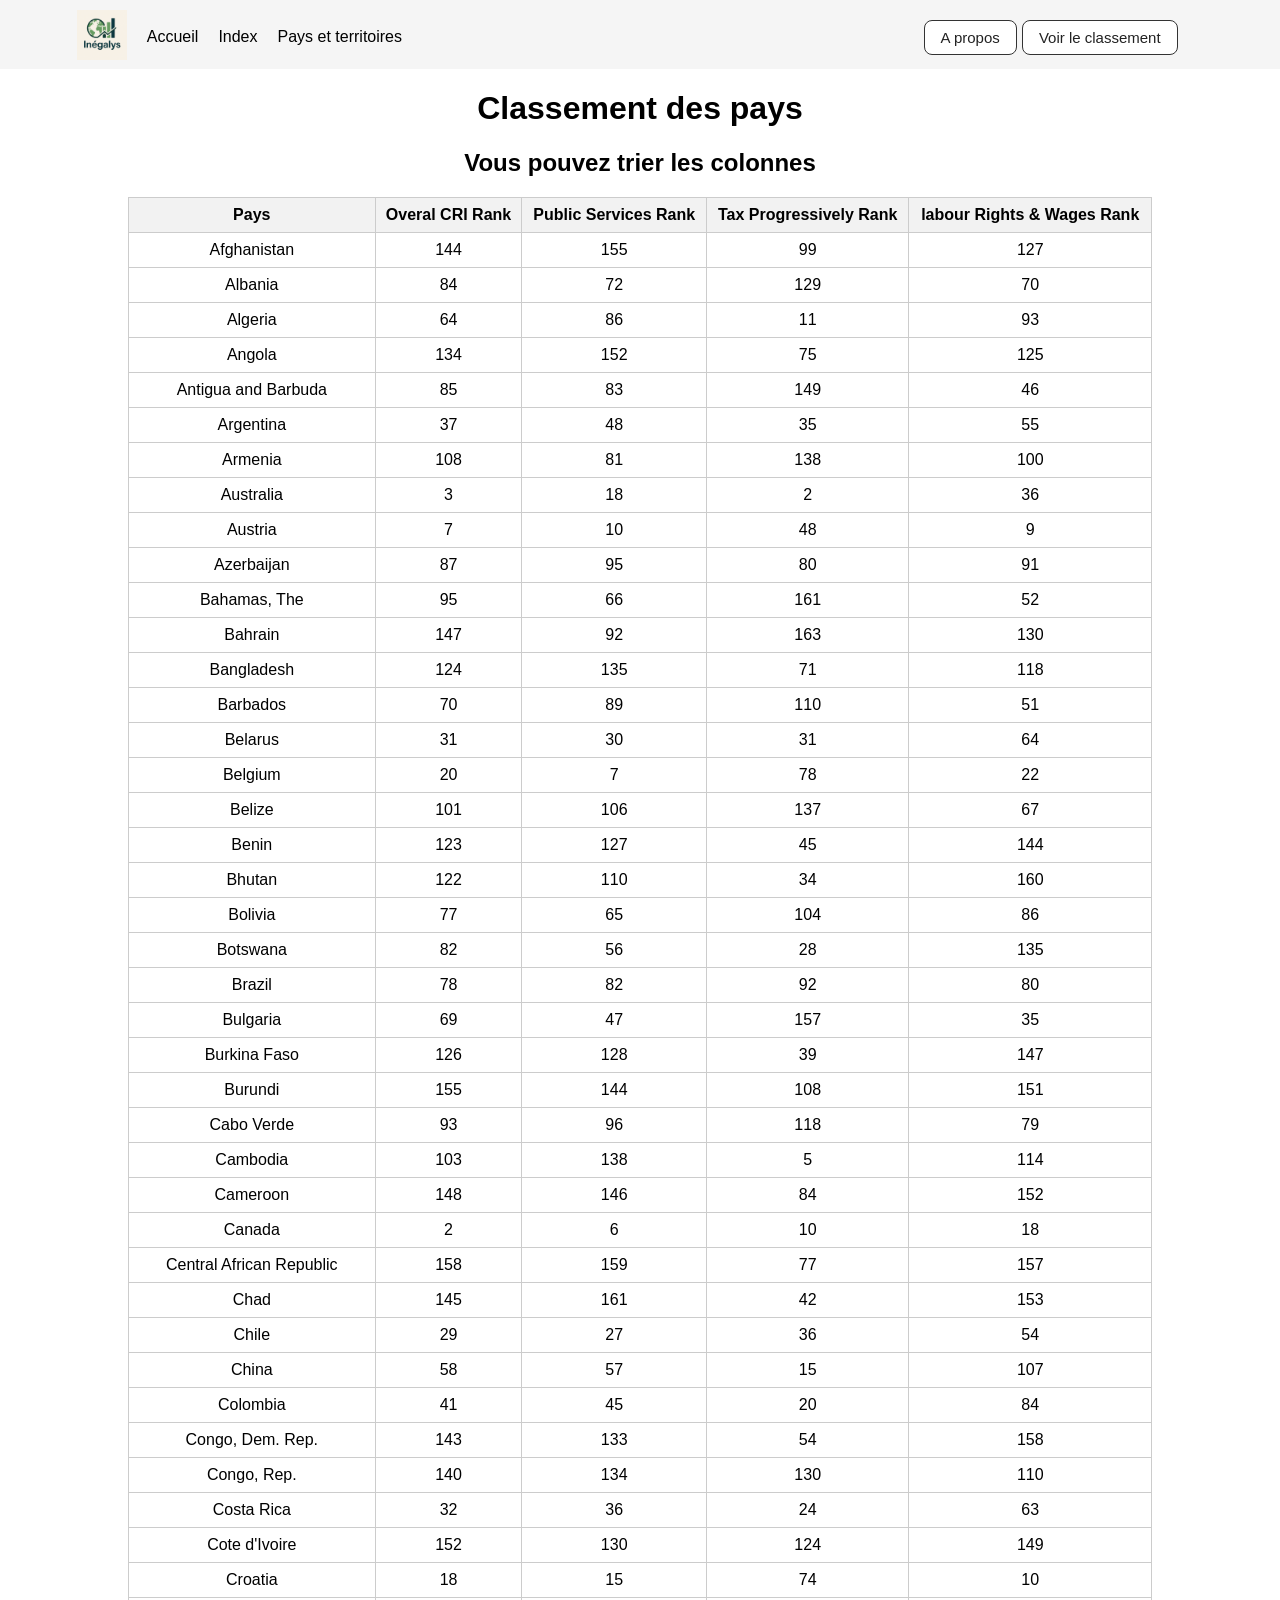
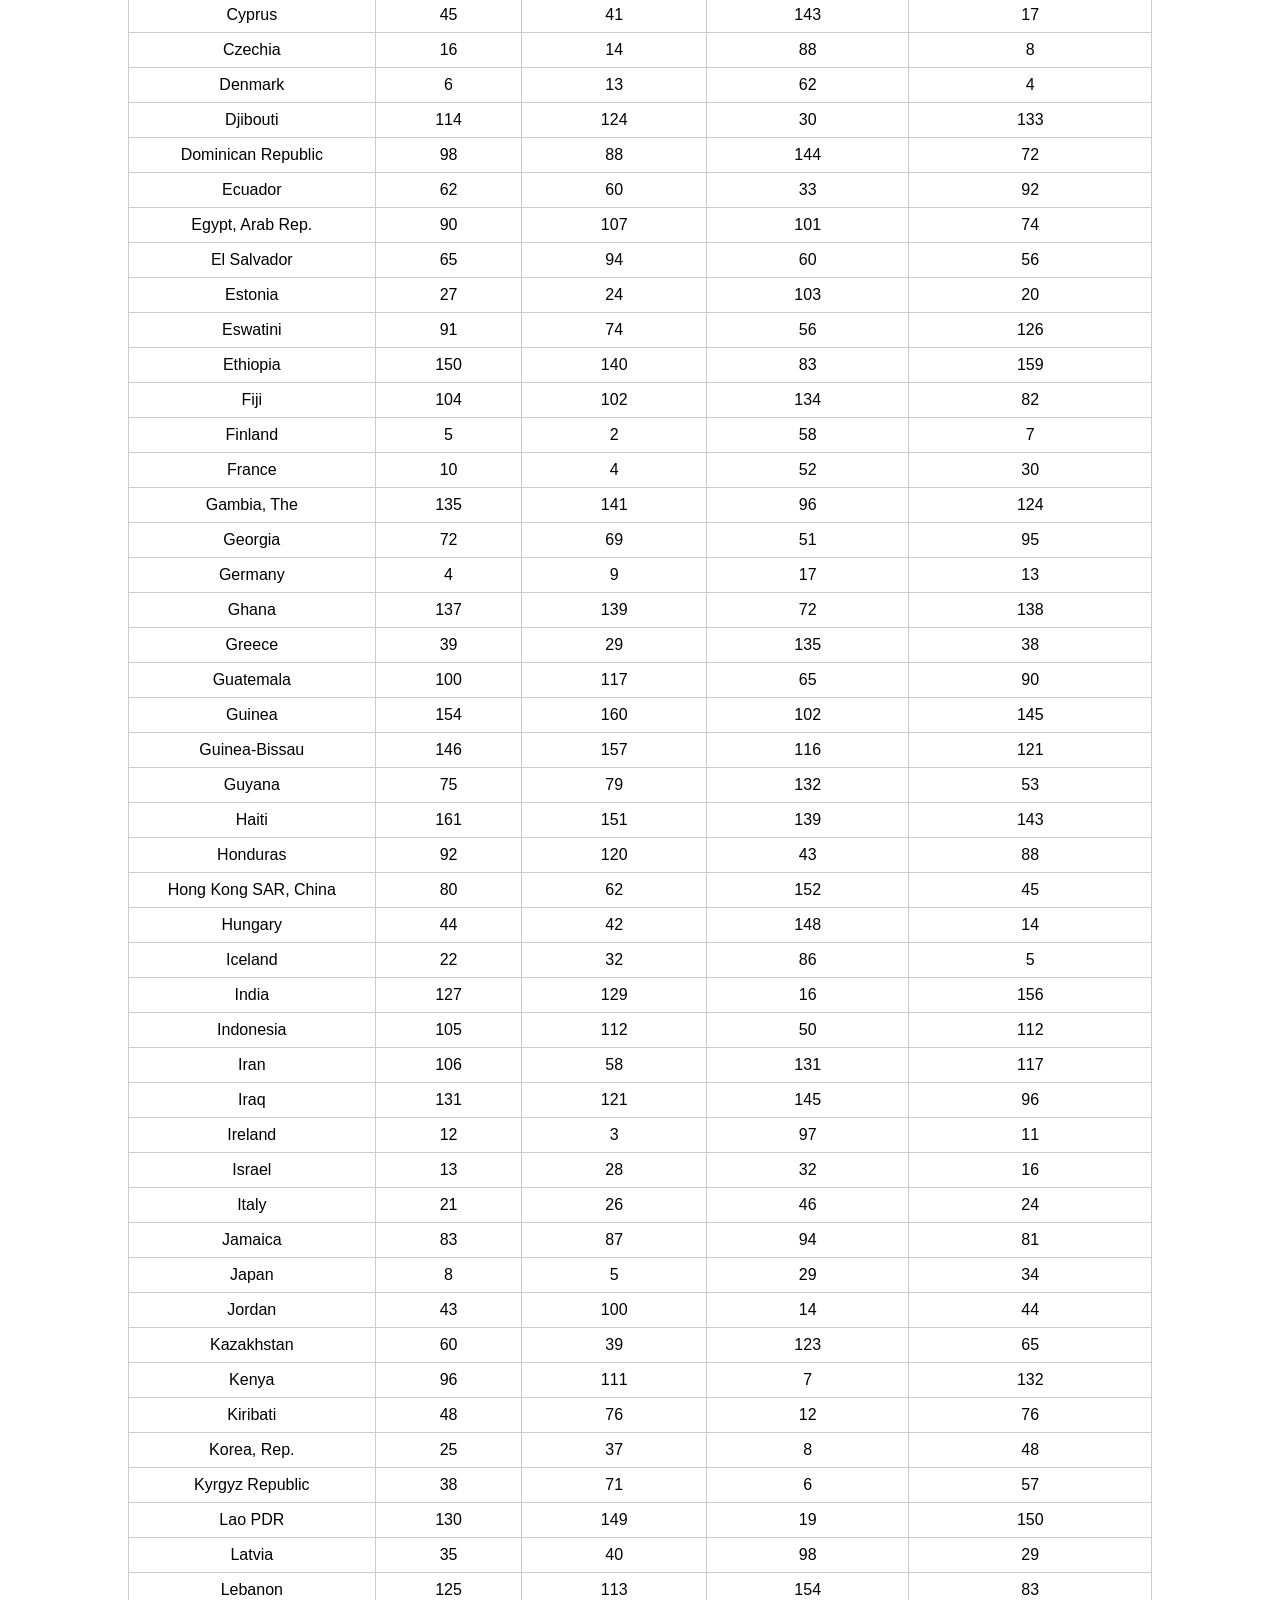
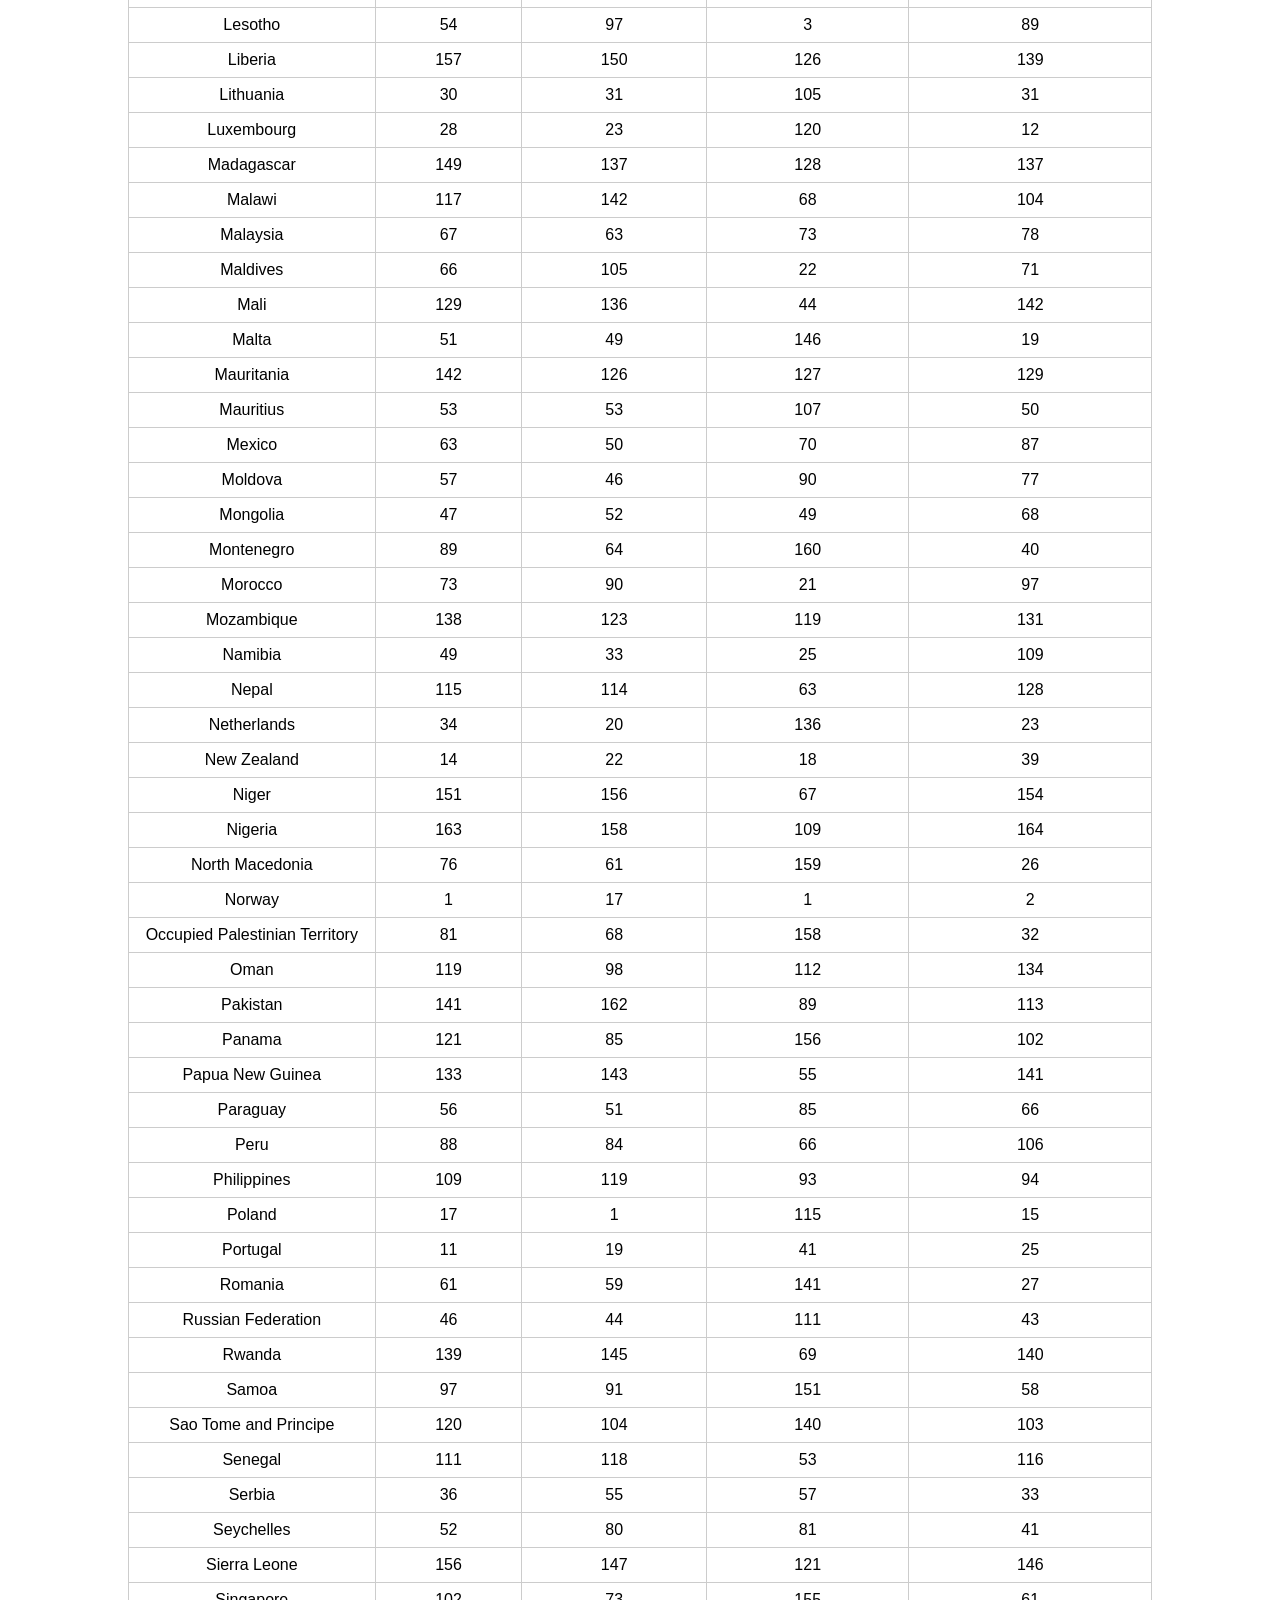
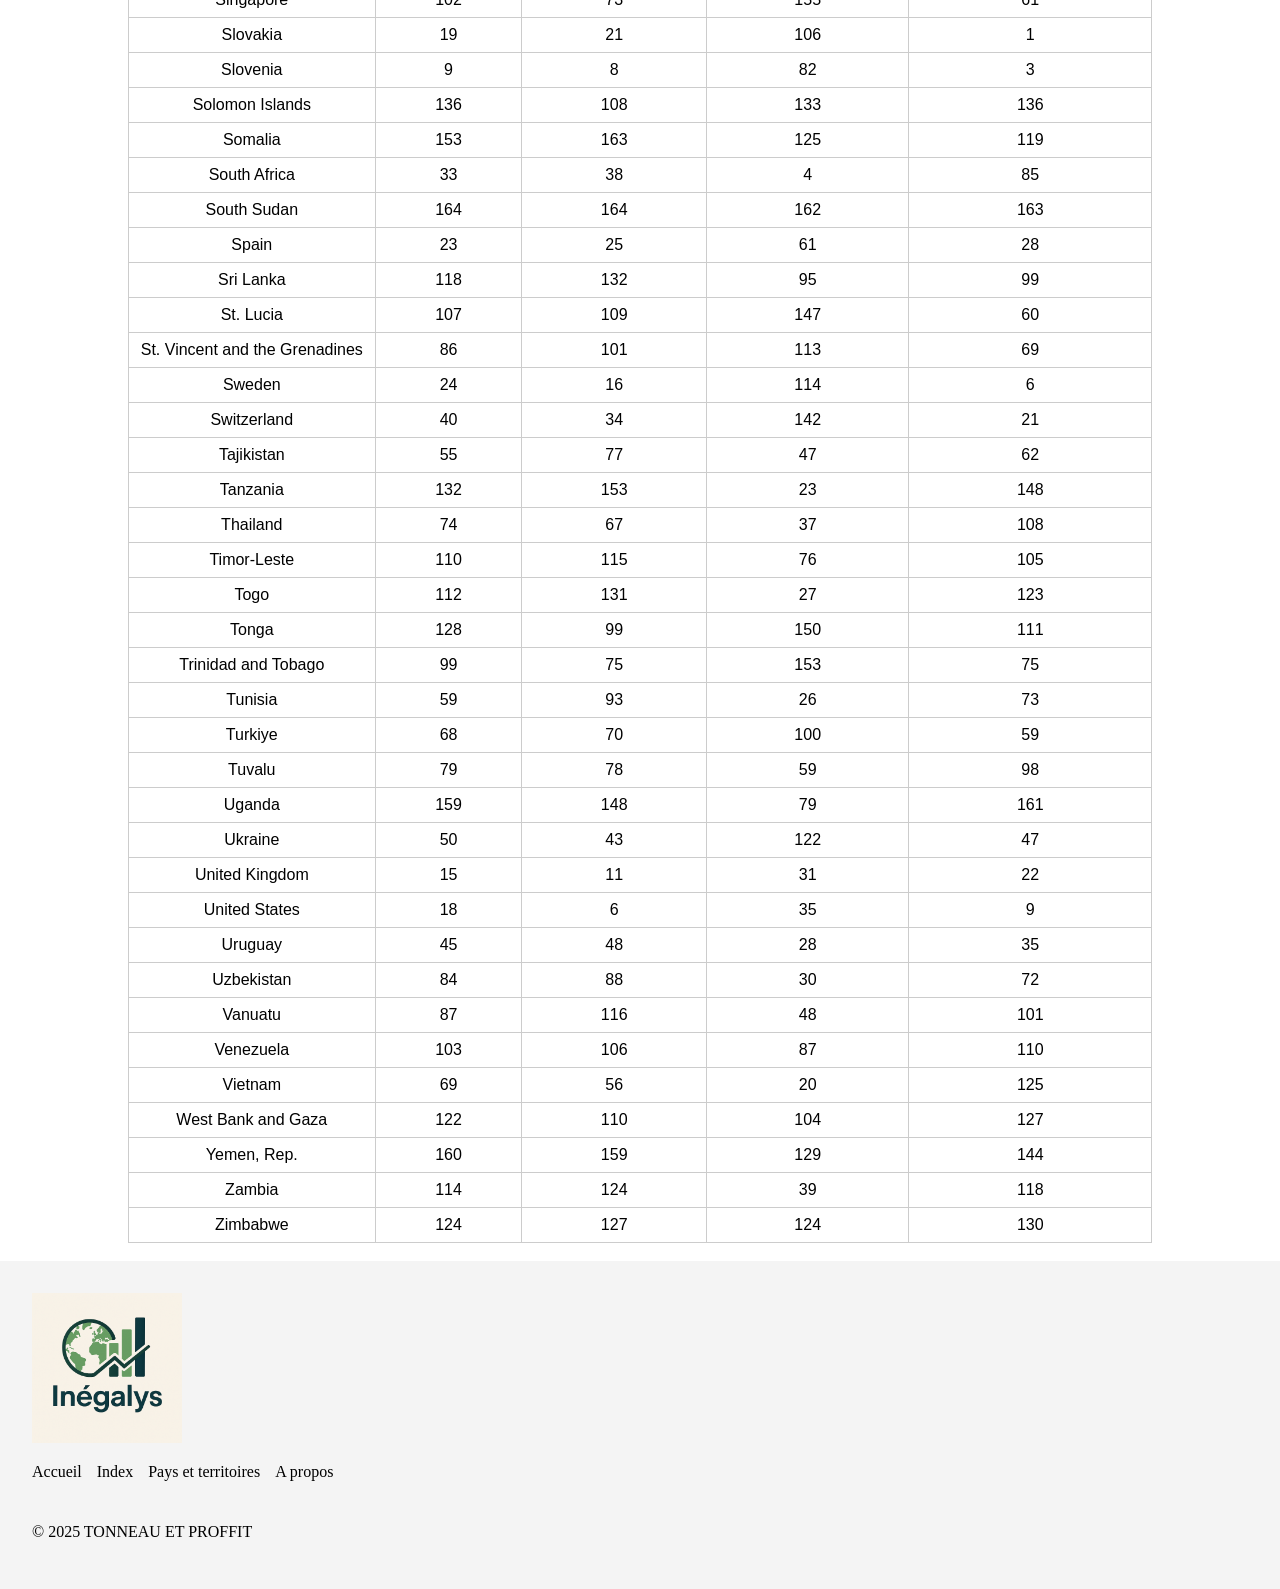
<file: HTML/classement.html>
<!DOCTYPE html>
<html lang="fr">
<head>
    <title>Classement</title>
    <meta charset="UTF-8">
    <link rel="stylesheet" href="../CSS/style.css">
    <meta name="viewport" content="width=device-width, initial-scale=1.0">
    <style>
        table {
            border-collapse: collapse;
            width: 80%;
            margin: auto;
        }
        th, td {
            border: 1px solid #ccc;
            padding: 8px;
            text-align: center;
        }
        th {
            background-color: #f2f2f2;
            cursor: pointer;
        }
    </style>

</head>

<body>
<header>
    <div id="header-container">
        <div id="headerGauche">
            <a id="logoheader"href="accueil.html"><img src = "/Img/logosite.png" alt = "logo"></a>
            <a href="accueil.html">Accueil</a>
            <a href="index.html">Index</a>
            <a href="carte.html">Pays et territoires</a>
        </div>
        <div id ="headerDroite">
            <a class = "boutonheader" href="classement.html">Voir le classement</a>
            <a class = "boutonheader" href="contact.html">A propos</a>
        </div>
    </div>
</header>


<h1 style="text-align: center;">Classement des pays</h1>
<h2 style="text-align: center;">Vous pouvez trier les colonnes</h2>

<table id="resultTable">
    <thead>
    <tr>
        <th onclick="sortTable('country')">Pays</th>
        <th onclick="sortTable('index1')">Overal CRI Rank</th>
        <th onclick="sortTable('index2')">Public Services Rank</th>
        <th onclick="sortTable('index3')">Tax Progressively Rank</th>
        <th onclick="sortTable('index4')">labour Rights & Wages Rank</th>
    </tr>
    </thead>
    <tbody id="table-body">
    <!-- Contenu généré par JavaScript -->
    </tbody>
</table>
<br>

<script>
    const data = [
        { country: "Afghanistan", index1: 144, index2: 155, index3: 99, index4: 127 },
        { country: "Albania", index1: 84, index2: 72, index3: 129, index4: 70 },
        { country: "Algeria", index1: 64, index2: 86, index3: 11, index4: 93 },
        { country: "Angola", index1: 134, index2: 152, index3: 75, index4: 125 },
        { country: "Antigua and Barbuda", index1: 85, index2: 83, index3: 149, index4: 46 },
        { country: "Argentina", index1: 37, index2: 48, index3: 35, index4: 55 },
        { country: "Armenia", index1: 108, index2: 81, index3: 138, index4: 100 },
        { country: "Australia", index1: 3, index2: 18, index3: 2, index4: 36 },
        { country: "Austria", index1: 7, index2: 10, index3: 48, index4: 9 },
        { country: "Azerbaijan", index1: 87, index2: 95, index3: 80, index4: 91 },
        { country: "Bahamas, The", index1: 95, index2: 66, index3: 161, index4: 52 },
        { country: "Bahrain", index1: 147, index2: 92, index3: 163, index4: 130 },
        { country: "Bangladesh", index1: 124, index2: 135, index3: 71, index4: 118 },
        { country: "Barbados", index1: 70, index2: 89, index3: 110, index4: 51 },
        { country: "Belarus", index1: 31, index2: 30, index3: 31, index4: 64 },
        { country: "Belgium", index1: 20, index2: 7, index3: 78, index4: 22 },
        { country: "Belize", index1: 101, index2: 106, index3: 137, index4: 67 },
        { country: "Benin", index1: 123, index2: 127, index3: 45, index4: 144 },
        { country: "Bhutan", index1: 122, index2: 110, index3: 34, index4: 160 },
        { country: "Bolivia", index1: 77, index2: 65, index3: 104, index4: 86 },
        { country: "Botswana", index1: 82, index2: 56, index3: 28, index4: 135 },
        { country: "Brazil", index1: 78, index2: 82, index3: 92, index4: 80 },
        { country: "Bulgaria", index1: 69, index2: 47, index3: 157, index4: 35 },
        { country: "Burkina Faso", index1: 126, index2: 128, index3: 39, index4: 147 },
        { country: "Burundi", index1: 155, index2: 144, index3: 108, index4: 151 },
        { country: "Cabo Verde", index1: 93, index2: 96, index3: 118, index4: 79 },
        { country: "Cambodia", index1: 103, index2: 138, index3: 5, index4: 114 },
        { country: "Cameroon", index1: 148, index2: 146, index3: 84, index4: 152 },
        { country: "Canada", index1: 2, index2: 6, index3: 10, index4: 18 },
        { country: "Central African Republic", index1: 158, index2: 159, index3: 77, index4: 157 },
        { country: "Chad", index1: 145, index2: 161, index3: 42, index4: 153 },
        { country: "Chile", index1: 29, index2: 27, index3: 36, index4: 54 },
        { country: "China", index1: 58, index2: 57, index3: 15, index4: 107 },
        { country: "Colombia", index1: 41, index2: 45, index3: 20, index4: 84 },
        { country: "Congo, Dem. Rep.", index1: 143, index2: 133, index3: 54, index4: 158 },
        { country: "Congo, Rep.", index1: 140, index2: 134, index3: 130, index4: 110 },
        { country: "Costa Rica", index1: 32, index2: 36, index3: 24, index4: 63 },
        { country: "Cote d'Ivoire", index1: 152, index2: 130, index3: 124, index4: 149 },
        { country: "Croatia", index1: 18, index2: 15, index3: 74, index4: 10 },
        { country: "Cyprus", index1: 45, index2: 41, index3: 143, index4: 17 },
        { country: "Czechia", index1: 16, index2: 14, index3: 88, index4: 8 },
        { country: "Denmark", index1: 6, index2: 13, index3: 62, index4: 4 },
        { country: "Djibouti", index1: 114, index2: 124, index3: 30, index4: 133 },
        { country: "Dominican Republic", index1: 98, index2: 88, index3: 144, index4: 72 },
        { country: "Ecuador", index1: 62, index2: 60, index3: 33, index4: 92 },
        { country: "Egypt, Arab Rep.", index1: 90, index2: 107, index3: 101, index4: 74 },
        { country: "El Salvador", index1: 65, index2: 94, index3: 60, index4: 56 },
        { country: "Estonia", index1: 27, index2: 24, index3: 103, index4: 20 },
        { country: "Eswatini", index1: 91, index2: 74, index3: 56, index4: 126 },
        { country: "Ethiopia", index1: 150, index2: 140, index3: 83, index4: 159 },
        { country: "Fiji", index1: 104, index2: 102, index3: 134, index4: 82 },
        { country: "Finland", index1: 5, index2: 2, index3: 58, index4: 7 },
        { country: "France", index1: 10, index2: 4, index3: 52, index4: 30 },
        { country: "Gambia, The", index1: 135, index2: 141, index3: 96, index4: 124 },
        { country: "Georgia", index1: 72, index2: 69, index3: 51, index4: 95 },
        { country: "Germany", index1: 4, index2: 9, index3: 17, index4: 13 },
        { country: "Ghana", index1: 137, index2: 139, index3: 72, index4: 138 },
        { country: "Greece", index1: 39, index2: 29, index3: 135, index4: 38 },
        { country: "Guatemala", index1: 100, index2: 117, index3: 65, index4: 90 },
        { country: "Guinea", index1: 154, index2: 160, index3: 102, index4: 145 },
        { country: "Guinea-Bissau", index1: 146, index2: 157, index3: 116, index4: 121 },
        { country: "Guyana", index1: 75, index2: 79, index3: 132, index4: 53 },
        { country: "Haiti", index1: 161, index2: 151, index3: 139, index4: 143 },
        { country: "Honduras", index1: 92, index2: 120, index3: 43, index4: 88 },
        { country: "Hong Kong SAR, China", index1: 80, index2: 62, index3: 152, index4: 45 },
        { country: "Hungary", index1: 44, index2: 42, index3: 148, index4: 14 },
        { country: "Iceland", index1: 22, index2: 32, index3: 86, index4: 5 },
        { country: "India", index1: 127, index2: 129, index3: 16, index4: 156 },
        { country: "Indonesia", index1: 105, index2: 112, index3: 50, index4: 112 },
        { country: "Iran", index1: 106, index2: 58, index3: 131, index4: 117 },
        { country: "Iraq", index1: 131, index2: 121, index3: 145, index4: 96 },
        { country: "Ireland", index1: 12, index2: 3, index3: 97, index4: 11 },
        { country: "Israel", index1: 13, index2: 28, index3: 32, index4: 16 },
        { country: "Italy", index1: 21, index2: 26, index3: 46, index4: 24 },
        { country: "Jamaica", index1: 83, index2: 87, index3: 94, index4: 81 },
        { country: "Japan", index1: 8, index2: 5, index3: 29, index4: 34 },
        { country: "Jordan", index1: 43, index2: 100, index3: 14, index4: 44 },
        { country: "Kazakhstan", index1: 60, index2: 39, index3: 123, index4: 65 },
        { country: "Kenya", index1: 96, index2: 111, index3: 7, index4: 132 },
        { country: "Kiribati", index1: 48, index2: 76, index3: 12, index4: 76 },
        { country: "Korea, Rep.", index1: 25, index2: 37, index3: 8, index4: 48 },
        { country: "Kyrgyz Republic", index1: 38, index2: 71, index3: 6, index4: 57 },
        { country: "Lao PDR", index1: 130, index2: 149, index3: 19, index4: 150 },
        { country: "Latvia", index1: 35, index2: 40, index3: 98, index4: 29 },
        { country: "Lebanon", index1: 125, index2: 113, index3: 154, index4: 83 },
        { country: "Lesotho", index1: 54, index2: 97, index3: 3, index4: 89 },
        { country: "Liberia", index1: 157, index2: 150, index3: 126, index4: 139 },
        { country: "Lithuania", index1: 30, index2: 31, index3: 105, index4: 31 },
        { country: "Luxembourg", index1: 28, index2: 23, index3: 120, index4: 12 },
        { country: "Madagascar", index1: 149, index2: 137, index3: 128, index4: 137 },
        { country: "Malawi", index1: 117, index2: 142, index3: 68, index4: 104 },
        { country: "Malaysia", index1: 67, index2: 63, index3: 73, index4: 78 },
        { country: "Maldives", index1: 66, index2: 105, index3: 22, index4: 71 },
        { country: "Mali", index1: 129, index2: 136, index3: 44, index4: 142 },
        { country: "Malta", index1: 51, index2: 49, index3: 146, index4: 19 },
        { country: "Mauritania", index1: 142, index2: 126, index3: 127, index4: 129 },
        { country: "Mauritius", index1: 53, index2: 53, index3: 107, index4: 50 },
        { country: "Mexico", index1: 63, index2: 50, index3: 70, index4: 87 },
        { country: "Moldova", index1: 57, index2: 46, index3: 90, index4: 77 },
        { country: "Mongolia", index1: 47, index2: 52, index3: 49, index4: 68 },
        { country: "Montenegro", index1: 89, index2: 64, index3: 160, index4: 40 },
        { country: "Morocco", index1: 73, index2: 90, index3: 21, index4: 97 },
        { country: "Mozambique", index1: 138, index2: 123, index3: 119, index4: 131 },
        { country: "Namibia", index1: 49, index2: 33, index3: 25, index4: 109 },
        { country: "Nepal", index1: 115, index2: 114, index3: 63, index4: 128 },
        { country: "Netherlands", index1: 34, index2: 20, index3: 136, index4: 23 },
        { country: "New Zealand", index1: 14, index2: 22, index3: 18, index4: 39 },
        { country: "Niger", index1: 151, index2: 156, index3: 67, index4: 154 },
        { country: "Nigeria", index1: 163, index2: 158, index3: 109, index4: 164 },
        { country: "North Macedonia", index1: 76, index2: 61, index3: 159, index4: 26 },
        { country: "Norway", index1: 1, index2: 17, index3: 1, index4: 2 },
        { country: "Occupied Palestinian Territory", index1: 81, index2: 68, index3: 158, index4: 32 },
        { country: "Oman", index1: 119, index2: 98, index3: 112, index4: 134 },
        { country: "Pakistan", index1: 141, index2: 162, index3: 89, index4: 113 },
        { country: "Panama", index1: 121, index2: 85, index3: 156, index4: 102 },
        { country: "Papua New Guinea", index1: 133, index2: 143, index3: 55, index4: 141 },
        { country: "Paraguay", index1: 56, index2: 51, index3: 85, index4: 66 },
        { country: "Peru", index1: 88, index2: 84, index3: 66, index4: 106 },
        { country: "Philippines", index1: 109, index2: 119, index3: 93, index4: 94 },
        { country: "Poland", index1: 17, index2: 1, index3: 115, index4: 15 },
        { country: "Portugal", index1: 11, index2: 19, index3: 41, index4: 25 },
        { country: "Romania", index1: 61, index2: 59, index3: 141, index4: 27 },
        { country: "Russian Federation", index1: 46, index2: 44, index3: 111, index4: 43 },
        { country: "Rwanda", index1: 139, index2: 145, index3: 69, index4: 140 },
        { country: "Samoa", index1: 97, index2: 91, index3: 151, index4: 58 },
        { country: "Sao Tome and Principe", index1: 120, index2: 104, index3: 140, index4: 103 },
        { country: "Senegal", index1: 111, index2: 118, index3: 53, index4: 116 },
        { country: "Serbia", index1: 36, index2: 55, index3: 57, index4: 33 },
        { country: "Seychelles", index1: 52, index2: 80, index3: 81, index4: 41 },
        { country: "Sierra Leone", index1: 156, index2: 147, index3: 121, index4: 146 },
        { country: "Singapore", index1: 102, index2: 73, index3: 155, index4: 61 },
        { country: "Slovakia", index1: 19, index2: 21, index3: 106, index4: 1 },
        { country: "Slovenia", index1: 9, index2: 8, index3: 82, index4: 3 },
        { country: "Solomon Islands", index1: 136, index2: 108, index3: 133, index4: 136 },
        { country: "Somalia", index1: 153, index2: 163, index3: 125, index4: 119 },
        { country: "South Africa", index1: 33, index2: 38, index3: 4, index4: 85 },
        { country: "South Sudan", index1: 164, index2: 164, index3: 162, index4: 163 },
        { country: "Spain", index1: 23, index2: 25, index3: 61, index4: 28 },
        { country: "Sri Lanka", index1: 118, index2: 132, index3: 95, index4: 99 },
        { country: "St. Lucia", index1: 107, index2: 109, index3: 147, index4: 60 },
        { country: "St. Vincent and the Grenadines", index1: 86, index2: 101, index3: 113, index4: 69 },
        { country: "Sweden", index1: 24, index2: 16, index3: 114, index4: 6 },
        { country: "Switzerland", index1: 40, index2: 34, index3: 142, index4: 21 },
        { country: "Tajikistan", index1: 55, index2: 77, index3: 47, index4: 62 },
        { country: "Tanzania", index1: 132, index2: 153, index3: 23, index4: 148 },
        { country: "Thailand", index1: 74, index2: 67, index3: 37, index4: 108 },
        { country: "Timor-Leste", index1: 110, index2: 115, index3: 76, index4: 105 },
        { country: "Togo", index1: 112, index2: 131, index3: 27, index4: 123 },
        { country: "Tonga", index1: 128, index2: 99, index3: 150, index4: 111 },
        { country: "Trinidad and Tobago", index1: 99, index2: 75, index3: 153, index4: 75 },
        { country: "Tunisia", index1: 59, index2: 93, index3: 26, index4: 73 },
        { country: "Turkiye", index1: 68, index2: 70, index3: 100, index4: 59 },
        { country: "Tuvalu", index1: 79, index2: 78, index3: 59, index4: 98 },
        { country: "Uganda", index1: 159, index2: 148, index3: 79, index4: 161 },
        { country: "Ukraine", index1: 50, index2: 43, index3: 122, index4: 47 },
        { country: "United Kingdom", index1: 15, index2: 11, index3: 31, index4: 22 },
        { country: "United States", index1: 18, index2: 6, index3: 35, index4: 9 },
        { country: "Uruguay", index1: 45, index2: 48, index3: 28, index4: 35 },
        { country: "Uzbekistan", index1: 84, index2: 88, index3: 30, index4: 72 },
        { country: "Vanuatu", index1: 87, index2: 116, index3: 48, index4: 101 },
        { country: "Venezuela", index1: 103, index2: 106, index3: 87, index4: 110 },
        { country: "Vietnam", index1: 69, index2: 56, index3: 20, index4: 125 },
        { country: "West Bank and Gaza", index1: 122, index2: 110, index3: 104, index4: 127 },
        { country: "Yemen, Rep.", index1: 160, index2: 159, index3: 129, index4: 144 },
        { country: "Zambia", index1: 114, index2: 124, index3: 39, index4: 118 },
        { country: "Zimbabwe", index1: 124, index2: 127, index3: 124, index4: 130 },
    ];

    function renderTable(dataArray) {
        const tbody = document.getElementById("table-body");
        if (!tbody) {
            console.error("Élément avec l'ID 'table-body' introuvable.");
            return;
        }
        tbody.innerHTML = "";
        dataArray.forEach(row => {
            const tr = document.createElement("tr");
            tr.innerHTML = `
          <td>${row.country}</td>
          <td>${row.index1}</td>
          <td>${row.index2}</td>
          <td>${row.index3}</td>
          <td>${row.index4}</td>
        `;
            tbody.appendChild(tr);
        });
    }

    let currentSortKey = "";
    let ascending = true;

    function sortTable(key) {
        if (key === currentSortKey) {
            ascending = !ascending;
        } else {
            ascending = true;
            currentSortKey = key;
        }

        const sorted = [...data].sort((a, b) => {
            if (typeof a[key] === "string") {
                return ascending
                    ? a[key].localeCompare(b[key])
                    : b[key].localeCompare(a[key]);
            } else {
                return ascending ? a[key] - b[key] : b[key] - a[key];
            }
        });

        renderTable(sorted);
    }

    // Initial render une fois que la page est chargée
    document.addEventListener("DOMContentLoaded", () => {
        renderTable(data);
    });
</script>

<footer>
    <div class ="logofooter"><img src="/Img/logosite.png" alt="Logo"></div>
    <nav class="footer-nav">
        <a href="accueil.html">Accueil</a>
        <a href="index.html">Index</a>
        <a href="carte.html">Pays et territoires</a>
        <a href="contact.html">A propos</a>
    </nav>
    <p>© 2025 TONNEAU ET PROFFIT</p>
</footer>
<script src="../JS/script.js"></script>
</body>
</html>
</file>
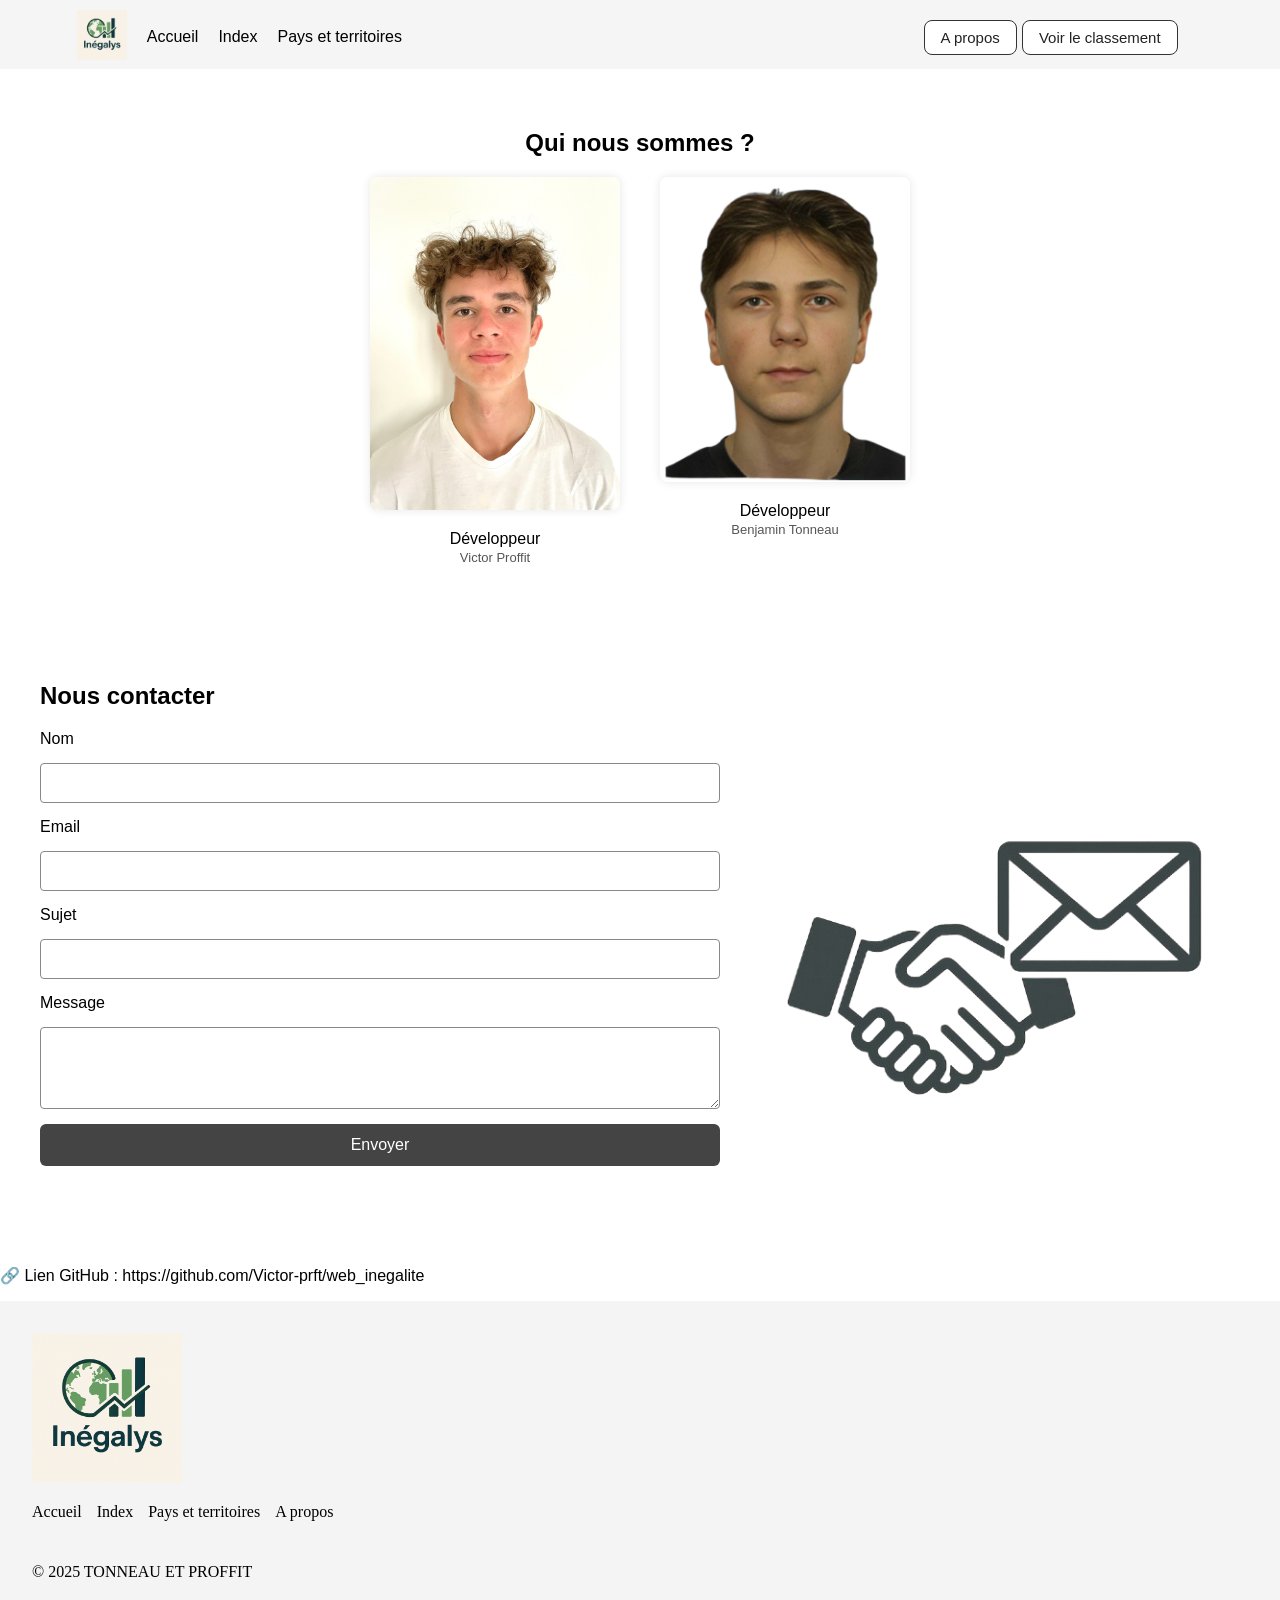
<file: HTML/contact.html>
<!DOCTYPE html>
<html lang="fr">
<head>
    <title>Contact - Projet Inégalité</title>
    <meta charset="UTF-8">
    <link rel="stylesheet" href="../CSS/style.css">

</head>

<body>
    <header>
        <div id="header-container">
            <div id="headerGauche">
                <a id="logoheader" href="accueil.html"><img src = "/Img/logosite.png" alt = "logo"></a><a href="accueil.html">Accueil</a>
                <a href="index.html">Index</a>
                <a href="carte.html">Pays et territoires</a>
            </div>
            <div id ="headerDroite">
                <a class = "boutonheader" href="classement.html">Voir le classement</a>
                <a class = "boutonheader" href="contact.html">A propos</a>
            </div>
        </div>
    </header>

    <section class="approbations">
        <h2>Qui nous sommes ?</h2>

        <div class="approbations-container">
            <div class="approbation">
                <img src="../Img/vi.JPEG" id="photo_victor" alt="Victor">
                <p class="description_approbation">Développeur<br><span class="nom">Victor Proffit</span></p>
            </div>
            <div class="approbation">
                <img src="../Img/benjamin_contact.png" id="photo_benjamin" alt="Arthur">
                <p class="description_approbation">Développeur<br><span class="nom">Benjamin Tonneau</span></p>
            </div>
        </div>
    </section>



    <section class="contact-section">
        <h1>Nous contacter</h1>
        <div class="contact-container">
            <form class="contact-form" id="contactForm">
                <label for="name">Nom</label>
                <input type="text" id="name" name="name" required>

                <label for="email">Email</label>
                <input type="email" id="email" name="email" required>

                <label for="subject">Sujet</label>
                <input type="text" id="subject" name="subject" required>

                <label for="message">Message</label>
                <textarea id="message" name="message" rows="4" required></textarea>

                <button type="submit" >Envoyer</button>
            </form>
            <img src="../Img/formulaire_contact.png" alt = "logo" id="image_formulaire_contact">
        </div>
    </section>

    <section>
        <p>🔗 Lien GitHub : <a href="https://github.com/Victor-prft/web_inegalite" target="_blank">https://github.com/Victor-prft/web_inegalite</a></p>
    </section>

    <footer>
        <div class ="logofooter"><img src="/Img/logosite.png" alt="Logo"></div>
        <nav class="footer-nav">
            <a href="accueil.html">Accueil</a>
            <a href="index.html">Index</a>
            <a href="carte.html">Pays et territoires</a>
            <a href="contact.html">A propos</a>
        </nav>
        <p>© 2025 TONNEAU ET PROFFIT</p>
    </footer>
    <script src="../JS/script.js"></script>
</body>
</html>
</file>
<file: CSS/style.css>
html{
    margin: 0;
}

footer {
    background-color: #f4f4f4;
    display: flex;
    flex-direction: column;
    align-items: flex-start;
    padding: 2rem;
    width: 100%;
    box-sizing: border-box;
}

footer img {
    max-width: 150px;
    height: auto;
    margin-bottom: 1rem;
    margin-left: 0;
}

.footer-nav {
    display: flex;
    flex-wrap: wrap;
    margin-bottom: 1rem;
    width: 100%;
}

.footer-nav a {
    color: black;
    text-decoration: none;
    margin: 0 15px 10px 0;
    transition: color 0.3s ease;
    font-family: Georgia, 'Times New Roman', Times, serif;
}

.footer-nav a:hover {
    color: #06441b;
    text-decoration: underline;
}

footer p {
    margin-left: 0;
    font-family: Georgia, 'Times New Roman', Times, serif;
}


nav ol {
    list-style: none;
    padding: 0;
}

nav ol li {
    display: inline;
    margin: 1%;
}

nav ol li a {
    text-decoration: none;
    color: #333;
    font-weight: bold;
}

#logoheader img {
    height: 50px;
    width: auto;
}

.logofooter{
    width: clamp(5px,2vw,3vw);
    height: auto;
}

#header-container{
    display: flex;
    align-items: center;
    padding: 10px 8% 5px 6%;
    background-color: #f5f5f5;
}


#headerDroite{
    display: flex;
    flex: 0 1 auto;
    flex-direction: row-reverse;
    flex-wrap: wrap;
    gap: 1%;
    flex-grow: 1;
}

#headerGauche{
    display: flex;
    align-items: center;
    gap: 20px;
    flex-grow: 1;
}

a {
    text-decoration: none;
    color: black;
    font-weight: 500;
}

a:hover {
    text-decoration: underline;
}

.liengauche{
    display: flex;
    gap: 1%;
}

.boutonheader{
    padding: 8px 16px;
    border: 1px solid #333;
    border-radius: 8px;
    text-decoration: none;
    color: #222;
    font-weight: 500;
    font-size: 15px;
    transition: all 0.2s ease-in-out;
    background-color: white;
}

body {
    margin: 0;
    font-family: Arial, sans-serif;
    background-color: #fff;
}

.boxtitre {
    display: flex;
    flex-direction: row;
    align-items: center;
    justify-content: space-between;
    gap: 20px;
    flex-wrap: wrap;
}

.titre {
    display: flex;
    flex: 1 1 300px;
    max-width: 500px;
}

#title {
    font-size: 2.5em;
    font-weight: bold;
    margin: 10px;
    text-align: center;
}

#description {
    font-size: 1em;
    margin-bottom: 30px;
    text-align: center;
}

.photoacceuil{
    display: flex;
    flex: 0 1 auto;
    flex-direction: row-reverse;
    flex-wrap: wrap;
    flex-grow: 1;
    justify-content: center;
    margin-top: 3%;
    max-width: 500px;
    width: 20%;
    min-width: 200px;
}

#imgaccueiltitre{
    display: flex;
    height: auto;
    width: 75%;
    max-width: 500px;
}


.les-faits h2, .chiffres-cles h2 {
    text-align: center;
    font-size: 24px;
    margin-bottom: 5px;
}

.description_fait {
    text-align: center;
    font-size: 14px;
    margin-bottom: 20px;
}

.faits-container {
    display: flex;
    flex-wrap: wrap;
    justify-content: center;
    gap: 20px;
}

.fait {
    flex: 1 1 45%;
    flex-direction: row;
    align-items: center;
    min-width: 300px;

}

.texte_fait {
    margin-bottom: 10px;
    text-align: center;
}

.photo_fait{
    display: flex;
    flex-direction: column;
    align-items: center;
    justify-content: center;
    gap: 20px;
    flex-wrap: wrap;
    width: 100%;

}
.image-fait{
    display: flex;
    gap: 5px;
    height: auto;
    width: 50%;
}

.chiffres-cles {
    text-align: center;
    padding: 20px;
}

.grille {
    display: flex;
    flex-wrap: wrap;
    justify-content: center;
    gap: 20px;
    max-width: 1000px;
    margin: auto;
}

.itemclé {
    flex: 1 1 45%;
    background-color: #e0e0e0;
    border-radius: 8px;
    padding: 15px;
    font-size: 16px;
    text-align: left;
    box-shadow: 0 0 10px rgba(0,0,0,0.05);
}


.approbations {
    text-align: center;
    padding: 40px 20px;
}

.approbations-container {
    display: flex;
    justify-content: center;
    gap: 40px;
    flex-wrap: wrap;
    margin-top: 20px;
}

.approbation {
    width: 250px;
}

.approbation img {
    width: 100%;
    height: auto;
    border-radius: 8px;
    object-fit: cover;
    box-shadow: 0 0 10px rgba(0,0,0,0.1);
}

.description {
    margin-top: 10px;
    font-size: 16px;
}

.nom {
    font-size: 13px;
    color: #555;
}

#lien-quizz{
    font-weight: bold;
    font-size: 2.5vw;
}

#titre_carte{
    text-align: center;
}

svg path {
    fill: #ccc;
    stroke: #333;
    cursor: pointer;
}

svg path:hover {
    fill: orange;
}

.contact-section {
    padding: 40px;
    max-width: 1200px;
    margin: auto;
}

#titre_nous_contacter {
    text-align: center;
    font-size: 2.5em;
    margin-bottom: 30px;
}

.contact-container {
    display: flex;
    flex-wrap: wrap;
    gap: 40px;
    justify-content: center;
    flex-direction: row;
}

#image_formulaire_contact{
    display: flex;
    align-items: center;
    justify-content: center;
    gap: 20px;
    flex-wrap: wrap;
    width: 40%;
    height: 40%;
}

.contact-form {
    flex: 1 1 300px;
    display: flex;
    flex-direction: column;
    gap: 15px;
}

.contact-form input,
.contact-form textarea {
    padding: 10px;
    font-size: 1em;
    border: 1px solid #888;
    border-radius: 4px;
}

.contact-form button {
    background-color: #444;
    color: white;
    padding: 12px;
    font-size: 1em;
    border: none;
    border-radius: 6px;
    cursor: pointer;
    transition: background 0.3s;
}

.contact-form button:hover {
    background-color: #222;
}


.index-section {
    text-align: center;
    margin-bottom: 60px;
}

.index-section h1 {
    font-size: 2.8em;
    margin-bottom: 20px;
    color: #1e2a38;
}

.image-index2 {
    width: 80%;
    max-width: 900px;
    height: auto;
    margin: 0 auto;
    display: block;
    border-radius: 12px;
    box-shadow: 0 4px 10px rgba(0, 0, 0, 0.1);
}

.apropos-section {
    margin-bottom: 60px;
}

.apropos-section h2 {
    font-size: 1.8em;
    margin-bottom: 20px;
    color: #1e2a38;
    border-left: 5px solid #0077cc;
    padding-left: 12px;
}

.text-index {
    display: flex;
    flex-wrap: wrap;
    gap: 30px;
}

.indexcolumn {
    flex: 1;
    min-width: 280px;
    background-color: #ffffff;
    padding: 20px;
    border-radius: 10px;
    box-shadow: 0 2px 8px rgba(0, 0, 0, 0.05);
}

.importance-index {
    background-color: #ffffff;
    padding: 30px;
    border-left: 6px solid #0077cc;
    border-radius: 8px;
    box-shadow: 0 2px 6px rgba(0, 0, 0, 0.05);
    margin-bottom: 60px;
}

.importance-index h2 {
    font-size: 1.8em;
    margin-bottom: 16px;
    color: #1e2a38;
}

.importance-index p {
    font-weight: bold;
    margin-bottom: 12px;
}

.importance-index ul {
    list-style: disc inside;
    padding-left: 10px;
    margin: 0;
}

.importance-index li {
    margin-bottom: 8px;
}

@media (max-width: 768px) {
    .text-index {
        flex-direction: column;
    }

    .index-section h1 {
        font-size: 2.2em;
    }

    .image-index2 {
        width: 95%;
    }

    .apropos-section h2,
    .importance-index h2 {
        font-size: 1.5em;
    }


table {
    width: 100%;
    border-collapse: collapse;
    margin-top: 20px;
}
th, td {
    padding: 10px;
    border: 1px solid #ccc;
    text-align: left;
}
th {
    background-color: #eee;
    cursor: pointer;
}
th.sort-asc::after {
    content: " \2191";
}
th.sort-desc::after {
    content: " \2193";

}}
</file>
